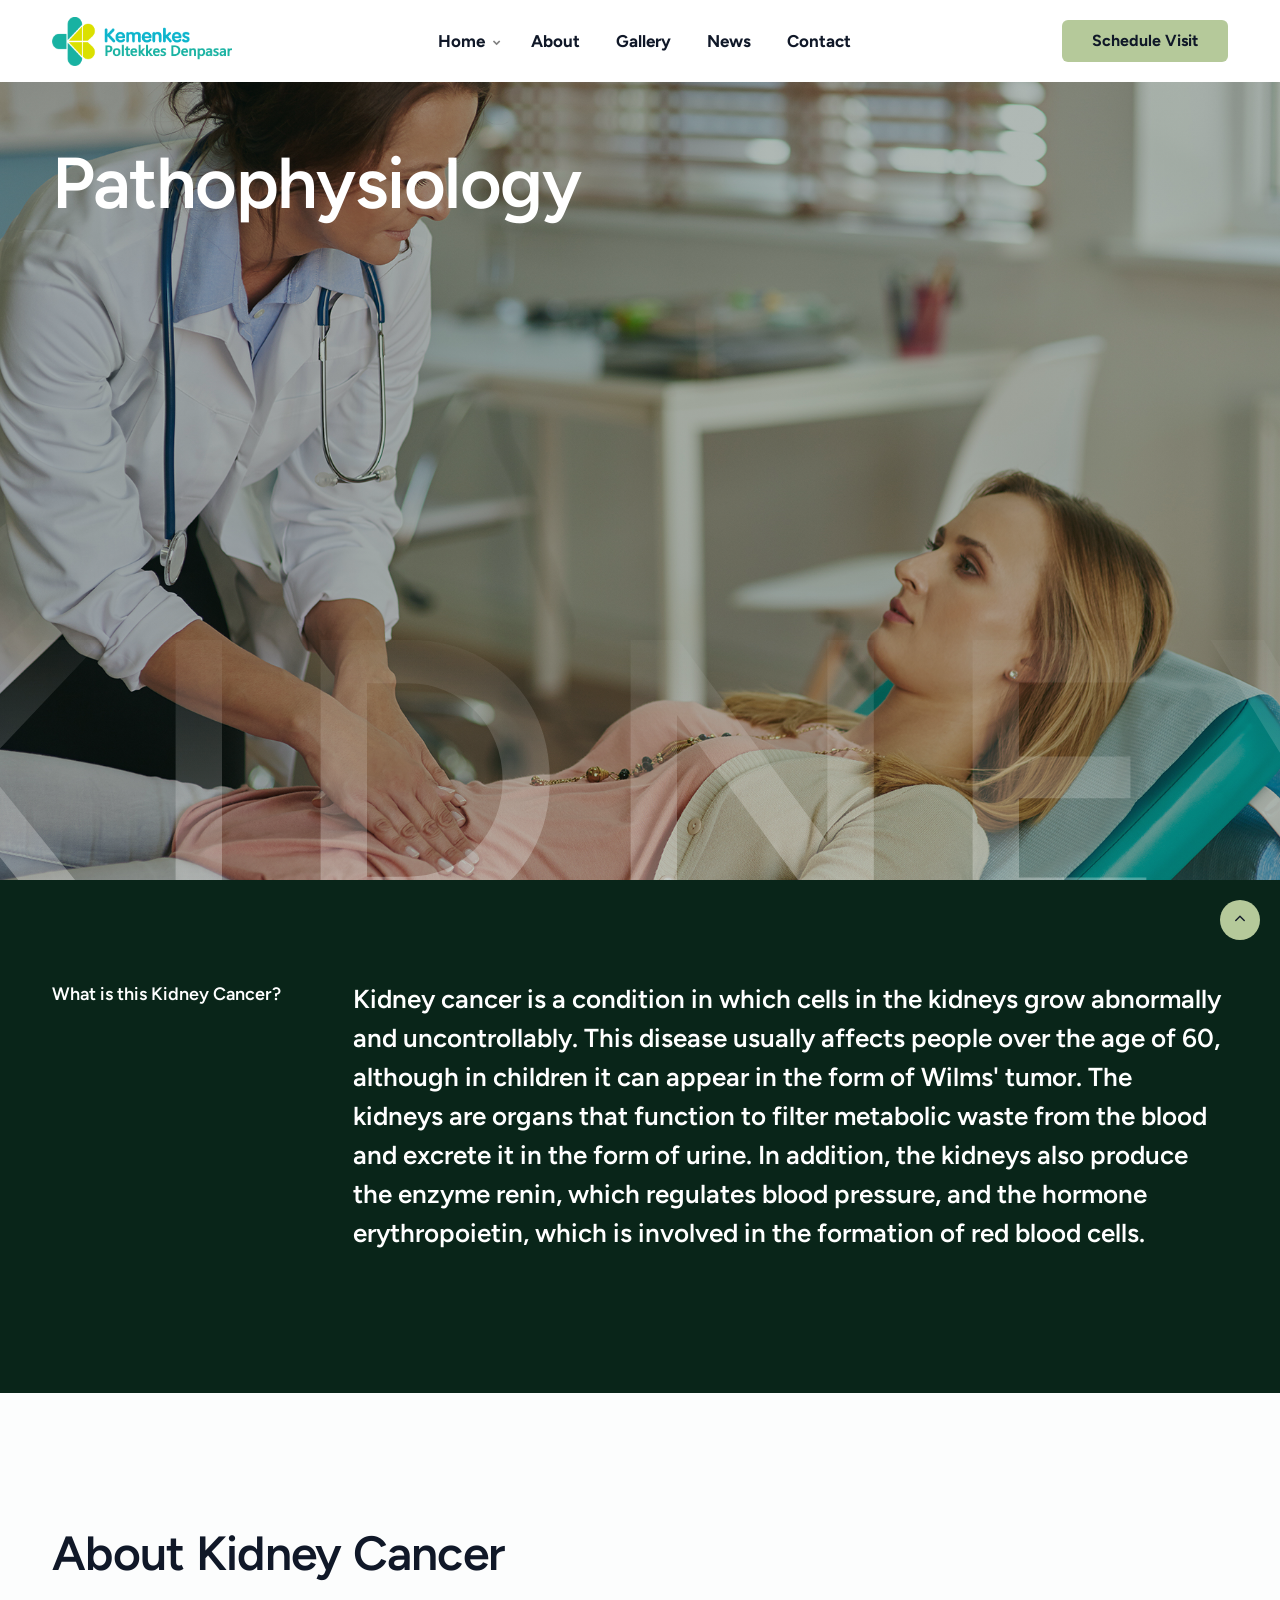
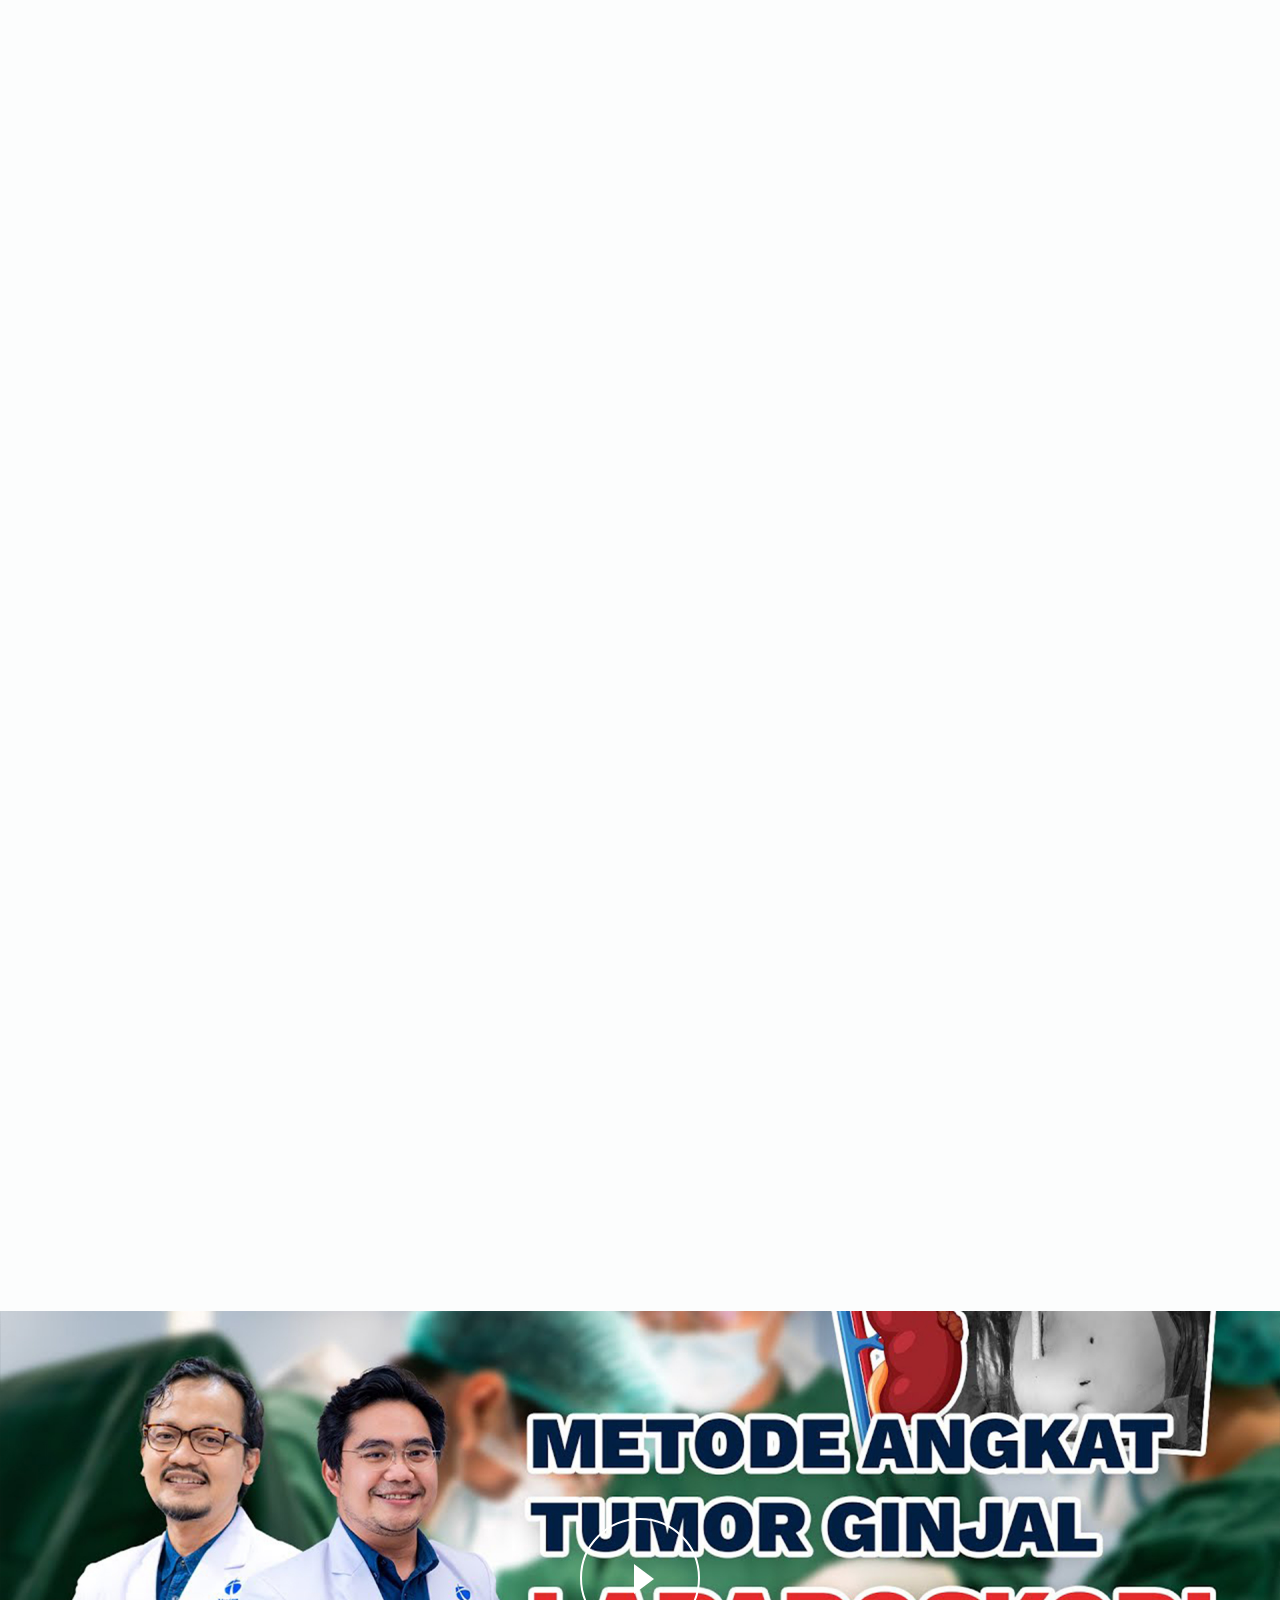
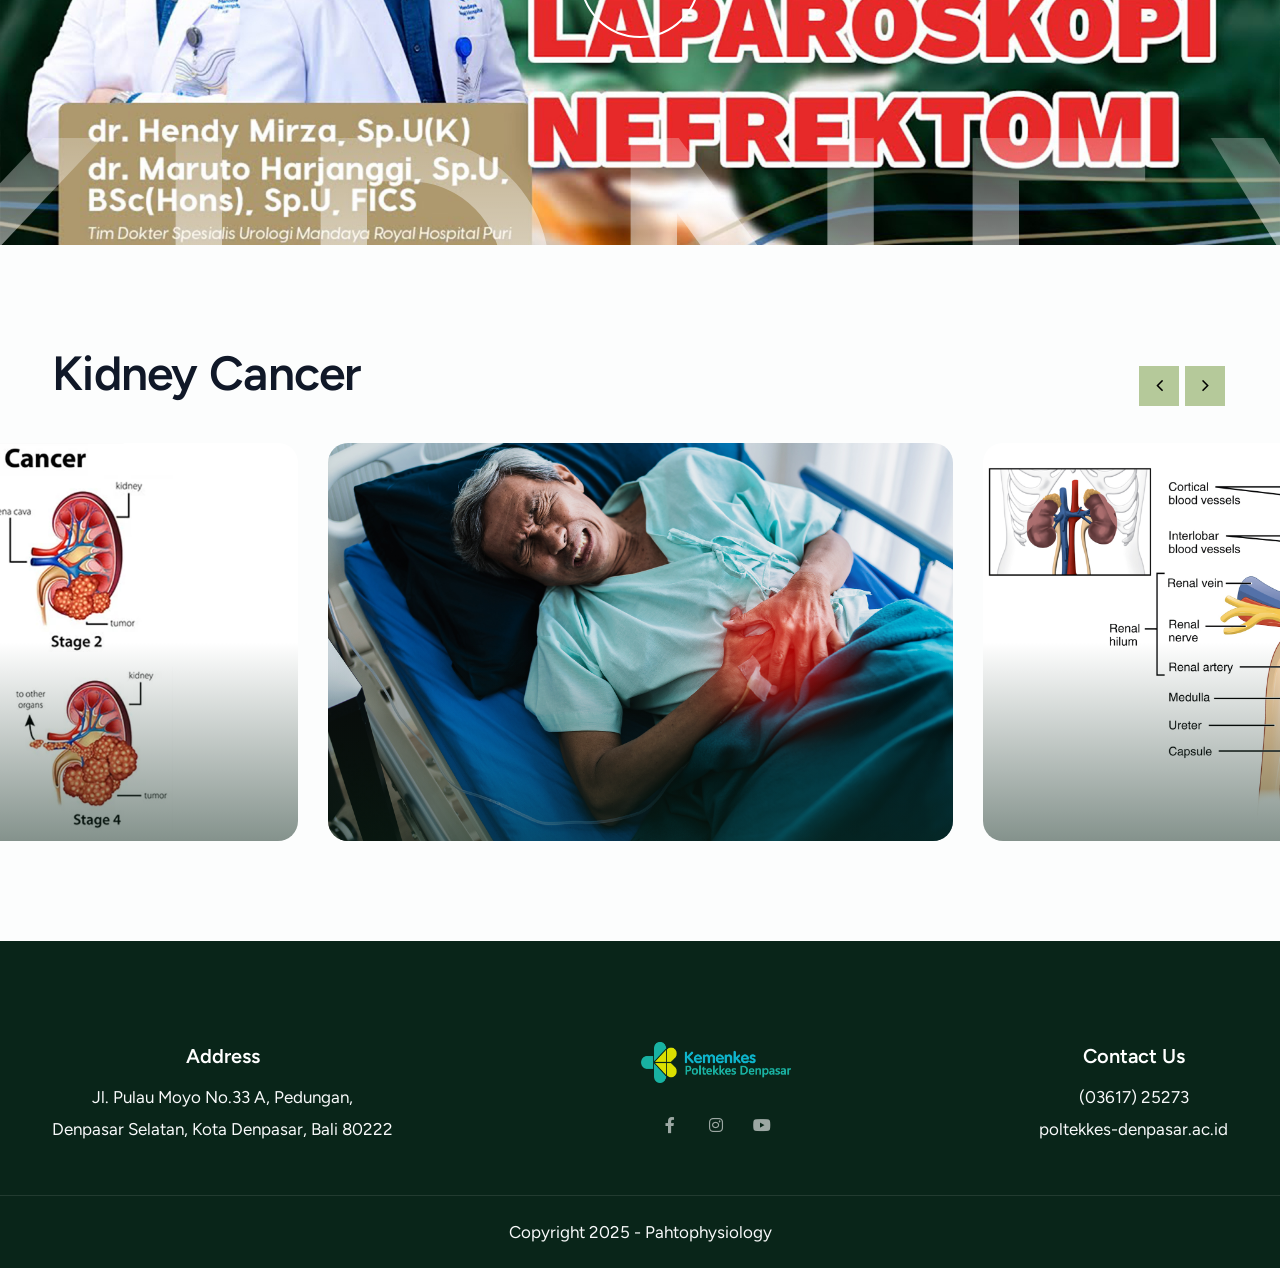
<file: index.html>
<!DOCTYPE html>
<html lang="en">

<head>
    <title>Khusnul Khotimah - Pahtophysiology</title>
    <link rel="icon" href="images/icon.webp" type="image/gif" sizes="16x16">
    <meta content="text/html;charset=utf-8" http-equiv="Content-Type">
    <meta content="width=device-width, initial-scale=1.0" name="viewport" >
    <meta content="" name="description" >
    <meta content="" name="keywords" >
    <meta content="" name="author" >
    <!-- CSS Files
    ================================================== -->
    <link href="css/bootstrap.min.css" rel="stylesheet" type="text/css" id="bootstrap">
    <link href="css/plugins.css" rel="stylesheet" type="text/css" >
    <link href="css/swiper.css" rel="stylesheet" type="text/css" >
    <link href="css/style.css" rel="stylesheet" type="text/css" >
    <link href="css/coloring.css" rel="stylesheet" type="text/css" >
    <link href="css/swiper-custom-1.css" rel="stylesheet" type="text/css" >
    <link href="css/colors/scheme-01.css" id="colors" rel="stylesheet" type="text/css" >
    <link href="css/datepicker.css" rel="stylesheet" type="text/css" >
</head>

<body>

    <header class="header-light">
        <div class="container">
            <div class="row">
                <div class="col-md-12">
                    <div class="de-flex">
                        <div class="de-flex-col">
                            <!-- logo begin -->
                            <div id="logo">
                                <a href="index.html">
                                    <img class="logo-main" src="images/logo.png" alt="" >
                                    <img class="logo-scroll" src="images/logo.png" alt="" >
                                    <img class="logo-mobile" src="images/logo.png" alt="" >
                                </a>
                            </div>
                            <!-- logo close -->
                        </div>

                        <div class="de-flex-col">
                            <div class="de-flex-col header-col-mid">
                                <ul id="mainmenu">
                                    <li><a class="menu-item" href="index.html">Home</a>
                                        <ul class="mega">
                                            <li>
                                            
                                            </li>
                                        </ul>
                                    </li>
                                    <li><a class="menu-item" href="about.html">About</a></li>
                                    <li><a class="menu-item" href="gallery.html">Gallery</a></li>
                                    <li><a class="menu-item" href="news.html">News</a></li>
                                    <li><a class="menu-item" href="contact.html">Contact</a></li>
                                </ul>
                            </div>
                        </div>

                        <div class="de-flex-col">
                            <div class="menu_side_area">
                                <a href="contact.html" class="btn-main fx-slide"><span>Schedule Visit</span></a>
                                <span id="menu-btn"></span>
                            </div>
                        </div>
                    </div>
                </div>
            </div>
        </div>
    </header>
    
    <main>
        <a href="#" id="back-to-top"></a>
        <!-- page preloader begin -->
        <div id="de-loader"></div>
        <!-- page preloader close -->

        <section class="bg-dark-1 text-light no-top no-bottom relative overflow-hidden mt-80 mt-sm-50">
            <div class="mh-800">
                <div class="abs w-100 py-5 mt-3 z-3">
                    <div class="container">
                        <div class="row g-4 justify-content-between">
                            <div class="col-md-7">
                                <h1 class="fs-72 fs-xs-10vw lh-1-1 split">Pathophysiology</h1>
                            </div>
                            <div class="col-md-3 xs-hide">
                                <div class="mt-4 text-md-end wow fadeIn" data-wow-delay=".5s">
                                    
                                    </div>
                                </div>
                            </div>
                        </div>
                    </div>
                </div>
                <div class="abs bottom-0 w-100 py-5 mt-3 z-3">
                    <div class="container">
                        <div class="row justify-content-end align-items-end">
                            <div class="col-lg-6">
                                <h5 class="mb-lg-0 mb-sm-5 wow fadeIn" data-wow-delay=".5s"></h5>
                            </div>
                            <div class="col-lg-6">        
                                        
                                        </div>
                                        
                                    </div>
                                </div>
                            </div>
                        </div>
                    </div>
                </div>
                <div class="wm abs-center z-2 fw-600 text-uppercase">
                    K i d n e y
                </div>
                <div class="swiper wow scaleIn">
                    <div class="swiper-wrapper">
                        <div class="swiper-slide">
                            <div class="swiper-inner" data-bgimage="url(images/slider/1.jpg) center">
                                <div class="sw-overlay op-4"></div>
                                <div class="gradient-edge-left z-2"></div>
                            </div>
                        </div>
                        <div class="swiper-slide">
                            <div class="swiper-inner" data-bgimage="url(images/slider/2.jpg) center">
                                <div class="sw-overlay op-4"></div>
                                <div class="gradient-edge-left z-2"></div>
                            </div>
                        </div>
                    </div>
                </div>
            </div>
        </section>


        <section class="bg-dark-1 text-light">
            <div class="container">
                <div class="row g-4">
                    <div class="col-lg-3">
                        <h5 class="wow fadeInUp">What is this Kidney Cancer?</h5>
                    </div>
                    <div class="col-lg-9">
                        <h3 class="wow fadeInUp" data-wow-delay=".2s">Kidney cancer is a condition in which cells in the kidneys grow abnormally and uncontrollably. This disease usually affects people over the age of 60, although in children it can appear in the form of Wilms' tumor.

The kidneys are organs that function to filter metabolic waste from the blood and excrete it in the form of urine. In addition, the kidneys also produce the enzyme renin, which regulates blood pressure, and the hormone erythropoietin, which is involved in the formation of red blood cells.</h3>
                        <div class="spacer-single"></div>
                        <div class="row g-3 wow fadeInUp">
                            <div class="col-md-3 col-6">
                                <div class="relative wow fadeInUp" data-wow-delay=".4s">
                                    <div class="d-flex align-items-center">
                                        
                                    </div>
                                </div>
                            </div>

                            <div class="col-md-3 col-6">
                                <div class="relative wow fadeInUp" data-wow-delay=".6s">
                                    <div class="d-flex align-items-center">
                                        
                                    </div>
                                </div>
                            </div>

                            <div class="col-md-3 col-6">
                                <div class="relative wow fadeInUp" data-wow-delay=".8s">
                                    <div class="d-flex align-items-center">
                                        
                                    </div>
                                </div>
                            </div>

                            <div class="col-md-3 col-6">
                                <div class="relative wow fadeInUp" data-wow-delay="1s">
                                    <div class="d-flex align-items-center">
                                        
                                    </div>
                                </div>
                            </div>

                        </div>
                    </div>
                </div>
            </div>
        </section>

         <section id="section-facilities">
             <div class="container">
                 <div class="row g-4 align-items-end justify-content-between mb-4">
                     <div class="col-lg-8">
                         <div class="h-100 relative">
                             <div class="subtitle wow fadeInUp"></div>
                             <h2 class="mb-0 wow fadeInUp" data-wow-delay=".2s">About Kidney Cancer</h2>
                         </div>
                     </div>
                     <div class="col-lg-4 text-lg-end">

                     </div>                                            
                 </div>

                 <div class="row g-4">

                     <div class="col-lg-6 wow fadeInUp">
                         <div class="hover overflow-hidden">
                             <div class="row g-0 align-items-center">
                                 <div class="col-sm-6 wow fadeInLeft">
                                    <img src="images/misc/s2.jpg" class="w-100 rounded-1" alt="">
                                 </div>
                                 <div class="col-sm-6 wow fadeInRight">
                                     <div class="p-40">
                                         <h3>Types of Kidney Cancer</h3>
                                         <p class="mb-0">Based on its characteristics, kidney cancer can be divided into several types, namely:

Renal cell carcinoma <br>
Urothelial carcinoma <br>
Sarcoma <br>
Wilm’s tumor.</p>
                                     </div>
                                 </div>
                             </div>
                         </div>
                     </div>

                     <div class="col-lg-6 wow fadeInUp">
                         <div class="hover overflow-hidden">
                             <div class="row g-0 align-items-center">
                                 <div class="col-sm-6 wow fadeInLeft">
                                    <img src="images/misc/s3.jpg" class="w-100 rounded-1" alt="">
                                 </div>
                                 <div class="col-sm-6 wow fadeInRight">
                                     <div class="p-40">
                                         <h3>Kidney Cancer Symptoms</h3>
                                         <p class="mb-0">If it has reached an advanced stage, the symptoms of kidney cancer that may appear are:

A lump around the waist or abdomen
Pain around the lower back and waist
Persistent fever
Excessive sweating, especially at night
Unexplained weight loss</p>
                                     </div>
                                 </div>
                             </div>
                         </div>
                     </div>

                     <div class="col-lg-6 wow fadeInUp">
                         <div class="hover overflow-hidden">
                             <div class="row g-0 align-items-center">
                                 <div class="col-sm-6 wow fadeInRight">
                                     <div class="p-40">
                                         <h3>Kidney Cancer Diagnosis</h3>
                                         <p class="mb-0"> These additional tests include:

Blood tests, to measure the number of red blood cells, check kidney function, and tumor markers
Urine tests, to detect infection or blood in the urine
Imaging with ultrasound, CT scan, or MRI, to see the condition of the kidneys in more detail
Kidney biopsy, to detect cancer cells by taking and examining a sample of kidney tissue</p>
                                     </div>
                                 </div>

                                 <div class="col-sm-6 wow fadeInLeft">
                                    <img src="images/misc/s4.jpg" class="w-100 rounded-1" alt="">
                                 </div>
                             </div>
                         </div>
                     </div>

                     <div class="col-lg-6 wow fadeInUp">
                         <div class="hover overflow-hidden">
                             <div class="row g-0 align-items-center">
                                 <div class="col-sm-6 wow fadeInRight">
                                     <div class="p-40">
                                         <h3>Kidney Cancer Prevention</h3>
                                         <p class="mb-0">Some efforts that can be made include:

Quitting smoking
Keeping blood pressure normal
Maintaining an ideal weight
Increasing the consumption of fruits and vegetables</p>
                                     </div>
                                 </div>
                                 <div class="col-sm-6 wow fadeInLeft">
                                    <img src="images/misc/s5.jpg" class="w-100 rounded-1" alt="">
                                 </div>
                             </div>
                         </div>
                     </div>

                 </div>
             </div>
         </section>
       

        <section class="bg-dark-1 relative overflow-hidden p-0" aria-label="section">
            <div class="container-fluid">
                <div class="row relative">
                    <div class="col-lg-12">
                        <a class="d-block hover popup-youtube overflow-hidden" href="https://www.youtube.com/watch?v=WiymIQBDby0">
                            <div class="relative overflow-hidden">
                                <div class="absolute start-0 w-100 abs-middle fs-36 text-white text-center z-2">
                                    <div class="player circle wow scaleIn"><span></span></div>
                                </div> 
                                <div class="absolute w-100 h-100 top-0 bg-dark hover-op-05"></div>
                                <img src="images/background/1.jpg" class="w-100 hover-scale-1-1" alt="">



                                <div class="wm abs-center z-2 fw-600 text-uppercase bottom-0">
                                    K i d n e y
                                </div>
                            </div>
                        </a>
                    </div>
                </div>
            </div>
        </section>

        

        <section id="section-gallery" class="overflow-hidden">
            <div class="container">
                <div class="row mb-3 g-4 align-items-center justify-content-between">
                    <div class="col-lg-6 wow fadeIn" data-wow-delay=".2s">
                        <div class="uptitle id-color wow fadeInUp"></div>
                        <h2 class="wow fadeInUp">Kidney Cancer</h2>
                    </div>
                    <div class="col-lg-6">
                        <div class="relative">
                            <div class="de-custom-nav dark d-flex flex-end" data-target="#services-carousel">
                                <div class="d-prev"></div>
                                <div class="d-next"></div>
                            </div>
                        </div>
                    </div>
                </div>
            </div>
            <div class="container-fluid">
                <div class="row">
                    <div class="col-lg-12">
                        <div id="services-carousel" class="owl-2-cols-center owl-carousel owl-theme wow fadeInUp">
                            <!-- item begin -->
                            <div class="item">
                                <a href="images/gallery/gambar7.jpg" class="image-popup d-block hover">
                                    <div class="relative overflow-hidden rounded-1">
                                        <div class="absolute start-0 w-100 hover-op-1 p-5 abs-middle z-2 text-center text-white z-3">
photo
                                        </div>
                                        <div class="absolute start-0 w-100 h-100 overlay-black-5 hover-op-1 z-2"></div>
                                        <img src="images/gallery/gambar7.jpg" class="w-100 hover-scale-1-2" alt="">
                                        <div class="abs z-2 bottom-0 mb-3 w-100 text-center hover-op-0">
                                            <h4 class="text-light mb-3"></h4>
                                        </div>
                                        <div class="gradient-edge-bottom abs w-100 h-50 op-5 bottom-0"></div>
                                    </div>
                                </a>
                            </div>
                            <!-- item end -->
                            <!-- item begin -->
                            <div class="item">
                                <a href="images/gallery/gambar8.jpg" class="image-popup d-block hover">
                                    <div class="relative overflow-hidden rounded-1">
                                        <div class="absolute start-0 w-100 hover-op-1 p-5 abs-middle z-2 text-center text-white z-3">
                                           photo
                                        </div>
                                        <div class="absolute start-0 w-100 h-100 overlay-black-5 hover-op-1 z-2"></div>
                                        <img src="images/gallery/gambar8.jpg" class="w-100 hover-scale-1-2" alt="">
                                        <div class="abs z-2 bottom-0 mb-3 w-100 text-center hover-op-0">
                                            <h4 class="text-light mb-3"></h4>
                                        </div>
                                        <div class="gradient-edge-bottom abs w-100 h-50 op-5 bottom-0"></div>
                                    </div>
                                </a>
                            </div>
                            <!-- item end -->
                            <!-- item begin -->
                            <div class="item">
                                <a href="images/gallery/gambar1.jpg" class="image-popup d-block hover">
                                    <div class="relative overflow-hidden rounded-1">
                                        <div class="absolute start-0 w-100 hover-op-1 p-5 abs-middle z-2 text-center text-white z-3">
                                            photo
                                        </div>
                                        <div class="absolute start-0 w-100 h-100 overlay-black-5 hover-op-1 z-2"></div>
                                        <img src="images/gallery/gambar1.jpg" class="w-100 hover-scale-1-2" alt="">
                                        <div class="abs z-2 bottom-0 mb-3 w-100 text-center hover-op-0">
                                            <h4 class="text-light mb-3"></h4>
                                        </div>
                                        <div class="gradient-edge-bottom abs w-100 h-50 op-5 bottom-0"></div>
                                    </div>
                                </a>
                            </div>
                            <!-- item end -->
                            <!-- item begin -->
                            <div class="item">
                                <a href="images/gallery/gambar9.jpg" class="image-popup d-block hover">
                                    <div class="relative overflow-hidden rounded-1">
                                        <div class="absolute start-0 w-100 hover-op-1 p-5 abs-middle z-2 text-center text-white z-3">
                                            photo
                                        </div>
                                        <div class="absolute start-0 w-100 h-100 overlay-black-5 hover-op-1 z-2"></div>
                                        <img src="images/gallery/gambar9.jpg" class="w-100 hover-scale-1-2" alt="">
                                        <div class="abs z-2 bottom-0 mb-3 w-100 text-center hover-op-0">
                                            <h4 class="text-light mb-3"></h4>
                                        </div>
                                        <div class="gradient-edge-bottom abs w-100 h-50 op-5 bottom-0"></div>
                                    </div>
                                </a>
                            </div>
                            <!-- item end -->
                            <!-- item begin -->
                            <div class="item">
                                <a href="images/gallery/gambar6.jpg" class="image-popup d-block hover">
                                    <div class="relative overflow-hidden rounded-1">
                                        <div class="absolute start-0 w-100 hover-op-1 p-5 abs-middle z-2 text-center text-white z-3">
                                            photo
                                        </div>
                                        <div class="absolute start-0 w-100 h-100 overlay-black-5 hover-op-1 z-2"></div>
                                        <img src="images/gallery/gambar6.jpg" class="w-100 hover-scale-1-2" alt="">
                                        <div class="abs z-2 bottom-0 mb-3 w-100 text-center hover-op-0">
                                            <h4 class="text-light mb-3"></h4>
                                        </div>
                                        <div class="gradient-edge-bottom abs w-100 h-50 op-5 bottom-0"></div>
                                    </div>
                                </a>
                            </div>
                            <!-- item end -->
                        </div>
                    </div>
                </div>
            </div>
        </section>
        
    </main>

    <footer class="text-light section-dark">
        <div class="container">
            <div class="row g-4 align-items-center">
                <div class="col-md-12">
                    <div class="d-lg-flex align-items-center justify-content-between text-center">
                        <div>
                            <h3 class="fs-20">Address</h3>
                            Jl. Pulau Moyo No.33 A, Pedungan,<br>
                            Denpasar Selatan, Kota Denpasar, Bali 80222
                        </div>
                        <div>
                            <img src="images/logo.png" class="w-150px" alt=""><br>
                            <div class="social-icons mb-sm-30 mt-4">
                                <a href="https://www.facebook.com/profile.php?id=100083326157590"><i class="fa-brands fa-facebook-f"></i></a>
                                <a href="https://www.instagram.com/polkesdenpasar/"><i class="fa-brands fa-instagram"></i></a>
                                <a href="https://www.youtube.com/@bempoltekkeskemenkesdenpas1448"><i class="fa-brands fa-youtube"></i></a>
                            </div>

                        </div>
                        <div>
                            <h3 class="fs-20">Contact Us</h3>
                            (03617) 25273<br>
                            poltekkes-denpasar.ac.id
                        </div>
                    </div>
                </div>                    
            </div>
        </div>
        <div class="subfooter">
            <div class="container">
                <div class="row">
                    <div class="col-md-12 text-center">
                        Copyright 2025 - Pahtophysiology
                    </div>
                </div>
            </div>
        </div>
    </footer>    

    <!-- Javascript Files
    ================================================== -->
    <script src="js/vendors.js"></script>
    <script src="js/designesia.js"></script>
    <script src="js/custom-marquee.js"></script>
    <script src="js/custom-datepicker.js"></script>
    <script src="js/validation-visit.js"></script>

    <!-- swiper slider -->
    <script src="js/swiper.js"></script>
    <script src="js/custom-swiper-1.js"></script>


</body>

</html>
</file>
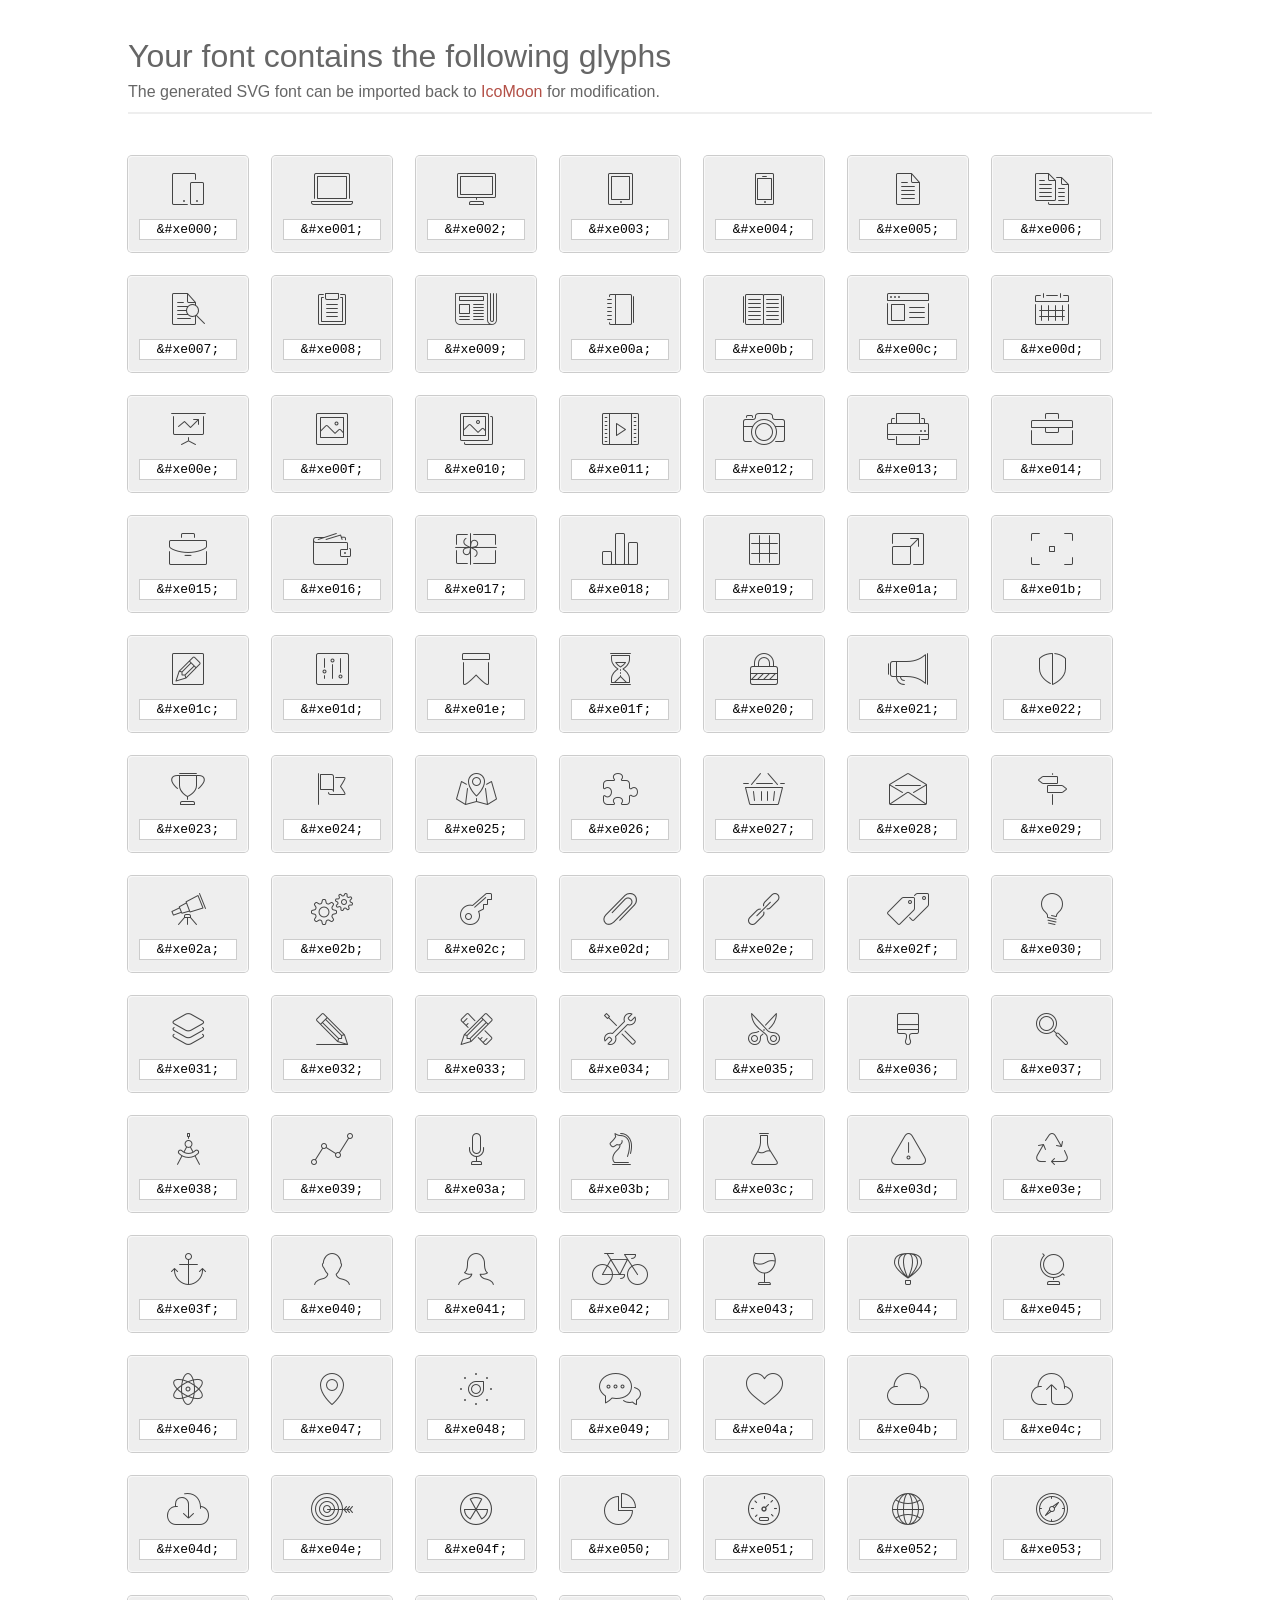
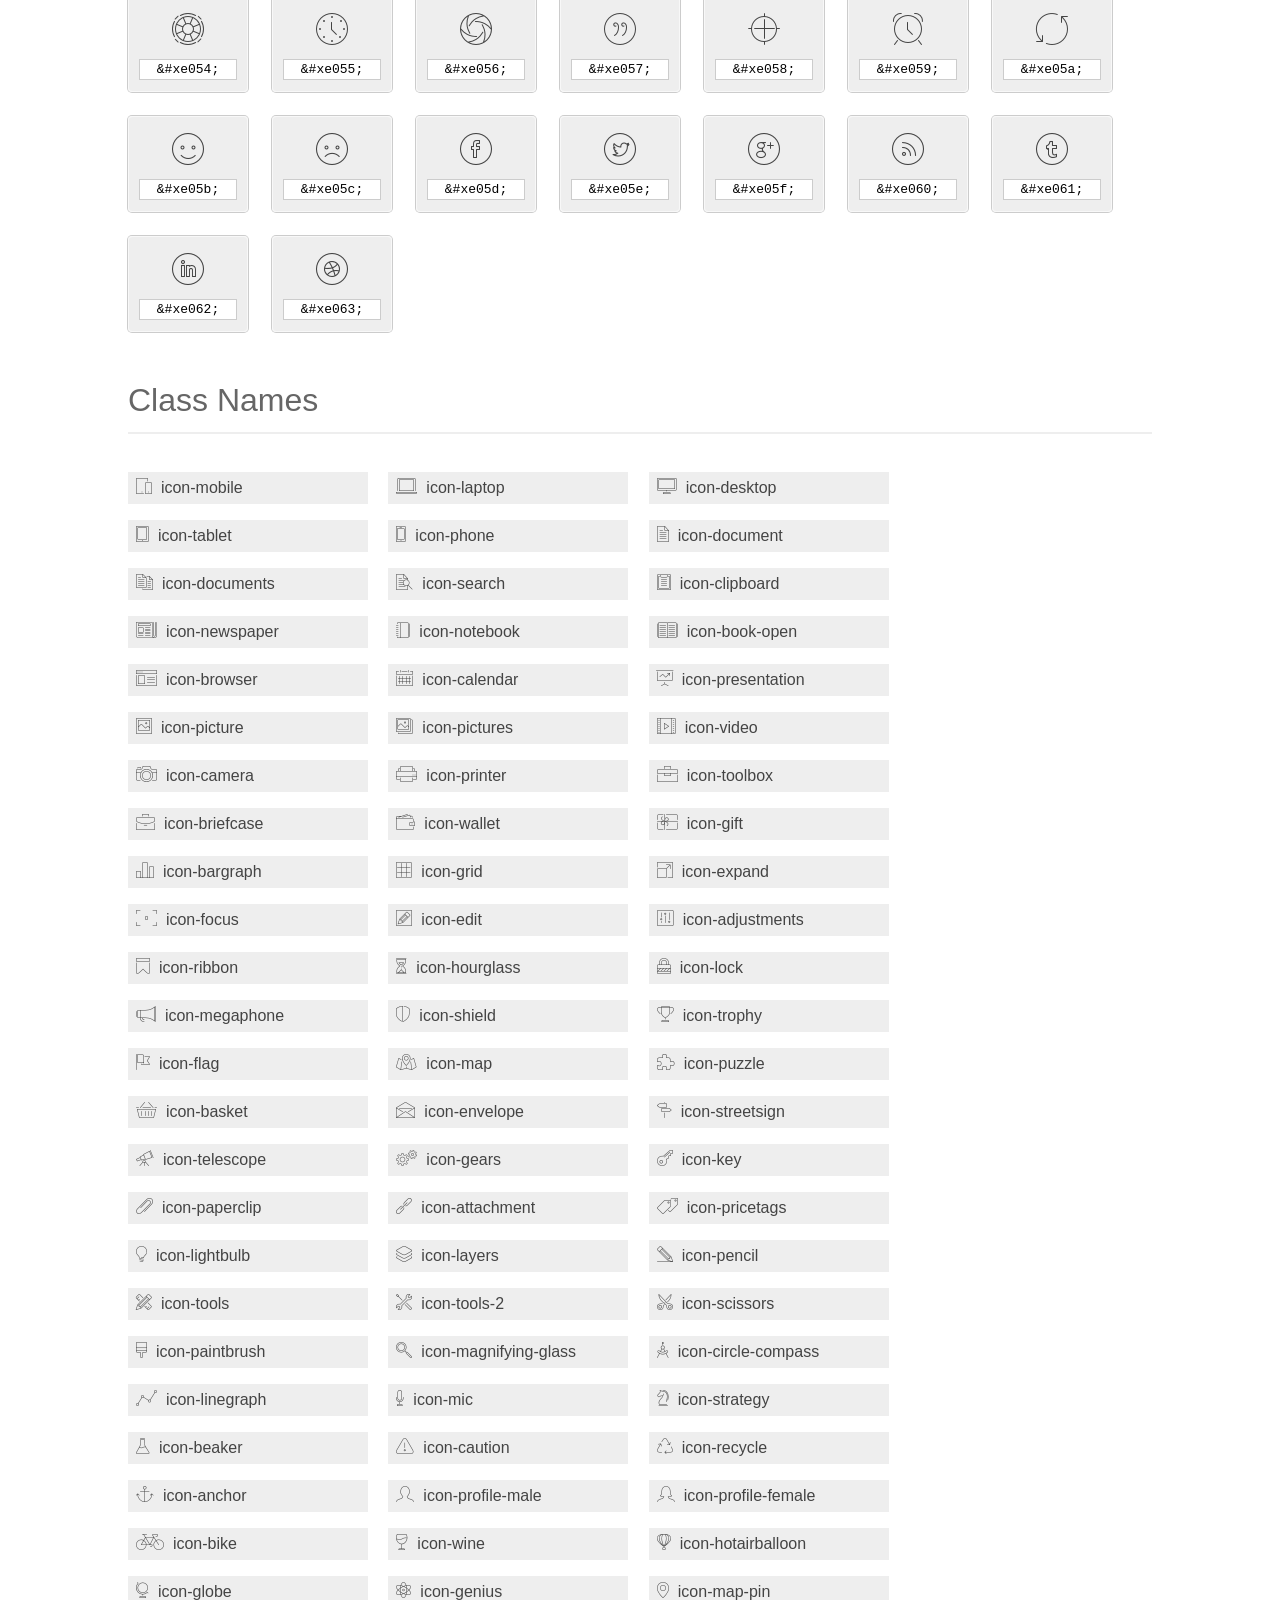
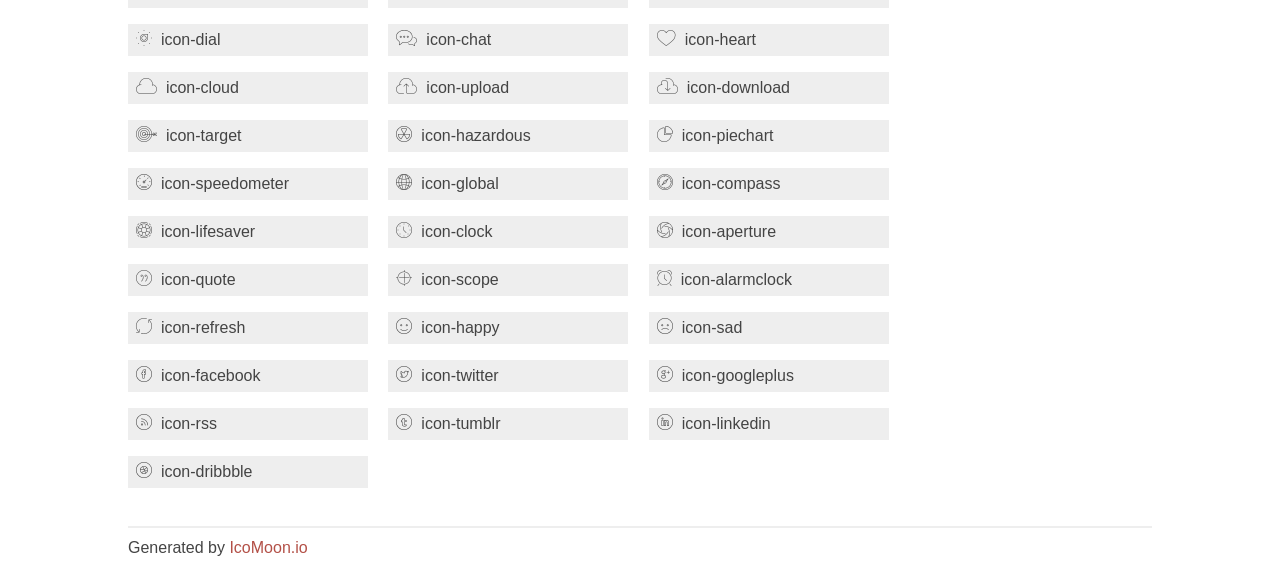
<file: fonts/et-line-font/index.html>
<!doctype html>
<html>
<head>
<title>Your Font/Glyphs</title>
<link rel="stylesheet" href="style.css" >
<!--[if lte IE 7]><script src="lte-ie7.js"></script><![endif]-->
<style>
	section, header, footer {display: block;}
	body {
		font-family: sans-serif;
		color: #444;
		line-height: 1.5;
		font-size: 1em;
	}
	* {
		-moz-box-sizing: border-box;
		-webkit-box-sizing: border-box;
		box-sizing: border-box;
		margin: 0;
		padding: 0;
	}
	.glyph {
		font-size: 16px;
		float: left;
		text-align: center;
		background: #eee;
		padding: .75em;
		margin: .75em 1.5em .75em 0;
		width: 7.5em;
		border-radius: .25em;
		box-shadow: inset 0 0 0 1px #f8f8f8, 0 0 0 1px #CCC;
	}
	.glyph input {
		font-family: consolas, monospace;
		font-size: 13px;
		width: 100%;
		text-align: center;
		border: 0;
		box-shadow: 0 0 0 1px #ccc;
		padding: .125em;
	}
	.w-main {
		width: 80%;
	}
	.centered {
		margin-left: auto;
		margin-right: auto;
	}
	.fs1 {
		font-size: 2em;
	}
	header {
		margin: 2em 0;
		padding-bottom: .5em;
		color: #666;
		box-shadow: 0 2px #eee;
	}
	header h1 {
		font-size: 2em;
		font-weight: normal;
	}
	.clearfix:before, .clearfix:after { content: ""; display: table; }
	.clearfix:after, .clear { clear: both; }
	footer {
		margin-top: 2em;
		padding: .5em 0;
		box-shadow: 0 -2px #eee;
	}
	a, a:visited {
		color: #B35047;
		text-decoration: none;
	}
	a:hover, a:focus {color: #000;}
	.box1 {
		font-size: 16px;
		display: inline-block;
		width: 15em;
		padding: .25em .5em;
		background: #eee;
		margin: .5em 1em .5em 0;
	}
</style>
</head>
<body>
	<div class="w-main centered">
	<section class="mtm clearfix" id="glyphs">
	<header>
		<h1>Your font contains the following glyphs</h1>
		<p>The generated SVG font can be imported back to <a href="http://icomoon.io/app">IcoMoon</a> for modification.</p>
	</header>
	<div class="glyph">
		<div class="fs1" aria-hidden="true" data-icon="&#xe000;"></div>
		<input type="text" readonly="readonly" value="&amp;#xe000;" >
	</div>
	<div class="glyph">
		<div class="fs1" aria-hidden="true" data-icon="&#xe001;"></div>
		<input type="text" readonly="readonly" value="&amp;#xe001;" >
	</div>
	<div class="glyph">
		<div class="fs1" aria-hidden="true" data-icon="&#xe002;"></div>
		<input type="text" readonly="readonly" value="&amp;#xe002;" >
	</div>
	<div class="glyph">
		<div class="fs1" aria-hidden="true" data-icon="&#xe003;"></div>
		<input type="text" readonly="readonly" value="&amp;#xe003;" >
	</div>
	<div class="glyph">
		<div class="fs1" aria-hidden="true" data-icon="&#xe004;"></div>
		<input type="text" readonly="readonly" value="&amp;#xe004;" >
	</div>
	<div class="glyph">
		<div class="fs1" aria-hidden="true" data-icon="&#xe005;"></div>
		<input type="text" readonly="readonly" value="&amp;#xe005;" >
	</div>
	<div class="glyph">
		<div class="fs1" aria-hidden="true" data-icon="&#xe006;"></div>
		<input type="text" readonly="readonly" value="&amp;#xe006;" >
	</div>
	<div class="glyph">
		<div class="fs1" aria-hidden="true" data-icon="&#xe007;"></div>
		<input type="text" readonly="readonly" value="&amp;#xe007;" >
	</div>
	<div class="glyph">
		<div class="fs1" aria-hidden="true" data-icon="&#xe008;"></div>
		<input type="text" readonly="readonly" value="&amp;#xe008;" >
	</div>
	<div class="glyph">
		<div class="fs1" aria-hidden="true" data-icon="&#xe009;"></div>
		<input type="text" readonly="readonly" value="&amp;#xe009;" >
	</div>
	<div class="glyph">
		<div class="fs1" aria-hidden="true" data-icon="&#xe00a;"></div>
		<input type="text" readonly="readonly" value="&amp;#xe00a;" >
	</div>
	<div class="glyph">
		<div class="fs1" aria-hidden="true" data-icon="&#xe00b;"></div>
		<input type="text" readonly="readonly" value="&amp;#xe00b;" >
	</div>
	<div class="glyph">
		<div class="fs1" aria-hidden="true" data-icon="&#xe00c;"></div>
		<input type="text" readonly="readonly" value="&amp;#xe00c;" >
	</div>
	<div class="glyph">
		<div class="fs1" aria-hidden="true" data-icon="&#xe00d;"></div>
		<input type="text" readonly="readonly" value="&amp;#xe00d;" >
	</div>
	<div class="glyph">
		<div class="fs1" aria-hidden="true" data-icon="&#xe00e;"></div>
		<input type="text" readonly="readonly" value="&amp;#xe00e;" >
	</div>
	<div class="glyph">
		<div class="fs1" aria-hidden="true" data-icon="&#xe00f;"></div>
		<input type="text" readonly="readonly" value="&amp;#xe00f;" >
	</div>
	<div class="glyph">
		<div class="fs1" aria-hidden="true" data-icon="&#xe010;"></div>
		<input type="text" readonly="readonly" value="&amp;#xe010;" >
	</div>
	<div class="glyph">
		<div class="fs1" aria-hidden="true" data-icon="&#xe011;"></div>
		<input type="text" readonly="readonly" value="&amp;#xe011;" >
	</div>
	<div class="glyph">
		<div class="fs1" aria-hidden="true" data-icon="&#xe012;"></div>
		<input type="text" readonly="readonly" value="&amp;#xe012;" >
	</div>
	<div class="glyph">
		<div class="fs1" aria-hidden="true" data-icon="&#xe013;"></div>
		<input type="text" readonly="readonly" value="&amp;#xe013;" >
	</div>
	<div class="glyph">
		<div class="fs1" aria-hidden="true" data-icon="&#xe014;"></div>
		<input type="text" readonly="readonly" value="&amp;#xe014;" >
	</div>
	<div class="glyph">
		<div class="fs1" aria-hidden="true" data-icon="&#xe015;"></div>
		<input type="text" readonly="readonly" value="&amp;#xe015;" >
	</div>
	<div class="glyph">
		<div class="fs1" aria-hidden="true" data-icon="&#xe016;"></div>
		<input type="text" readonly="readonly" value="&amp;#xe016;" >
	</div>
	<div class="glyph">
		<div class="fs1" aria-hidden="true" data-icon="&#xe017;"></div>
		<input type="text" readonly="readonly" value="&amp;#xe017;" >
	</div>
	<div class="glyph">
		<div class="fs1" aria-hidden="true" data-icon="&#xe018;"></div>
		<input type="text" readonly="readonly" value="&amp;#xe018;" >
	</div>
	<div class="glyph">
		<div class="fs1" aria-hidden="true" data-icon="&#xe019;"></div>
		<input type="text" readonly="readonly" value="&amp;#xe019;" >
	</div>
	<div class="glyph">
		<div class="fs1" aria-hidden="true" data-icon="&#xe01a;"></div>
		<input type="text" readonly="readonly" value="&amp;#xe01a;" >
	</div>
	<div class="glyph">
		<div class="fs1" aria-hidden="true" data-icon="&#xe01b;"></div>
		<input type="text" readonly="readonly" value="&amp;#xe01b;" >
	</div>
	<div class="glyph">
		<div class="fs1" aria-hidden="true" data-icon="&#xe01c;"></div>
		<input type="text" readonly="readonly" value="&amp;#xe01c;" >
	</div>
	<div class="glyph">
		<div class="fs1" aria-hidden="true" data-icon="&#xe01d;"></div>
		<input type="text" readonly="readonly" value="&amp;#xe01d;" >
	</div>
	<div class="glyph">
		<div class="fs1" aria-hidden="true" data-icon="&#xe01e;"></div>
		<input type="text" readonly="readonly" value="&amp;#xe01e;" >
	</div>
	<div class="glyph">
		<div class="fs1" aria-hidden="true" data-icon="&#xe01f;"></div>
		<input type="text" readonly="readonly" value="&amp;#xe01f;" >
	</div>
	<div class="glyph">
		<div class="fs1" aria-hidden="true" data-icon="&#xe020;"></div>
		<input type="text" readonly="readonly" value="&amp;#xe020;" >
	</div>
	<div class="glyph">
		<div class="fs1" aria-hidden="true" data-icon="&#xe021;"></div>
		<input type="text" readonly="readonly" value="&amp;#xe021;" >
	</div>
	<div class="glyph">
		<div class="fs1" aria-hidden="true" data-icon="&#xe022;"></div>
		<input type="text" readonly="readonly" value="&amp;#xe022;" >
	</div>
	<div class="glyph">
		<div class="fs1" aria-hidden="true" data-icon="&#xe023;"></div>
		<input type="text" readonly="readonly" value="&amp;#xe023;" >
	</div>
	<div class="glyph">
		<div class="fs1" aria-hidden="true" data-icon="&#xe024;"></div>
		<input type="text" readonly="readonly" value="&amp;#xe024;" >
	</div>
	<div class="glyph">
		<div class="fs1" aria-hidden="true" data-icon="&#xe025;"></div>
		<input type="text" readonly="readonly" value="&amp;#xe025;" >
	</div>
	<div class="glyph">
		<div class="fs1" aria-hidden="true" data-icon="&#xe026;"></div>
		<input type="text" readonly="readonly" value="&amp;#xe026;" >
	</div>
	<div class="glyph">
		<div class="fs1" aria-hidden="true" data-icon="&#xe027;"></div>
		<input type="text" readonly="readonly" value="&amp;#xe027;" >
	</div>
	<div class="glyph">
		<div class="fs1" aria-hidden="true" data-icon="&#xe028;"></div>
		<input type="text" readonly="readonly" value="&amp;#xe028;" >
	</div>
	<div class="glyph">
		<div class="fs1" aria-hidden="true" data-icon="&#xe029;"></div>
		<input type="text" readonly="readonly" value="&amp;#xe029;" >
	</div>
	<div class="glyph">
		<div class="fs1" aria-hidden="true" data-icon="&#xe02a;"></div>
		<input type="text" readonly="readonly" value="&amp;#xe02a;" >
	</div>
	<div class="glyph">
		<div class="fs1" aria-hidden="true" data-icon="&#xe02b;"></div>
		<input type="text" readonly="readonly" value="&amp;#xe02b;" >
	</div>
	<div class="glyph">
		<div class="fs1" aria-hidden="true" data-icon="&#xe02c;"></div>
		<input type="text" readonly="readonly" value="&amp;#xe02c;" >
	</div>
	<div class="glyph">
		<div class="fs1" aria-hidden="true" data-icon="&#xe02d;"></div>
		<input type="text" readonly="readonly" value="&amp;#xe02d;" >
	</div>
	<div class="glyph">
		<div class="fs1" aria-hidden="true" data-icon="&#xe02e;"></div>
		<input type="text" readonly="readonly" value="&amp;#xe02e;" >
	</div>
	<div class="glyph">
		<div class="fs1" aria-hidden="true" data-icon="&#xe02f;"></div>
		<input type="text" readonly="readonly" value="&amp;#xe02f;" >
	</div>
	<div class="glyph">
		<div class="fs1" aria-hidden="true" data-icon="&#xe030;"></div>
		<input type="text" readonly="readonly" value="&amp;#xe030;" >
	</div>
	<div class="glyph">
		<div class="fs1" aria-hidden="true" data-icon="&#xe031;"></div>
		<input type="text" readonly="readonly" value="&amp;#xe031;" >
	</div>
	<div class="glyph">
		<div class="fs1" aria-hidden="true" data-icon="&#xe032;"></div>
		<input type="text" readonly="readonly" value="&amp;#xe032;" >
	</div>
	<div class="glyph">
		<div class="fs1" aria-hidden="true" data-icon="&#xe033;"></div>
		<input type="text" readonly="readonly" value="&amp;#xe033;" >
	</div>
	<div class="glyph">
		<div class="fs1" aria-hidden="true" data-icon="&#xe034;"></div>
		<input type="text" readonly="readonly" value="&amp;#xe034;" >
	</div>
	<div class="glyph">
		<div class="fs1" aria-hidden="true" data-icon="&#xe035;"></div>
		<input type="text" readonly="readonly" value="&amp;#xe035;" >
	</div>
	<div class="glyph">
		<div class="fs1" aria-hidden="true" data-icon="&#xe036;"></div>
		<input type="text" readonly="readonly" value="&amp;#xe036;" >
	</div>
	<div class="glyph">
		<div class="fs1" aria-hidden="true" data-icon="&#xe037;"></div>
		<input type="text" readonly="readonly" value="&amp;#xe037;" >
	</div>
	<div class="glyph">
		<div class="fs1" aria-hidden="true" data-icon="&#xe038;"></div>
		<input type="text" readonly="readonly" value="&amp;#xe038;" >
	</div>
	<div class="glyph">
		<div class="fs1" aria-hidden="true" data-icon="&#xe039;"></div>
		<input type="text" readonly="readonly" value="&amp;#xe039;" >
	</div>
	<div class="glyph">
		<div class="fs1" aria-hidden="true" data-icon="&#xe03a;"></div>
		<input type="text" readonly="readonly" value="&amp;#xe03a;" >
	</div>
	<div class="glyph">
		<div class="fs1" aria-hidden="true" data-icon="&#xe03b;"></div>
		<input type="text" readonly="readonly" value="&amp;#xe03b;" >
	</div>
	<div class="glyph">
		<div class="fs1" aria-hidden="true" data-icon="&#xe03c;"></div>
		<input type="text" readonly="readonly" value="&amp;#xe03c;" >
	</div>
	<div class="glyph">
		<div class="fs1" aria-hidden="true" data-icon="&#xe03d;"></div>
		<input type="text" readonly="readonly" value="&amp;#xe03d;" >
	</div>
	<div class="glyph">
		<div class="fs1" aria-hidden="true" data-icon="&#xe03e;"></div>
		<input type="text" readonly="readonly" value="&amp;#xe03e;" >
	</div>
	<div class="glyph">
		<div class="fs1" aria-hidden="true" data-icon="&#xe03f;"></div>
		<input type="text" readonly="readonly" value="&amp;#xe03f;" >
	</div>
	<div class="glyph">
		<div class="fs1" aria-hidden="true" data-icon="&#xe040;"></div>
		<input type="text" readonly="readonly" value="&amp;#xe040;" >
	</div>
	<div class="glyph">
		<div class="fs1" aria-hidden="true" data-icon="&#xe041;"></div>
		<input type="text" readonly="readonly" value="&amp;#xe041;" >
	</div>
	<div class="glyph">
		<div class="fs1" aria-hidden="true" data-icon="&#xe042;"></div>
		<input type="text" readonly="readonly" value="&amp;#xe042;" >
	</div>
	<div class="glyph">
		<div class="fs1" aria-hidden="true" data-icon="&#xe043;"></div>
		<input type="text" readonly="readonly" value="&amp;#xe043;" >
	</div>
	<div class="glyph">
		<div class="fs1" aria-hidden="true" data-icon="&#xe044;"></div>
		<input type="text" readonly="readonly" value="&amp;#xe044;" >
	</div>
	<div class="glyph">
		<div class="fs1" aria-hidden="true" data-icon="&#xe045;"></div>
		<input type="text" readonly="readonly" value="&amp;#xe045;" >
	</div>
	<div class="glyph">
		<div class="fs1" aria-hidden="true" data-icon="&#xe046;"></div>
		<input type="text" readonly="readonly" value="&amp;#xe046;" >
	</div>
	<div class="glyph">
		<div class="fs1" aria-hidden="true" data-icon="&#xe047;"></div>
		<input type="text" readonly="readonly" value="&amp;#xe047;" >
	</div>
	<div class="glyph">
		<div class="fs1" aria-hidden="true" data-icon="&#xe048;"></div>
		<input type="text" readonly="readonly" value="&amp;#xe048;" >
	</div>
	<div class="glyph">
		<div class="fs1" aria-hidden="true" data-icon="&#xe049;"></div>
		<input type="text" readonly="readonly" value="&amp;#xe049;" >
	</div>
	<div class="glyph">
		<div class="fs1" aria-hidden="true" data-icon="&#xe04a;"></div>
		<input type="text" readonly="readonly" value="&amp;#xe04a;" >
	</div>
	<div class="glyph">
		<div class="fs1" aria-hidden="true" data-icon="&#xe04b;"></div>
		<input type="text" readonly="readonly" value="&amp;#xe04b;" >
	</div>
	<div class="glyph">
		<div class="fs1" aria-hidden="true" data-icon="&#xe04c;"></div>
		<input type="text" readonly="readonly" value="&amp;#xe04c;" >
	</div>
	<div class="glyph">
		<div class="fs1" aria-hidden="true" data-icon="&#xe04d;"></div>
		<input type="text" readonly="readonly" value="&amp;#xe04d;" >
	</div>
	<div class="glyph">
		<div class="fs1" aria-hidden="true" data-icon="&#xe04e;"></div>
		<input type="text" readonly="readonly" value="&amp;#xe04e;" >
	</div>
	<div class="glyph">
		<div class="fs1" aria-hidden="true" data-icon="&#xe04f;"></div>
		<input type="text" readonly="readonly" value="&amp;#xe04f;" >
	</div>
	<div class="glyph">
		<div class="fs1" aria-hidden="true" data-icon="&#xe050;"></div>
		<input type="text" readonly="readonly" value="&amp;#xe050;" >
	</div>
	<div class="glyph">
		<div class="fs1" aria-hidden="true" data-icon="&#xe051;"></div>
		<input type="text" readonly="readonly" value="&amp;#xe051;" >
	</div>
	<div class="glyph">
		<div class="fs1" aria-hidden="true" data-icon="&#xe052;"></div>
		<input type="text" readonly="readonly" value="&amp;#xe052;" >
	</div>
	<div class="glyph">
		<div class="fs1" aria-hidden="true" data-icon="&#xe053;"></div>
		<input type="text" readonly="readonly" value="&amp;#xe053;" >
	</div>
	<div class="glyph">
		<div class="fs1" aria-hidden="true" data-icon="&#xe054;"></div>
		<input type="text" readonly="readonly" value="&amp;#xe054;" >
	</div>
	<div class="glyph">
		<div class="fs1" aria-hidden="true" data-icon="&#xe055;"></div>
		<input type="text" readonly="readonly" value="&amp;#xe055;" >
	</div>
	<div class="glyph">
		<div class="fs1" aria-hidden="true" data-icon="&#xe056;"></div>
		<input type="text" readonly="readonly" value="&amp;#xe056;" >
	</div>
	<div class="glyph">
		<div class="fs1" aria-hidden="true" data-icon="&#xe057;"></div>
		<input type="text" readonly="readonly" value="&amp;#xe057;" >
	</div>
	<div class="glyph">
		<div class="fs1" aria-hidden="true" data-icon="&#xe058;"></div>
		<input type="text" readonly="readonly" value="&amp;#xe058;" >
	</div>
	<div class="glyph">
		<div class="fs1" aria-hidden="true" data-icon="&#xe059;"></div>
		<input type="text" readonly="readonly" value="&amp;#xe059;" >
	</div>
	<div class="glyph">
		<div class="fs1" aria-hidden="true" data-icon="&#xe05a;"></div>
		<input type="text" readonly="readonly" value="&amp;#xe05a;" >
	</div>
	<div class="glyph">
		<div class="fs1" aria-hidden="true" data-icon="&#xe05b;"></div>
		<input type="text" readonly="readonly" value="&amp;#xe05b;" >
	</div>
	<div class="glyph">
		<div class="fs1" aria-hidden="true" data-icon="&#xe05c;"></div>
		<input type="text" readonly="readonly" value="&amp;#xe05c;" >
	</div>
	<div class="glyph">
		<div class="fs1" aria-hidden="true" data-icon="&#xe05d;"></div>
		<input type="text" readonly="readonly" value="&amp;#xe05d;" >
	</div>
	<div class="glyph">
		<div class="fs1" aria-hidden="true" data-icon="&#xe05e;"></div>
		<input type="text" readonly="readonly" value="&amp;#xe05e;" >
	</div>
	<div class="glyph">
		<div class="fs1" aria-hidden="true" data-icon="&#xe05f;"></div>
		<input type="text" readonly="readonly" value="&amp;#xe05f;" >
	</div>
	<div class="glyph">
		<div class="fs1" aria-hidden="true" data-icon="&#xe060;"></div>
		<input type="text" readonly="readonly" value="&amp;#xe060;" >
	</div>
	<div class="glyph">
		<div class="fs1" aria-hidden="true" data-icon="&#xe061;"></div>
		<input type="text" readonly="readonly" value="&amp;#xe061;" >
	</div>
	<div class="glyph">
		<div class="fs1" aria-hidden="true" data-icon="&#xe062;"></div>
		<input type="text" readonly="readonly" value="&amp;#xe062;" >
	</div>
	<div class="glyph">
		<div class="fs1" aria-hidden="true" data-icon="&#xe063;"></div>
		<input type="text" readonly="readonly" value="&amp;#xe063;" >
	</div>
	</section>
	<div class="clear"></div>
	<section class="mtm clearfix" id="glyphs">
	<header>
		<h1>Class Names</h1>
	</header>
	<span class="box1">
		<span aria-hidden="true" class="icon-mobile"></span>
		&nbsp;icon-mobile
	</span>
	<span class="box1">
		<span aria-hidden="true" class="icon-laptop"></span>
		&nbsp;icon-laptop
	</span>
	<span class="box1">
		<span aria-hidden="true" class="icon-desktop"></span>
		&nbsp;icon-desktop
	</span>
	<span class="box1">
		<span aria-hidden="true" class="icon-tablet"></span>
		&nbsp;icon-tablet
	</span>
	<span class="box1">
		<span aria-hidden="true" class="icon-phone"></span>
		&nbsp;icon-phone
	</span>
	<span class="box1">
		<span aria-hidden="true" class="icon-document"></span>
		&nbsp;icon-document
	</span>
	<span class="box1">
		<span aria-hidden="true" class="icon-documents"></span>
		&nbsp;icon-documents
	</span>
	<span class="box1">
		<span aria-hidden="true" class="icon-search"></span>
		&nbsp;icon-search
	</span>
	<span class="box1">
		<span aria-hidden="true" class="icon-clipboard"></span>
		&nbsp;icon-clipboard
	</span>
	<span class="box1">
		<span aria-hidden="true" class="icon-newspaper"></span>
		&nbsp;icon-newspaper
	</span>
	<span class="box1">
		<span aria-hidden="true" class="icon-notebook"></span>
		&nbsp;icon-notebook
	</span>
	<span class="box1">
		<span aria-hidden="true" class="icon-book-open"></span>
		&nbsp;icon-book-open
	</span>
	<span class="box1">
		<span aria-hidden="true" class="icon-browser"></span>
		&nbsp;icon-browser
	</span>
	<span class="box1">
		<span aria-hidden="true" class="icon-calendar"></span>
		&nbsp;icon-calendar
	</span>
	<span class="box1">
		<span aria-hidden="true" class="icon-presentation"></span>
		&nbsp;icon-presentation
	</span>
	<span class="box1">
		<span aria-hidden="true" class="icon-picture"></span>
		&nbsp;icon-picture
	</span>
	<span class="box1">
		<span aria-hidden="true" class="icon-pictures"></span>
		&nbsp;icon-pictures
	</span>
	<span class="box1">
		<span aria-hidden="true" class="icon-video"></span>
		&nbsp;icon-video
	</span>
	<span class="box1">
		<span aria-hidden="true" class="icon-camera"></span>
		&nbsp;icon-camera
	</span>
	<span class="box1">
		<span aria-hidden="true" class="icon-printer"></span>
		&nbsp;icon-printer
	</span>
	<span class="box1">
		<span aria-hidden="true" class="icon-toolbox"></span>
		&nbsp;icon-toolbox
	</span>
	<span class="box1">
		<span aria-hidden="true" class="icon-briefcase"></span>
		&nbsp;icon-briefcase
	</span>
	<span class="box1">
		<span aria-hidden="true" class="icon-wallet"></span>
		&nbsp;icon-wallet
	</span>
	<span class="box1">
		<span aria-hidden="true" class="icon-gift"></span>
		&nbsp;icon-gift
	</span>
	<span class="box1">
		<span aria-hidden="true" class="icon-bargraph"></span>
		&nbsp;icon-bargraph
	</span>
	<span class="box1">
		<span aria-hidden="true" class="icon-grid"></span>
		&nbsp;icon-grid
	</span>
	<span class="box1">
		<span aria-hidden="true" class="icon-expand"></span>
		&nbsp;icon-expand
	</span>
	<span class="box1">
		<span aria-hidden="true" class="icon-focus"></span>
		&nbsp;icon-focus
	</span>
	<span class="box1">
		<span aria-hidden="true" class="icon-edit"></span>
		&nbsp;icon-edit
	</span>
	<span class="box1">
		<span aria-hidden="true" class="icon-adjustments"></span>
		&nbsp;icon-adjustments
	</span>
	<span class="box1">
		<span aria-hidden="true" class="icon-ribbon"></span>
		&nbsp;icon-ribbon
	</span>
	<span class="box1">
		<span aria-hidden="true" class="icon-hourglass"></span>
		&nbsp;icon-hourglass
	</span>
	<span class="box1">
		<span aria-hidden="true" class="icon-lock"></span>
		&nbsp;icon-lock
	</span>
	<span class="box1">
		<span aria-hidden="true" class="icon-megaphone"></span>
		&nbsp;icon-megaphone
	</span>
	<span class="box1">
		<span aria-hidden="true" class="icon-shield"></span>
		&nbsp;icon-shield
	</span>
	<span class="box1">
		<span aria-hidden="true" class="icon-trophy"></span>
		&nbsp;icon-trophy
	</span>
	<span class="box1">
		<span aria-hidden="true" class="icon-flag"></span>
		&nbsp;icon-flag
	</span>
	<span class="box1">
		<span aria-hidden="true" class="icon-map"></span>
		&nbsp;icon-map
	</span>
	<span class="box1">
		<span aria-hidden="true" class="icon-puzzle"></span>
		&nbsp;icon-puzzle
	</span>
	<span class="box1">
		<span aria-hidden="true" class="icon-basket"></span>
		&nbsp;icon-basket
	</span>
	<span class="box1">
		<span aria-hidden="true" class="icon-envelope"></span>
		&nbsp;icon-envelope
	</span>
	<span class="box1">
		<span aria-hidden="true" class="icon-streetsign"></span>
		&nbsp;icon-streetsign
	</span>
	<span class="box1">
		<span aria-hidden="true" class="icon-telescope"></span>
		&nbsp;icon-telescope
	</span>
	<span class="box1">
		<span aria-hidden="true" class="icon-gears"></span>
		&nbsp;icon-gears
	</span>
	<span class="box1">
		<span aria-hidden="true" class="icon-key"></span>
		&nbsp;icon-key
	</span>
	<span class="box1">
		<span aria-hidden="true" class="icon-paperclip"></span>
		&nbsp;icon-paperclip
	</span>
	<span class="box1">
		<span aria-hidden="true" class="icon-attachment"></span>
		&nbsp;icon-attachment
	</span>
	<span class="box1">
		<span aria-hidden="true" class="icon-pricetags"></span>
		&nbsp;icon-pricetags
	</span>
	<span class="box1">
		<span aria-hidden="true" class="icon-lightbulb"></span>
		&nbsp;icon-lightbulb
	</span>
	<span class="box1">
		<span aria-hidden="true" class="icon-layers"></span>
		&nbsp;icon-layers
	</span>
	<span class="box1">
		<span aria-hidden="true" class="icon-pencil"></span>
		&nbsp;icon-pencil
	</span>
	<span class="box1">
		<span aria-hidden="true" class="icon-tools"></span>
		&nbsp;icon-tools
	</span>
	<span class="box1">
		<span aria-hidden="true" class="icon-tools-2"></span>
		&nbsp;icon-tools-2
	</span>
	<span class="box1">
		<span aria-hidden="true" class="icon-scissors"></span>
		&nbsp;icon-scissors
	</span>
	<span class="box1">
		<span aria-hidden="true" class="icon-paintbrush"></span>
		&nbsp;icon-paintbrush
	</span>
	<span class="box1">
		<span aria-hidden="true" class="icon-magnifying-glass"></span>
		&nbsp;icon-magnifying-glass
	</span>
	<span class="box1">
		<span aria-hidden="true" class="icon-circle-compass"></span>
		&nbsp;icon-circle-compass
	</span>
	<span class="box1">
		<span aria-hidden="true" class="icon-linegraph"></span>
		&nbsp;icon-linegraph
	</span>
	<span class="box1">
		<span aria-hidden="true" class="icon-mic"></span>
		&nbsp;icon-mic
	</span>
	<span class="box1">
		<span aria-hidden="true" class="icon-strategy"></span>
		&nbsp;icon-strategy
	</span>
	<span class="box1">
		<span aria-hidden="true" class="icon-beaker"></span>
		&nbsp;icon-beaker
	</span>
	<span class="box1">
		<span aria-hidden="true" class="icon-caution"></span>
		&nbsp;icon-caution
	</span>
	<span class="box1">
		<span aria-hidden="true" class="icon-recycle"></span>
		&nbsp;icon-recycle
	</span>
	<span class="box1">
		<span aria-hidden="true" class="icon-anchor"></span>
		&nbsp;icon-anchor
	</span>
	<span class="box1">
		<span aria-hidden="true" class="icon-profile-male"></span>
		&nbsp;icon-profile-male
	</span>
	<span class="box1">
		<span aria-hidden="true" class="icon-profile-female"></span>
		&nbsp;icon-profile-female
	</span>
	<span class="box1">
		<span aria-hidden="true" class="icon-bike"></span>
		&nbsp;icon-bike
	</span>
	<span class="box1">
		<span aria-hidden="true" class="icon-wine"></span>
		&nbsp;icon-wine
	</span>
	<span class="box1">
		<span aria-hidden="true" class="icon-hotairballoon"></span>
		&nbsp;icon-hotairballoon
	</span>
	<span class="box1">
		<span aria-hidden="true" class="icon-globe"></span>
		&nbsp;icon-globe
	</span>
	<span class="box1">
		<span aria-hidden="true" class="icon-genius"></span>
		&nbsp;icon-genius
	</span>
	<span class="box1">
		<span aria-hidden="true" class="icon-map-pin"></span>
		&nbsp;icon-map-pin
	</span>
	<span class="box1">
		<span aria-hidden="true" class="icon-dial"></span>
		&nbsp;icon-dial
	</span>
	<span class="box1">
		<span aria-hidden="true" class="icon-chat"></span>
		&nbsp;icon-chat
	</span>
	<span class="box1">
		<span aria-hidden="true" class="icon-heart"></span>
		&nbsp;icon-heart
	</span>
	<span class="box1">
		<span aria-hidden="true" class="icon-cloud"></span>
		&nbsp;icon-cloud
	</span>
	<span class="box1">
		<span aria-hidden="true" class="icon-upload"></span>
		&nbsp;icon-upload
	</span>
	<span class="box1">
		<span aria-hidden="true" class="icon-download"></span>
		&nbsp;icon-download
	</span>
	<span class="box1">
		<span aria-hidden="true" class="icon-target"></span>
		&nbsp;icon-target
	</span>
	<span class="box1">
		<span aria-hidden="true" class="icon-hazardous"></span>
		&nbsp;icon-hazardous
	</span>
	<span class="box1">
		<span aria-hidden="true" class="icon-piechart"></span>
		&nbsp;icon-piechart
	</span>
	<span class="box1">
		<span aria-hidden="true" class="icon-speedometer"></span>
		&nbsp;icon-speedometer
	</span>
	<span class="box1">
		<span aria-hidden="true" class="icon-global"></span>
		&nbsp;icon-global
	</span>
	<span class="box1">
		<span aria-hidden="true" class="icon-compass"></span>
		&nbsp;icon-compass
	</span>
	<span class="box1">
		<span aria-hidden="true" class="icon-lifesaver"></span>
		&nbsp;icon-lifesaver
	</span>
	<span class="box1">
		<span aria-hidden="true" class="icon-clock"></span>
		&nbsp;icon-clock
	</span>
	<span class="box1">
		<span aria-hidden="true" class="icon-aperture"></span>
		&nbsp;icon-aperture
	</span>
	<span class="box1">
		<span aria-hidden="true" class="icon-quote"></span>
		&nbsp;icon-quote
	</span>
	<span class="box1">
		<span aria-hidden="true" class="icon-scope"></span>
		&nbsp;icon-scope
	</span>
	<span class="box1">
		<span aria-hidden="true" class="icon-alarmclock"></span>
		&nbsp;icon-alarmclock
	</span>
	<span class="box1">
		<span aria-hidden="true" class="icon-refresh"></span>
		&nbsp;icon-refresh
	</span>
	<span class="box1">
		<span aria-hidden="true" class="icon-happy"></span>
		&nbsp;icon-happy
	</span>
	<span class="box1">
		<span aria-hidden="true" class="icon-sad"></span>
		&nbsp;icon-sad
	</span>
	<span class="box1">
		<span aria-hidden="true" class="icon-facebook"></span>
		&nbsp;icon-facebook
	</span>
	<span class="box1">
		<span aria-hidden="true" class="icon-twitter"></span>
		&nbsp;icon-twitter
	</span>
	<span class="box1">
		<span aria-hidden="true" class="icon-googleplus"></span>
		&nbsp;icon-googleplus
	</span>
	<span class="box1">
		<span aria-hidden="true" class="icon-rss"></span>
		&nbsp;icon-rss
	</span>
	<span class="box1">
		<span aria-hidden="true" class="icon-tumblr"></span>
		&nbsp;icon-tumblr
	</span>
	<span class="box1">
		<span aria-hidden="true" class="icon-linkedin"></span>
		&nbsp;icon-linkedin
	</span>
	<span class="box1">
		<span aria-hidden="true" class="icon-dribbble"></span>
		&nbsp;icon-dribbble
	</span>
	</section>
	<footer>
		<p>Generated by <a href="http://icomoon.io">IcoMoon.io</a></p>
	</footer>
	</div>
	<script>
	document.getElementById("glyphs").addEventListener("click", function(e) {
		var target = e.target;
		if (target.tagName === "INPUT") {
			target.select();
		}
	});
	</script>
</body>
</html>
</file>
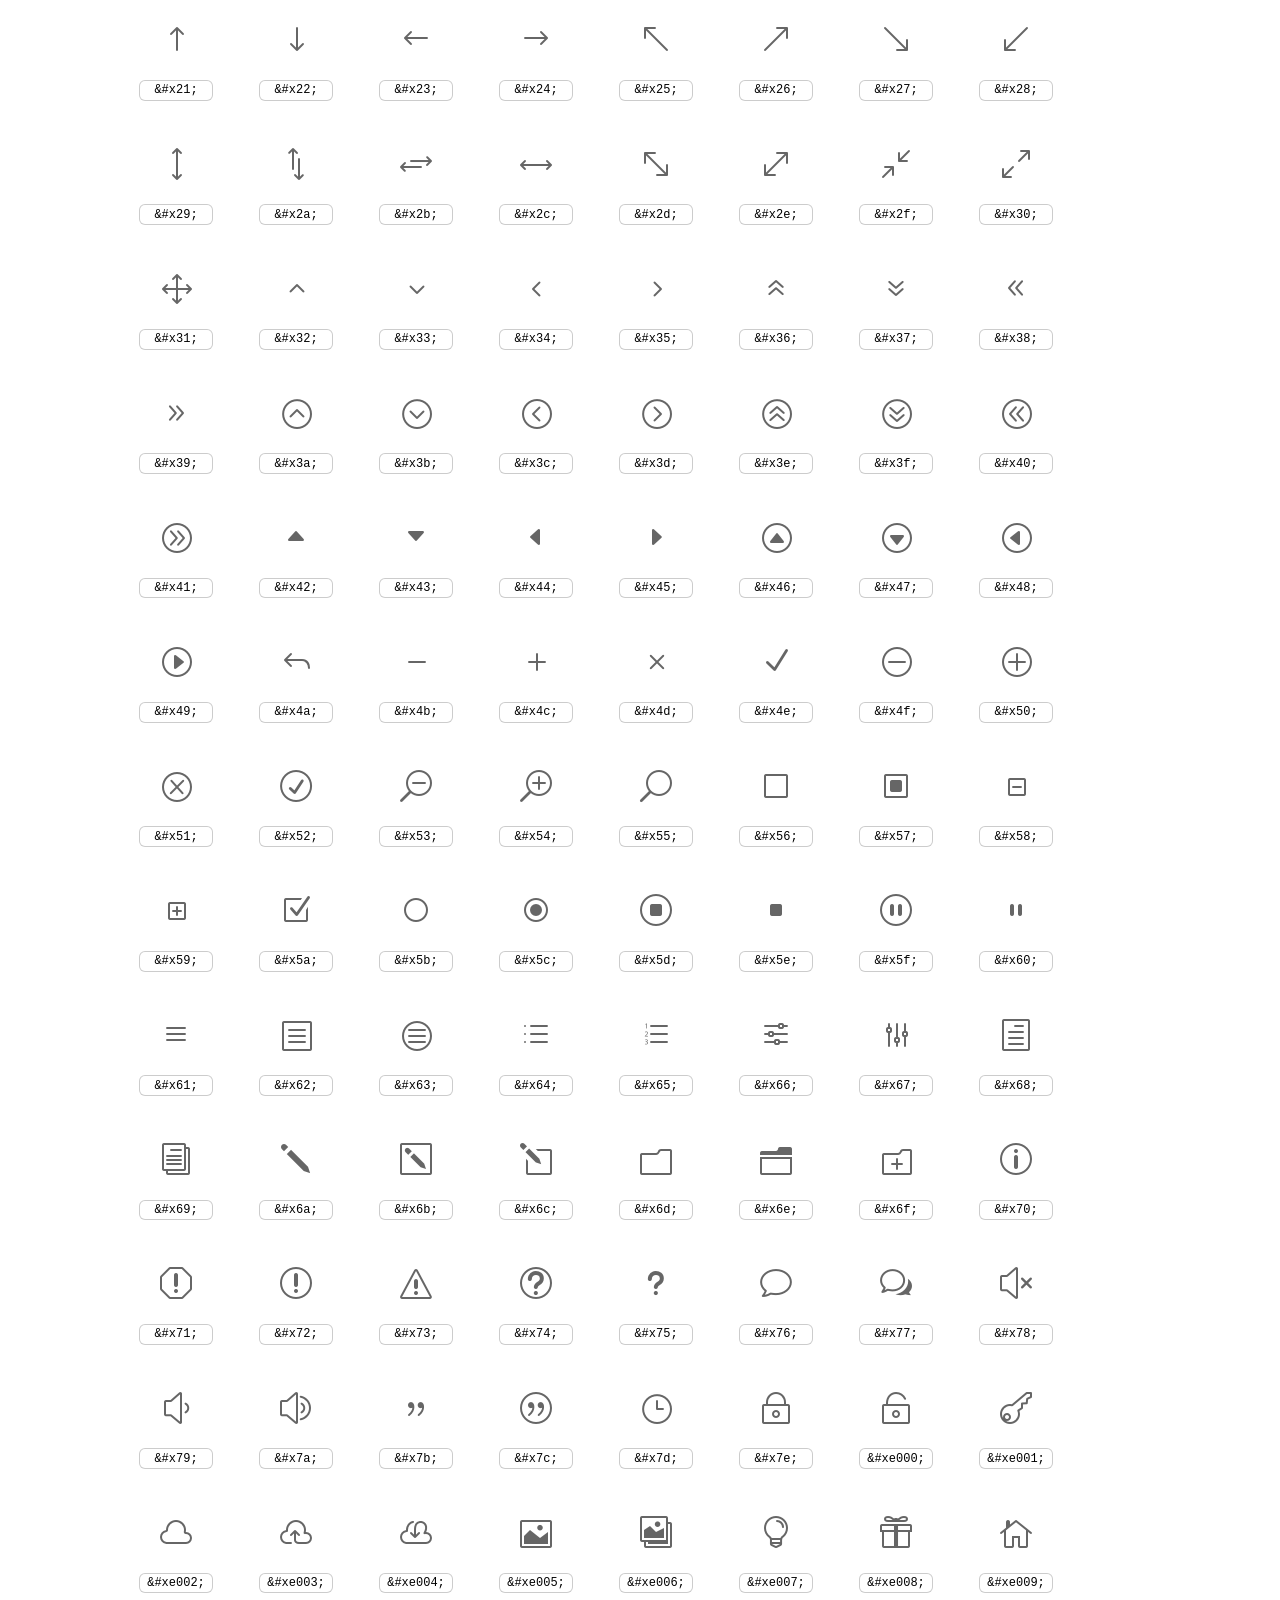
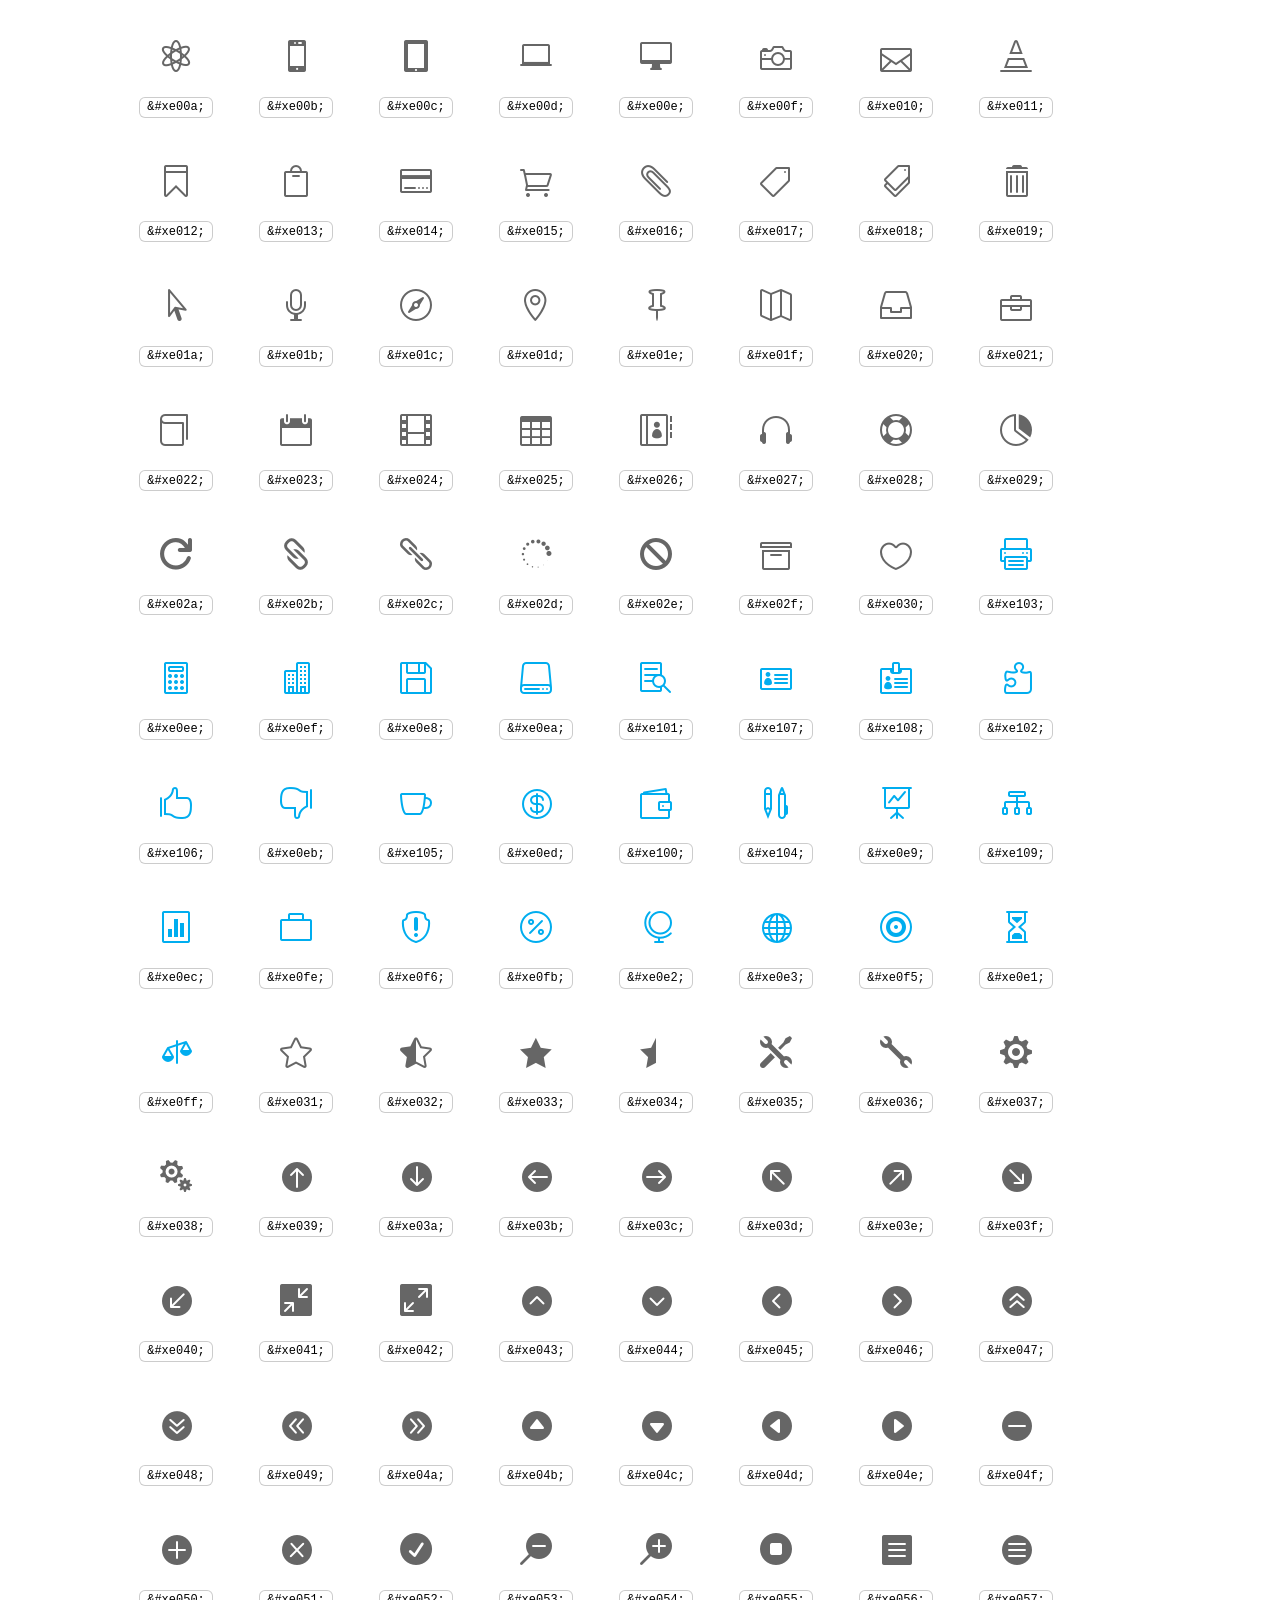
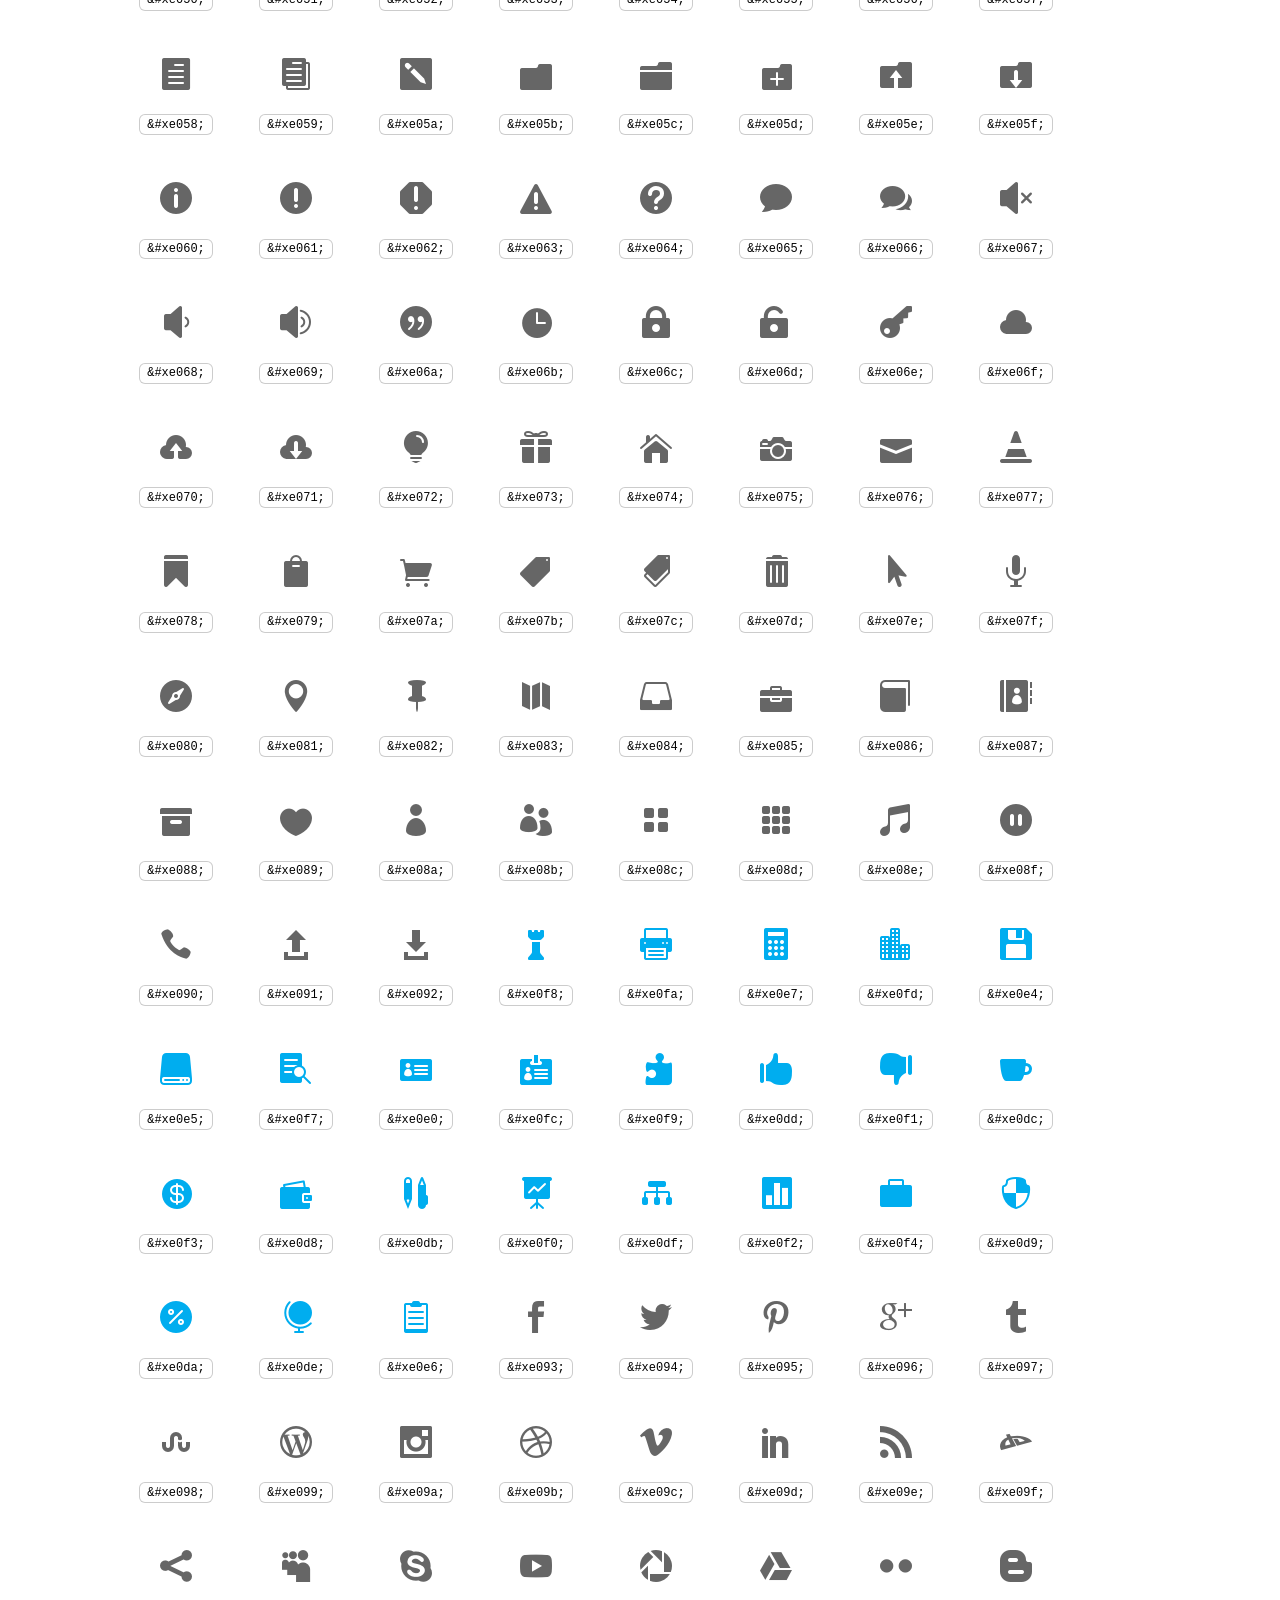
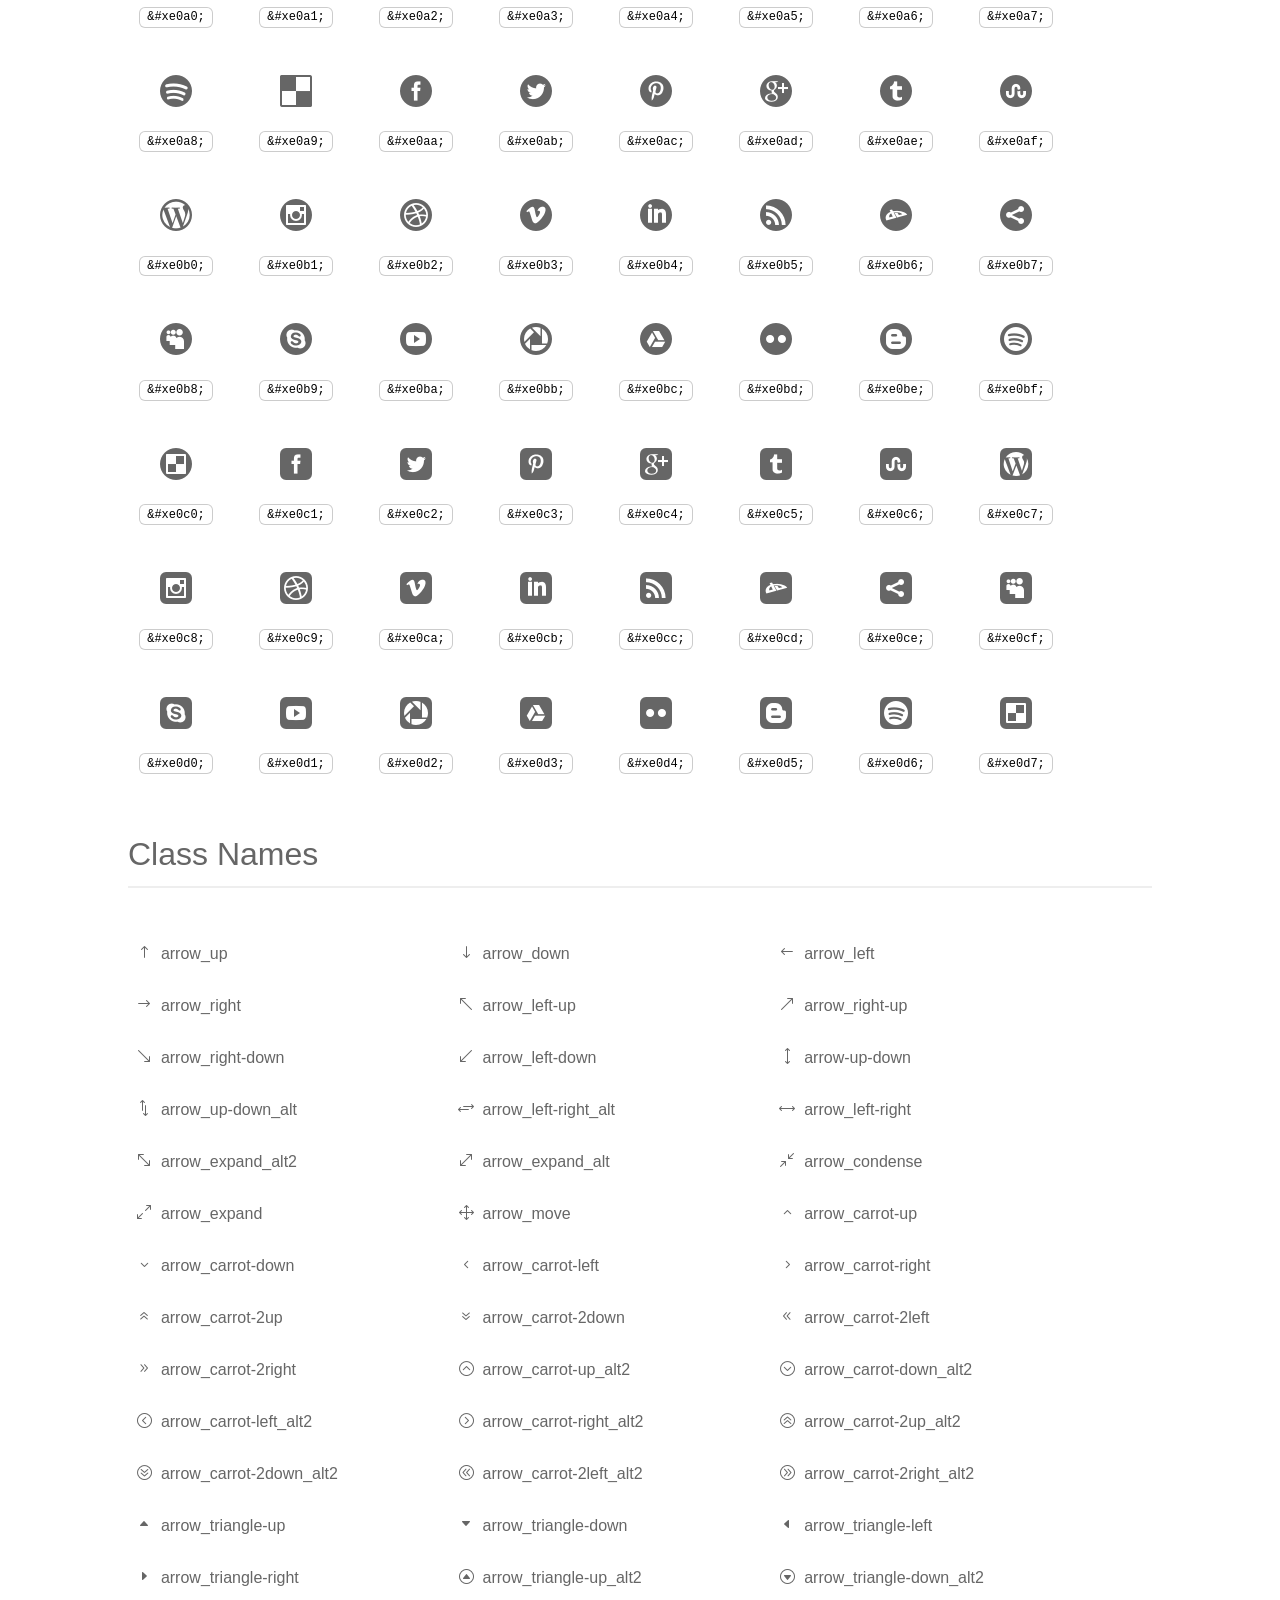
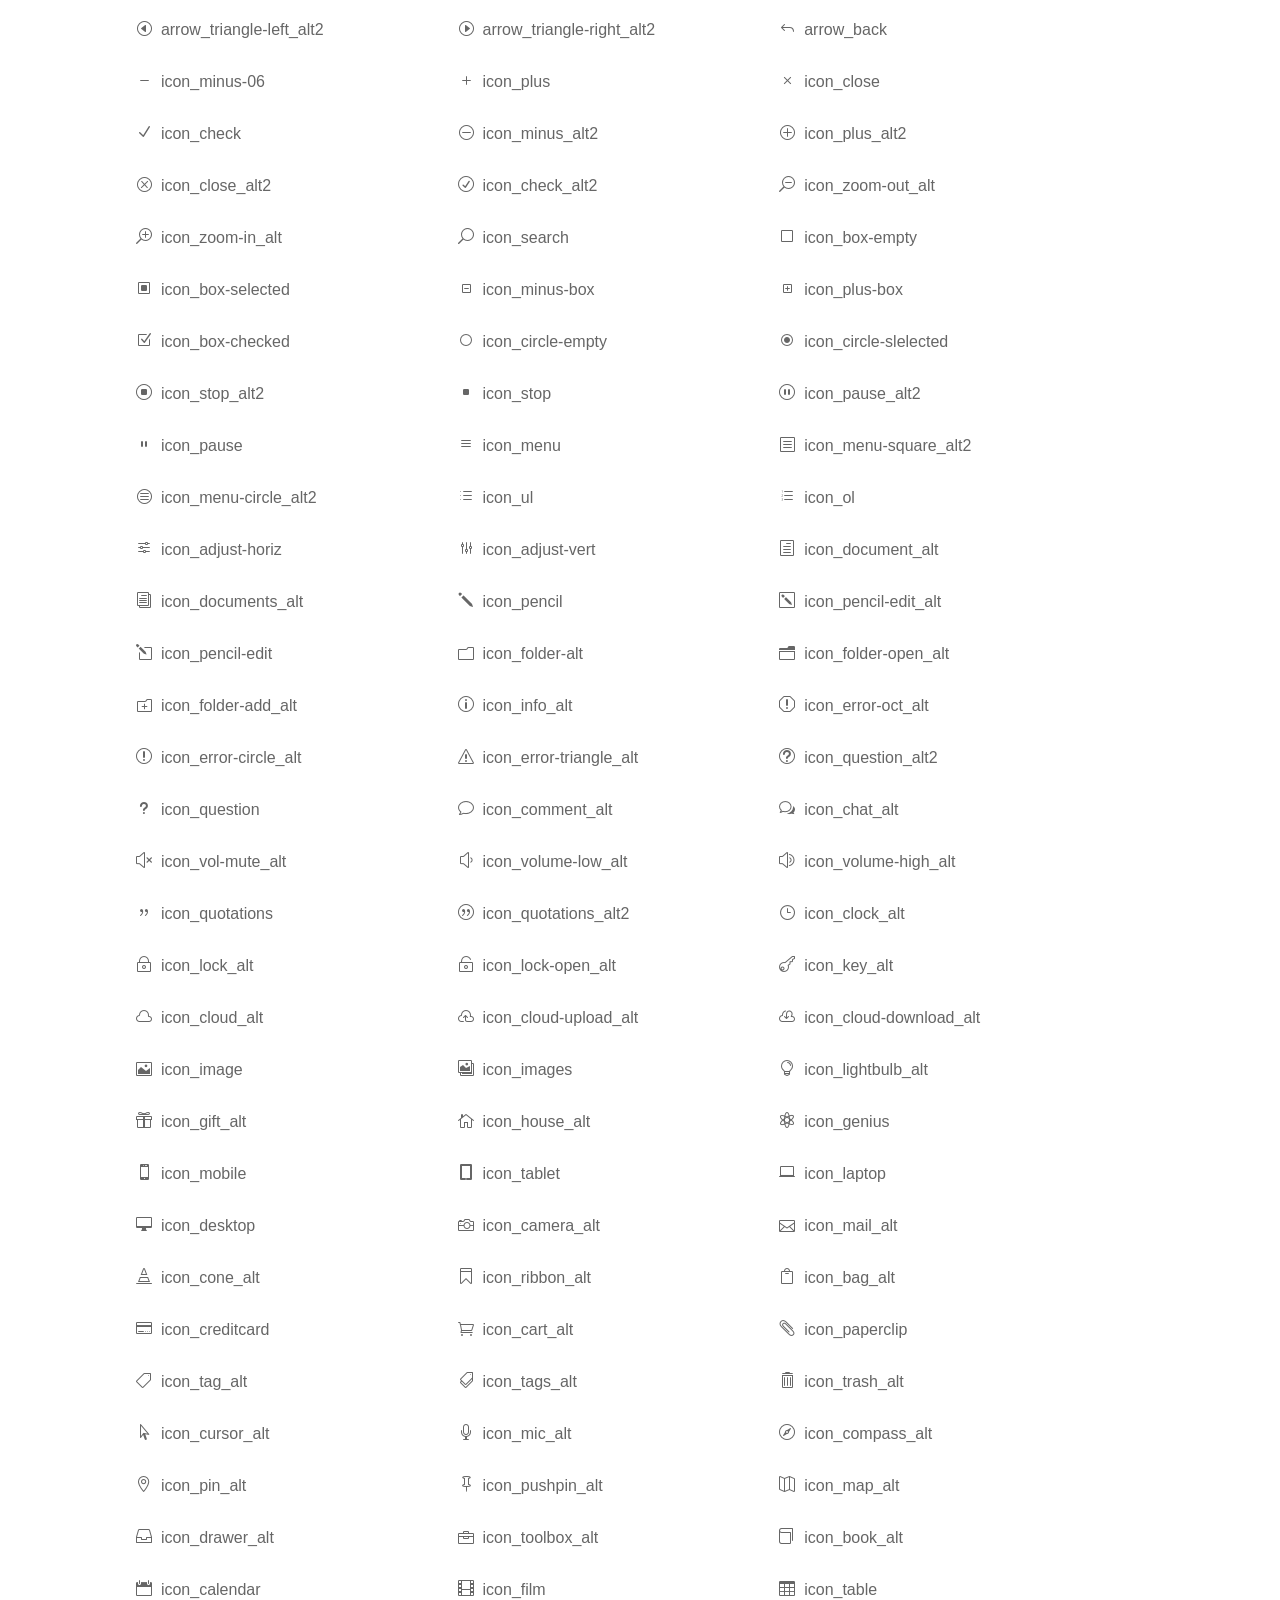
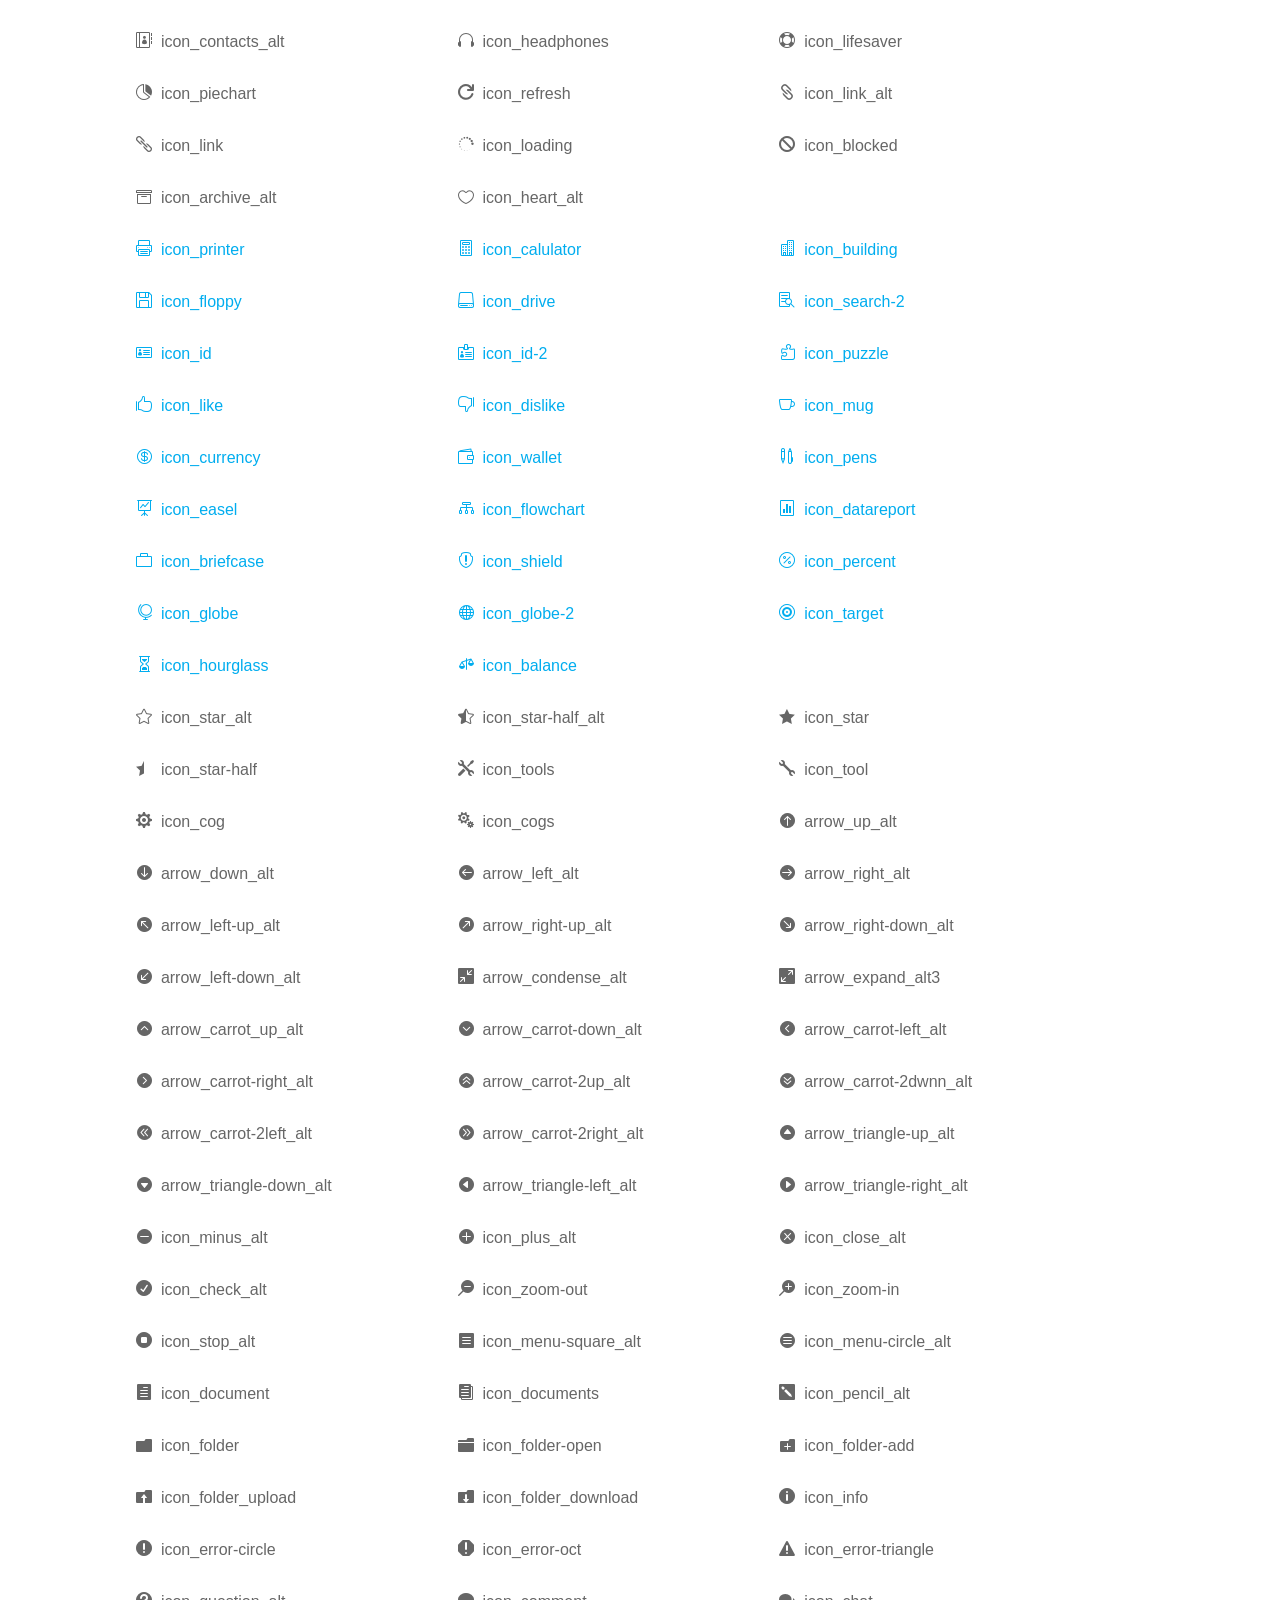
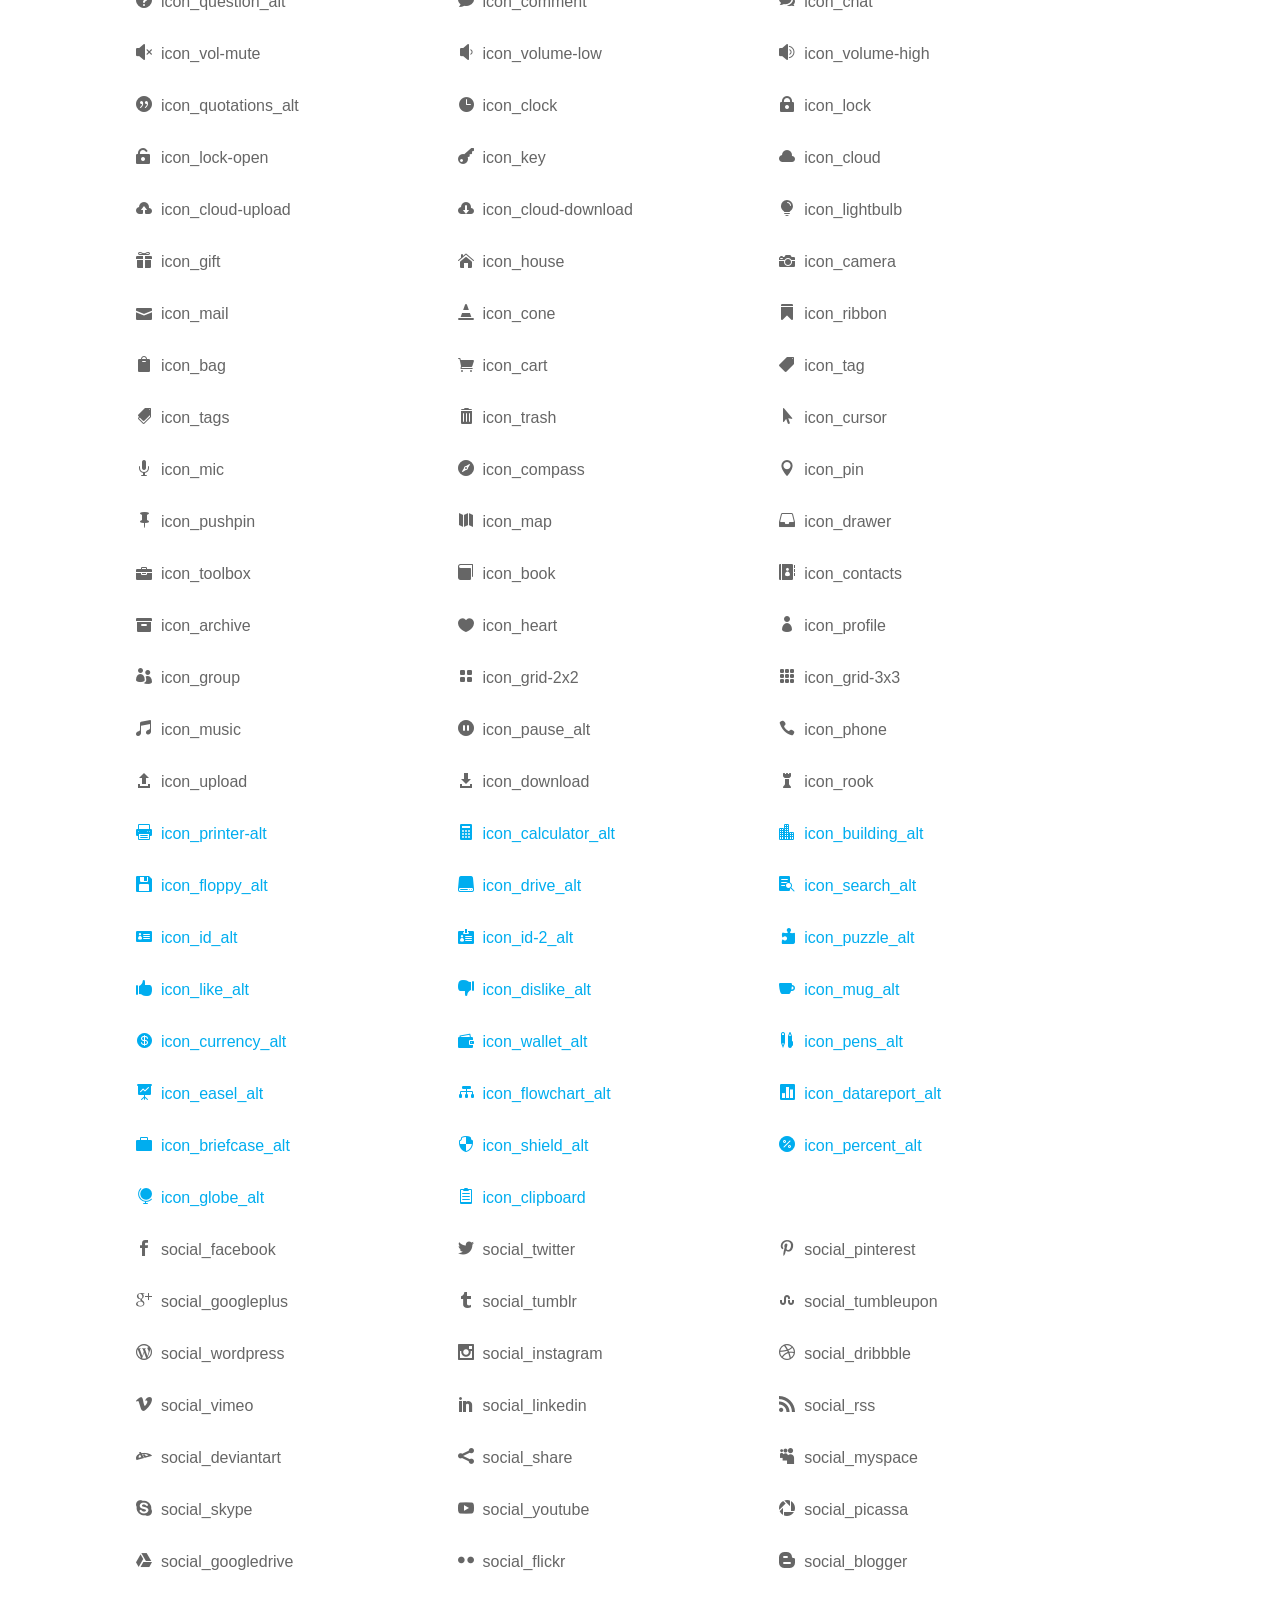
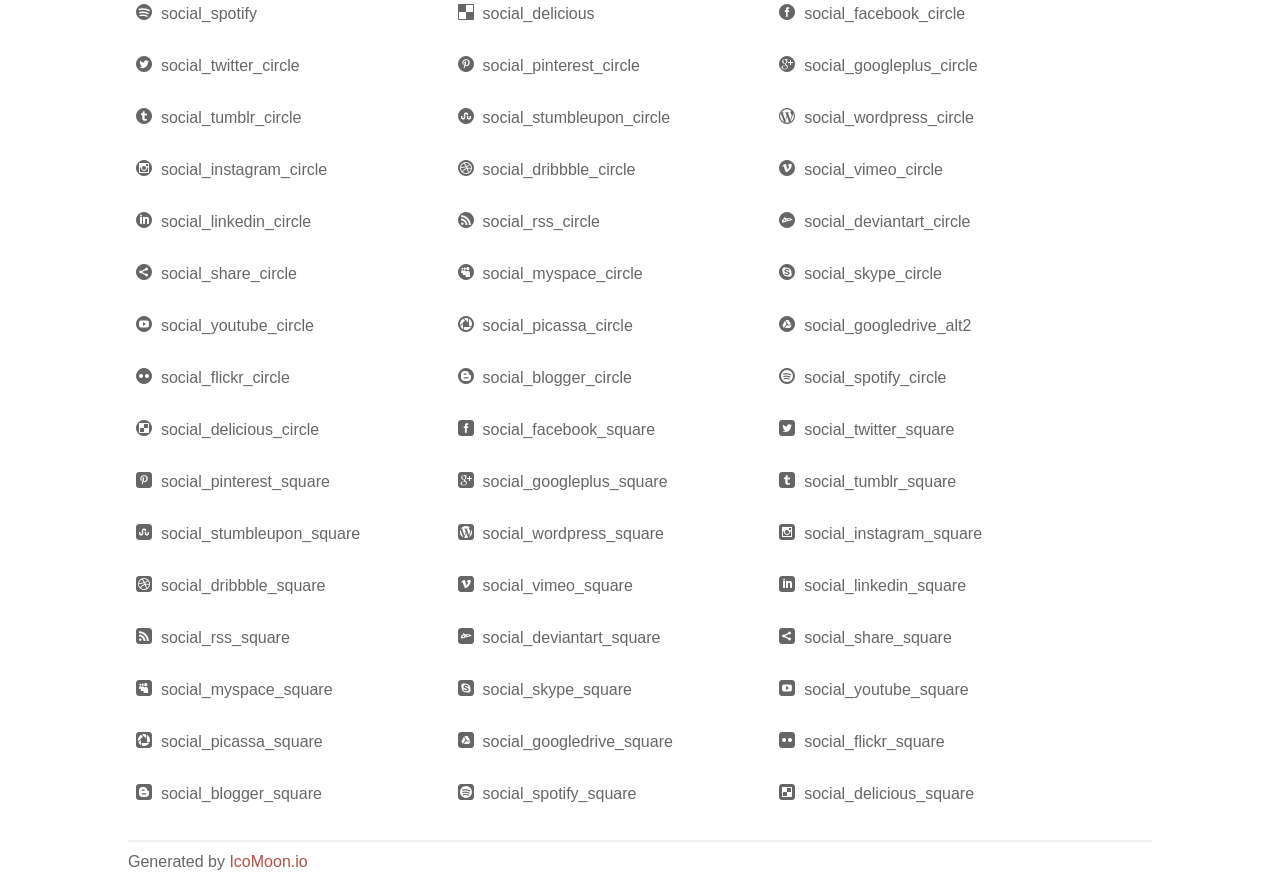
<file: fonts/elegant_font/HTML_CSS/index.html>
<!doctype html>
<html>
<head>
<title>Your Font/Glyphs</title>
<link rel="stylesheet" href="style.css" >
<!--[if lte IE 7]><script src="lte-ie7.js"></script><![endif]-->
<style>
	section, header, footer {display: block;}
	body {
		font-family: sans-serif;
		color: #666;
		line-height: 1.5;
		font-size: 1em;
	}
	* {
		-moz-box-sizing: border-box;
		-webkit-box-sizing: border-box;
		box-sizing: border-box;
		margin: 0;
		padding: 0;
	}
	.glyph {
		float: left;
		text-align: center;
		padding: .75em;
		margin: .4em 1.5em .75em 0;
		width: 6em;
		text-shadow: none;
	}
	
	.glyph input {
		font-family: consolas, monospace;
		font-size: 12px;
		width: 100%;
		text-align: center;
		border: 0;
		box-shadow: 0 0 0 1px #ccc;
		padding: .2em;
                -moz-border-radius: 5px;
                -webkit-border-radius: 5px;
	}
	
	

	.new {
		color:#00adef !important;
	}

	
	.w-main {
		width: 80%;
	}
	.centered {
		margin-left: auto;
		margin-right: auto;
	}
	.fs1 {
		font-size: 2em;
	}
	header {
		margin: 2em 0;
		padding-bottom: .5em;
		color: #666;
		box-shadow: 0 2px #eee;
	}
	header h1 {
		font-size: 2em;
		font-weight: normal;
	}
	.clearfix:before, .clearfix:after { content: ""; display: table; }
	.clearfix:after, .clear { clear: both; }
	footer {
		margin-top: 2em;
		padding: .5em 0;
		box-shadow: 0 -2px #eee;
	}
	a, a:visited {
		color: #B35047;
		text-decoration: none;
	}
	a:hover, a:focus {color: #000;}
	
	.box1 {
		font-size: 16px;
		display: inline-block;
		width: 30%;
		padding: .25em .5em;
		margin: 20px 10px 0 0;
	}
</style>
</head>
<body>
	<div class="w-main centered">
	<section class="mtm clearfix" id="glyphs">
	<div class="glyph">
		<div class="fs1" aria-hidden="true" data-icon="&#x21;"></div>
		<input type="text" readonly value="&amp;#x21;" >
	</div>
	<div class="glyph">
		<div class="fs1" aria-hidden="true" data-icon="&#x22;"></div>
		<input type="text" readonly value="&amp;#x22;" >
	</div>
	<div class="glyph">
		<div class="fs1" aria-hidden="true" data-icon="&#x23;"></div>
		<input type="text" readonly value="&amp;#x23;" >
	</div>
	<div class="glyph">
		<div class="fs1" aria-hidden="true" data-icon="&#x24;"></div>
		<input type="text" readonly value="&amp;#x24;" >
	</div>
	<div class="glyph">
		<div class="fs1" aria-hidden="true" data-icon="&#x25;"></div>
		<input type="text" readonly value="&amp;#x25;" >
	</div>
	<div class="glyph">
		<div class="fs1" aria-hidden="true" data-icon="&#x26;"></div>
		<input type="text" readonly value="&amp;#x26;" >
	</div>
	<div class="glyph">
		<div class="fs1" aria-hidden="true" data-icon="&#x27;"></div>
		<input type="text" readonly value="&amp;#x27;" >
	</div>
	<div class="glyph">
		<div class="fs1" aria-hidden="true" data-icon="&#x28;"></div>
		<input type="text" readonly value="&amp;#x28;" >
	</div>
	<div class="glyph">
		<div class="fs1" aria-hidden="true" data-icon="&#x29;"></div>
		<input type="text" readonly value="&amp;#x29;" >
	</div>
	<div class="glyph">
		<div class="fs1" aria-hidden="true" data-icon="&#x2a;"></div>
		<input type="text" readonly value="&amp;#x2a;" >
	</div>
	<div class="glyph">
		<div class="fs1" aria-hidden="true" data-icon="&#x2b;"></div>
		<input type="text" readonly value="&amp;#x2b;" >
	</div>
	<div class="glyph">
		<div class="fs1" aria-hidden="true" data-icon="&#x2c;"></div>
		<input type="text" readonly value="&amp;#x2c;" >
	</div>
	<div class="glyph">
		<div class="fs1" aria-hidden="true" data-icon="&#x2d;"></div>
		<input type="text" readonly value="&amp;#x2d;" >
	</div>
	<div class="glyph">
		<div class="fs1" aria-hidden="true" data-icon="&#x2e;"></div>
		<input type="text" readonly value="&amp;#x2e;" >
	</div>
	<div class="glyph">
		<div class="fs1" aria-hidden="true" data-icon="&#x2f;"></div>
		<input type="text" readonly value="&amp;#x2f;" >
	</div>
	<div class="glyph">
		<div class="fs1" aria-hidden="true" data-icon="&#x30;"></div>
		<input type="text" readonly value="&amp;#x30;" >
	</div>
	<div class="glyph">
		<div class="fs1" aria-hidden="true" data-icon="&#x31;"></div>
		<input type="text" readonly value="&amp;#x31;" >
	</div>
	<div class="glyph">
		<div class="fs1" aria-hidden="true" data-icon="&#x32;"></div>
		<input type="text" readonly value="&amp;#x32;" >
	</div>
	<div class="glyph">
		<div class="fs1" aria-hidden="true" data-icon="&#x33;"></div>
		<input type="text" readonly value="&amp;#x33;" >
	</div>
	<div class="glyph">
		<div class="fs1" aria-hidden="true" data-icon="&#x34;"></div>
		<input type="text" readonly value="&amp;#x34;" >
	</div>
	<div class="glyph">
		<div class="fs1" aria-hidden="true" data-icon="&#x35;"></div>
		<input type="text" readonly value="&amp;#x35;" >
	</div>
	<div class="glyph">
		<div class="fs1" aria-hidden="true" data-icon="&#x36;"></div>
		<input type="text" readonly value="&amp;#x36;" >
	</div>
	<div class="glyph">
		<div class="fs1" aria-hidden="true" data-icon="&#x37;"></div>
		<input type="text" readonly value="&amp;#x37;" >
	</div>
	<div class="glyph">
		<div class="fs1" aria-hidden="true" data-icon="&#x38;"></div>
		<input type="text" readonly value="&amp;#x38;" >
	</div>
	<div class="glyph">
		<div class="fs1" aria-hidden="true" data-icon="&#x39;"></div>
		<input type="text" readonly value="&amp;#x39;" >
	</div>
	<div class="glyph">
		<div class="fs1" aria-hidden="true" data-icon="&#x3a;"></div>
		<input type="text" readonly value="&amp;#x3a;" >
	</div>
	<div class="glyph">
		<div class="fs1" aria-hidden="true" data-icon="&#x3b;"></div>
		<input type="text" readonly value="&amp;#x3b;" >
	</div>
	<div class="glyph">
		<div class="fs1" aria-hidden="true" data-icon="&#x3c;"></div>
		<input type="text" readonly value="&amp;#x3c;" >
	</div>
	<div class="glyph">
		<div class="fs1" aria-hidden="true" data-icon="&#x3d;"></div>
		<input type="text" readonly value="&amp;#x3d;" >
	</div>
	<div class="glyph">
		<div class="fs1" aria-hidden="true" data-icon="&#x3e;"></div>
		<input type="text" readonly value="&amp;#x3e;" >
	</div>
	<div class="glyph">
		<div class="fs1" aria-hidden="true" data-icon="&#x3f;"></div>
		<input type="text" readonly value="&amp;#x3f;" >
	</div>
	<div class="glyph">
		<div class="fs1" aria-hidden="true" data-icon="&#x40;"></div>
		<input type="text" readonly value="&amp;#x40;" >
	</div>
	<div class="glyph">
		<div class="fs1" aria-hidden="true" data-icon="&#x41;"></div>
		<input type="text" readonly value="&amp;#x41;" >
	</div>
	<div class="glyph">
		<div class="fs1" aria-hidden="true" data-icon="&#x42;"></div>
		<input type="text" readonly value="&amp;#x42;" >
	</div>
	<div class="glyph">
		<div class="fs1" aria-hidden="true" data-icon="&#x43;"></div>
		<input type="text" readonly value="&amp;#x43;" >
	</div>
	<div class="glyph">
		<div class="fs1" aria-hidden="true" data-icon="&#x44;"></div>
		<input type="text" readonly value="&amp;#x44;" >
	</div>
	<div class="glyph">
		<div class="fs1" aria-hidden="true" data-icon="&#x45;"></div>
		<input type="text" readonly value="&amp;#x45;" >
	</div>
	<div class="glyph">
		<div class="fs1" aria-hidden="true" data-icon="&#x46;"></div>
		<input type="text" readonly value="&amp;#x46;" >
	</div>
	<div class="glyph">
		<div class="fs1" aria-hidden="true" data-icon="&#x47;"></div>
		<input type="text" readonly value="&amp;#x47;" >
	</div>
	<div class="glyph">
		<div class="fs1" aria-hidden="true" data-icon="&#x48;"></div>
		<input type="text" readonly value="&amp;#x48;" >
	</div>
	<div class="glyph">
		<div class="fs1" aria-hidden="true" data-icon="&#x49;"></div>
		<input type="text" readonly value="&amp;#x49;" >
	</div>
	<div class="glyph">
		<div class="fs1" aria-hidden="true" data-icon="&#x4a;"></div>
		<input type="text" readonly value="&amp;#x4a;" >
	</div>
	<div class="glyph">
		<div class="fs1" aria-hidden="true" data-icon="&#x4b;"></div>
		<input type="text" readonly value="&amp;#x4b;" >
	</div>
	<div class="glyph">
		<div class="fs1" aria-hidden="true" data-icon="&#x4c;"></div>
		<input type="text" readonly value="&amp;#x4c;" >
	</div>
	<div class="glyph">
		<div class="fs1" aria-hidden="true" data-icon="&#x4d;"></div>
		<input type="text" readonly value="&amp;#x4d;" >
	</div>
	<div class="glyph">
		<div class="fs1" aria-hidden="true" data-icon="&#x4e;"></div>
		<input type="text" readonly value="&amp;#x4e;" >
	</div>
	<div class="glyph">
		<div class="fs1" aria-hidden="true" data-icon="&#x4f;"></div>
		<input type="text" readonly value="&amp;#x4f;" >
	</div>
	<div class="glyph">
		<div class="fs1" aria-hidden="true" data-icon="&#x50;"></div>
		<input type="text" readonly value="&amp;#x50;" >
	</div>
	<div class="glyph">
		<div class="fs1" aria-hidden="true" data-icon="&#x51;"></div>
		<input type="text" readonly value="&amp;#x51;" >
	</div>
	<div class="glyph">
		<div class="fs1" aria-hidden="true" data-icon="&#x52;"></div>
		<input type="text" readonly value="&amp;#x52;" >
	</div>
	<div class="glyph">
		<div class="fs1" aria-hidden="true" data-icon="&#x53;"></div>
		<input type="text" readonly value="&amp;#x53;" >
	</div>
	<div class="glyph">
		<div class="fs1" aria-hidden="true" data-icon="&#x54;"></div>
		<input type="text" readonly value="&amp;#x54;" >
	</div>
	<div class="glyph">
		<div class="fs1" aria-hidden="true" data-icon="&#x55;"></div>
		<input type="text" readonly value="&amp;#x55;" >
	</div>
	<div class="glyph">
		<div class="fs1" aria-hidden="true" data-icon="&#x56;"></div>
		<input type="text" readonly value="&amp;#x56;" >
	</div>
	<div class="glyph">
		<div class="fs1" aria-hidden="true" data-icon="&#x57;"></div>
		<input type="text" readonly value="&amp;#x57;" >
	</div>
	<div class="glyph">
		<div class="fs1" aria-hidden="true" data-icon="&#x58;"></div>
		<input type="text" readonly value="&amp;#x58;" >
	</div>
	<div class="glyph">
		<div class="fs1" aria-hidden="true" data-icon="&#x59;"></div>
		<input type="text" readonly value="&amp;#x59;" >
	</div>
	<div class="glyph">
		<div class="fs1" aria-hidden="true" data-icon="&#x5a;"></div>
		<input type="text" readonly value="&amp;#x5a;" >
	</div>
	<div class="glyph">
		<div class="fs1" aria-hidden="true" data-icon="&#x5b;"></div>
		<input type="text" readonly value="&amp;#x5b;" >
	</div>
	<div class="glyph">
		<div class="fs1" aria-hidden="true" data-icon="&#x5c;"></div>
		<input type="text" readonly value="&amp;#x5c;" >
	</div>
	<div class="glyph">
		<div class="fs1" aria-hidden="true" data-icon="&#x5d;"></div>
		<input type="text" readonly value="&amp;#x5d;" >
	</div>
	<div class="glyph">
		<div class="fs1" aria-hidden="true" data-icon="&#x5e;"></div>
		<input type="text" readonly value="&amp;#x5e;" >
	</div>
	<div class="glyph">
		<div class="fs1" aria-hidden="true" data-icon="&#x5f;"></div>
		<input type="text" readonly value="&amp;#x5f;" >
	</div>
	<div class="glyph">
		<div class="fs1" aria-hidden="true" data-icon="&#x60;"></div>
		<input type="text" readonly value="&amp;#x60;" >
	</div>
	<div class="glyph">
		<div class="fs1" aria-hidden="true" data-icon="&#x61;"></div>
		<input type="text" readonly value="&amp;#x61;" >
	</div>
	<div class="glyph">
		<div class="fs1" aria-hidden="true" data-icon="&#x62;"></div>
		<input type="text" readonly value="&amp;#x62;" >
	</div>
	<div class="glyph">
		<div class="fs1" aria-hidden="true" data-icon="&#x63;"></div>
		<input type="text" readonly value="&amp;#x63;" >
	</div>
	<div class="glyph">
		<div class="fs1" aria-hidden="true" data-icon="&#x64;"></div>
		<input type="text" readonly value="&amp;#x64;" >
	</div>
	<div class="glyph">
		<div class="fs1" aria-hidden="true" data-icon="&#x65;"></div>
		<input type="text" readonly value="&amp;#x65;" >
	</div>
	<div class="glyph">
		<div class="fs1" aria-hidden="true" data-icon="&#x66;"></div>
		<input type="text" readonly value="&amp;#x66;" >
	</div>
	<div class="glyph">
		<div class="fs1" aria-hidden="true" data-icon="&#x67;"></div>
		<input type="text" readonly value="&amp;#x67;" >
	</div>
	<div class="glyph">
		<div class="fs1" aria-hidden="true" data-icon="&#x68;"></div>
		<input type="text" readonly value="&amp;#x68;" >
	</div>
	<div class="glyph">
		<div class="fs1" aria-hidden="true" data-icon="&#x69;"></div>
		<input type="text" readonly value="&amp;#x69;" >
	</div>
	<div class="glyph">
		<div class="fs1" aria-hidden="true" data-icon="&#x6a;"></div>
		<input type="text" readonly value="&amp;#x6a;" >
	</div>
	<div class="glyph">
		<div class="fs1" aria-hidden="true" data-icon="&#x6b;"></div>
		<input type="text" readonly value="&amp;#x6b;" >
	</div>
	<div class="glyph">
		<div class="fs1" aria-hidden="true" data-icon="&#x6c;"></div>
		<input type="text" readonly value="&amp;#x6c;" >
	</div>
	<div class="glyph">
		<div class="fs1" aria-hidden="true" data-icon="&#x6d;"></div>
		<input type="text" readonly value="&amp;#x6d;" >
	</div>
	<div class="glyph">
		<div class="fs1" aria-hidden="true" data-icon="&#x6e;"></div>
		<input type="text" readonly value="&amp;#x6e;" >
	</div>
	<div class="glyph">
		<div class="fs1" aria-hidden="true" data-icon="&#x6f;"></div>
		<input type="text" readonly value="&amp;#x6f;" >
	</div>
	<div class="glyph">
		<div class="fs1" aria-hidden="true" data-icon="&#x70;"></div>
		<input type="text" readonly value="&amp;#x70;" >
	</div>
	<div class="glyph">
		<div class="fs1" aria-hidden="true" data-icon="&#x71;"></div>
		<input type="text" readonly value="&amp;#x71;" >
	</div>
	<div class="glyph">
		<div class="fs1" aria-hidden="true" data-icon="&#x72;"></div>
		<input type="text" readonly value="&amp;#x72;" >
	</div>
	<div class="glyph">
		<div class="fs1" aria-hidden="true" data-icon="&#x73;"></div>
		<input type="text" readonly value="&amp;#x73;" >
	</div>
	<div class="glyph">
		<div class="fs1" aria-hidden="true" data-icon="&#x74;"></div>
		<input type="text" readonly value="&amp;#x74;" >
	</div>
	<div class="glyph">
		<div class="fs1" aria-hidden="true" data-icon="&#x75;"></div>
		<input type="text" readonly value="&amp;#x75;" >
	</div>
	<div class="glyph">
		<div class="fs1" aria-hidden="true" data-icon="&#x76;"></div>
		<input type="text" readonly value="&amp;#x76;" >
	</div>
	<div class="glyph">
		<div class="fs1" aria-hidden="true" data-icon="&#x77;"></div>
		<input type="text" readonly value="&amp;#x77;" >
	</div>
	<div class="glyph">
		<div class="fs1" aria-hidden="true" data-icon="&#x78;"></div>
		<input type="text" readonly value="&amp;#x78;" >
	</div>
	<div class="glyph">
		<div class="fs1" aria-hidden="true" data-icon="&#x79;"></div>
		<input type="text" readonly value="&amp;#x79;" >
	</div>
	<div class="glyph">
		<div class="fs1" aria-hidden="true" data-icon="&#x7a;"></div>
		<input type="text" readonly value="&amp;#x7a;" >
	</div>
	<div class="glyph">
		<div class="fs1" aria-hidden="true" data-icon="&#x7b;"></div>
		<input type="text" readonly value="&amp;#x7b;" >
	</div>
	<div class="glyph">
		<div class="fs1" aria-hidden="true" data-icon="&#x7c;"></div>
		<input type="text" readonly value="&amp;#x7c;" >
	</div>
	<div class="glyph">
		<div class="fs1" aria-hidden="true" data-icon="&#x7d;"></div>
		<input type="text" readonly value="&amp;#x7d;" >
	</div>
	<div class="glyph">
		<div class="fs1" aria-hidden="true" data-icon="&#x7e;"></div>
		<input type="text" readonly value="&amp;#x7e;" >
	</div>
	<div class="glyph">
		<div class="fs1" aria-hidden="true" data-icon="&#xe000;"></div>
		<input type="text" readonly value="&amp;#xe000;" >
	</div>
	<div class="glyph">
		<div class="fs1" aria-hidden="true" data-icon="&#xe001;"></div>
		<input type="text" readonly value="&amp;#xe001;" >
	</div>
	<div class="glyph">
		<div class="fs1" aria-hidden="true" data-icon="&#xe002;"></div>
		<input type="text" readonly value="&amp;#xe002;" >
	</div>
	<div class="glyph">
		<div class="fs1" aria-hidden="true" data-icon="&#xe003;"></div>
		<input type="text" readonly value="&amp;#xe003;" >
	</div>
	<div class="glyph">
		<div class="fs1" aria-hidden="true" data-icon="&#xe004;"></div>
		<input type="text" readonly value="&amp;#xe004;" >
	</div>
	<div class="glyph">
		<div class="fs1" aria-hidden="true" data-icon="&#xe005;"></div>
		<input type="text" readonly value="&amp;#xe005;" >
	</div>
	<div class="glyph">
		<div class="fs1" aria-hidden="true" data-icon="&#xe006;"></div>
		<input type="text" readonly value="&amp;#xe006;" >
	</div>
	<div class="glyph">
		<div class="fs1" aria-hidden="true" data-icon="&#xe007;"></div>
		<input type="text" readonly value="&amp;#xe007;" >
	</div>
	<div class="glyph">
		<div class="fs1" aria-hidden="true" data-icon="&#xe008;"></div>
		<input type="text" readonly value="&amp;#xe008;" >
	</div>
	<div class="glyph">
		<div class="fs1" aria-hidden="true" data-icon="&#xe009;"></div>
		<input type="text" readonly value="&amp;#xe009;" >
	</div>
	<div class="glyph">
		<div class="fs1" aria-hidden="true" data-icon="&#xe00a;"></div>
		<input type="text" readonly value="&amp;#xe00a;" >
	</div>
	<div class="glyph">
		<div class="fs1" aria-hidden="true" data-icon="&#xe00b;"></div>
		<input type="text" readonly value="&amp;#xe00b;" >
	</div>
	<div class="glyph">
		<div class="fs1" aria-hidden="true" data-icon="&#xe00c;"></div>
		<input type="text" readonly value="&amp;#xe00c;" >
	</div>
	<div class="glyph">
		<div class="fs1" aria-hidden="true" data-icon="&#xe00d;"></div>
		<input type="text" readonly value="&amp;#xe00d;" >
	</div>
	<div class="glyph">
		<div class="fs1" aria-hidden="true" data-icon="&#xe00e;"></div>
		<input type="text" readonly value="&amp;#xe00e;" >
	</div>
	<div class="glyph">
		<div class="fs1" aria-hidden="true" data-icon="&#xe00f;"></div>
		<input type="text" readonly value="&amp;#xe00f;" >
	</div>
	<div class="glyph">
		<div class="fs1" aria-hidden="true" data-icon="&#xe010;"></div>
		<input type="text" readonly value="&amp;#xe010;" >
	</div>
	<div class="glyph">
		<div class="fs1" aria-hidden="true" data-icon="&#xe011;"></div>
		<input type="text" readonly value="&amp;#xe011;" >
	</div>
	<div class="glyph">
		<div class="fs1" aria-hidden="true" data-icon="&#xe012;"></div>
		<input type="text" readonly value="&amp;#xe012;" >
	</div>
	<div class="glyph">
		<div class="fs1" aria-hidden="true" data-icon="&#xe013;"></div>
		<input type="text" readonly value="&amp;#xe013;" >
	</div>
	<div class="glyph">
		<div class="fs1" aria-hidden="true" data-icon="&#xe014;"></div>
		<input type="text" readonly value="&amp;#xe014;" >
	</div>
	<div class="glyph">
		<div class="fs1" aria-hidden="true" data-icon="&#xe015;"></div>
		<input type="text" readonly value="&amp;#xe015;" >
	</div>
	<div class="glyph">
		<div class="fs1" aria-hidden="true" data-icon="&#xe016;"></div>
		<input type="text" readonly value="&amp;#xe016;" >
	</div>
	<div class="glyph">
		<div class="fs1" aria-hidden="true" data-icon="&#xe017;"></div>
		<input type="text" readonly value="&amp;#xe017;" >
	</div>
	<div class="glyph">
		<div class="fs1" aria-hidden="true" data-icon="&#xe018;"></div>
		<input type="text" readonly value="&amp;#xe018;" >
	</div>
	<div class="glyph">
		<div class="fs1" aria-hidden="true" data-icon="&#xe019;"></div>
		<input type="text" readonly value="&amp;#xe019;" >
	</div>
	<div class="glyph">
		<div class="fs1" aria-hidden="true" data-icon="&#xe01a;"></div>
		<input type="text" readonly value="&amp;#xe01a;" >
	</div>
	<div class="glyph">
		<div class="fs1" aria-hidden="true" data-icon="&#xe01b;"></div>
		<input type="text" readonly value="&amp;#xe01b;" >
	</div>
	<div class="glyph">
		<div class="fs1" aria-hidden="true" data-icon="&#xe01c;"></div>
		<input type="text" readonly value="&amp;#xe01c;" >
	</div>
	<div class="glyph">
		<div class="fs1" aria-hidden="true" data-icon="&#xe01d;"></div>
		<input type="text" readonly value="&amp;#xe01d;" >
	</div>
	<div class="glyph">
		<div class="fs1" aria-hidden="true" data-icon="&#xe01e;"></div>
		<input type="text" readonly value="&amp;#xe01e;" >
	</div>
	<div class="glyph">
		<div class="fs1" aria-hidden="true" data-icon="&#xe01f;"></div>
		<input type="text" readonly value="&amp;#xe01f;" >
	</div>
	<div class="glyph">
		<div class="fs1" aria-hidden="true" data-icon="&#xe020;"></div>
		<input type="text" readonly value="&amp;#xe020;" >
	</div>
	<div class="glyph">
		<div class="fs1" aria-hidden="true" data-icon="&#xe021;"></div>
		<input type="text" readonly value="&amp;#xe021;" >
	</div>
	<div class="glyph">
		<div class="fs1" aria-hidden="true" data-icon="&#xe022;"></div>
		<input type="text" readonly value="&amp;#xe022;" >
	</div>
	<div class="glyph">
		<div class="fs1" aria-hidden="true" data-icon="&#xe023;"></div>
		<input type="text" readonly value="&amp;#xe023;" >
	</div>
	<div class="glyph">
		<div class="fs1" aria-hidden="true" data-icon="&#xe024;"></div>
		<input type="text" readonly value="&amp;#xe024;" >
	</div>
	<div class="glyph">
		<div class="fs1" aria-hidden="true" data-icon="&#xe025;"></div>
		<input type="text" readonly value="&amp;#xe025;" >
	</div>
	<div class="glyph">
		<div class="fs1" aria-hidden="true" data-icon="&#xe026;"></div>
		<input type="text" readonly value="&amp;#xe026;" >
	</div>
	<div class="glyph">
		<div class="fs1" aria-hidden="true" data-icon="&#xe027;"></div>
		<input type="text" readonly value="&amp;#xe027;" >
	</div>
	<div class="glyph">
		<div class="fs1" aria-hidden="true" data-icon="&#xe028;"></div>
		<input type="text" readonly value="&amp;#xe028;" >
	</div>
	<div class="glyph">
		<div class="fs1" aria-hidden="true" data-icon="&#xe029;"></div>
		<input type="text" readonly value="&amp;#xe029;" >
	</div>
	<div class="glyph">
		<div class="fs1" aria-hidden="true" data-icon="&#xe02a;"></div>
		<input type="text" readonly value="&amp;#xe02a;" >
	</div>
	<div class="glyph">
		<div class="fs1" aria-hidden="true" data-icon="&#xe02b;"></div>
		<input type="text" readonly value="&amp;#xe02b;" >
	</div>
	<div class="glyph">
		<div class="fs1" aria-hidden="true" data-icon="&#xe02c;"></div>
		<input type="text" readonly value="&amp;#xe02c;" >
	</div>
	<div class="glyph">
		<div class="fs1" aria-hidden="true" data-icon="&#xe02d;"></div>
		<input type="text" readonly value="&amp;#xe02d;" >
	</div>
	<div class="glyph">
		<div class="fs1" aria-hidden="true" data-icon="&#xe02e;"></div>
		<input type="text" readonly value="&amp;#xe02e;" >
	</div>
	<div class="glyph">
		<div class="fs1" aria-hidden="true" data-icon="&#xe02f;"></div>
		<input type="text" readonly value="&amp;#xe02f;" >
	</div>
	<div class="glyph">
		<div class="fs1" aria-hidden="true" data-icon="&#xe030;"></div>
		<input type="text" readonly value="&amp;#xe030;" >
	</div>
    
    <div class="new">
    
    <div class="glyph">
		<div class="fs1" aria-hidden="true" data-icon="&#xe103;"></div>
		<input type="text" readonly value="&amp;#xe103;" >
	</div>
	<div class="glyph">
		<div class="fs1" aria-hidden="true" data-icon="&#xe0ee;"></div>
		<input type="text" readonly value="&amp;#xe0ee;" >
	</div>
	<div class="glyph">
		<div class="fs1" aria-hidden="true" data-icon="&#xe0ef;"></div>
		<input type="text" readonly value="&amp;#xe0ef;" >
	</div>
	<div class="glyph">
		<div class="fs1" aria-hidden="true" data-icon="&#xe0e8;"></div>
		<input type="text" readonly value="&amp;#xe0e8;" >
	</div>
	<div class="glyph">
		<div class="fs1" aria-hidden="true" data-icon="&#xe0ea;"></div>
		<input type="text" readonly value="&amp;#xe0ea;" >
	</div>
	<div class="glyph">
		<div class="fs1" aria-hidden="true" data-icon="&#xe101;"></div>
		<input type="text" readonly value="&amp;#xe101;" >
	</div>
	<div class="glyph">
		<div class="fs1" aria-hidden="true" data-icon="&#xe107;"></div>
		<input type="text" readonly value="&amp;#xe107;" >
	</div>
	<div class="glyph">
		<div class="fs1" aria-hidden="true" data-icon="&#xe108;"></div>
		<input type="text" readonly value="&amp;#xe108;" >
	</div>
	<div class="glyph">
		<div class="fs1" aria-hidden="true" data-icon="&#xe102;"></div>
		<input type="text" readonly value="&amp;#xe102;" >
	</div>
	<div class="glyph">
		<div class="fs1" aria-hidden="true" data-icon="&#xe106;"></div>
		<input type="text" readonly value="&amp;#xe106;" >
	</div>
	<div class="glyph">
		<div class="fs1" aria-hidden="true" data-icon="&#xe0eb;"></div>
		<input type="text" readonly value="&amp;#xe0eb;" >
	</div>
	<div class="glyph">
		<div class="fs1" aria-hidden="true" data-icon="&#xe105;"></div>
		<input type="text" readonly value="&amp;#xe105;" >
	</div>
	<div class="glyph">
		<div class="fs1" aria-hidden="true" data-icon="&#xe0ed;"></div>
		<input type="text" readonly value="&amp;#xe0ed;" >
	</div>
	<div class="glyph">
		<div class="fs1" aria-hidden="true" data-icon="&#xe100;"></div>
		<input type="text" readonly value="&amp;#xe100;" >
	</div>
	<div class="glyph">
		<div class="fs1" aria-hidden="true" data-icon="&#xe104;"></div>
		<input type="text" readonly value="&amp;#xe104;" >
	</div>
	<div class="glyph">
		<div class="fs1" aria-hidden="true" data-icon="&#xe0e9;"></div>
		<input type="text" readonly value="&amp;#xe0e9;" >
	</div>
	<div class="glyph">
		<div class="fs1" aria-hidden="true" data-icon="&#xe109;"></div>
		<input type="text" readonly value="&amp;#xe109;" >
	</div>
	<div class="glyph">
		<div class="fs1" aria-hidden="true" data-icon="&#xe0ec;"></div>
		<input type="text" readonly value="&amp;#xe0ec;" >
	</div>
	<div class="glyph">
		<div class="fs1" aria-hidden="true" data-icon="&#xe0fe;"></div>
		<input type="text" readonly value="&amp;#xe0fe;" >
	</div>
	<div class="glyph">
		<div class="fs1" aria-hidden="true" data-icon="&#xe0f6;"></div>
		<input type="text" readonly value="&amp;#xe0f6;" >
	</div>
	<div class="glyph">
		<div class="fs1" aria-hidden="true" data-icon="&#xe0fb;"></div>
		<input type="text" readonly value="&amp;#xe0fb;" >
	</div>
	<div class="glyph">
		<div class="fs1" aria-hidden="true" data-icon="&#xe0e2;"></div>
		<input type="text" readonly value="&amp;#xe0e2;" >
	</div>
	<div class="glyph">
		<div class="fs1" aria-hidden="true" data-icon="&#xe0e3;"></div>
		<input type="text" readonly value="&amp;#xe0e3;" >
	</div>
	<div class="glyph">
		<div class="fs1" aria-hidden="true" data-icon="&#xe0f5;"></div>
		<input type="text" readonly value="&amp;#xe0f5;" >
	</div>
	<div class="glyph">
		<div class="fs1" aria-hidden="true" data-icon="&#xe0e1;"></div>
		<input type="text" readonly value="&amp;#xe0e1;" >
	</div>
	<div class="glyph">
		<div class="fs1" aria-hidden="true" data-icon="&#xe0ff;"></div>
		<input type="text" readonly value="&amp;#xe0ff;" >
	</div>
    
    </div>
    
	<div class="glyph">
		<div class="fs1" aria-hidden="true" data-icon="&#xe031;"></div>
		<input type="text" readonly value="&amp;#xe031;" >
	</div>
	<div class="glyph">
		<div class="fs1" aria-hidden="true" data-icon="&#xe032;"></div>
		<input type="text" readonly value="&amp;#xe032;" >
	</div>
	<div class="glyph">
		<div class="fs1" aria-hidden="true" data-icon="&#xe033;"></div>
		<input type="text" readonly value="&amp;#xe033;" >
	</div>
	<div class="glyph">
		<div class="fs1" aria-hidden="true" data-icon="&#xe034;"></div>
		<input type="text" readonly value="&amp;#xe034;" >
	</div>
	<div class="glyph">
		<div class="fs1" aria-hidden="true" data-icon="&#xe035;"></div>
		<input type="text" readonly value="&amp;#xe035;" >
	</div>
	<div class="glyph">
		<div class="fs1" aria-hidden="true" data-icon="&#xe036;"></div>
		<input type="text" readonly value="&amp;#xe036;" >
	</div>
	<div class="glyph">
		<div class="fs1" aria-hidden="true" data-icon="&#xe037;"></div>
		<input type="text" readonly value="&amp;#xe037;" >
	</div>
	<div class="glyph">
		<div class="fs1" aria-hidden="true" data-icon="&#xe038;"></div>
		<input type="text" readonly value="&amp;#xe038;" >
	</div>
	<div class="glyph">
		<div class="fs1" aria-hidden="true" data-icon="&#xe039;"></div>
		<input type="text" readonly value="&amp;#xe039;" >
	</div>
	<div class="glyph">
		<div class="fs1" aria-hidden="true" data-icon="&#xe03a;"></div>
		<input type="text" readonly value="&amp;#xe03a;" >
	</div>
	<div class="glyph">
		<div class="fs1" aria-hidden="true" data-icon="&#xe03b;"></div>
		<input type="text" readonly value="&amp;#xe03b;" >
	</div>
	<div class="glyph">
		<div class="fs1" aria-hidden="true" data-icon="&#xe03c;"></div>
		<input type="text" readonly value="&amp;#xe03c;" >
	</div>
	<div class="glyph">
		<div class="fs1" aria-hidden="true" data-icon="&#xe03d;"></div>
		<input type="text" readonly value="&amp;#xe03d;" >
	</div>
	<div class="glyph">
		<div class="fs1" aria-hidden="true" data-icon="&#xe03e;"></div>
		<input type="text" readonly value="&amp;#xe03e;" >
	</div>
	<div class="glyph">
		<div class="fs1" aria-hidden="true" data-icon="&#xe03f;"></div>
		<input type="text" readonly value="&amp;#xe03f;" >
	</div>
	<div class="glyph">
		<div class="fs1" aria-hidden="true" data-icon="&#xe040;"></div>
		<input type="text" readonly value="&amp;#xe040;" >
	</div>
	<div class="glyph">
		<div class="fs1" aria-hidden="true" data-icon="&#xe041;"></div>
		<input type="text" readonly value="&amp;#xe041;" >
	</div>
	<div class="glyph">
		<div class="fs1" aria-hidden="true" data-icon="&#xe042;"></div>
		<input type="text" readonly value="&amp;#xe042;" >
	</div>
	<div class="glyph">
		<div class="fs1" aria-hidden="true" data-icon="&#xe043;"></div>
		<input type="text" readonly value="&amp;#xe043;" >
	</div>
	<div class="glyph">
		<div class="fs1" aria-hidden="true" data-icon="&#xe044;"></div>
		<input type="text" readonly value="&amp;#xe044;" >
	</div>
	<div class="glyph">
		<div class="fs1" aria-hidden="true" data-icon="&#xe045;"></div>
		<input type="text" readonly value="&amp;#xe045;" >
	</div>
	<div class="glyph">
		<div class="fs1" aria-hidden="true" data-icon="&#xe046;"></div>
		<input type="text" readonly value="&amp;#xe046;" >
	</div>
	<div class="glyph">
		<div class="fs1" aria-hidden="true" data-icon="&#xe047;"></div>
		<input type="text" readonly value="&amp;#xe047;" >
	</div>
	<div class="glyph">
		<div class="fs1" aria-hidden="true" data-icon="&#xe048;"></div>
		<input type="text" readonly value="&amp;#xe048;" >
	</div>
	<div class="glyph">
		<div class="fs1" aria-hidden="true" data-icon="&#xe049;"></div>
		<input type="text" readonly value="&amp;#xe049;" >
	</div>
	<div class="glyph">
		<div class="fs1" aria-hidden="true" data-icon="&#xe04a;"></div>
		<input type="text" readonly value="&amp;#xe04a;" >
	</div>
	<div class="glyph">
		<div class="fs1" aria-hidden="true" data-icon="&#xe04b;"></div>
		<input type="text" readonly value="&amp;#xe04b;" >
	</div>
	<div class="glyph">
		<div class="fs1" aria-hidden="true" data-icon="&#xe04c;"></div>
		<input type="text" readonly value="&amp;#xe04c;" >
	</div>
	<div class="glyph">
		<div class="fs1" aria-hidden="true" data-icon="&#xe04d;"></div>
		<input type="text" readonly value="&amp;#xe04d;" >
	</div>
	<div class="glyph">
		<div class="fs1" aria-hidden="true" data-icon="&#xe04e;"></div>
		<input type="text" readonly value="&amp;#xe04e;" >
	</div>
	<div class="glyph">
		<div class="fs1" aria-hidden="true" data-icon="&#xe04f;"></div>
		<input type="text" readonly value="&amp;#xe04f;" >
	</div>
	<div class="glyph">
		<div class="fs1" aria-hidden="true" data-icon="&#xe050;"></div>
		<input type="text" readonly value="&amp;#xe050;" >
	</div>
	<div class="glyph">
		<div class="fs1" aria-hidden="true" data-icon="&#xe051;"></div>
		<input type="text" readonly value="&amp;#xe051;" >
	</div>
	<div class="glyph">
		<div class="fs1" aria-hidden="true" data-icon="&#xe052;"></div>
		<input type="text" readonly value="&amp;#xe052;" >
	</div>
	<div class="glyph">
		<div class="fs1" aria-hidden="true" data-icon="&#xe053;"></div>
		<input type="text" readonly value="&amp;#xe053;" >
	</div>
	<div class="glyph">
		<div class="fs1" aria-hidden="true" data-icon="&#xe054;"></div>
		<input type="text" readonly value="&amp;#xe054;" >
	</div>
	<div class="glyph">
		<div class="fs1" aria-hidden="true" data-icon="&#xe055;"></div>
		<input type="text" readonly value="&amp;#xe055;" >
	</div>
	<div class="glyph">
		<div class="fs1" aria-hidden="true" data-icon="&#xe056;"></div>
		<input type="text" readonly value="&amp;#xe056;" >
	</div>
	<div class="glyph">
		<div class="fs1" aria-hidden="true" data-icon="&#xe057;"></div>
		<input type="text" readonly value="&amp;#xe057;" >
	</div>
	<div class="glyph">
		<div class="fs1" aria-hidden="true" data-icon="&#xe058;"></div>
		<input type="text" readonly value="&amp;#xe058;" >
	</div>
	<div class="glyph">
		<div class="fs1" aria-hidden="true" data-icon="&#xe059;"></div>
		<input type="text" readonly value="&amp;#xe059;" >
	</div>
	<div class="glyph">
		<div class="fs1" aria-hidden="true" data-icon="&#xe05a;"></div>
		<input type="text" readonly value="&amp;#xe05a;" >
	</div>
	<div class="glyph">
		<div class="fs1" aria-hidden="true" data-icon="&#xe05b;"></div>
		<input type="text" readonly value="&amp;#xe05b;" >
	</div>
	<div class="glyph">
		<div class="fs1" aria-hidden="true" data-icon="&#xe05c;"></div>
		<input type="text" readonly value="&amp;#xe05c;" >
	</div>
	<div class="glyph">
		<div class="fs1" aria-hidden="true" data-icon="&#xe05d;"></div>
		<input type="text" readonly value="&amp;#xe05d;" >
	</div>
	<div class="glyph">
		<div class="fs1" aria-hidden="true" data-icon="&#xe05e;"></div>
		<input type="text" readonly value="&amp;#xe05e;" >
	</div>
	<div class="glyph">
		<div class="fs1" aria-hidden="true" data-icon="&#xe05f;"></div>
		<input type="text" readonly value="&amp;#xe05f;" >
	</div>
	<div class="glyph">
		<div class="fs1" aria-hidden="true" data-icon="&#xe060;"></div>
		<input type="text" readonly value="&amp;#xe060;" >
	</div>
	<div class="glyph">
		<div class="fs1" aria-hidden="true" data-icon="&#xe061;"></div>
		<input type="text" readonly value="&amp;#xe061;" >
	</div>
	<div class="glyph">
		<div class="fs1" aria-hidden="true" data-icon="&#xe062;"></div>
		<input type="text" readonly value="&amp;#xe062;" >
	</div>
	<div class="glyph">
		<div class="fs1" aria-hidden="true" data-icon="&#xe063;"></div>
		<input type="text" readonly value="&amp;#xe063;" >
	</div>
	<div class="glyph">
		<div class="fs1" aria-hidden="true" data-icon="&#xe064;"></div>
		<input type="text" readonly value="&amp;#xe064;" >
	</div>
	<div class="glyph">
		<div class="fs1" aria-hidden="true" data-icon="&#xe065;"></div>
		<input type="text" readonly value="&amp;#xe065;" >
	</div>
	<div class="glyph">
		<div class="fs1" aria-hidden="true" data-icon="&#xe066;"></div>
		<input type="text" readonly value="&amp;#xe066;" >
	</div>
	<div class="glyph">
		<div class="fs1" aria-hidden="true" data-icon="&#xe067;"></div>
		<input type="text" readonly value="&amp;#xe067;" >
	</div>
	<div class="glyph">
		<div class="fs1" aria-hidden="true" data-icon="&#xe068;"></div>
		<input type="text" readonly value="&amp;#xe068;" >
	</div>
	<div class="glyph">
		<div class="fs1" aria-hidden="true" data-icon="&#xe069;"></div>
		<input type="text" readonly value="&amp;#xe069;" >
	</div>
	<div class="glyph">
		<div class="fs1" aria-hidden="true" data-icon="&#xe06a;"></div>
		<input type="text" readonly value="&amp;#xe06a;" >
	</div>
	<div class="glyph">
		<div class="fs1" aria-hidden="true" data-icon="&#xe06b;"></div>
		<input type="text" readonly value="&amp;#xe06b;" >
	</div>
	<div class="glyph">
		<div class="fs1" aria-hidden="true" data-icon="&#xe06c;"></div>
		<input type="text" readonly value="&amp;#xe06c;" >
	</div>
	<div class="glyph">
		<div class="fs1" aria-hidden="true" data-icon="&#xe06d;"></div>
		<input type="text" readonly value="&amp;#xe06d;" >
	</div>
	<div class="glyph">
		<div class="fs1" aria-hidden="true" data-icon="&#xe06e;"></div>
		<input type="text" readonly value="&amp;#xe06e;" >
	</div>
	<div class="glyph">
		<div class="fs1" aria-hidden="true" data-icon="&#xe06f;"></div>
		<input type="text" readonly value="&amp;#xe06f;" >
	</div>
	<div class="glyph">
		<div class="fs1" aria-hidden="true" data-icon="&#xe070;"></div>
		<input type="text" readonly value="&amp;#xe070;" >
	</div>
	<div class="glyph">
		<div class="fs1" aria-hidden="true" data-icon="&#xe071;"></div>
		<input type="text" readonly value="&amp;#xe071;" >
	</div>
	<div class="glyph">
		<div class="fs1" aria-hidden="true" data-icon="&#xe072;"></div>
		<input type="text" readonly value="&amp;#xe072;" >
	</div>
	<div class="glyph">
		<div class="fs1" aria-hidden="true" data-icon="&#xe073;"></div>
		<input type="text" readonly value="&amp;#xe073;" >
	</div>
	<div class="glyph">
		<div class="fs1" aria-hidden="true" data-icon="&#xe074;"></div>
		<input type="text" readonly value="&amp;#xe074;" >
	</div>
	<div class="glyph">
		<div class="fs1" aria-hidden="true" data-icon="&#xe075;"></div>
		<input type="text" readonly value="&amp;#xe075;" >
	</div>
	<div class="glyph">
		<div class="fs1" aria-hidden="true" data-icon="&#xe076;"></div>
		<input type="text" readonly value="&amp;#xe076;" >
	</div>
	<div class="glyph">
		<div class="fs1" aria-hidden="true" data-icon="&#xe077;"></div>
		<input type="text" readonly value="&amp;#xe077;" >
	</div>
	<div class="glyph">
		<div class="fs1" aria-hidden="true" data-icon="&#xe078;"></div>
		<input type="text" readonly value="&amp;#xe078;" >
	</div>
	<div class="glyph">
		<div class="fs1" aria-hidden="true" data-icon="&#xe079;"></div>
		<input type="text" readonly value="&amp;#xe079;" >
	</div>
	<div class="glyph">
		<div class="fs1" aria-hidden="true" data-icon="&#xe07a;"></div>
		<input type="text" readonly value="&amp;#xe07a;" >
	</div>
	<div class="glyph">
		<div class="fs1" aria-hidden="true" data-icon="&#xe07b;"></div>
		<input type="text" readonly value="&amp;#xe07b;" >
	</div>
	<div class="glyph">
		<div class="fs1" aria-hidden="true" data-icon="&#xe07c;"></div>
		<input type="text" readonly value="&amp;#xe07c;" >
	</div>
	<div class="glyph">
		<div class="fs1" aria-hidden="true" data-icon="&#xe07d;"></div>
		<input type="text" readonly value="&amp;#xe07d;" >
	</div>
	<div class="glyph">
		<div class="fs1" aria-hidden="true" data-icon="&#xe07e;"></div>
		<input type="text" readonly value="&amp;#xe07e;" >
	</div>
	<div class="glyph">
		<div class="fs1" aria-hidden="true" data-icon="&#xe07f;"></div>
		<input type="text" readonly value="&amp;#xe07f;" >
	</div>
	<div class="glyph">
		<div class="fs1" aria-hidden="true" data-icon="&#xe080;"></div>
		<input type="text" readonly value="&amp;#xe080;" >
	</div>
	<div class="glyph">
		<div class="fs1" aria-hidden="true" data-icon="&#xe081;"></div>
		<input type="text" readonly value="&amp;#xe081;" >
	</div>
	<div class="glyph">
		<div class="fs1" aria-hidden="true" data-icon="&#xe082;"></div>
		<input type="text" readonly value="&amp;#xe082;" >
	</div>
	<div class="glyph">
		<div class="fs1" aria-hidden="true" data-icon="&#xe083;"></div>
		<input type="text" readonly value="&amp;#xe083;" >
	</div>
	<div class="glyph">
		<div class="fs1" aria-hidden="true" data-icon="&#xe084;"></div>
		<input type="text" readonly value="&amp;#xe084;" >
	</div>
	<div class="glyph">
		<div class="fs1" aria-hidden="true" data-icon="&#xe085;"></div>
		<input type="text" readonly value="&amp;#xe085;" >
	</div>
	<div class="glyph">
		<div class="fs1" aria-hidden="true" data-icon="&#xe086;"></div>
		<input type="text" readonly value="&amp;#xe086;" >
	</div>
	<div class="glyph">
		<div class="fs1" aria-hidden="true" data-icon="&#xe087;"></div>
		<input type="text" readonly value="&amp;#xe087;" >
	</div>
	<div class="glyph">
		<div class="fs1" aria-hidden="true" data-icon="&#xe088;"></div>
		<input type="text" readonly value="&amp;#xe088;" >
	</div>
	<div class="glyph">
		<div class="fs1" aria-hidden="true" data-icon="&#xe089;"></div>
		<input type="text" readonly value="&amp;#xe089;" >
	</div>
	<div class="glyph">
		<div class="fs1" aria-hidden="true" data-icon="&#xe08a;"></div>
		<input type="text" readonly value="&amp;#xe08a;" >
	</div>
	<div class="glyph">
		<div class="fs1" aria-hidden="true" data-icon="&#xe08b;"></div>
		<input type="text" readonly value="&amp;#xe08b;" >
	</div>
	<div class="glyph">
		<div class="fs1" aria-hidden="true" data-icon="&#xe08c;"></div>
		<input type="text" readonly value="&amp;#xe08c;" >
	</div>
	<div class="glyph">
		<div class="fs1" aria-hidden="true" data-icon="&#xe08d;"></div>
		<input type="text" readonly value="&amp;#xe08d;" >
	</div>
	<div class="glyph">
		<div class="fs1" aria-hidden="true" data-icon="&#xe08e;"></div>
		<input type="text" readonly value="&amp;#xe08e;" >
	</div>
	<div class="glyph">
		<div class="fs1" aria-hidden="true" data-icon="&#xe08f;"></div>
		<input type="text" readonly value="&amp;#xe08f;" >
	</div>
	<div class="glyph">
		<div class="fs1" aria-hidden="true" data-icon="&#xe090;"></div>
		<input type="text" readonly value="&amp;#xe090;" >
	</div>
	<div class="glyph">
		<div class="fs1" aria-hidden="true" data-icon="&#xe091;"></div>
		<input type="text" readonly value="&amp;#xe091;" >
	</div>
	<div class="glyph">
		<div class="fs1" aria-hidden="true" data-icon="&#xe092;"></div>
		<input type="text" readonly value="&amp;#xe092;" >
	</div>
    
    <div class="new">
    
    <div class="glyph">
		<div class="fs1" aria-hidden="true" data-icon="&#xe0f8;"></div>
		<input type="text" readonly value="&amp;#xe0f8;" >
	</div>
	<div class="glyph">
		<div class="fs1" aria-hidden="true" data-icon="&#xe0fa;"></div>
		<input type="text" readonly value="&amp;#xe0fa;" >
	</div>
	<div class="glyph">
		<div class="fs1" aria-hidden="true" data-icon="&#xe0e7;"></div>
		<input type="text" readonly value="&amp;#xe0e7;" >
	</div>
	<div class="glyph">
		<div class="fs1" aria-hidden="true" data-icon="&#xe0fd;"></div>
		<input type="text" readonly value="&amp;#xe0fd;" >
	</div>
	<div class="glyph">
		<div class="fs1" aria-hidden="true" data-icon="&#xe0e4;"></div>
		<input type="text" readonly value="&amp;#xe0e4;" >
	</div>
	<div class="glyph">
		<div class="fs1" aria-hidden="true" data-icon="&#xe0e5;"></div>
		<input type="text" readonly value="&amp;#xe0e5;" >
	</div>
	<div class="glyph">
		<div class="fs1" aria-hidden="true" data-icon="&#xe0f7;"></div>
		<input type="text" readonly value="&amp;#xe0f7;" >
	</div>
	<div class="glyph">
		<div class="fs1" aria-hidden="true" data-icon="&#xe0e0;"></div>
		<input type="text" readonly value="&amp;#xe0e0;" >
	</div>
	<div class="glyph">
		<div class="fs1" aria-hidden="true" data-icon="&#xe0fc;"></div>
		<input type="text" readonly value="&amp;#xe0fc;" >
	</div>
	<div class="glyph">
		<div class="fs1" aria-hidden="true" data-icon="&#xe0f9;"></div>
		<input type="text" readonly value="&amp;#xe0f9;" >
	</div>
	<div class="glyph">
		<div class="fs1" aria-hidden="true" data-icon="&#xe0dd;"></div>
		<input type="text" readonly value="&amp;#xe0dd;" >
	</div>
	<div class="glyph">
		<div class="fs1" aria-hidden="true" data-icon="&#xe0f1;"></div>
		<input type="text" readonly value="&amp;#xe0f1;" >
	</div>
	<div class="glyph">
		<div class="fs1" aria-hidden="true" data-icon="&#xe0dc;"></div>
		<input type="text" readonly value="&amp;#xe0dc;" >
	</div>
	<div class="glyph">
		<div class="fs1" aria-hidden="true" data-icon="&#xe0f3;"></div>
		<input type="text" readonly value="&amp;#xe0f3;" >
	</div>
	<div class="glyph">
		<div class="fs1" aria-hidden="true" data-icon="&#xe0d8;"></div>
		<input type="text" readonly value="&amp;#xe0d8;" >
	</div>
	<div class="glyph">
		<div class="fs1" aria-hidden="true" data-icon="&#xe0db;"></div>
		<input type="text" readonly value="&amp;#xe0db;" >
	</div>
	<div class="glyph">
		<div class="fs1" aria-hidden="true" data-icon="&#xe0f0;"></div>
		<input type="text" readonly value="&amp;#xe0f0;" >
	</div>
	<div class="glyph">
		<div class="fs1" aria-hidden="true" data-icon="&#xe0df;"></div>
		<input type="text" readonly value="&amp;#xe0df;" >
	</div>
	<div class="glyph">
		<div class="fs1" aria-hidden="true" data-icon="&#xe0f2;"></div>
		<input type="text" readonly value="&amp;#xe0f2;" >
	</div>
	<div class="glyph">
		<div class="fs1" aria-hidden="true" data-icon="&#xe0f4;"></div>
		<input type="text" readonly value="&amp;#xe0f4;" >
	</div>
	<div class="glyph">
		<div class="fs1" aria-hidden="true" data-icon="&#xe0d9;"></div>
		<input type="text" readonly value="&amp;#xe0d9;" >
	</div>
	<div class="glyph">
		<div class="fs1" aria-hidden="true" data-icon="&#xe0da;"></div>
		<input type="text" readonly value="&amp;#xe0da;" >
	</div>
	<div class="glyph">
		<div class="fs1" aria-hidden="true" data-icon="&#xe0de;"></div>
		<input type="text" readonly value="&amp;#xe0de;" >
	</div>
	<div class="glyph">
		<div class="fs1" aria-hidden="true" data-icon="&#xe0e6;"></div>
		<input type="text" readonly value="&amp;#xe0e6;" >
	</div>
    
    </div>
    
	<div class="glyph">
		<div class="fs1" aria-hidden="true" data-icon="&#xe093;"></div>
		<input type="text" readonly value="&amp;#xe093;" >
	</div>
	<div class="glyph">
		<div class="fs1" aria-hidden="true" data-icon="&#xe094;"></div>
		<input type="text" readonly value="&amp;#xe094;" >
	</div>
	<div class="glyph">
		<div class="fs1" aria-hidden="true" data-icon="&#xe095;"></div>
		<input type="text" readonly value="&amp;#xe095;" >
	</div>
	<div class="glyph">
		<div class="fs1" aria-hidden="true" data-icon="&#xe096;"></div>
		<input type="text" readonly value="&amp;#xe096;" >
	</div>
	<div class="glyph">
		<div class="fs1" aria-hidden="true" data-icon="&#xe097;"></div>
		<input type="text" readonly value="&amp;#xe097;" >
	</div>
	<div class="glyph">
		<div class="fs1" aria-hidden="true" data-icon="&#xe098;"></div>
		<input type="text" readonly value="&amp;#xe098;" >
	</div>
	<div class="glyph">
		<div class="fs1" aria-hidden="true" data-icon="&#xe099;"></div>
		<input type="text" readonly value="&amp;#xe099;" >
	</div>
	<div class="glyph">
		<div class="fs1" aria-hidden="true" data-icon="&#xe09a;"></div>
		<input type="text" readonly value="&amp;#xe09a;" >
	</div>
	<div class="glyph">
		<div class="fs1" aria-hidden="true" data-icon="&#xe09b;"></div>
		<input type="text" readonly value="&amp;#xe09b;" >
	</div>
	<div class="glyph">
		<div class="fs1" aria-hidden="true" data-icon="&#xe09c;"></div>
		<input type="text" readonly value="&amp;#xe09c;" >
	</div>
	<div class="glyph">
		<div class="fs1" aria-hidden="true" data-icon="&#xe09d;"></div>
		<input type="text" readonly value="&amp;#xe09d;" >
	</div>
	<div class="glyph">
		<div class="fs1" aria-hidden="true" data-icon="&#xe09e;"></div>
		<input type="text" readonly value="&amp;#xe09e;" >
	</div>
	<div class="glyph">
		<div class="fs1" aria-hidden="true" data-icon="&#xe09f;"></div>
		<input type="text" readonly value="&amp;#xe09f;" >
	</div>
	<div class="glyph">
		<div class="fs1" aria-hidden="true" data-icon="&#xe0a0;"></div>
		<input type="text" readonly value="&amp;#xe0a0;" >
	</div>
	<div class="glyph">
		<div class="fs1" aria-hidden="true" data-icon="&#xe0a1;"></div>
		<input type="text" readonly value="&amp;#xe0a1;" >
	</div>
	<div class="glyph">
		<div class="fs1" aria-hidden="true" data-icon="&#xe0a2;"></div>
		<input type="text" readonly value="&amp;#xe0a2;" >
	</div>
	<div class="glyph">
		<div class="fs1" aria-hidden="true" data-icon="&#xe0a3;"></div>
		<input type="text" readonly value="&amp;#xe0a3;" >
	</div>
	<div class="glyph">
		<div class="fs1" aria-hidden="true" data-icon="&#xe0a4;"></div>
		<input type="text" readonly value="&amp;#xe0a4;" >
	</div>
	<div class="glyph">
		<div class="fs1" aria-hidden="true" data-icon="&#xe0a5;"></div>
		<input type="text" readonly value="&amp;#xe0a5;" >
	</div>
	<div class="glyph">
		<div class="fs1" aria-hidden="true" data-icon="&#xe0a6;"></div>
		<input type="text" readonly value="&amp;#xe0a6;" >
	</div>
	<div class="glyph">
		<div class="fs1" aria-hidden="true" data-icon="&#xe0a7;"></div>
		<input type="text" readonly value="&amp;#xe0a7;" >
	</div>
	<div class="glyph">
		<div class="fs1" aria-hidden="true" data-icon="&#xe0a8;"></div>
		<input type="text" readonly value="&amp;#xe0a8;" >
	</div>
	<div class="glyph">
		<div class="fs1" aria-hidden="true" data-icon="&#xe0a9;"></div>
		<input type="text" readonly value="&amp;#xe0a9;" >
	</div>
	<div class="glyph">
		<div class="fs1" aria-hidden="true" data-icon="&#xe0aa;"></div>
		<input type="text" readonly value="&amp;#xe0aa;" >
	</div>
	<div class="glyph">
		<div class="fs1" aria-hidden="true" data-icon="&#xe0ab;"></div>
		<input type="text" readonly value="&amp;#xe0ab;" >
	</div>
	<div class="glyph">
		<div class="fs1" aria-hidden="true" data-icon="&#xe0ac;"></div>
		<input type="text" readonly value="&amp;#xe0ac;" >
	</div>
	<div class="glyph">
		<div class="fs1" aria-hidden="true" data-icon="&#xe0ad;"></div>
		<input type="text" readonly value="&amp;#xe0ad;" >
	</div>
	<div class="glyph">
		<div class="fs1" aria-hidden="true" data-icon="&#xe0ae;"></div>
		<input type="text" readonly value="&amp;#xe0ae;" >
	</div>
	<div class="glyph">
		<div class="fs1" aria-hidden="true" data-icon="&#xe0af;"></div>
		<input type="text" readonly value="&amp;#xe0af;" >
	</div>
	<div class="glyph">
		<div class="fs1" aria-hidden="true" data-icon="&#xe0b0;"></div>
		<input type="text" readonly value="&amp;#xe0b0;" >
	</div>
	<div class="glyph">
		<div class="fs1" aria-hidden="true" data-icon="&#xe0b1;"></div>
		<input type="text" readonly value="&amp;#xe0b1;" >
	</div>
	<div class="glyph">
		<div class="fs1" aria-hidden="true" data-icon="&#xe0b2;"></div>
		<input type="text" readonly value="&amp;#xe0b2;" >
	</div>
	<div class="glyph">
		<div class="fs1" aria-hidden="true" data-icon="&#xe0b3;"></div>
		<input type="text" readonly value="&amp;#xe0b3;" >
	</div>
	<div class="glyph">
		<div class="fs1" aria-hidden="true" data-icon="&#xe0b4;"></div>
		<input type="text" readonly value="&amp;#xe0b4;" >
	</div>
	<div class="glyph">
		<div class="fs1" aria-hidden="true" data-icon="&#xe0b5;"></div>
		<input type="text" readonly value="&amp;#xe0b5;" >
	</div>
	<div class="glyph">
		<div class="fs1" aria-hidden="true" data-icon="&#xe0b6;"></div>
		<input type="text" readonly value="&amp;#xe0b6;" >
	</div>
	<div class="glyph">
		<div class="fs1" aria-hidden="true" data-icon="&#xe0b7;"></div>
		<input type="text" readonly value="&amp;#xe0b7;" >
	</div>
	<div class="glyph">
		<div class="fs1" aria-hidden="true" data-icon="&#xe0b8;"></div>
		<input type="text" readonly value="&amp;#xe0b8;" >
	</div>
	<div class="glyph">
		<div class="fs1" aria-hidden="true" data-icon="&#xe0b9;"></div>
		<input type="text" readonly value="&amp;#xe0b9;" >
	</div>
	<div class="glyph">
		<div class="fs1" aria-hidden="true" data-icon="&#xe0ba;"></div>
		<input type="text" readonly value="&amp;#xe0ba;" >
	</div>
	<div class="glyph">
		<div class="fs1" aria-hidden="true" data-icon="&#xe0bb;"></div>
		<input type="text" readonly value="&amp;#xe0bb;" >
	</div>
	<div class="glyph">
		<div class="fs1" aria-hidden="true" data-icon="&#xe0bc;"></div>
		<input type="text" readonly value="&amp;#xe0bc;" >
	</div>
	<div class="glyph">
		<div class="fs1" aria-hidden="true" data-icon="&#xe0bd;"></div>
		<input type="text" readonly value="&amp;#xe0bd;" >
	</div>
	<div class="glyph">
		<div class="fs1" aria-hidden="true" data-icon="&#xe0be;"></div>
		<input type="text" readonly value="&amp;#xe0be;" >
	</div>
	<div class="glyph">
		<div class="fs1" aria-hidden="true" data-icon="&#xe0bf;"></div>
		<input type="text" readonly value="&amp;#xe0bf;" >
	</div>
	<div class="glyph">
		<div class="fs1" aria-hidden="true" data-icon="&#xe0c0;"></div>
		<input type="text" readonly value="&amp;#xe0c0;" >
	</div>
	<div class="glyph">
		<div class="fs1" aria-hidden="true" data-icon="&#xe0c1;"></div>
		<input type="text" readonly value="&amp;#xe0c1;" >
	</div>
	<div class="glyph">
		<div class="fs1" aria-hidden="true" data-icon="&#xe0c2;"></div>
		<input type="text" readonly value="&amp;#xe0c2;" >
	</div>
	<div class="glyph">
		<div class="fs1" aria-hidden="true" data-icon="&#xe0c3;"></div>
		<input type="text" readonly value="&amp;#xe0c3;" >
	</div>
	<div class="glyph">
		<div class="fs1" aria-hidden="true" data-icon="&#xe0c4;"></div>
		<input type="text" readonly value="&amp;#xe0c4;" >
	</div>
	<div class="glyph">
		<div class="fs1" aria-hidden="true" data-icon="&#xe0c5;"></div>
		<input type="text" readonly value="&amp;#xe0c5;" >
	</div>
	<div class="glyph">
		<div class="fs1" aria-hidden="true" data-icon="&#xe0c6;"></div>
		<input type="text" readonly value="&amp;#xe0c6;" >
	</div>
	<div class="glyph">
		<div class="fs1" aria-hidden="true" data-icon="&#xe0c7;"></div>
		<input type="text" readonly value="&amp;#xe0c7;" >
	</div>
	<div class="glyph">
		<div class="fs1" aria-hidden="true" data-icon="&#xe0c8;"></div>
		<input type="text" readonly value="&amp;#xe0c8;" >
	</div>
	<div class="glyph">
		<div class="fs1" aria-hidden="true" data-icon="&#xe0c9;"></div>
		<input type="text" readonly value="&amp;#xe0c9;" >
	</div>
	<div class="glyph">
		<div class="fs1" aria-hidden="true" data-icon="&#xe0ca;"></div>
		<input type="text" readonly value="&amp;#xe0ca;" >
	</div>
	<div class="glyph">
		<div class="fs1" aria-hidden="true" data-icon="&#xe0cb;"></div>
		<input type="text" readonly value="&amp;#xe0cb;" >
	</div>
	<div class="glyph">
		<div class="fs1" aria-hidden="true" data-icon="&#xe0cc;"></div>
		<input type="text" readonly value="&amp;#xe0cc;" >
	</div>
	<div class="glyph">
		<div class="fs1" aria-hidden="true" data-icon="&#xe0cd;"></div>
		<input type="text" readonly value="&amp;#xe0cd;" >
	</div>
	<div class="glyph">
		<div class="fs1" aria-hidden="true" data-icon="&#xe0ce;"></div>
		<input type="text" readonly value="&amp;#xe0ce;" >
	</div>
	<div class="glyph">
		<div class="fs1" aria-hidden="true" data-icon="&#xe0cf;"></div>
		<input type="text" readonly value="&amp;#xe0cf;" >
	</div>
	<div class="glyph">
		<div class="fs1" aria-hidden="true" data-icon="&#xe0d0;"></div>
		<input type="text" readonly value="&amp;#xe0d0;" >
	</div>
	<div class="glyph">
		<div class="fs1" aria-hidden="true" data-icon="&#xe0d1;"></div>
		<input type="text" readonly value="&amp;#xe0d1;" >
	</div>
	<div class="glyph">
		<div class="fs1" aria-hidden="true" data-icon="&#xe0d2;"></div>
		<input type="text" readonly value="&amp;#xe0d2;" >
	</div>
	<div class="glyph">
		<div class="fs1" aria-hidden="true" data-icon="&#xe0d3;"></div>
		<input type="text" readonly value="&amp;#xe0d3;" >
	</div>    
	<div class="glyph">
		<div class="fs1" aria-hidden="true" data-icon="&#xe0d4;"></div>
		<input type="text" readonly value="&amp;#xe0d4;" >
	</div>
	<div class="glyph">
		<div class="fs1" aria-hidden="true" data-icon="&#xe0d5;"></div>
		<input type="text" readonly value="&amp;#xe0d5;" >
	</div>
	<div class="glyph">
		<div class="fs1" aria-hidden="true" data-icon="&#xe0d6;"></div>
		<input type="text" readonly value="&amp;#xe0d6;" >
	</div>
	<div class="glyph">
		<div class="fs1" aria-hidden="true" data-icon="&#xe0d7;"></div>
		<input type="text" readonly value="&amp;#xe0d7;" >
	</div>    
	</section>
	<div class="clear"></div>
	<section class="mtm clearfix" id="glyphs">
	<header>
		<h1>Class Names</h1>
	</header>
	<span class="box1">
		<span aria-hidden="true" class="arrow_up"></span>
		&nbsp;arrow_up
	</span>
	<span class="box1">
		<span aria-hidden="true" class="arrow_down"></span>
		&nbsp;arrow_down
	</span>
	<span class="box1">
		<span aria-hidden="true" class="arrow_left"></span>
		&nbsp;arrow_left
	</span>
	<span class="box1">
		<span aria-hidden="true" class="arrow_right"></span>
		&nbsp;arrow_right
	</span>
	<span class="box1">
		<span aria-hidden="true" class="arrow_left-up"></span>
		&nbsp;arrow_left-up
	</span>
	<span class="box1">
		<span aria-hidden="true" class="arrow_right-up"></span>
		&nbsp;arrow_right-up
	</span>
	<span class="box1">
		<span aria-hidden="true" class="arrow_right-down"></span>
		&nbsp;arrow_right-down
	</span>
	<span class="box1">
		<span aria-hidden="true" class="arrow_left-down"></span>
		&nbsp;arrow_left-down
	</span>
	<span class="box1">
		<span aria-hidden="true" class="arrow-up-down"></span>
		&nbsp;arrow-up-down
	</span>
	<span class="box1">
		<span aria-hidden="true" class="arrow_up-down_alt"></span>
		&nbsp;arrow_up-down_alt
	</span>
	<span class="box1">
		<span aria-hidden="true" class="arrow_left-right_alt"></span>
		&nbsp;arrow_left-right_alt
	</span>
	<span class="box1">
		<span aria-hidden="true" class="arrow_left-right"></span>
		&nbsp;arrow_left-right
	</span>
	<span class="box1">
		<span aria-hidden="true" class="arrow_expand_alt2"></span>
		&nbsp;arrow_expand_alt2
	</span>
	<span class="box1">
		<span aria-hidden="true" class="arrow_expand_alt"></span>
		&nbsp;arrow_expand_alt
	</span>
	<span class="box1">
		<span aria-hidden="true" class="arrow_condense"></span>
		&nbsp;arrow_condense
	</span>
	<span class="box1">
		<span aria-hidden="true" class="arrow_expand"></span>
		&nbsp;arrow_expand
	</span>
	<span class="box1">
		<span aria-hidden="true" class="arrow_move"></span>
		&nbsp;arrow_move
	</span>
	<span class="box1">
		<span aria-hidden="true" class="arrow_carrot-up"></span>
		&nbsp;arrow_carrot-up
	</span>
	<span class="box1">
		<span aria-hidden="true" class="arrow_carrot-down"></span>
		&nbsp;arrow_carrot-down
	</span>
	<span class="box1">
		<span aria-hidden="true" class="arrow_carrot-left"></span>
		&nbsp;arrow_carrot-left
	</span>
	<span class="box1">
		<span aria-hidden="true" class="arrow_carrot-right"></span>
		&nbsp;arrow_carrot-right
	</span>
	<span class="box1">
		<span aria-hidden="true" class="arrow_carrot-2up"></span>
		&nbsp;arrow_carrot-2up
	</span>
	<span class="box1">
		<span aria-hidden="true" class="arrow_carrot-2down"></span>
		&nbsp;arrow_carrot-2down
	</span>
	<span class="box1">
		<span aria-hidden="true" class="arrow_carrot-2left"></span>
		&nbsp;arrow_carrot-2left
	</span>
	<span class="box1">
		<span aria-hidden="true" class="arrow_carrot-2right"></span>
		&nbsp;arrow_carrot-2right
	</span>
	<span class="box1">
		<span aria-hidden="true" class="arrow_carrot-up_alt2"></span>
		&nbsp;arrow_carrot-up_alt2
	</span>
	<span class="box1">
		<span aria-hidden="true" class="arrow_carrot-down_alt2"></span>
		&nbsp;arrow_carrot-down_alt2
	</span>
	<span class="box1">
		<span aria-hidden="true" class="arrow_carrot-left_alt2"></span>
		&nbsp;arrow_carrot-left_alt2
	</span>
	<span class="box1">
		<span aria-hidden="true" class="arrow_carrot-right_alt2"></span>
		&nbsp;arrow_carrot-right_alt2
	</span>
	<span class="box1">
		<span aria-hidden="true" class="arrow_carrot-2up_alt2"></span>
		&nbsp;arrow_carrot-2up_alt2
	</span>
	<span class="box1">
		<span aria-hidden="true" class="arrow_carrot-2down_alt2"></span>
		&nbsp;arrow_carrot-2down_alt2
	</span>
	<span class="box1">
		<span aria-hidden="true" class="arrow_carrot-2left_alt2"></span>
		&nbsp;arrow_carrot-2left_alt2
	</span>
	<span class="box1">
		<span aria-hidden="true" class="arrow_carrot-2right_alt2"></span>
		&nbsp;arrow_carrot-2right_alt2
	</span>
	<span class="box1">
		<span aria-hidden="true" class="arrow_triangle-up"></span>
		&nbsp;arrow_triangle-up
	</span>
	<span class="box1">
		<span aria-hidden="true" class="arrow_triangle-down"></span>
		&nbsp;arrow_triangle-down
	</span>
	<span class="box1">
		<span aria-hidden="true" class="arrow_triangle-left"></span>
		&nbsp;arrow_triangle-left
	</span>
	<span class="box1">
		<span aria-hidden="true" class="arrow_triangle-right"></span>
		&nbsp;arrow_triangle-right
	</span>
	<span class="box1">
		<span aria-hidden="true" class="arrow_triangle-up_alt2"></span>
		&nbsp;arrow_triangle-up_alt2
	</span>
	<span class="box1">
		<span aria-hidden="true" class="arrow_triangle-down_alt2"></span>
		&nbsp;arrow_triangle-down_alt2
	</span>
	<span class="box1">
		<span aria-hidden="true" class="arrow_triangle-left_alt2"></span>
		&nbsp;arrow_triangle-left_alt2
	</span>
	<span class="box1">
		<span aria-hidden="true" class="arrow_triangle-right_alt2"></span>
		&nbsp;arrow_triangle-right_alt2
	</span>
	<span class="box1">
		<span aria-hidden="true" class="arrow_back"></span>
		&nbsp;arrow_back
	</span>
	<span class="box1">
		<span aria-hidden="true" class="icon_minus-06"></span>
		&nbsp;icon_minus-06
	</span>
	<span class="box1">
		<span aria-hidden="true" class="icon_plus"></span>
		&nbsp;icon_plus
	</span>
	<span class="box1">
		<span aria-hidden="true" class="icon_close"></span>
		&nbsp;icon_close
	</span>
	<span class="box1">
		<span aria-hidden="true" class="icon_check"></span>
		&nbsp;icon_check
	</span>
	<span class="box1">
		<span aria-hidden="true" class="icon_minus_alt2"></span>
		&nbsp;icon_minus_alt2
	</span>
	<span class="box1">
		<span aria-hidden="true" class="icon_plus_alt2"></span>
		&nbsp;icon_plus_alt2
	</span>
	<span class="box1">
		<span aria-hidden="true" class="icon_close_alt2"></span>
		&nbsp;icon_close_alt2
	</span>
	<span class="box1">
		<span aria-hidden="true" class="icon_check_alt2"></span>
		&nbsp;icon_check_alt2
	</span>
	<span class="box1">
		<span aria-hidden="true" class="icon_zoom-out_alt"></span>
		&nbsp;icon_zoom-out_alt
	</span>
	<span class="box1">
		<span aria-hidden="true" class="icon_zoom-in_alt"></span>
		&nbsp;icon_zoom-in_alt
	</span>
	<span class="box1">
		<span aria-hidden="true" class="icon_search"></span>
		&nbsp;icon_search
	</span>
	<span class="box1">
		<span aria-hidden="true" class="icon_box-empty"></span>
		&nbsp;icon_box-empty
	</span>
	<span class="box1">
		<span aria-hidden="true" class="icon_box-selected"></span>
		&nbsp;icon_box-selected
	</span>
	<span class="box1">
		<span aria-hidden="true" class="icon_minus-box"></span>
		&nbsp;icon_minus-box
	</span>
	<span class="box1">
		<span aria-hidden="true" class="icon_plus-box"></span>
		&nbsp;icon_plus-box
	</span>
	<span class="box1">
		<span aria-hidden="true" class="icon_box-checked"></span>
		&nbsp;icon_box-checked
	</span>
	<span class="box1">
		<span aria-hidden="true" class="icon_circle-empty"></span>
		&nbsp;icon_circle-empty
	</span>
	<span class="box1">
		<span aria-hidden="true" class="icon_circle-slelected"></span>
		&nbsp;icon_circle-slelected
	</span>
	<span class="box1">
		<span aria-hidden="true" class="icon_stop_alt2"></span>
		&nbsp;icon_stop_alt2
	</span>
	<span class="box1">
		<span aria-hidden="true" class="icon_stop"></span>
		&nbsp;icon_stop
	</span>
	<span class="box1">
		<span aria-hidden="true" class="icon_pause_alt2"></span>
		&nbsp;icon_pause_alt2
	</span>
	<span class="box1">
		<span aria-hidden="true" class="icon_pause"></span>
		&nbsp;icon_pause
	</span>
	<span class="box1">
		<span aria-hidden="true" class="icon_menu"></span>
		&nbsp;icon_menu
	</span>
	<span class="box1">
		<span aria-hidden="true" class="icon_menu-square_alt2"></span>
		&nbsp;icon_menu-square_alt2
	</span>
	<span class="box1">
		<span aria-hidden="true" class="icon_menu-circle_alt2"></span>
		&nbsp;icon_menu-circle_alt2
	</span>
	<span class="box1">
		<span aria-hidden="true" class="icon_ul"></span>
		&nbsp;icon_ul
	</span>
	<span class="box1">
		<span aria-hidden="true" class="icon_ol"></span>
		&nbsp;icon_ol
	</span>
	<span class="box1">
		<span aria-hidden="true" class="icon_adjust-horiz"></span>
		&nbsp;icon_adjust-horiz
	</span>
	<span class="box1">
		<span aria-hidden="true" class="icon_adjust-vert"></span>
		&nbsp;icon_adjust-vert
	</span>
	<span class="box1">
		<span aria-hidden="true" class="icon_document_alt"></span>
		&nbsp;icon_document_alt
	</span>
	<span class="box1">
		<span aria-hidden="true" class="icon_documents_alt"></span>
		&nbsp;icon_documents_alt
	</span>
	<span class="box1">
		<span aria-hidden="true" class="icon_pencil"></span>
		&nbsp;icon_pencil
	</span>
	<span class="box1">
		<span aria-hidden="true" class="icon_pencil-edit_alt"></span>
		&nbsp;icon_pencil-edit_alt
	</span>
	<span class="box1">
		<span aria-hidden="true" class="icon_pencil-edit"></span>
		&nbsp;icon_pencil-edit
	</span>
	<span class="box1">
		<span aria-hidden="true" class="icon_folder-alt"></span>
		&nbsp;icon_folder-alt
	</span>
	<span class="box1">
		<span aria-hidden="true" class="icon_folder-open_alt"></span>
		&nbsp;icon_folder-open_alt
	</span>
	<span class="box1">
		<span aria-hidden="true" class="icon_folder-add_alt"></span>
		&nbsp;icon_folder-add_alt
	</span>
	<span class="box1">
		<span aria-hidden="true" class="icon_info_alt"></span>
		&nbsp;icon_info_alt
	</span>
	<span class="box1">
		<span aria-hidden="true" class="icon_error-oct_alt"></span>
		&nbsp;icon_error-oct_alt
	</span>
	<span class="box1">
		<span aria-hidden="true" class="icon_error-circle_alt"></span>
		&nbsp;icon_error-circle_alt
	</span>
	<span class="box1">
		<span aria-hidden="true" class="icon_error-triangle_alt"></span>
		&nbsp;icon_error-triangle_alt
	</span>
	<span class="box1">
		<span aria-hidden="true" class="icon_question_alt2"></span>
		&nbsp;icon_question_alt2
	</span>
	<span class="box1">
		<span aria-hidden="true" class="icon_question"></span>
		&nbsp;icon_question
	</span>
	<span class="box1">
		<span aria-hidden="true" class="icon_comment_alt"></span>
		&nbsp;icon_comment_alt
	</span>
	<span class="box1">
		<span aria-hidden="true" class="icon_chat_alt"></span>
		&nbsp;icon_chat_alt
	</span>
	<span class="box1">
		<span aria-hidden="true" class="icon_vol-mute_alt"></span>
		&nbsp;icon_vol-mute_alt
	</span>
	<span class="box1">
		<span aria-hidden="true" class="icon_volume-low_alt"></span>
		&nbsp;icon_volume-low_alt
	</span>
	<span class="box1">
		<span aria-hidden="true" class="icon_volume-high_alt"></span>
		&nbsp;icon_volume-high_alt
	</span>
	<span class="box1">
		<span aria-hidden="true" class="icon_quotations"></span>
		&nbsp;icon_quotations
	</span>
	<span class="box1">
		<span aria-hidden="true" class="icon_quotations_alt2"></span>
		&nbsp;icon_quotations_alt2
	</span>
	<span class="box1">
		<span aria-hidden="true" class="icon_clock_alt"></span>
		&nbsp;icon_clock_alt
	</span>
	<span class="box1">
		<span aria-hidden="true" class="icon_lock_alt"></span>
		&nbsp;icon_lock_alt
	</span>
	<span class="box1">
		<span aria-hidden="true" class="icon_lock-open_alt"></span>
		&nbsp;icon_lock-open_alt
	</span>
	<span class="box1">
		<span aria-hidden="true" class="icon_key_alt"></span>
		&nbsp;icon_key_alt
	</span>
	<span class="box1">
		<span aria-hidden="true" class="icon_cloud_alt"></span>
		&nbsp;icon_cloud_alt
	</span>
	<span class="box1">
		<span aria-hidden="true" class="icon_cloud-upload_alt"></span>
		&nbsp;icon_cloud-upload_alt
	</span>
	<span class="box1">
		<span aria-hidden="true" class="icon_cloud-download_alt"></span>
		&nbsp;icon_cloud-download_alt
	</span>
	<span class="box1">
		<span aria-hidden="true" class="icon_image"></span>
		&nbsp;icon_image
	</span>
	<span class="box1">
		<span aria-hidden="true" class="icon_images"></span>
		&nbsp;icon_images
	</span>
	<span class="box1">
		<span aria-hidden="true" class="icon_lightbulb_alt"></span>
		&nbsp;icon_lightbulb_alt
	</span>
	<span class="box1">
		<span aria-hidden="true" class="icon_gift_alt"></span>
		&nbsp;icon_gift_alt
	</span>
	<span class="box1">
		<span aria-hidden="true" class="icon_house_alt"></span>
		&nbsp;icon_house_alt
	</span>
	<span class="box1">
		<span aria-hidden="true" class="icon_genius"></span>
		&nbsp;icon_genius
	</span>
	<span class="box1">
		<span aria-hidden="true" class="icon_mobile"></span>
		&nbsp;icon_mobile
	</span>
	<span class="box1">
		<span aria-hidden="true" class="icon_tablet"></span>
		&nbsp;icon_tablet
	</span>
	<span class="box1">
		<span aria-hidden="true" class="icon_laptop"></span>
		&nbsp;icon_laptop
	</span>
	<span class="box1">
		<span aria-hidden="true" class="icon_desktop"></span>
		&nbsp;icon_desktop
	</span>
	<span class="box1">
		<span aria-hidden="true" class="icon_camera_alt"></span>
		&nbsp;icon_camera_alt
	</span>
	<span class="box1">
		<span aria-hidden="true" class="icon_mail_alt"></span>
		&nbsp;icon_mail_alt
	</span>
	<span class="box1">
		<span aria-hidden="true" class="icon_cone_alt"></span>
		&nbsp;icon_cone_alt
	</span>
	<span class="box1">
		<span aria-hidden="true" class="icon_ribbon_alt"></span>
		&nbsp;icon_ribbon_alt
	</span>
	<span class="box1">
		<span aria-hidden="true" class="icon_bag_alt"></span>
		&nbsp;icon_bag_alt
	</span>
	<span class="box1">
		<span aria-hidden="true" class="icon_creditcard"></span>
		&nbsp;icon_creditcard
	</span>
	<span class="box1">
		<span aria-hidden="true" class="icon_cart_alt"></span>
		&nbsp;icon_cart_alt
	</span>
	<span class="box1">
		<span aria-hidden="true" class="icon_paperclip"></span>
		&nbsp;icon_paperclip
	</span>
	<span class="box1">
		<span aria-hidden="true" class="icon_tag_alt"></span>
		&nbsp;icon_tag_alt
	</span>
	<span class="box1">
		<span aria-hidden="true" class="icon_tags_alt"></span>
		&nbsp;icon_tags_alt
	</span>
	<span class="box1">
		<span aria-hidden="true" class="icon_trash_alt"></span>
		&nbsp;icon_trash_alt
	</span>
	<span class="box1">
		<span aria-hidden="true" class="icon_cursor_alt"></span>
		&nbsp;icon_cursor_alt
	</span>
	<span class="box1">
		<span aria-hidden="true" class="icon_mic_alt"></span>
		&nbsp;icon_mic_alt
	</span>
	<span class="box1">
		<span aria-hidden="true" class="icon_compass_alt"></span>
		&nbsp;icon_compass_alt
	</span>
	<span class="box1">
		<span aria-hidden="true" class="icon_pin_alt"></span>
		&nbsp;icon_pin_alt
	</span>
	<span class="box1">
		<span aria-hidden="true" class="icon_pushpin_alt"></span>
		&nbsp;icon_pushpin_alt
	</span>
	<span class="box1">
		<span aria-hidden="true" class="icon_map_alt"></span>
		&nbsp;icon_map_alt
	</span>
	<span class="box1">
		<span aria-hidden="true" class="icon_drawer_alt"></span>
		&nbsp;icon_drawer_alt
	</span>
	<span class="box1">
		<span aria-hidden="true" class="icon_toolbox_alt"></span>
		&nbsp;icon_toolbox_alt
	</span>
	<span class="box1">
		<span aria-hidden="true" class="icon_book_alt"></span>
		&nbsp;icon_book_alt
	</span>
	<span class="box1">
		<span aria-hidden="true" class="icon_calendar"></span>
		&nbsp;icon_calendar
	</span>
	<span class="box1">
		<span aria-hidden="true" class="icon_film"></span>
		&nbsp;icon_film
	</span>
	<span class="box1">
		<span aria-hidden="true" class="icon_table"></span>
		&nbsp;icon_table
	</span>
	<span class="box1">
		<span aria-hidden="true" class="icon_contacts_alt"></span>
		&nbsp;icon_contacts_alt
	</span>
	<span class="box1">
		<span aria-hidden="true" class="icon_headphones"></span>
		&nbsp;icon_headphones
	</span>
	<span class="box1">
		<span aria-hidden="true" class="icon_lifesaver"></span>
		&nbsp;icon_lifesaver
	</span>
	<span class="box1">
		<span aria-hidden="true" class="icon_piechart"></span>
		&nbsp;icon_piechart
	</span>
	<span class="box1">
		<span aria-hidden="true" class="icon_refresh"></span>
		&nbsp;icon_refresh
	</span>
	<span class="box1">
		<span aria-hidden="true" class="icon_link_alt"></span>
		&nbsp;icon_link_alt
	</span>
	<span class="box1">
		<span aria-hidden="true" class="icon_link"></span>
		&nbsp;icon_link
	</span>
	<span class="box1">
		<span aria-hidden="true" class="icon_loading"></span>
		&nbsp;icon_loading
	</span>
	<span class="box1">
		<span aria-hidden="true" class="icon_blocked"></span>
		&nbsp;icon_blocked
	</span>
	<span class="box1">
		<span aria-hidden="true" class="icon_archive_alt"></span>
		&nbsp;icon_archive_alt
	</span>
	<span class="box1">
		<span aria-hidden="true" class="icon_heart_alt"></span>
		&nbsp;icon_heart_alt
	</span>
    
    <div class="new">
    
    <span class="box1">
		<span aria-hidden="true" class="icon_printer"></span>
		&nbsp;icon_printer
	</span>
	<span class="box1">
		<span aria-hidden="true" class="icon_calulator"></span>
		&nbsp;icon_calulator
	</span>
	<span class="box1">
		<span aria-hidden="true" class="icon_building"></span>
		&nbsp;icon_building
	</span>
	<span class="box1">
		<span aria-hidden="true" class="icon_floppy"></span>
		&nbsp;icon_floppy
	</span>
	<span class="box1">
		<span aria-hidden="true" class="icon_drive"></span>
		&nbsp;icon_drive
	</span>
	<span class="box1">
		<span aria-hidden="true" class="icon_search-2"></span>
		&nbsp;icon_search-2
	</span>
	<span class="box1">
		<span aria-hidden="true" class="icon_id"></span>
		&nbsp;icon_id
	</span>
	<span class="box1">
		<span aria-hidden="true" class="icon_id-2"></span>
		&nbsp;icon_id-2
	</span>
	<span class="box1">
		<span aria-hidden="true" class="icon_puzzle"></span>
		&nbsp;icon_puzzle
	</span>
	<span class="box1">
		<span aria-hidden="true" class="icon_like"></span>
		&nbsp;icon_like
	</span>
	<span class="box1">
		<span aria-hidden="true" class="icon_dislike"></span>
		&nbsp;icon_dislike
	</span>
	<span class="box1">
		<span aria-hidden="true" class="icon_mug"></span>
		&nbsp;icon_mug
	</span>
	<span class="box1">
		<span aria-hidden="true" class="icon_currency"></span>
		&nbsp;icon_currency
	</span>
	<span class="box1">
		<span aria-hidden="true" class="icon_wallet"></span>
		&nbsp;icon_wallet
	</span>
	<span class="box1">
		<span aria-hidden="true" class="icon_pens"></span>
		&nbsp;icon_pens
	</span>
	<span class="box1">
		<span aria-hidden="true" class="icon_easel"></span>
		&nbsp;icon_easel
	</span>
	<span class="box1">
		<span aria-hidden="true" class="icon_flowchart"></span>
		&nbsp;icon_flowchart
	</span>
	<span class="box1">
		<span aria-hidden="true" class="icon_datareport"></span>
		&nbsp;icon_datareport
	</span>
	<span class="box1">
		<span aria-hidden="true" class="icon_briefcase"></span>
		&nbsp;icon_briefcase
	</span>
	<span class="box1">
		<span aria-hidden="true" class="icon_shield"></span>
		&nbsp;icon_shield
	</span>
	<span class="box1">
		<span aria-hidden="true" class="icon_percent"></span>
		&nbsp;icon_percent
	</span>
	<span class="box1">
		<span aria-hidden="true" class="icon_globe"></span>
		&nbsp;icon_globe
	</span>
	<span class="box1">
		<span aria-hidden="true" class="icon_globe-2"></span>
		&nbsp;icon_globe-2
	</span>
	<span class="box1">
		<span aria-hidden="true" class="icon_target"></span>
		&nbsp;icon_target
	</span>
	<span class="box1">
		<span aria-hidden="true" class="icon_hourglass"></span>
		&nbsp;icon_hourglass
	</span>
	<span class="box1">
		<span aria-hidden="true" class="icon_balance"></span>
		&nbsp;icon_balance
	</span>
    
    </div>
    
	<span class="box1">
		<span aria-hidden="true" class="icon_star_alt"></span>
		&nbsp;icon_star_alt
	</span>
	<span class="box1">
		<span aria-hidden="true" class="icon_star-half_alt"></span>
		&nbsp;icon_star-half_alt
	</span>
	<span class="box1">
		<span aria-hidden="true" class="icon_star"></span>
		&nbsp;icon_star
	</span>
	<span class="box1">
		<span aria-hidden="true" class="icon_star-half"></span>
		&nbsp;icon_star-half
	</span>
	<span class="box1">
		<span aria-hidden="true" class="icon_tools"></span>
		&nbsp;icon_tools
	</span>
	<span class="box1">
		<span aria-hidden="true" class="icon_tool"></span>
		&nbsp;icon_tool
	</span>
	<span class="box1">
		<span aria-hidden="true" class="icon_cog"></span>
		&nbsp;icon_cog
	</span>
	<span class="box1">
		<span aria-hidden="true" class="icon_cogs"></span>
		&nbsp;icon_cogs
	</span>
	<span class="box1">
		<span aria-hidden="true" class="arrow_up_alt"></span>
		&nbsp;arrow_up_alt
	</span>
	<span class="box1">
		<span aria-hidden="true" class="arrow_down_alt"></span>
		&nbsp;arrow_down_alt
	</span>
	<span class="box1">
		<span aria-hidden="true" class="arrow_left_alt"></span>
		&nbsp;arrow_left_alt
	</span>
	<span class="box1">
		<span aria-hidden="true" class="arrow_right_alt"></span>
		&nbsp;arrow_right_alt
	</span>
	<span class="box1">
		<span aria-hidden="true" class="arrow_left-up_alt"></span>
		&nbsp;arrow_left-up_alt
	</span>
	<span class="box1">
		<span aria-hidden="true" class="arrow_right-up_alt"></span>
		&nbsp;arrow_right-up_alt
	</span>
	<span class="box1">
		<span aria-hidden="true" class="arrow_right-down_alt"></span>
		&nbsp;arrow_right-down_alt
	</span>
	<span class="box1">
		<span aria-hidden="true" class="arrow_left-down_alt"></span>
		&nbsp;arrow_left-down_alt
	</span>
	<span class="box1">
		<span aria-hidden="true" class="arrow_condense_alt"></span>
		&nbsp;arrow_condense_alt
	</span>
	<span class="box1">
		<span aria-hidden="true" class="arrow_expand_alt3"></span>
		&nbsp;arrow_expand_alt3
	</span>
	<span class="box1">
		<span aria-hidden="true" class="arrow_carrot_up_alt"></span>
		&nbsp;arrow_carrot_up_alt
	</span>
	<span class="box1">
		<span aria-hidden="true" class="arrow_carrot-down_alt"></span>
		&nbsp;arrow_carrot-down_alt
	</span>
	<span class="box1">
		<span aria-hidden="true" class="arrow_carrot-left_alt"></span>
		&nbsp;arrow_carrot-left_alt
	</span>
	<span class="box1">
		<span aria-hidden="true" class="arrow_carrot-right_alt"></span>
		&nbsp;arrow_carrot-right_alt
	</span>
	<span class="box1">
		<span aria-hidden="true" class="arrow_carrot-2up_alt"></span>
		&nbsp;arrow_carrot-2up_alt
	</span>
	<span class="box1">
		<span aria-hidden="true" class="arrow_carrot-2dwnn_alt"></span>
		&nbsp;arrow_carrot-2dwnn_alt
	</span>
	<span class="box1">
		<span aria-hidden="true" class="arrow_carrot-2left_alt"></span>
		&nbsp;arrow_carrot-2left_alt
	</span>
	<span class="box1">
		<span aria-hidden="true" class="arrow_carrot-2right_alt"></span>
		&nbsp;arrow_carrot-2right_alt
	</span>
	<span class="box1">
		<span aria-hidden="true" class="arrow_triangle-up_alt"></span>
		&nbsp;arrow_triangle-up_alt
	</span>
	<span class="box1">
		<span aria-hidden="true" class="arrow_triangle-down_alt"></span>
		&nbsp;arrow_triangle-down_alt
	</span>
	<span class="box1">
		<span aria-hidden="true" class="arrow_triangle-left_alt"></span>
		&nbsp;arrow_triangle-left_alt
	</span>
	<span class="box1">
		<span aria-hidden="true" class="arrow_triangle-right_alt"></span>
		&nbsp;arrow_triangle-right_alt
	</span>
	<span class="box1">
		<span aria-hidden="true" class="icon_minus_alt"></span>
		&nbsp;icon_minus_alt
	</span>
	<span class="box1">
		<span aria-hidden="true" class="icon_plus_alt"></span>
		&nbsp;icon_plus_alt
	</span>
	<span class="box1">
		<span aria-hidden="true" class="icon_close_alt"></span>
		&nbsp;icon_close_alt
	</span>
	<span class="box1">
		<span aria-hidden="true" class="icon_check_alt"></span>
		&nbsp;icon_check_alt
	</span>
	<span class="box1">
		<span aria-hidden="true" class="icon_zoom-out"></span>
		&nbsp;icon_zoom-out
	</span>
	<span class="box1">
		<span aria-hidden="true" class="icon_zoom-in"></span>
		&nbsp;icon_zoom-in
	</span>
	<span class="box1">
		<span aria-hidden="true" class="icon_stop_alt"></span>
		&nbsp;icon_stop_alt
	</span>
	<span class="box1">
		<span aria-hidden="true" class="icon_menu-square_alt"></span>
		&nbsp;icon_menu-square_alt
	</span>
	<span class="box1">
		<span aria-hidden="true" class="icon_menu-circle_alt"></span>
		&nbsp;icon_menu-circle_alt
	</span>
	<span class="box1">
		<span aria-hidden="true" class="icon_document"></span>
		&nbsp;icon_document
	</span>
	<span class="box1">
		<span aria-hidden="true" class="icon_documents"></span>
		&nbsp;icon_documents
	</span>
	<span class="box1">
		<span aria-hidden="true" class="icon_pencil_alt"></span>
		&nbsp;icon_pencil_alt
	</span>
	<span class="box1">
		<span aria-hidden="true" class="icon_folder"></span>
		&nbsp;icon_folder
	</span>
	<span class="box1">
		<span aria-hidden="true" class="icon_folder-open"></span>
		&nbsp;icon_folder-open
	</span>
	<span class="box1">
		<span aria-hidden="true" class="icon_folder-add"></span>
		&nbsp;icon_folder-add
	</span>
	<span class="box1">
		<span aria-hidden="true" class="icon_folder_upload"></span>
		&nbsp;icon_folder_upload
	</span>
	<span class="box1">
		<span aria-hidden="true" class="icon_folder_download"></span>
		&nbsp;icon_folder_download
	</span>
	<span class="box1">
		<span aria-hidden="true" class="icon_info"></span>
		&nbsp;icon_info
	</span>
	<span class="box1">
		<span aria-hidden="true" class="icon_error-circle"></span>
		&nbsp;icon_error-circle
	</span>
	<span class="box1">
		<span aria-hidden="true" class="icon_error-oct"></span>
		&nbsp;icon_error-oct
	</span>
	<span class="box1">
		<span aria-hidden="true" class="icon_error-triangle"></span>
		&nbsp;icon_error-triangle
	</span>
	<span class="box1">
		<span aria-hidden="true" class="icon_question_alt"></span>
		&nbsp;icon_question_alt
	</span>
	<span class="box1">
		<span aria-hidden="true" class="icon_comment"></span>
		&nbsp;icon_comment
	</span>
	<span class="box1">
		<span aria-hidden="true" class="icon_chat"></span>
		&nbsp;icon_chat
	</span>
	<span class="box1">
		<span aria-hidden="true" class="icon_vol-mute"></span>
		&nbsp;icon_vol-mute
	</span>
	<span class="box1">
		<span aria-hidden="true" class="icon_volume-low"></span>
		&nbsp;icon_volume-low
	</span>
	<span class="box1">
		<span aria-hidden="true" class="icon_volume-high"></span>
		&nbsp;icon_volume-high
	</span>
	<span class="box1">
		<span aria-hidden="true" class="icon_quotations_alt"></span>
		&nbsp;icon_quotations_alt
	</span>
	<span class="box1">
		<span aria-hidden="true" class="icon_clock"></span>
		&nbsp;icon_clock
	</span>
	<span class="box1">
		<span aria-hidden="true" class="icon_lock"></span>
		&nbsp;icon_lock
	</span>
	<span class="box1">
		<span aria-hidden="true" class="icon_lock-open"></span>
		&nbsp;icon_lock-open
	</span>
	<span class="box1">
		<span aria-hidden="true" class="icon_key"></span>
		&nbsp;icon_key
	</span>
	<span class="box1">
		<span aria-hidden="true" class="icon_cloud"></span>
		&nbsp;icon_cloud
	</span>
	<span class="box1">
		<span aria-hidden="true" class="icon_cloud-upload"></span>
		&nbsp;icon_cloud-upload
	</span>
	<span class="box1">
		<span aria-hidden="true" class="icon_cloud-download"></span>
		&nbsp;icon_cloud-download
	</span>
	<span class="box1">
		<span aria-hidden="true" class="icon_lightbulb"></span>
		&nbsp;icon_lightbulb
	</span>
	<span class="box1">
		<span aria-hidden="true" class="icon_gift"></span>
		&nbsp;icon_gift
	</span>
	<span class="box1">
		<span aria-hidden="true" class="icon_house"></span>
		&nbsp;icon_house
	</span>
	<span class="box1">
		<span aria-hidden="true" class="icon_camera"></span>
		&nbsp;icon_camera
	</span>
	<span class="box1">
		<span aria-hidden="true" class="icon_mail"></span>
		&nbsp;icon_mail
	</span>
	<span class="box1">
		<span aria-hidden="true" class="icon_cone"></span>
		&nbsp;icon_cone
	</span>
	<span class="box1">
		<span aria-hidden="true" class="icon_ribbon"></span>
		&nbsp;icon_ribbon
	</span>
	<span class="box1">
		<span aria-hidden="true" class="icon_bag"></span>
		&nbsp;icon_bag
	</span>
	<span class="box1">
		<span aria-hidden="true" class="icon_cart"></span>
		&nbsp;icon_cart
	</span>
	<span class="box1">
		<span aria-hidden="true" class="icon_tag"></span>
		&nbsp;icon_tag
	</span>
	<span class="box1">
		<span aria-hidden="true" class="icon_tags"></span>
		&nbsp;icon_tags
	</span>
	<span class="box1">
		<span aria-hidden="true" class="icon_trash"></span>
		&nbsp;icon_trash
	</span>
	<span class="box1">
		<span aria-hidden="true" class="icon_cursor"></span>
		&nbsp;icon_cursor
	</span>
	<span class="box1">
		<span aria-hidden="true" class="icon_mic"></span>
		&nbsp;icon_mic
	</span>
	<span class="box1">
		<span aria-hidden="true" class="icon_compass"></span>
		&nbsp;icon_compass
	</span>
	<span class="box1">
		<span aria-hidden="true" class="icon_pin"></span>
		&nbsp;icon_pin
	</span>
	<span class="box1">
		<span aria-hidden="true" class="icon_pushpin"></span>
		&nbsp;icon_pushpin
	</span>
	<span class="box1">
		<span aria-hidden="true" class="icon_map"></span>
		&nbsp;icon_map
	</span>
	<span class="box1">
		<span aria-hidden="true" class="icon_drawer"></span>
		&nbsp;icon_drawer
	</span>
	<span class="box1">
		<span aria-hidden="true" class="icon_toolbox"></span>
		&nbsp;icon_toolbox
	</span>
	<span class="box1">
		<span aria-hidden="true" class="icon_book"></span>
		&nbsp;icon_book
	</span>
	<span class="box1">
		<span aria-hidden="true" class="icon_contacts"></span>
		&nbsp;icon_contacts
	</span>
	<span class="box1">
		<span aria-hidden="true" class="icon_archive"></span>
		&nbsp;icon_archive
	</span>
	<span class="box1">
		<span aria-hidden="true" class="icon_heart"></span>
		&nbsp;icon_heart
	</span>
	<span class="box1">
		<span aria-hidden="true" class="icon_profile"></span>
		&nbsp;icon_profile
	</span>
	<span class="box1">
		<span aria-hidden="true" class="icon_group"></span>
		&nbsp;icon_group
	</span>
	<span class="box1">
		<span aria-hidden="true" class="icon_grid-2x2"></span>
		&nbsp;icon_grid-2x2
	</span>
	<span class="box1">
		<span aria-hidden="true" class="icon_grid-3x3"></span>
		&nbsp;icon_grid-3x3
	</span>
	<span class="box1">
		<span aria-hidden="true" class="icon_music"></span>
		&nbsp;icon_music
	</span>
	<span class="box1">
		<span aria-hidden="true" class="icon_pause_alt"></span>
		&nbsp;icon_pause_alt
	</span>
	<span class="box1">
		<span aria-hidden="true" class="icon_phone"></span>
		&nbsp;icon_phone
	</span>
	<span class="box1">
		<span aria-hidden="true" class="icon_upload"></span>
		&nbsp;icon_upload
	</span>
	<span class="box1">
		<span aria-hidden="true" class="icon_download"></span>
		&nbsp;icon_download
	</span>
    <span class="box1">
		<span aria-hidden="true" class="icon_rook"></span>
		&nbsp;icon_rook
	</span>
    
    <div class="new">
    
	<span class="box1">
		<span aria-hidden="true" class="icon_printer-alt"></span>
		&nbsp;icon_printer-alt
	</span>
	<span class="box1">
		<span aria-hidden="true" class="icon_calculator_alt"></span>
		&nbsp;icon_calculator_alt
	</span>
	<span class="box1">
		<span aria-hidden="true" class="icon_building_alt"></span>
		&nbsp;icon_building_alt
	</span>
	<span class="box1">
		<span aria-hidden="true" class="icon_floppy_alt"></span>
		&nbsp;icon_floppy_alt
	</span>
	<span class="box1">
		<span aria-hidden="true" class="icon_drive_alt"></span>
		&nbsp;icon_drive_alt
	</span>
	<span class="box1">
		<span aria-hidden="true" class="icon_search_alt"></span>
		&nbsp;icon_search_alt
	</span>
	<span class="box1">
		<span aria-hidden="true" class="icon_id_alt"></span>
		&nbsp;icon_id_alt
	</span>
	<span class="box1">
		<span aria-hidden="true" class="icon_id-2_alt"></span>
		&nbsp;icon_id-2_alt
	</span>
	<span class="box1">
		<span aria-hidden="true" class="icon_puzzle_alt"></span>
		&nbsp;icon_puzzle_alt
	</span>
	<span class="box1">
		<span aria-hidden="true" class="icon_like_alt"></span>
		&nbsp;icon_like_alt
	</span>
	<span class="box1">
		<span aria-hidden="true" class="icon_dislike_alt"></span>
		&nbsp;icon_dislike_alt
	</span>
	<span class="box1">
		<span aria-hidden="true" class="icon_mug_alt"></span>
		&nbsp;icon_mug_alt
	</span>
	<span class="box1">
		<span aria-hidden="true" class="icon_currency_alt"></span>
		&nbsp;icon_currency_alt
	</span>
	<span class="box1">
		<span aria-hidden="true" class="icon_wallet_alt"></span>
		&nbsp;icon_wallet_alt
	</span>
	<span class="box1">
		<span aria-hidden="true" class="icon_pens_alt"></span>
		&nbsp;icon_pens_alt
	</span>
	<span class="box1">
		<span aria-hidden="true" class="icon_easel_alt"></span>
		&nbsp;icon_easel_alt
	</span>
	<span class="box1">
		<span aria-hidden="true" class="icon_flowchart_alt"></span>
		&nbsp;icon_flowchart_alt
	</span>
	<span class="box1">
		<span aria-hidden="true" class="icon_datareport_alt"></span>
		&nbsp;icon_datareport_alt
	</span>
	<span class="box1">
		<span aria-hidden="true" class="icon_briefcase_alt"></span>
		&nbsp;icon_briefcase_alt
	</span>
	<span class="box1">
		<span aria-hidden="true" class="icon_shield_alt"></span>
		&nbsp;icon_shield_alt
	</span>
	<span class="box1">
		<span aria-hidden="true" class="icon_percent_alt"></span>
		&nbsp;icon_percent_alt
	</span>
	<span class="box1">
		<span aria-hidden="true" class="icon_globe_alt"></span>
		&nbsp;icon_globe_alt
	</span>
	<span class="box1">
		<span aria-hidden="true" class="icon_clipboard"></span>
		&nbsp;icon_clipboard
	</span>
    
    </div>
    
	<span class="box1">
		<span aria-hidden="true" class="social_facebook"></span>
		&nbsp;social_facebook
	</span>
	<span class="box1">
		<span aria-hidden="true" class="social_twitter"></span>
		&nbsp;social_twitter
	</span>
	<span class="box1">
		<span aria-hidden="true" class="social_pinterest"></span>
		&nbsp;social_pinterest
	</span>
	<span class="box1">
		<span aria-hidden="true" class="social_googleplus"></span>
		&nbsp;social_googleplus
	</span>
	<span class="box1">
		<span aria-hidden="true" class="social_tumblr"></span>
		&nbsp;social_tumblr
	</span>
	<span class="box1">
		<span aria-hidden="true" class="social_tumbleupon"></span>
		&nbsp;social_tumbleupon
	</span>
	<span class="box1">
		<span aria-hidden="true" class="social_wordpress"></span>
		&nbsp;social_wordpress
	</span>
	<span class="box1">
		<span aria-hidden="true" class="social_instagram"></span>
		&nbsp;social_instagram
	</span>
	<span class="box1">
		<span aria-hidden="true" class="social_dribbble"></span>
		&nbsp;social_dribbble
	</span>
	<span class="box1">
		<span aria-hidden="true" class="social_vimeo"></span>
		&nbsp;social_vimeo
	</span>
	<span class="box1">
		<span aria-hidden="true" class="social_linkedin"></span>
		&nbsp;social_linkedin
	</span>
	<span class="box1">
		<span aria-hidden="true" class="social_rss"></span>
		&nbsp;social_rss
	</span>
	<span class="box1">
		<span aria-hidden="true" class="social_deviantart"></span>
		&nbsp;social_deviantart
	</span>
	<span class="box1">
		<span aria-hidden="true" class="social_share"></span>
		&nbsp;social_share
	</span>
	<span class="box1">
		<span aria-hidden="true" class="social_myspace"></span>
		&nbsp;social_myspace
	</span>
	<span class="box1">
		<span aria-hidden="true" class="social_skype"></span>
		&nbsp;social_skype
	</span>
	<span class="box1">
		<span aria-hidden="true" class="social_youtube"></span>
		&nbsp;social_youtube
	</span>
	<span class="box1">
		<span aria-hidden="true" class="social_picassa"></span>
		&nbsp;social_picassa
	</span>
	<span class="box1">
		<span aria-hidden="true" class="social_googledrive"></span>
		&nbsp;social_googledrive
	</span>
	<span class="box1">
		<span aria-hidden="true" class="social_flickr"></span>
		&nbsp;social_flickr
	</span>
	<span class="box1">
		<span aria-hidden="true" class="social_blogger"></span>
		&nbsp;social_blogger
	</span>
	<span class="box1">
		<span aria-hidden="true" class="social_spotify"></span>
		&nbsp;social_spotify
	</span>
	<span class="box1">
		<span aria-hidden="true" class="social_delicious"></span>
		&nbsp;social_delicious
	</span>
	<span class="box1">
		<span aria-hidden="true" class="social_facebook_circle"></span>
		&nbsp;social_facebook_circle
	</span>
	<span class="box1">
		<span aria-hidden="true" class="social_twitter_circle"></span>
		&nbsp;social_twitter_circle
	</span>
	<span class="box1">
		<span aria-hidden="true" class="social_pinterest_circle"></span>
		&nbsp;social_pinterest_circle
	</span>
	<span class="box1">
		<span aria-hidden="true" class="social_googleplus_circle"></span>
		&nbsp;social_googleplus_circle
	</span>
	<span class="box1">
		<span aria-hidden="true" class="social_tumblr_circle"></span>
		&nbsp;social_tumblr_circle
	</span>
	<span class="box1">
		<span aria-hidden="true" class="social_stumbleupon_circle"></span>
		&nbsp;social_stumbleupon_circle
	</span>
	<span class="box1">
		<span aria-hidden="true" class="social_wordpress_circle"></span>
		&nbsp;social_wordpress_circle
	</span>
	<span class="box1">
		<span aria-hidden="true" class="social_instagram_circle"></span>
		&nbsp;social_instagram_circle
	</span>
	<span class="box1">
		<span aria-hidden="true" class="social_dribbble_circle"></span>
		&nbsp;social_dribbble_circle
	</span>
	<span class="box1">
		<span aria-hidden="true" class="social_vimeo_circle"></span>
		&nbsp;social_vimeo_circle
	</span>
	<span class="box1">
		<span aria-hidden="true" class="social_linkedin_circle"></span>
		&nbsp;social_linkedin_circle
	</span>
	<span class="box1">
		<span aria-hidden="true" class="social_rss_circle"></span>
		&nbsp;social_rss_circle
	</span>
	<span class="box1">
		<span aria-hidden="true" class="social_deviantart_circle"></span>
		&nbsp;social_deviantart_circle
	</span>
	<span class="box1">
		<span aria-hidden="true" class="social_share_circle"></span>
		&nbsp;social_share_circle
	</span>
	<span class="box1">
		<span aria-hidden="true" class="social_myspace_circle"></span>
		&nbsp;social_myspace_circle
	</span>
	<span class="box1">
		<span aria-hidden="true" class="social_skype_circle"></span>
		&nbsp;social_skype_circle
	</span>
	<span class="box1">
		<span aria-hidden="true" class="social_youtube_circle"></span>
		&nbsp;social_youtube_circle
	</span>
	<span class="box1">
		<span aria-hidden="true" class="social_picassa_circle"></span>
		&nbsp;social_picassa_circle
	</span>
	<span class="box1">
		<span aria-hidden="true" class="social_googledrive_alt2"></span>
		&nbsp;social_googledrive_alt2
	</span>
	<span class="box1">
		<span aria-hidden="true" class="social_flickr_circle"></span>
		&nbsp;social_flickr_circle
	</span>
	<span class="box1">
		<span aria-hidden="true" class="social_blogger_circle"></span>
		&nbsp;social_blogger_circle
	</span>
	<span class="box1">
		<span aria-hidden="true" class="social_spotify_circle"></span>
		&nbsp;social_spotify_circle
	</span>
	<span class="box1">
		<span aria-hidden="true" class="social_delicious_circle"></span>
		&nbsp;social_delicious_circle
	</span>
	<span class="box1">
		<span aria-hidden="true" class="social_facebook_square"></span>
		&nbsp;social_facebook_square
	</span>
	<span class="box1">
		<span aria-hidden="true" class="social_twitter_square"></span>
		&nbsp;social_twitter_square
	</span>
	<span class="box1">
		<span aria-hidden="true" class="social_pinterest_square"></span>
		&nbsp;social_pinterest_square
	</span>
	<span class="box1">
		<span aria-hidden="true" class="social_googleplus_square"></span>
		&nbsp;social_googleplus_square
	</span>
	<span class="box1">
		<span aria-hidden="true" class="social_tumblr_square"></span>
		&nbsp;social_tumblr_square
	</span>
	<span class="box1">
		<span aria-hidden="true" class="social_stumbleupon_square"></span>
		&nbsp;social_stumbleupon_square
	</span>
	<span class="box1">
		<span aria-hidden="true" class="social_wordpress_square"></span>
		&nbsp;social_wordpress_square
	</span>
	<span class="box1">
		<span aria-hidden="true" class="social_instagram_square"></span>
		&nbsp;social_instagram_square
	</span>
	<span class="box1">
		<span aria-hidden="true" class="social_dribbble_square"></span>
		&nbsp;social_dribbble_square
	</span>
	<span class="box1">
		<span aria-hidden="true" class="social_vimeo_square"></span>
		&nbsp;social_vimeo_square
	</span>
	<span class="box1">
		<span aria-hidden="true" class="social_linkedin_square"></span>
		&nbsp;social_linkedin_square
	</span>
	<span class="box1">
		<span aria-hidden="true" class="social_rss_square"></span>
		&nbsp;social_rss_square
	</span>
	<span class="box1">
		<span aria-hidden="true" class="social_deviantart_square"></span>
		&nbsp;social_deviantart_square
	</span>
	<span class="box1">
		<span aria-hidden="true" class="social_share_square"></span>
		&nbsp;social_share_square
	</span>
	<span class="box1">
		<span aria-hidden="true" class="social_myspace_square"></span>
		&nbsp;social_myspace_square
	</span>
	<span class="box1">
		<span aria-hidden="true" class="social_skype_square"></span>
		&nbsp;social_skype_square
	</span>
	<span class="box1">
		<span aria-hidden="true" class="social_youtube_square"></span>
		&nbsp;social_youtube_square
	</span>
	<span class="box1">
		<span aria-hidden="true" class="social_picassa_square"></span>
		&nbsp;social_picassa_square
	</span>
	<span class="box1">
		<span aria-hidden="true" class="social_googledrive_square"></span>
		&nbsp;social_googledrive_square
	</span>
	<span class="box1">
		<span aria-hidden="true" class="social_flickr_square"></span>
		&nbsp;social_flickr_square
	</span>
	<span class="box1">
		<span aria-hidden="true" class="social_blogger_square"></span>
		&nbsp;social_blogger_square
	</span>
	<span class="box1">
		<span aria-hidden="true" class="social_spotify_square"></span>
		&nbsp;social_spotify_square
	</span>
	<span class="box1">
		<span aria-hidden="true" class="social_delicious_square"></span>
		&nbsp;social_delicious_square
	</span>
	</section>
	<footer>
		<p>Generated by <a href="http://icomoon.io">IcoMoon.io</a></p>
	</footer>
	</div>
	<script>
	document.getElementById("glyphs").addEventListener("click", function(e) {
		var target = e.target;
		if (target.tagName === "INPUT") {
			target.select();
		}
	});
	</script>
</body>
</html>
</file>
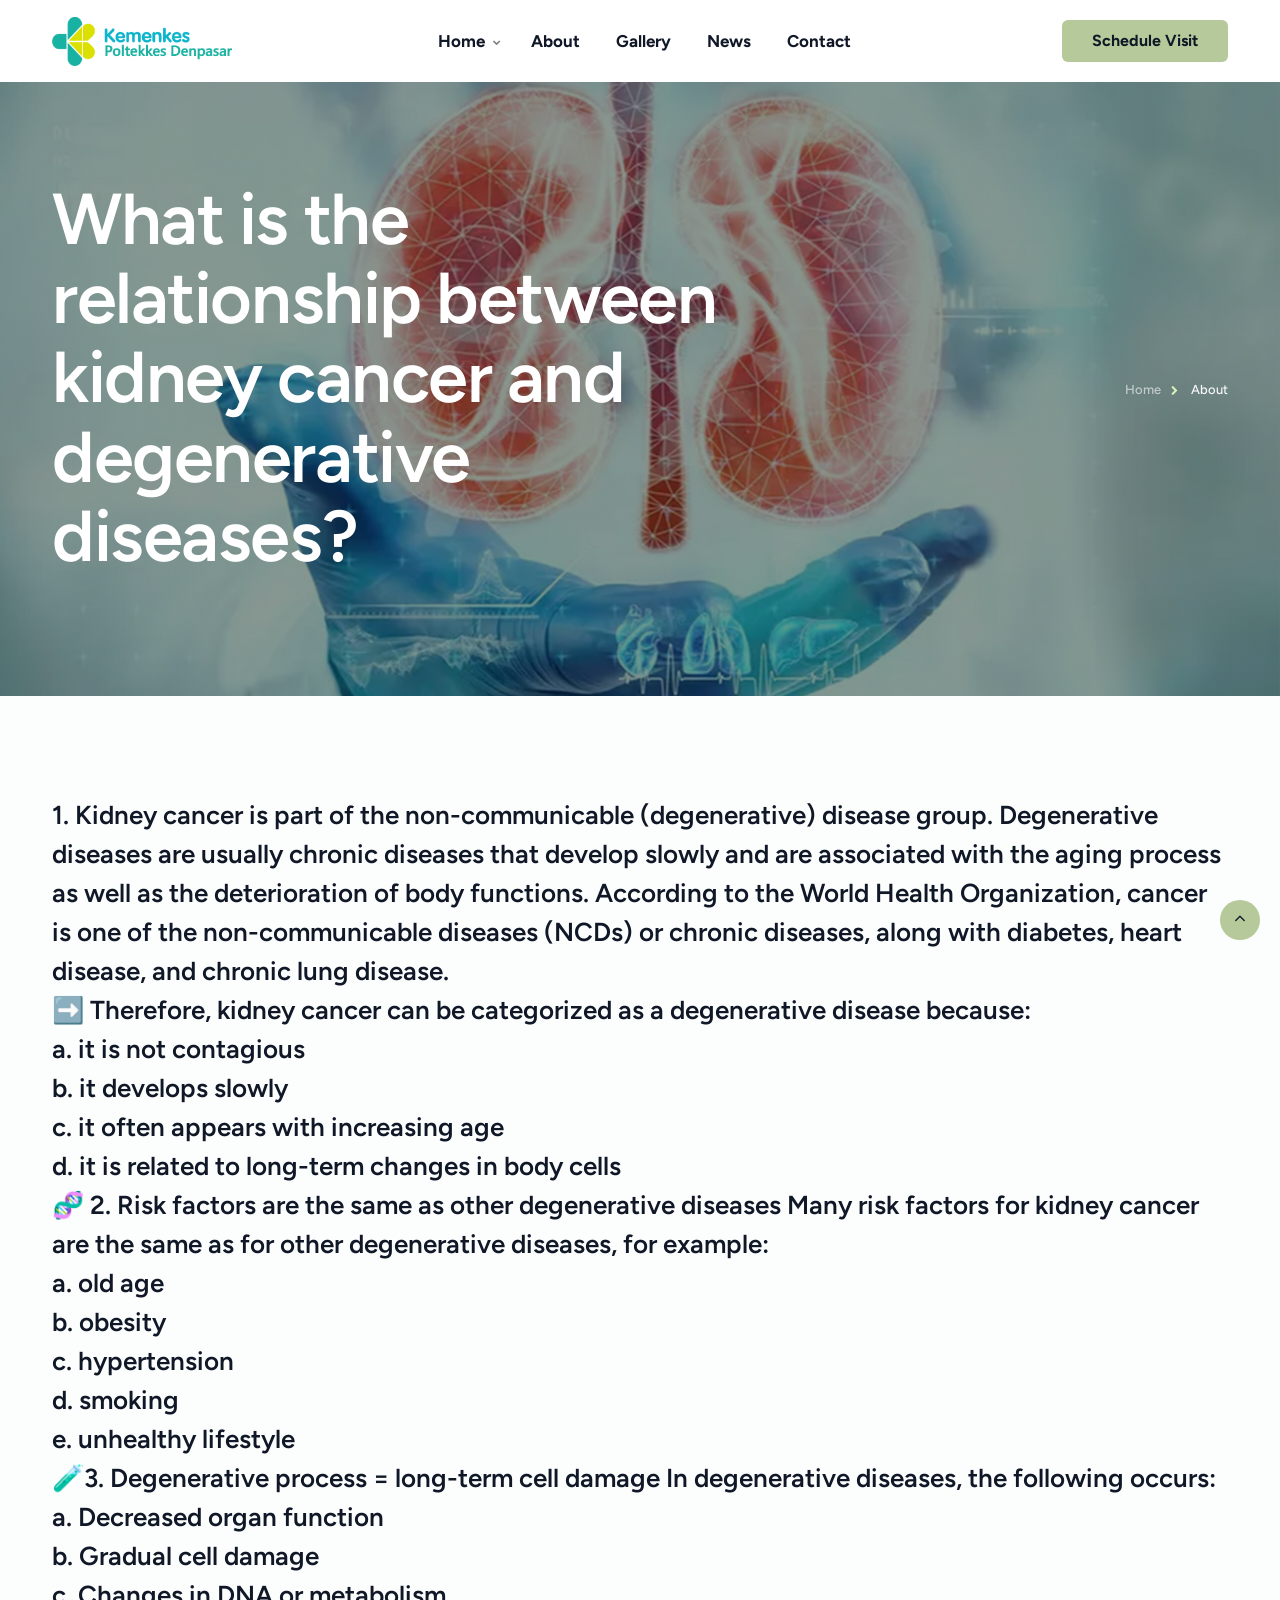
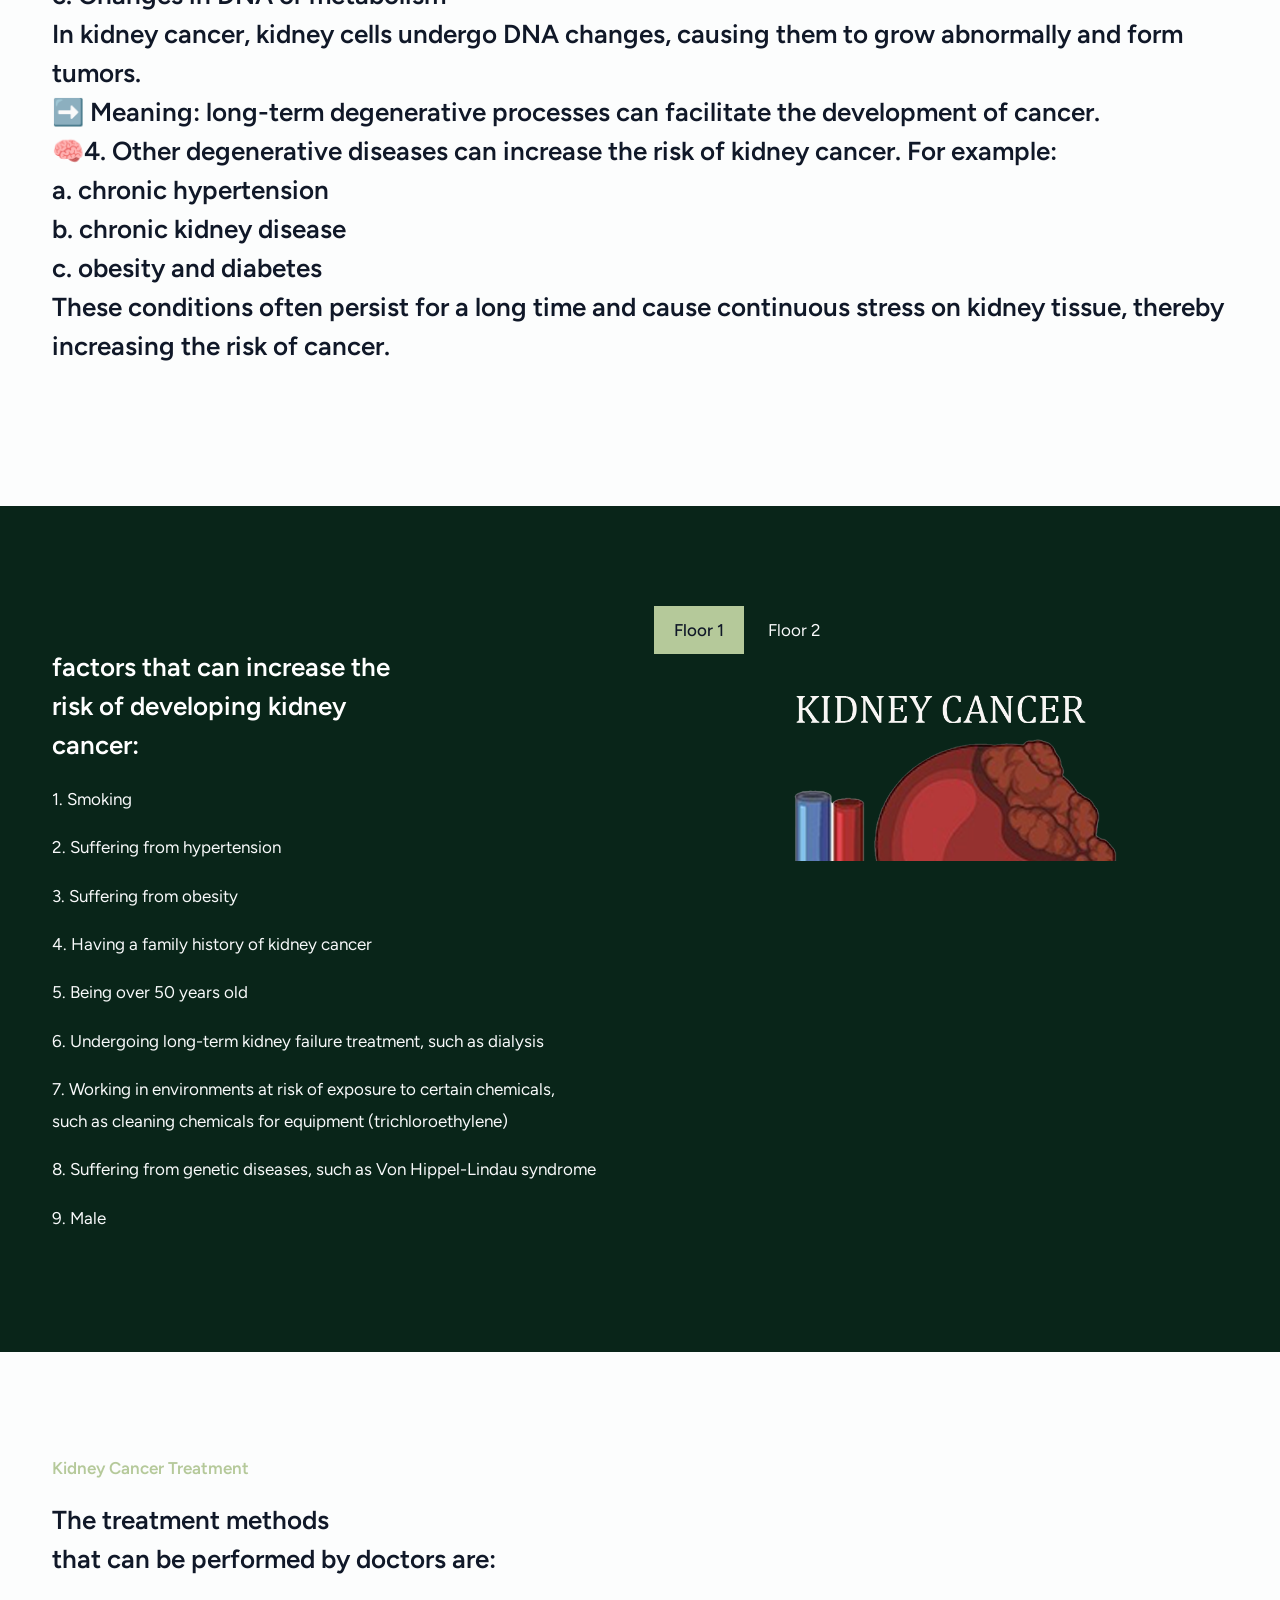
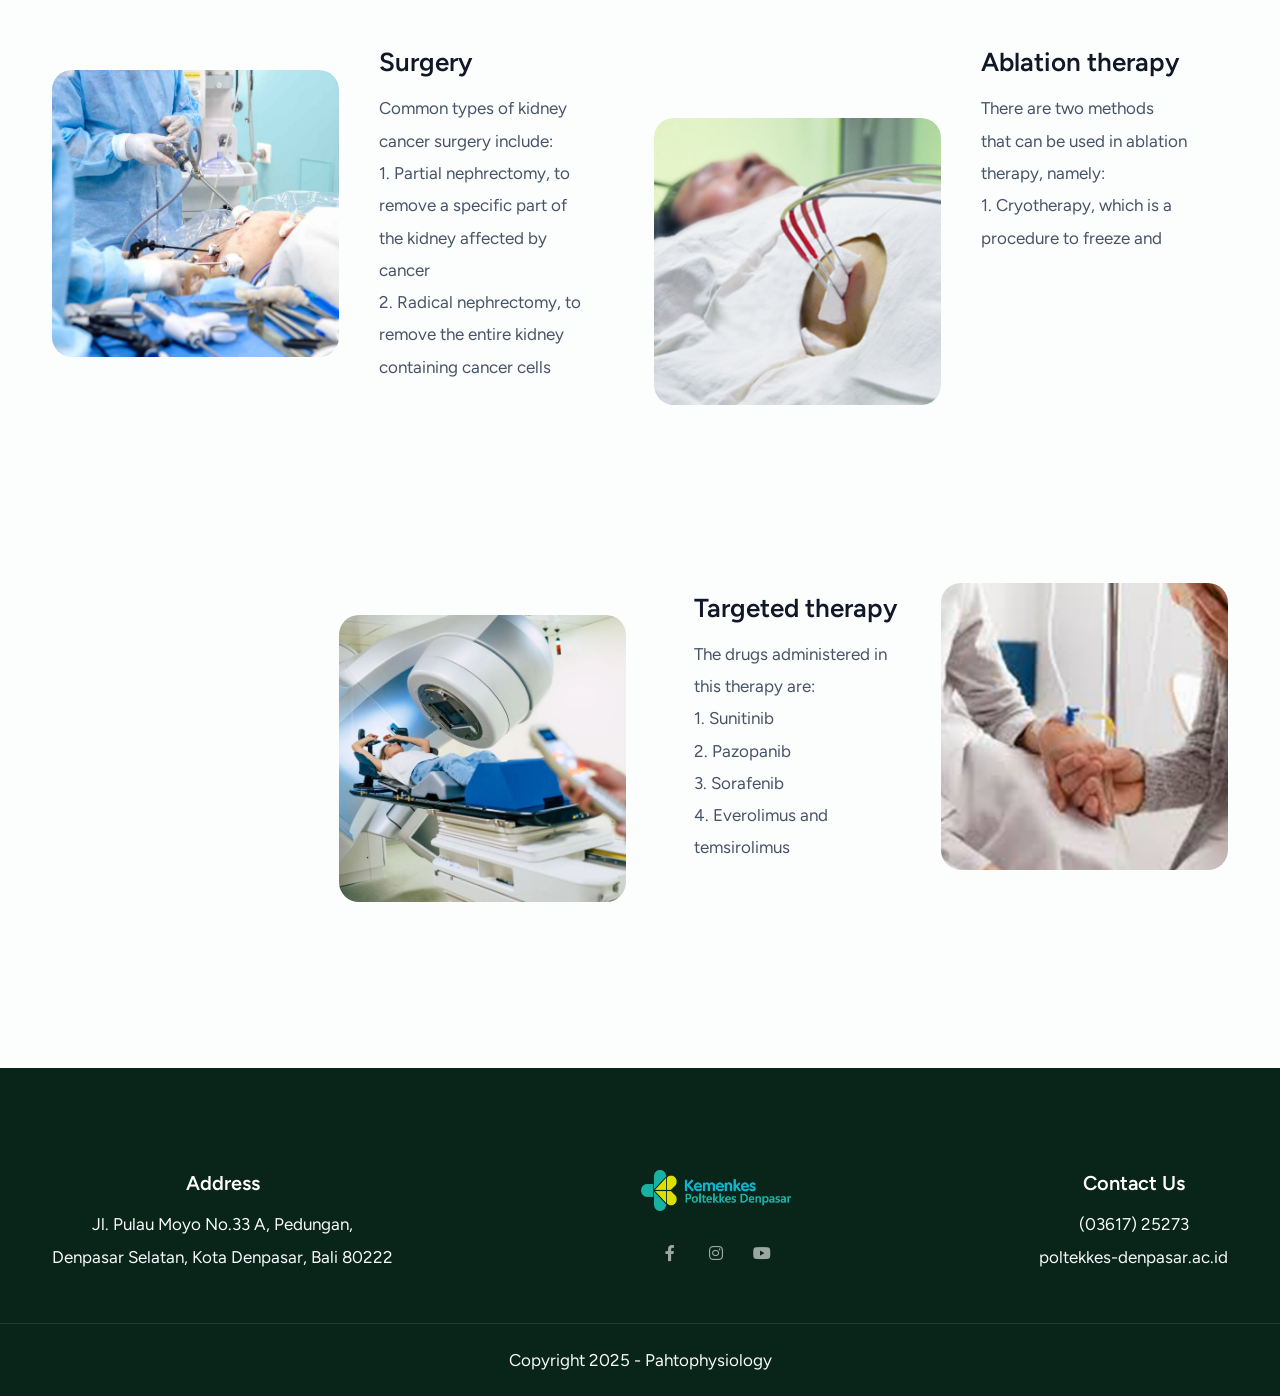
<file: about.html>
<!DOCTYPE html>
<html lang="en">

<head>
    <title>Khusnul Khotimah - Pahtophysiology</title>
    <link rel="icon" href="images/icon.webp" type="image/gif" sizes="16x16">
    <meta content="text/html;charset=utf-8" http-equiv="Content-Type">
    <meta content="width=device-width, initial-scale=1.0" name="viewport" >
    <meta content="" name="description" >
    <meta content="" name="keywords" >
    <meta content="" name="author" >
    <!-- CSS Files
    ================================================== -->
    <link href="css/bootstrap.min.css" rel="stylesheet" type="text/css" id="bootstrap">
    <link href="css/plugins.css" rel="stylesheet" type="text/css" >
    <link href="css/swiper.css" rel="stylesheet" type="text/css" >
    <link href="css/style.css" rel="stylesheet" type="text/css" >
    <link href="css/coloring.css" rel="stylesheet" type="text/css" >
    <link href="css/swiper-custom-1.css" rel="stylesheet" type="text/css" >
    <link href="css/colors/scheme-01.css" id="colors" rel="stylesheet" type="text/css" >
</head>

<body>

    <header class="header-light">
        <div class="container">
            <div class="row">
                <div class="col-md-12">
                    <div class="de-flex">
                        <div class="de-flex-col">
                            <!-- logo begin -->
                            <div id="logo">
                                <a href="index.html">
                                    <img class="logo-main" src="images/logo.png" alt="" >
                                    <img class="logo-scroll" src="images/logo.png" alt="" >
                                    <img class="logo-mobile" src="images/logo.png" alt="" >
                                </a>
                            </div>
                            <!-- logo close -->
                        </div>

                        <div class="de-flex-col">
                            <div class="de-flex-col header-col-mid">
                                <ul id="mainmenu">
                                    <li><a class="menu-item" href="index.html">Home</a>
                                        <ul class="mega">
                                            <li>
                                                
                                            </li>
                                        </ul>
                                    </li>
                                    <li><a class="menu-item" href="about.html">About</a></li>
                                    <li><a class="menu-item" href="gallery.html">Gallery</a></li>
                                    <li><a class="menu-item" href="news.html">News</a></li>
                                    <li><a class="menu-item" href="contact.html">Contact</a></li>
                                </ul>
                            </div>
                        </div>

                        <div class="de-flex-col">
                            <div class="menu_side_area">
                                <a href="contact.html" class="btn-main fx-slide"><span>Schedule Visit</span></a>
                                <span id="menu-btn"></span>
                            </div>
                        </div>
                    </div>
                </div>
            </div>
        </div>
    </header>
    
    <main>
        <a href="#" id="back-to-top"></a>
        <!-- page preloader begin -->
        <div id="de-loader"></div>
        <!-- page preloader close -->

        <section class="jarallax text-light relative overflow-hidden mt-80 mt-sm-50">
            <img src="images/slider/15.jpg" class="jarallax-img" alt="">
            <div class="container relative z-2">
                <div class="row g-4 justify-content-between align-items-center">
                    <div class="col-md-7">
                        <h1 class="fs-72 fs-xs-10vw lh-1-1 split">What is the relationship between kidney cancer and degenerative diseases?</h1>
                    </div>
                    <div class="col-md-5 text-md-end">
                        <ul class="crumb text-light">
                            <li><a href="index.html">Home</a></li>
                            <li class="active">About</li>
                        </ul>
                    </div>
                </div>
            </div>
            <div class="sw-overlay op-6"></div>
        </section>


        <section>
            <div class="container">
                <div class="row g-4">
                    <div class="col-lg-12">
                        <h3 class="wow fadeInUp" data-wow-delay=".2s">1. Kidney cancer is part of the non-communicable (degenerative) disease group.
Degenerative diseases are usually chronic diseases that develop slowly and are associated with the aging process as well as the deterioration of body functions.
According to the World Health Organization, cancer is one of the non-communicable diseases (NCDs) or chronic diseases, along with diabetes, heart disease, and chronic lung disease. <br>
➡️ Therefore, kidney cancer can be categorized as a degenerative disease because: <br>
 a. it is not contagious <br>
 b. it develops slowly <br>
 c. it often appears with increasing age <br>
 d. it is related to long-term changes in body cells <br>

🧬 2. Risk factors are the same as other degenerative diseases
Many risk factors for kidney cancer are the same as for other degenerative diseases, for example: <br>
 a. old age <br>
 b. obesity <br>
 c. hypertension <br>
 d. smoking <br>
 e. unhealthy lifestyle <br>

🧪3. Degenerative process = long-term cell damage
In degenerative diseases, the following occurs: <br>
 a. Decreased organ function <br>
 b. Gradual cell damage <br>
 c. Changes in DNA or metabolism <br>
In kidney cancer, kidney cells undergo DNA changes, causing them to grow abnormally and form tumors. <br>
➡️ Meaning: long-term degenerative processes can facilitate the development of cancer. <br>


🧠4. Other degenerative diseases can increase the risk of kidney cancer.
For example: <br>
 a. chronic hypertension <br>
 b. chronic kidney disease <br>
 c. obesity and diabetes <br>
These conditions often persist for a long time and cause continuous stress on kidney tissue, thereby increasing the risk of cancer.</h3>
                        <div class="spacer-single"></div>
                        <div class="row g-3 wow fadeInUp">
                            <div class="col-lg-2 col-md-4 col-6">
                                <div class="relative wow fadeInUp" data-wow-delay=".4s">
                                    <div class="text-center">
                                        
                                    </div>
                                </div>
                            </div>

                        </div>
                    </div>
                </div>
            </div>
        </section>

        <section id="section-floorplan" class="bg-dark-1 text-light">
            <div class="container">
                <div class="row g-4 align-items-center justify-content-between">
                    <div class="col-lg-4">
                        <div class="pe-lg-3">
                            <div class="subtitle wow fadeInUp" data-wow-delay=".2s"></div>
                            <h3 class="wow fadeInUp" data-wow-delay=".4s">factors that can increase the risk of developing kidney cancer:</h3>
                            <div class="relative wow fadeInUp" data-wow-delay=".6s">
                                <div class="d-flex py-2">
                                    <div class="w-60">1. Smoking</div>
                                    <div class="w-40 fw-600 text-end"></div>
                                </div>
                                <div class="d-flex py-2">
                                    <div class="w-60">2. Suffering from hypertension</div>
                                    <div class="w-40 fw-600 text-end"></div>
                                </div>
                                <div class="d-flex py-2">
                                    <div class="w-60">3. Suffering from obesity
</div>
                                    <div class="w-40 fw-600 text-end"></div>
                                </div>
                                <div class="d-flex py-2">
                                    <div class="w-60">4. Having a family history of kidney cancer</div>
                                    <div class="w-40 fw-600 text-end"></div>
                                </div>
                                <div class="d-flex py-2">
                                    <div class="w-60">5. Being over 50 years old</div>
                                    <div class="w-40 fw-600 text-end"></div>
                                </div>
                                <div class="d-flex py-2">
                                    <div class="w-60">6. Undergoing long-term kidney failure treatment, such as dialysis</div>
                                    <div class="w-40 fw-600 text-end"></div>
                                </div>
                                <div class="d-flex py-2">
                                    <div class="w-60">7. Working in environments at risk of exposure to certain chemicals, <br> such as cleaning chemicals for equipment (trichloroethylene)</div>
                                    <div class="w-40 fw-600 text-end"></div>
                                </div>
                                <div class="d-flex py-2">
                                    <div class="w-60">8. Suffering from genetic diseases, such as Von Hippel-Lindau syndrome</div>
                                    <div class="w-40 fw-600 text-end"></div>
                                </div>
                                <div class="d-flex py-2">
                                    <div class="w-60">9. Male</div>
                                    <div class="w-40 fw-600 text-end"></div>
                                </div>
                            </div>
                        </div>
                    </div>
                    <div class="col-lg-6">
                        <div class="de-tab wow fadeInUp" data-wow-delay=".8s">
                            <ul class="d-tab-nav mb-4">
                                <li class="active-tab">Floor 1</li>
                                <li>Floor 2</li>
                            </ul>
                            <ul class="d-tab-content">
                                <li>
                                    <img src="images/gallery/gnj1.png" class="w-100 " alt="">
                                </li>
                                <li>
                                    <img src="images/gallery/gnj 2.png" class="w-100 " alt="">
                                </li>
                            </ul>
                        </div>
                    </div>
                </div>
            </div>
        </section>

         <section id="section-facilities">
             <div class="container">
                 <div class="row g-4 align-items-end justify-content-between mb-4">
                     <div class="col-lg-8">
                         <div class="h-100 relative">
                             <div class="subtitle wow fadeInUp">Kidney Cancer Treatment</div>
                             <h3 class="mb-0 wow fadeInUp" data-wow-delay=".2s">The treatment methods <br> that can be performed by doctors are:</h3>
                         </div>
                     </div>
                 </div>

                 <div class="row g-4">

                     <div class="col-lg-6 wow fadeInUp">
                         <div class="hover overflow-hidden">
                             <div class="row g-0 align-items-center">
                                 <div class="col-sm-6 wow fadeInLeft">
                                    <img src="images/misc/s6.jpg" class="w-100 rounded-1" alt="">
                                 </div>
                                 <div class="col-sm-6 wow fadeInRight">
                                     <div class="p-40">
                                         <h3>Surgery</h3>
                                         <p class="mb-0">
Common types of kidney cancer surgery include:<br>
1. Partial nephrectomy, to remove a specific part of the kidney affected by cancer<br>
2. Radical nephrectomy, to remove the entire kidney containing cancer cells</p>
                                     </div>
                                 </div>
                             </div>
                         </div>
                     </div>

                     <div class="col-lg-6 wow fadeInUp">
                         <div class="hover overflow-hidden">
                             <div class="row g-0 align-items-center">
                                 <div class="col-sm-6 wow fadeInLeft">
                                    <img src="images/misc/s7.jpg" class="w-100 rounded-1" alt="">
                                 </div>
                                 <div class="col-sm-6 wow fadeInRight">
                                     <div class="p-40">
                                         <h3>Ablation therapy</h3>
                                         <p class="mb-0">
There are two methods that can be used in ablation therapy, namely: <br>
1. Cryotherapy, which is a procedure to freeze and destroy cancer cells using liquid nitrogen <br>
2. Radiofrequency ablation, which is a therapy performed using high-energy sound waves to destroy tumors</p>
                                     </div>
                                 </div>
                             </div>
                         </div>
                     </div>

                     <div class="col-lg-6 wow fadeInUp">
                         <div class="hover overflow-hidden">
                             <div class="row g-0 align-items-center">
                                 <div class="col-sm-6 wow fadeInRight">
                                     <div class="p-40">
                                         <h3>Radiotherapy</h3>
                                         <p class="mb-0">
Radiotherapy is cancer treatment using high-dose X-rays. In kidney cancer, radiation is directed from outside the body to slow its spread and relieve symptoms. Side effects can include fatigue, diarrhea, and skin changes.
                                     </div>
                                 </div>

                                 <div class="col-sm-6 wow fadeInLeft">
                                    <img src="images/misc/s9.jpg" class="w-100 rounded-1" alt="">
                                 </div>
                             </div>
                         </div>
                     </div>

                     <div class="col-lg-6 wow fadeInUp">
                         <div class="hover overflow-hidden">
                             <div class="row g-0 align-items-center">
                                 <div class="col-sm-6 wow fadeInRight">
                                     <div class="p-40">
                                         <h3>Targeted therapy</h3>
                                         <p class="mb-0">
The drugs administered in this therapy are:<br>
1. Sunitinib<br>
2. Pazopanib<br>
3. Sorafenib<br>
4. Everolimus and temsirolimus</p>
                                     </div>
                                 </div>
                                 <div class="col-sm-6 wow fadeInLeft">
                                    <img src="images/misc/s10.jpg" class="w-100 rounded-1" alt="">
                                 </div>
                             </div>
                         </div>
                     </div>

                 </div>
             </div>
         </section>

    </main>

    <footer class="text-light section-dark">
        <div class="container">
            <div class="row g-4 align-items-center">
                <div class="col-md-12">
                    <div class="d-lg-flex align-items-center justify-content-between text-center">
                        <div>
                            <h3 class="fs-20">Address</h3>
                            Jl. Pulau Moyo No.33 A, Pedungan,<br>
                            Denpasar Selatan, Kota Denpasar, Bali 80222
                        </div>
                        <div>
                            <img src="images/logo.png" class="w-150px" alt=""><br>
                            <div class="social-icons mb-sm-30 mt-4">
                                <a href="https://www.facebook.com/profile.php?id=100083326157590"><i class="fa-brands fa-facebook-f"></i></a>
                                <a href="https://www.instagram.com/polkesdenpasar/"><i class="fa-brands fa-instagram"></i></a>
                                <a href="https://www.youtube.com/@bempoltekkeskemenkesdenpas1448"><i class="fa-brands fa-youtube"></i></a>
                            </div>

                        </div>
                        <div>
                            <h3 class="fs-20">Contact Us</h3>
                            (03617) 25273<br>
                            poltekkes-denpasar.ac.id
                        </div>
                    </div>
                </div>                    
            </div>
        </div>
        <div class="subfooter">
            <div class="container">
                <div class="row">
                    <div class="col-md-12 text-center">
                        Copyright 2025 - Pahtophysiology
                    </div>
                </div>
            </div>
        </div>
    </footer>    

    <!-- Javascript Files
    ================================================== -->
    <script src="js/vendors.js"></script>
    <script src="js/designesia.js"></script>
    

</body>

</html>
</file>
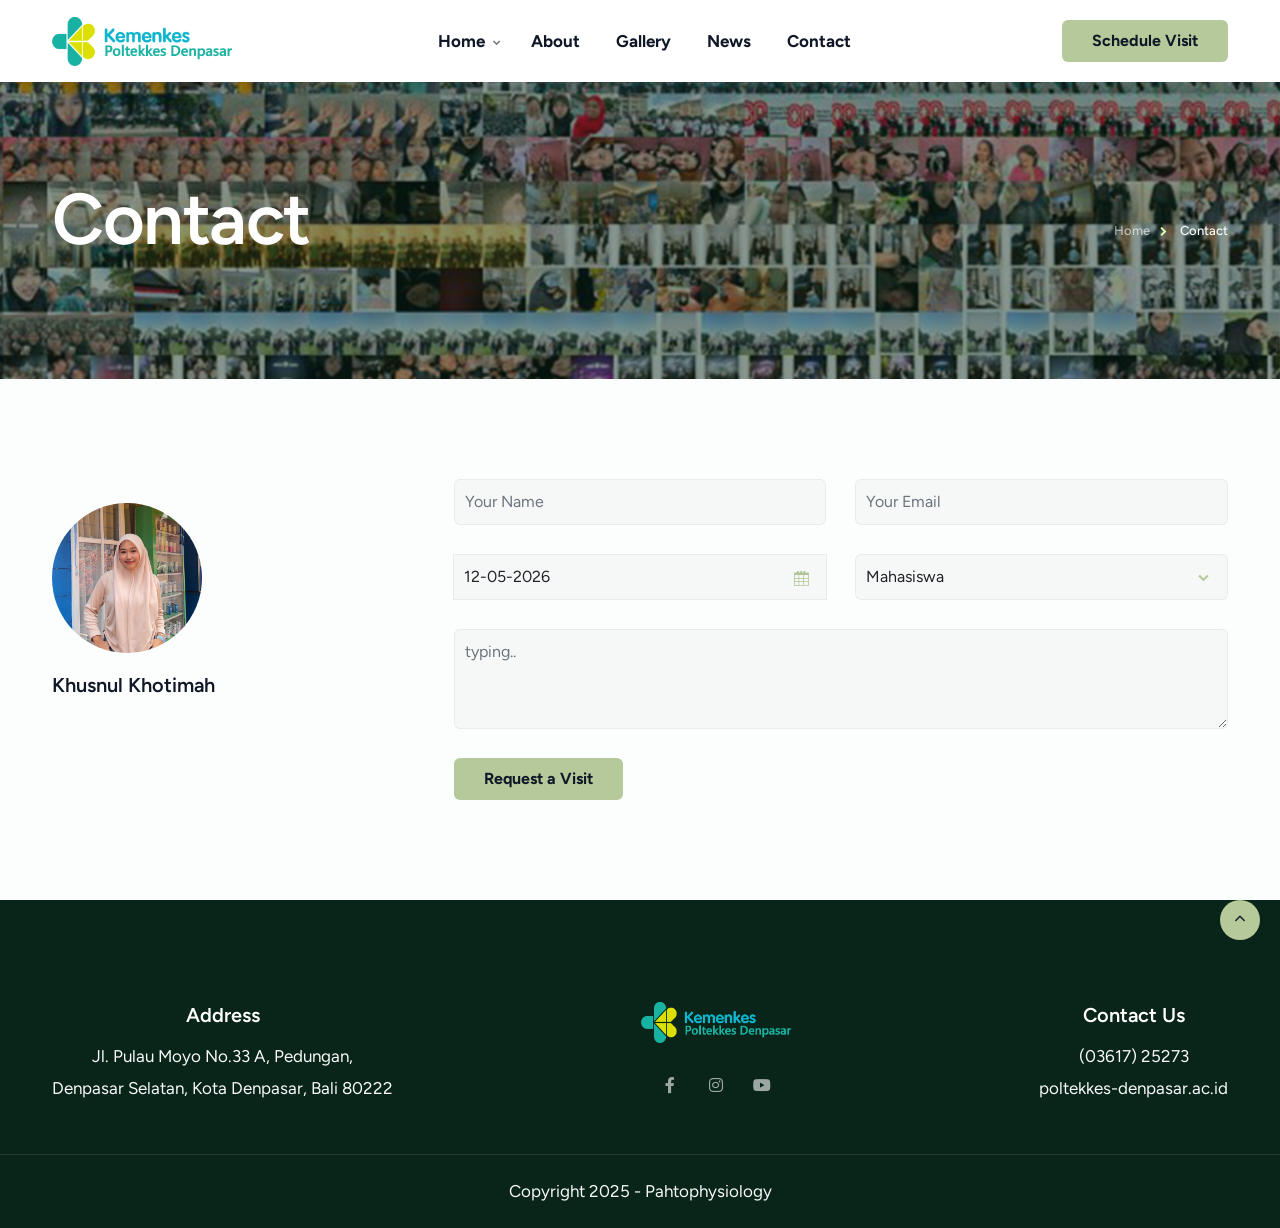
<file: contact.html>
<!DOCTYPE html>
<html lang="en">

<head>
    <title>Khusnul Khotimah - Pahtophysiology</title>
    <link rel="icon" href="images/icon.webp" type="image/gif" sizes="16x16">
    <meta content="text/html;charset=utf-8" http-equiv="Content-Type">
    <meta content="width=device-width, initial-scale=1.0" name="viewport" >
    <meta content="" name="description" >
    <meta content="" name="keywords" >
    <meta content="" name="author" >
    <!-- CSS Files
    ================================================== -->
    <link href="css/bootstrap.min.css" rel="stylesheet" type="text/css" id="bootstrap">
    <link href="css/plugins.css" rel="stylesheet" type="text/css" >
    <link href="css/swiper.css" rel="stylesheet" type="text/css" >
    <link href="css/style.css" rel="stylesheet" type="text/css" >
    <link href="css/coloring.css" rel="stylesheet" type="text/css" >
    <link href="css/swiper-custom-1.css" rel="stylesheet" type="text/css" >
    <link href="css/colors/scheme-01.css" id="colors" rel="stylesheet" type="text/css" >
    <link href="css/datepicker.css" rel="stylesheet" type="text/css" >
</head>

<body>

    <header class="header-light">
        <div class="container">
            <div class="row">
                <div class="col-md-12">
                    <div class="de-flex">
                        <div class="de-flex-col">
                            <!-- logo begin -->
                            <div id="logo">
                                <a href="index.html">
                                    <img class="logo-main" src="images/logo.png" alt="" >
                                    <img class="logo-scroll" src="images/logo.png" alt="" >
                                    <img class="logo-mobile" src="images/logo.png" alt="" >
                                </a>
                            </div>
                            <!-- logo close -->
                        </div>

                        <div class="de-flex-col">
                            <div class="de-flex-col header-col-mid">
                                <ul id="mainmenu">
                                    <li><a class="menu-item" href="index.html">Home</a>
                                        <ul class="mega">
                                            <li>
                                               
                                            </li>
                                        </ul>
                                    </li>
                                    <li><a class="menu-item" href="about.html">About</a></li>
                                    <li><a class="menu-item" href="gallery.html">Gallery</a></li>
                                    <li><a class="menu-item" href="news.html">News</a></li>
                                    <li><a class="menu-item" href="contact.html">Contact</a></li>
                                </ul>
                            </div>
                        </div>

                        <div class="de-flex-col">
                            <div class="menu_side_area">
                                <a href="contact.html" class="btn-main fx-slide"><span>Schedule Visit</span></a>
                                <span id="menu-btn"></span>
                            </div>
                        </div>
                    </div>
                </div>
            </div>
        </div>
    </header>
    
    <main>
        <a href="#" id="back-to-top"></a>
        <!-- page preloader begin -->
        <div id="de-loader"></div>
        <!-- page preloader close -->

        <section class="jarallax text-light relative overflow-hidden mt-80 mt-sm-50">
            <img src="images/slider/MAYYY.jpg" class="jarallax-img" alt="">
            <div class="container relative z-2">
                <div class="row g-4 justify-content-between align-items-center">
                    <div class="col-md-7">
                        <h1 class="fs-72 fs-xs-10vw lh-1-1 split">Contact</h1>
                    </div>
                    <div class="col-md-5 text-md-end">
                        <ul class="crumb text-light">
                            <li><a href="index.html">Home</a></li>
                            <li class="active">Contact</li>
                        </ul>
                    </div>
                </div>
            </div>
            <div class="sw-overlay op-6"></div>
        </section>

        <section id="section-contact">
            <div class="container">
                <div class="row g-4 justify-content-center">
                    <div class="col-lg-4">
                        <p class="wow fadeInUp" data-wow-delay=".5s"></p>
                        <div class="mt-4 wow fadeInUp" data-wow-delay=".6s">
                            <img src="images/team/Ema.jpg   " class="w-150px circle" alt="">
                            <div class="mt-3">
                                <h4 class="mb-0">Khusnul Khotimah</h4>
                                <div class="fw-500 id-color"></div>
                            </div>
                        </div>
                    </div>
                    <div class="col-lg-8 wow fadeInUp" data-wow-delay=".8s">
                        <form name="contactForm" id="contact_form" method="post" action="visit.php">
                            <div class="row g-4">
                                <div class="col-md-6">
                                    <input type="text" name="name" id="name" class="form-control" placeholder="Your Name" required>
                                </div>
                                <div class="col-md-6">
                                    <input type="text" name="email" id="email" class="form-control" placeholder="Your Email" required>
                                </div>
                                <div class="col-md-6">
                                    <div id="date" class="relative input-group date" data-date-format="mm-dd-yyyy">
                                        <i class="absolute top-0 end-0 id-color pt-3 pe-3 icofont-calendar"></i>
                                        <input class="form-control" name="date" type="text">
                                        <span class="input-group-addon"><i class="glyphicon glyphicon-calendar"></i></span>
                                    </div>
                                </div>
                                <div class="col-md-6">
                                    <div class="relative">
                                        <select name="time" id="time" class="form-control">
                                            <option value="Mahasiswa">Mahasiswa</option>
                                           <option value="Dosen">Dosen</option>
                                        </select>
                                        <i class="absolute top-0 end-0 id-color pt-3 pe-3 icofont-simple-down"></i>
                                    </div>
                                </div>
                                <div class="col-md-12">
                                    <textarea name="message" id="message" class="form-control h-100px" placeholder="typing.." required></textarea>
                                </div>
                                <div class="col-md-12">
                                    <div id='submit'>
                                        <input type='submit' id='send_message' value='Request a Visit' class="btn-main">
                                    </div>
                                </div>
                            </div>
                        </form>
                        <div id="success_message" class="bg-color mt-4 p-40 rounded-3 shadow-sm">
                          <h4 class="mb-2"></h4>
                          <p class="mb-0">
                            <strong><span id="user_name"></span></strong> 
                            
                          </p>
                        </div>

                    </div>
                </div>
            </div>
        </section>        

    </main>

  <footer class="text-light section-dark">
        <div class="container">
            <div class="row g-4 align-items-center">
                <div class="col-md-12">
                    <div class="d-lg-flex align-items-center justify-content-between text-center">
                        <div>
                            <h3 class="fs-20">Address</h3>
                            Jl. Pulau Moyo No.33 A, Pedungan,<br>
                            Denpasar Selatan, Kota Denpasar, Bali 80222
                        </div>
                        <div>
                            <img src="images/logo.png" class="w-150px" alt=""><br>
                            <div class="social-icons mb-sm-30 mt-4">
                                <a href="https://www.facebook.com/profile.php?id=100083326157590"><i class="fa-brands fa-facebook-f"></i></a>
                                <a href="https://www.instagram.com/polkesdenpasar/"><i class="fa-brands fa-instagram"></i></a>
                                <a href="https://www.youtube.com/@bempoltekkeskemenkesdenpas1448"><i class="fa-brands fa-youtube"></i></a>
                            </div>

                        </div>
                        <div>
                            <h3 class="fs-20">Contact Us</h3>
                            (03617) 25273<br>
                            poltekkes-denpasar.ac.id
                        </div>
                    </div>
                </div>                    
            </div>
        </div>
        <div class="subfooter">
            <div class="container">
                <div class="row">
                    <div class="col-md-12 text-center">
                        Copyright 2025 - Pahtophysiology
                    </div>
                </div>
            </div>
        </div>
    </footer>     

    <!-- Javascript Files
    ================================================== -->
    <script src="js/vendors.js"></script>
    <script src="js/designesia.js"></script>
    <script src="js/custom-datepicker.js"></script>
    <script src="js/validation-visit.js"></script>


</body>

</html>
</file>
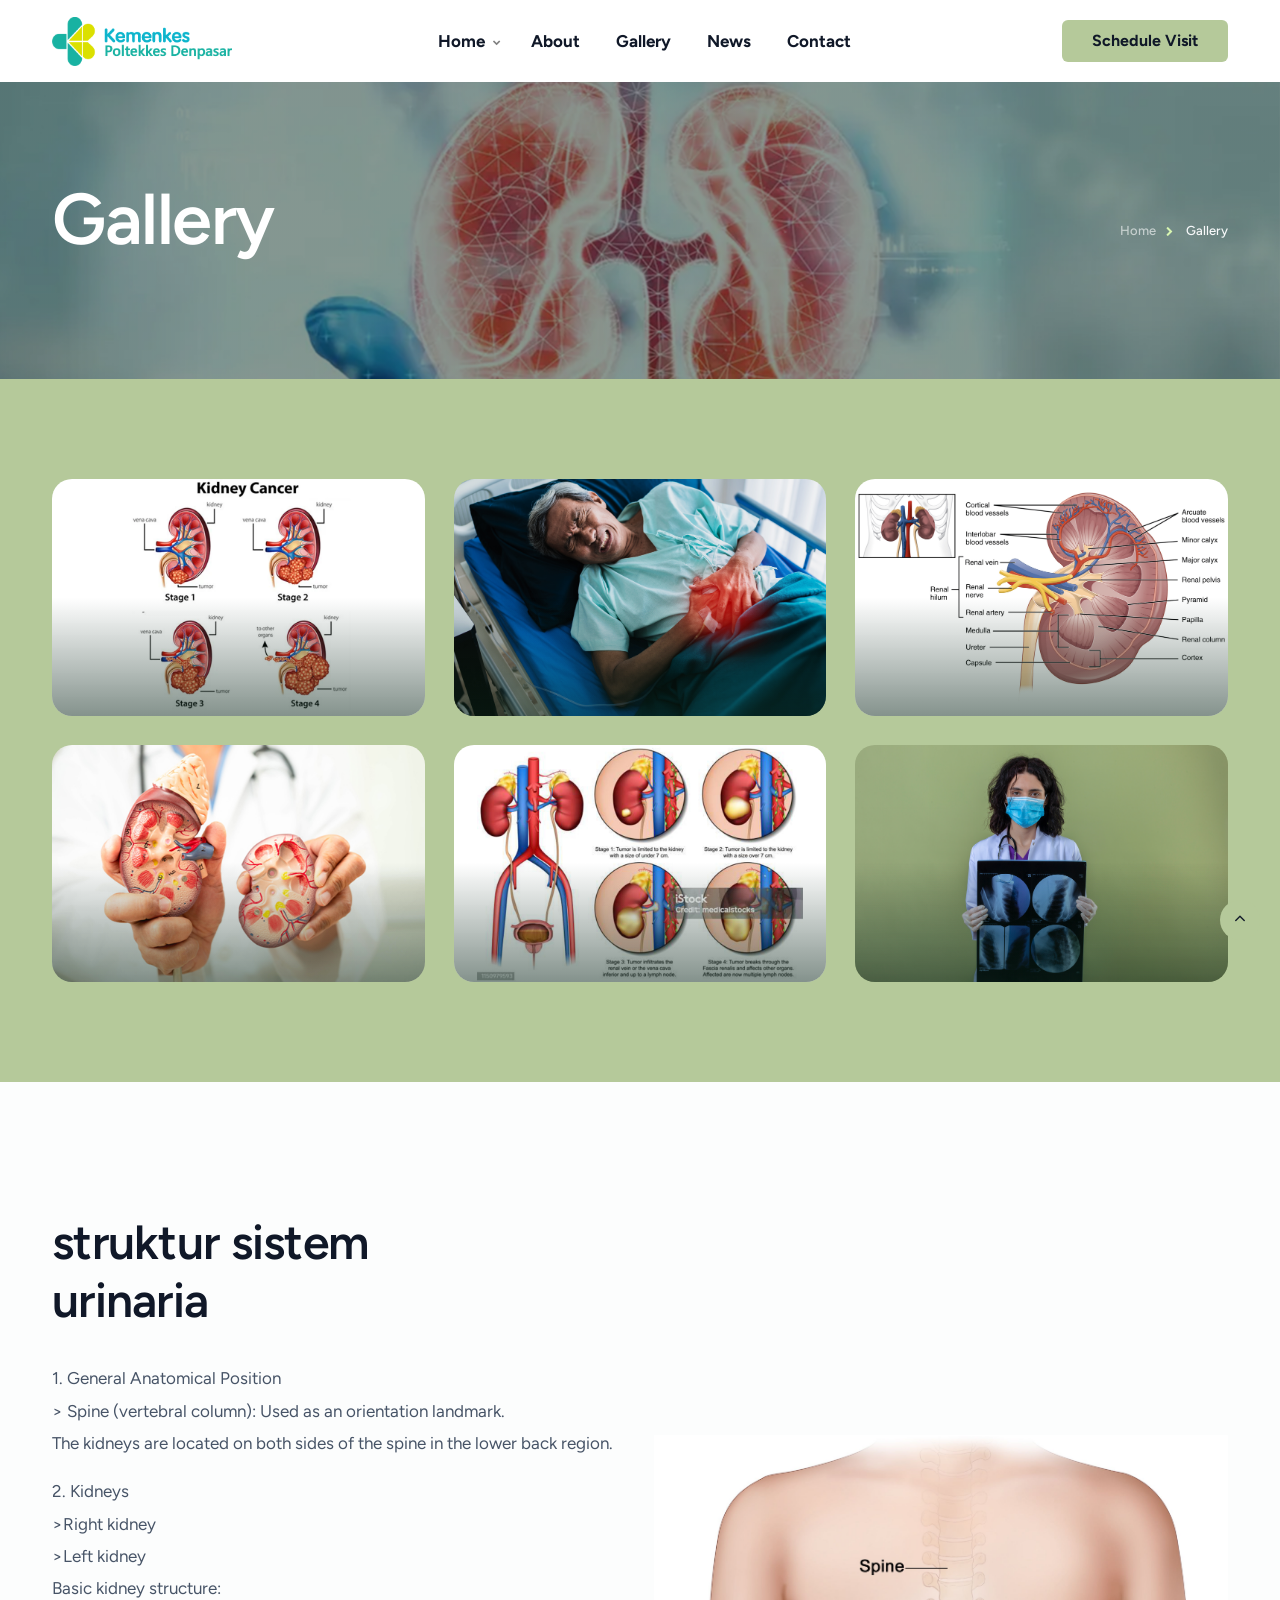
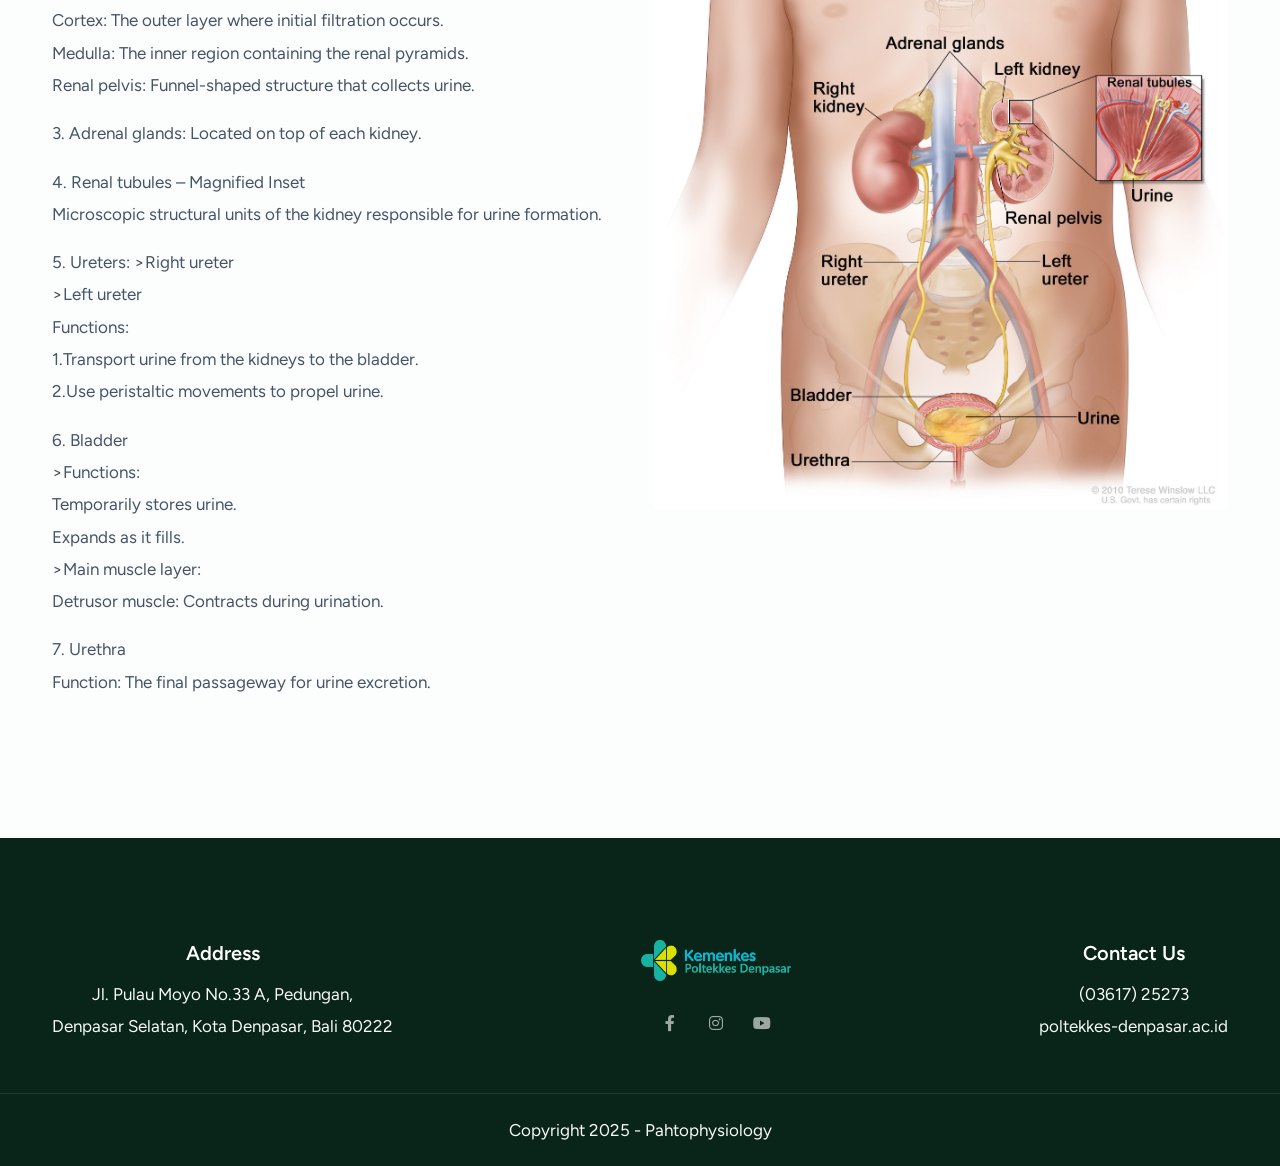
<file: gallery.html>
<!DOCTYPE html>
<html lang="en">

<head>
    <title>Khusnul Khotimah - Pahtophysiology</title>
    <link rel="icon" href="images/icon.webp" type="image/gif" sizes="16x16">
    <meta content="text/html;charset=utf-8" http-equiv="Content-Type">
    <meta content="width=device-width, initial-scale=1.0" name="viewport" >
    <meta content="" name="description" >
    <meta content="" name="keywords" >
    <meta content="" name="author" >
    <!-- CSS Files
    ================================================== -->
    <link href="css/bootstrap.min.css" rel="stylesheet" type="text/css" id="bootstrap">
    <link href="css/plugins.css" rel="stylesheet" type="text/css" >
    <link href="css/swiper.css" rel="stylesheet" type="text/css" >
    <link href="css/style.css" rel="stylesheet" type="text/css" >
    <link href="css/coloring.css" rel="stylesheet" type="text/css" >
    <link href="css/swiper-custom-1.css" rel="stylesheet" type="text/css" >
    <link href="css/colors/scheme-01.css" id="colors" rel="stylesheet" type="text/css" >
</head>

<body>

    <header class="header-light">
        <div class="container">
            <div class="row">
                <div class="col-md-12">
                    <div class="de-flex">
                        <div class="de-flex-col">
                            <!-- logo begin -->
                            <div id="logo">
                                <a href="index.html">
                                    <img class="logo-main" src="images/logo.png" alt="" >
                                    <img class="logo-scroll" src="images/logo.png" alt="" >
                                    <img class="logo-mobile" src="images/logo.png" alt="" >
                                </a>
                            </div>
                            <!-- logo close -->
                        </div>

                        <div class="de-flex-col">
                            <div class="de-flex-col header-col-mid">
                                <ul id="mainmenu">
                                    <li><a class="menu-item" href="index.html">Home</a>
                                        <ul class="mega">
                                            <li>
                                                
                                            </li>
                                        </ul>
                                    </li>
                                    <li><a class="menu-item" href="about.html">About</a></li>
                                    <li><a class="menu-item" href="gallery.html">Gallery</a></li>
                                    <li><a class="menu-item" href="news.html">News</a></li>
                                    <li><a class="menu-item" href="contact.html">Contact</a></li>
                                </ul>
                            </div>
                        </div>

                        <div class="de-flex-col">
                            <div class="menu_side_area">
                                <a href="contact.html" class="btn-main fx-slide"><span>Schedule Visit</span></a>
                                <span id="menu-btn"></span>
                            </div>
                        </div>
                    </div>
                </div>
            </div>
        </div>
    </header>
    
    <main>
        <a href="#" id="back-to-top"></a>
        <!-- page preloader begin -->
        <div id="de-loader"></div>
        <!-- page preloader close -->

        <section class="jarallax text-light relative overflow-hidden mt-80 mt-sm-50">
            <img src="images/slider/15.jpg  " class="jarallax-img" alt="">
            <div class="container relative z-2">
                <div class="row g-4 justify-content-between align-items-center">
                    <div class="col-md-7">
                        <h1 class="fs-72 fs-xs-10vw lh-1-1 split">Gallery</h1>
                    </div>
                    <div class="col-md-5 text-md-end">
                        <ul class="crumb text-light">
                            <li><a href="index.html">Home</a></li>
                            <li class="active">Gallery</li>
                        </ul>
                    </div>
                </div>
            </div>
            <div class="sw-overlay op-6"></div>
        </section>


        <section id="section-gallery" class="bg-color">
            <div class="container">
                <div class="row g-4">
                    <!-- item begin -->
                    <div class="col-md-4">
                        <a href="images/gallery/gambar6.jpg" class="image-popup d-block hover">
                            <div class="relative overflow-hidden rounded-1">
                                <div class="absolute start-0 w-100 hover-op-1 p-5 abs-middle z-2 text-center text-white z-3">
                                    photo
                                </div>
                                <div class="absolute start-0 w-100 h-100 overlay-black-5 hover-op-1 z-2"></div>
                                <img src="images/gallery/gambar6.jpg" class="w-100 hover-scale-1-2" alt="">
                                <div class="abs z-2 bottom-0 mb-3 w-100 text-center hover-op-0">
                                    <h4 class="text-light mb-3"></h4>
                                </div>
                                <div class="gradient-edge-bottom abs w-100 h-50 op-5 bottom-0"></div>
                            </div>
                        </a>
                    </div>
                    <!-- item end -->
                    <!-- item begin -->
                    <div class="col-md-4">
                        <a href="images/gallery/gambar7.jpg" class="image-popup d-block hover">
                            <div class="relative overflow-hidden rounded-1">
                                <div class="absolute start-0 w-100 hover-op-1 p-5 abs-middle z-2 text-center text-white z-3">
                                    photo
                                </div>
                                <div class="absolute start-0 w-100 h-100 overlay-black-5 hover-op-1 z-2"></div>
                                <img src="images/gallery/gambar7.jpg" class="w-100 hover-scale-1-2" alt="">
                                <div class="abs z-2 bottom-0 mb-3 w-100 text-center hover-op-0">
                                    <h4 class="text-light mb-3"></h4>
                                </div>
                                <div class="gradient-edge-bottom abs w-100 h-50 op-5 bottom-0"></div>
                            </div>
                        </a>
                    </div>
                    <!-- item end -->
                    <!-- item begin -->
                    <div class="col-md-4">
                        <a href="images/gallery/gambar8.jpg" class="image-popup d-block hover">
                            <div class="relative overflow-hidden rounded-1">
                                <div class="absolute start-0 w-100 hover-op-1 p-5 abs-middle z-2 text-center text-white z-3">
                                    photo
                                </div>
                                <div class="absolute start-0 w-100 h-100 overlay-black-5 hover-op-1 z-2"></div>
                                <img src="images/gallery/gambar8.jpg" class="w-100 hover-scale-1-2" alt="">
                                <div class="abs z-2 bottom-0 mb-3 w-100 text-center hover-op-0">
                                    <h4 class="text-light mb-3"></h4>
                                </div>
                                <div class="gradient-edge-bottom abs w-100 h-50 op-5 bottom-0"></div>
                            </div>
                        </a>
                    </div>
                    <!-- item end -->
                    <!-- item begin -->
                    <div class="col-md-4">
                        <a href="images/gallery/gambar1.jpg" class="image-popup d-block hover">
                            <div class="relative overflow-hidden rounded-1">
                                <div class="absolute start-0 w-100 hover-op-1 p-5 abs-middle z-2 text-center text-white z-3">
                                    photo
                                </div>
                                <div class="absolute start-0 w-100 h-100 overlay-black-5 hover-op-1 z-2"></div>
                                <img src="images/gallery/gambar1.jpg" class="w-100 hover-scale-1-2" alt="">
                                <div class="abs z-2 bottom-0 mb-3 w-100 text-center hover-op-0">
                                    <h4 class="text-light mb-3"></h4>
                                </div>
                                <div class="gradient-edge-bottom abs w-100 h-50 op-5 bottom-0"></div>
                            </div>
                        </a>
                    </div>
                    <!-- item end -->
                    <!-- item begin -->
                    <div class="col-md-4">
                        <a href="images/gallery/gambar5.jpg" class="image-popup d-block hover">
                            <div class="relative overflow-hidden rounded-1">
                                <div class="absolute start-0 w-100 hover-op-1 p-5 abs-middle z-2 text-center text-white z-3">
                                    photo
                                </div>
                                <div class="absolute start-0 w-100 h-100 overlay-black-5 hover-op-1 z-2"></div>
                                <img src="images/gallery/gambar5.jpg" class="w-100 hover-scale-1-2" alt="">
                                <div class="abs z-2 bottom-0 mb-3 w-100 text-center hover-op-0">
                                    <h4 class="text-light mb-3"></h4>
                                </div>
                                <div class="gradient-edge-bottom abs w-100 h-50 op-5 bottom-0"></div>
                            </div>
                        </a>
                    </div>
                    <!-- item end -->
                    <!-- item begin -->
                    <div class="col-md-4">
                        <a href="images/gallery/gambar9.jpg" class="image-popup d-block hover">
                            <div class="relative overflow-hidden rounded-1">
                                <div class="absolute start-0 w-100 hover-op-1 p-5 abs-middle z-2 text-center text-white z-3">
                                    photo
                                </div>
                                <div class="absolute start-0 w-100 h-100 overlay-black-5 hover-op-1 z-2"></div>
                                <img src="images/gallery/gambar9.jpg" class="w-100 hover-scale-1-2" alt="">
                                <div class="abs z-2 bottom-0 mb-3 w-100 text-center hover-op-0">
                                    <h4 class="text-light mb-3"></h4>
                                </div>
                                <div class="gradient-edge-bottom abs w-100 h-50 op-5 bottom-0"></div>
                            </div>
                        </a>
                    </div>
                    <!-- item end -->
                </div>
            </div>
        </section>

        <section>
            <div class="container">
                <div class="row g-4 align-items-center justify-content-between">
                    <div class="col-lg-4">
                           <div class="pe-lg-3">
                            <div class="subtitle wow fadeInUp" data-wow-delay=".2s"></div>
                            <h2 class="wow fadeInUp" data-wow-delay=".4s">struktur sistem urinaria</h2>
                            <div class="relative wow fadeInUp" data-wow-delay=".6s">
                                <div class="d-flex py-2">
                                    <div class="w-60">1. General Anatomical Position<br>
> Spine (vertebral column): Used as an orientation landmark. <br> The kidneys are located on both sides of the spine in the lower back region.</div>
                                    <div class="w-40 fw-600 text-end"></div>
                                </div>
                                <div class="d-flex py-2">
                                    <div class="w-60">2. Kidneys<br>
>Right kidney <br>
>Left kidney <br> Basic kidney structure:<br>
Cortex: The outer layer where initial filtration occurs.<br>
Medulla: The inner region containing the renal pyramids.<br>
Renal pelvis: Funnel-shaped structure that collects urine.</div>
                                    <div class="w-40 fw-600 text-end"></div>
                                </div>
                                <div class="d-flex py-2">
                                    <div class="w-60">3. Adrenal glands:
Located on top of each kidney.
</div>
                                    <div class="w-40 fw-600 text-end"></div>
                                </div>
                                <div class="d-flex py-2">
                                    <div class="w-60">4. Renal tubules  – Magnified Inset<br>
Microscopic structural units of the kidney responsible for urine formation.</div>
                                    <div class="w-40 fw-600 text-end"></div>
                                </div>
                                <div class="d-flex py-2">
                                    <div class="w-60">5. Ureters:
>Right ureter <br>
>Left ureter <br>
Functions:<br>
1.Transport urine from the kidneys to the bladder.<br>
2.Use peristaltic movements to propel urine.</div>
                                    <div class="w-40 fw-600 text-end"></div>
                                </div>
                                <div class="d-flex py-2">
                                    <div class="w-60">6. Bladder<br>
>Functions:<br>
Temporarily stores urine.<br>
Expands as it fills.<br>
>Main muscle layer:<br>
Detrusor muscle: Contracts during urination.</div>
                                    <div class="w-40 fw-600 text-end"></div>
                                </div>
                                <div class="d-flex py-2">
                                    <div class="w-60">7. Urethra<br> 
Function:
The final passageway for urine excretion.
</div>
                                    <div class="w-40 fw-600 text-end"></div>
                                </div>
                                <div class="d-flex py-2">
                                    <div class="w-60"></div>
                                    <div class="w-40 fw-600 text-end"></div>
                                </div>
                                <div class="d-flex py-2">
                                    <div class="w-60"></div>
                                    <div class="w-40 fw-600 text-end"></div>
                                </div>
                            </div>
                        </div>
                    </div>
                    <div class="col-lg-6">
                        <div class="de-tab wow fadeInUp" data-wow-delay=".8s">
                            <ul class="d-tab-nav mb-4">
                                
                                
                            </ul>
                            <ul class="d-tab-content">
                                <li>
                                    <img src="images/misc/floorplan.jpeg" class="w-100 " alt="">
                                </li>
                                <li>
                                    <img src="images/misc/floorplan.jpeg" class="w-100 " alt="">
                                </li>
                            </ul>
                        </div>
                    </div>
                </div>
            </div>
        </section>
        

    </main>

    <footer class="text-light section-dark">
        <div class="container">
            <div class="row g-4 align-items-center">
                <div class="col-md-12">
                    <div class="d-lg-flex align-items-center justify-content-between text-center">
                        <div>
                            <h3 class="fs-20">Address</h3>
                            Jl. Pulau Moyo No.33 A, Pedungan,<br>
                            Denpasar Selatan, Kota Denpasar, Bali 80222
                        </div>
                        <div>
                            <img src="images/logo.png" class="w-150px" alt=""><br>
                            <div class="social-icons mb-sm-30 mt-4">
                                <a href="https://www.facebook.com/profile.php?id=100083326157590"><i class="fa-brands fa-facebook-f"></i></a>
                                <a href="https://www.instagram.com/polkesdenpasar/"><i class="fa-brands fa-instagram"></i></a>
                                <a href="https://www.youtube.com/@bempoltekkeskemenkesdenpas1448"><i class="fa-brands fa-youtube"></i></a>
                            </div>

                        </div>
                        <div>
                            <h3 class="fs-20">Contact Us</h3>
                            (03617) 25273<br>
                            poltekkes-denpasar.ac.id
                        </div>
                    </div>
                </div>                    
            </div>
        </div>
        <div class="subfooter">
            <div class="container">
                <div class="row">
                    <div class="col-md-12 text-center">
                        Copyright 2025 - Pahtophysiology
                    </div>
                </div>
            </div>
        </div>
    </footer>    

    <!-- Javascript Files
    ================================================== -->
    <script src="js/vendors.js"></script>
    <script src="js/designesia.js"></script>
    

</body>

</html>
</file>
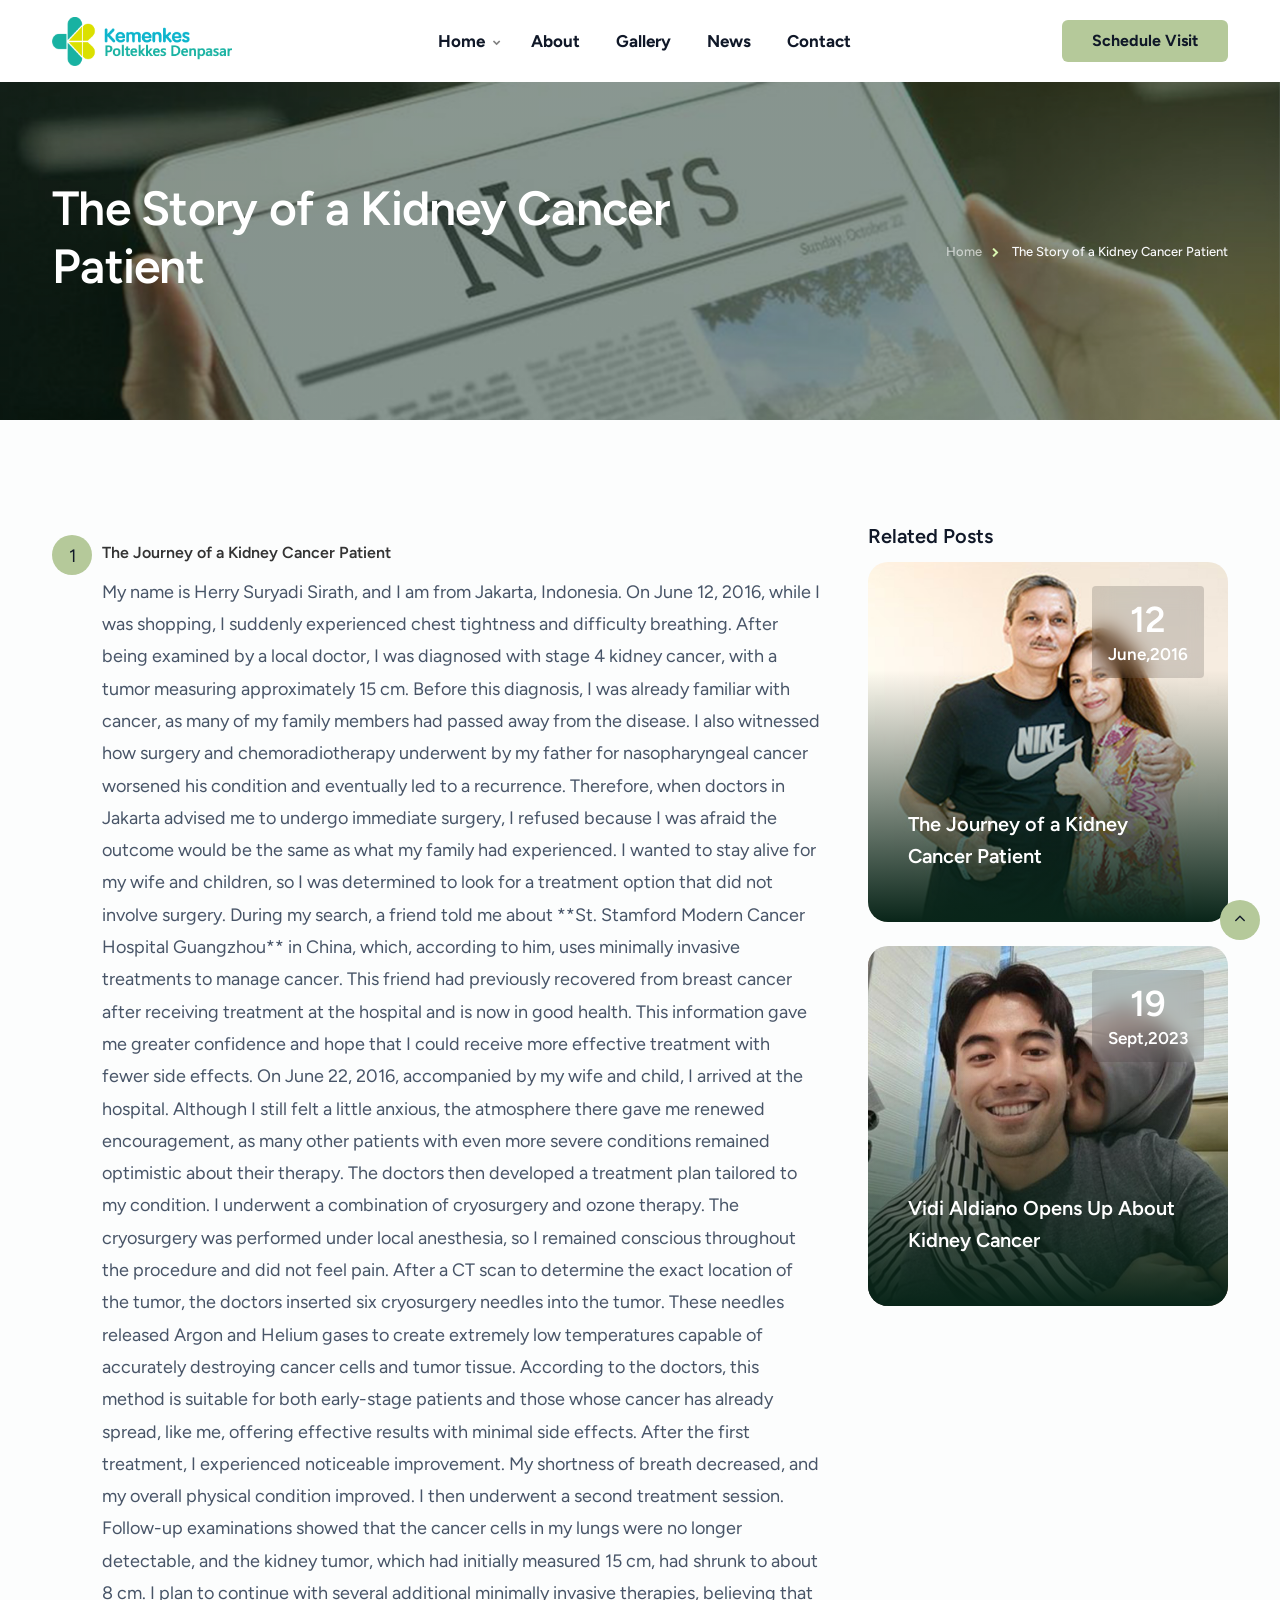
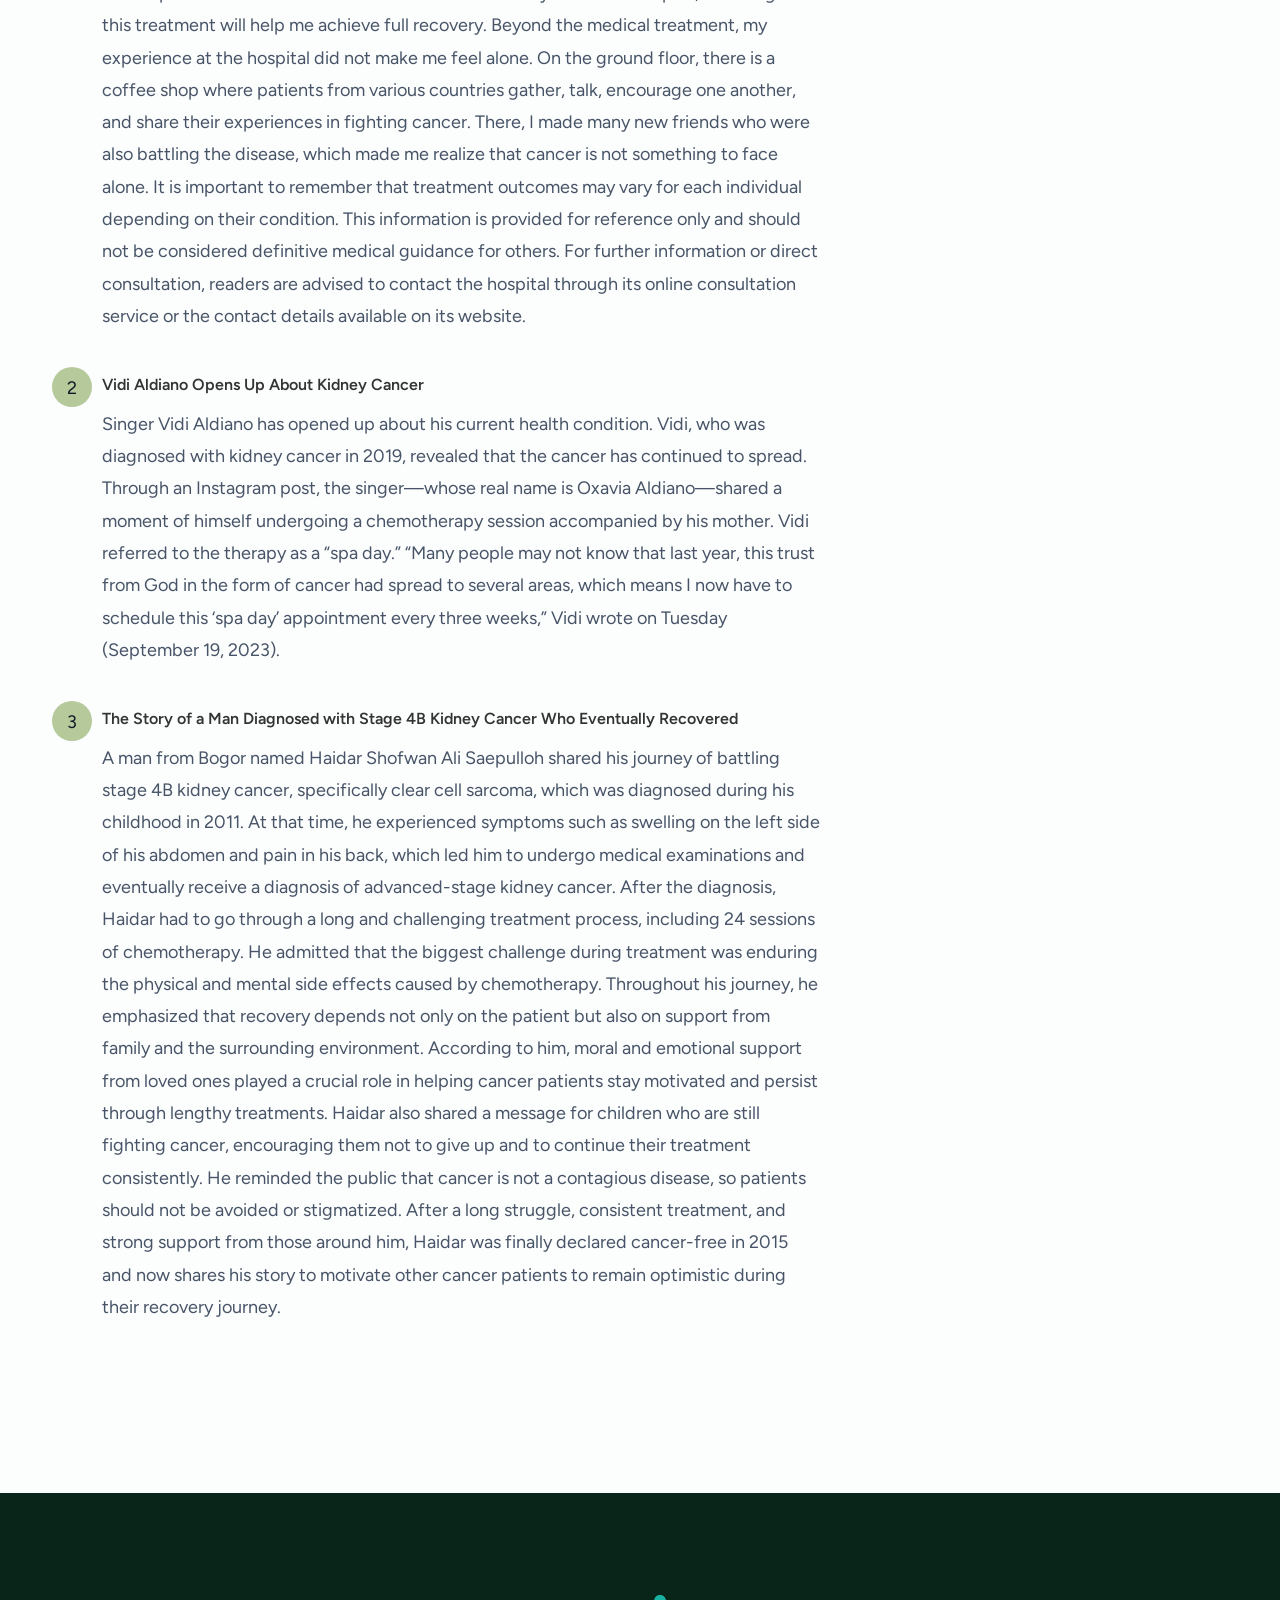
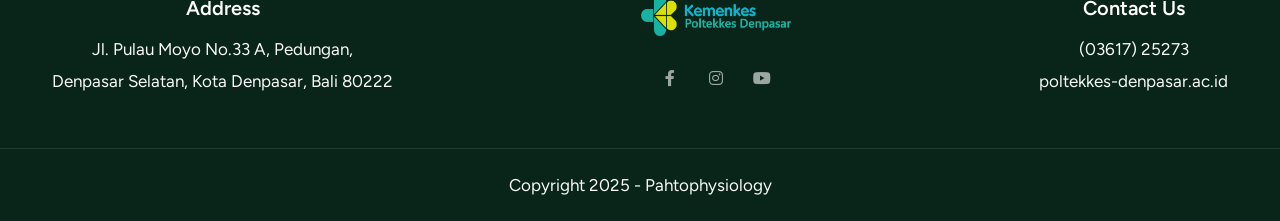
<file: news-single.html>
<!DOCTYPE html>
<html lang="en">

<head>
    <title>Khusnul Khotimah - Pahtophysiology</title>
    <link rel="icon" href="images/icon.webp" type="image/gif" sizes="16x16">
    <meta content="text/html;charset=utf-8" http-equiv="Content-Type">
    <meta content="width=device-width, initial-scale=1.0" name="viewport" >
    <meta content="" name="description" >
    <meta content="" name="keywords" >
    <meta content="" name="author" >
    <!-- CSS Files
    ================================================== -->
    <link href="css/bootstrap.min.css" rel="stylesheet" type="text/css" id="bootstrap">
    <link href="css/plugins.css" rel="stylesheet" type="text/css" >
    <link href="css/swiper.css" rel="stylesheet" type="text/css" >
    <link href="css/style.css" rel="stylesheet" type="text/css" >
    <link href="css/coloring.css" rel="stylesheet" type="text/css" >
    <link href="css/swiper-custom-1.css" rel="stylesheet" type="text/css" >
    <link href="css/colors/scheme-01.css" id="colors" rel="stylesheet" type="text/css" >
</head>

<body>

    <header class="header-light">
        <div class="container">
            <div class="row">
                <div class="col-md-12">
                    <div class="de-flex">
                        <div class="de-flex-col">
                            <!-- logo begin -->
                            <div id="logo">
                                <a href="index.html">
                                   <img class="logo-main" src="images/logo.png" alt="" >
                                    <img class="logo-scroll" src="images/logo.png" alt="" >
                                    <img class="logo-mobile" src="images/logo.png" alt="" >
                                </a>
                            </div>
                            <!-- logo close -->
                        </div>

                        <div class="de-flex-col">
                            <div class="de-flex-col header-col-mid">
                                <ul id="mainmenu">
                                    <li><a class="menu-item" href="index.html">Home</a>
                                        <ul class="mega">
                                            <li>
                                               
                                            </li>
                                        </ul>
                                    </li>
                                    <li><a class="menu-item" href="about.html">About</a></li>
                                    <li><a class="menu-item" href="gallery.html">Gallery</a></li>
                                    <li><a class="menu-item" href="news.html">News</a></li>
                                    <li><a class="menu-item" href="contact.html">Contact</a></li>
                                </ul>
                            </div>
                        </div>

                        <div class="de-flex-col">
                            <div class="menu_side_area">
                                <a href="contact.html" class="btn-main fx-slide"><span>Schedule Visit</span></a>
                                <span id="menu-btn"></span>
                            </div>
                        </div>
                    </div>
                </div>
            </div>
        </div>
    </header>
    
    <main>
        <a href="#" id="back-to-top"></a>
        <!-- page preloader begin -->
        <div id="de-loader"></div>
        <!-- page preloader close -->

        <section class="jarallax text-light relative overflow-hidden mt-80 mt-sm-50">
            <img src="images/slider/AAA.jpg" class="jarallax-img" alt="">
            <div class="container relative z-2">
                <div class="row g-4 justify-content-between align-items-center">
                    <div class="col-md-7">
                        <h2 class="split">The Story of a Kidney Cancer Patient</h2>
                    </div>
                    <div class="col-md-5 text-md-end">
                        <ul class="crumb text-light">
                            <li><a href="index.html">Home</a></li>
                            <li class="active">The Story of a Kidney Cancer Patient</li>
                        </ul>
                    </div>
                </div>
            </div>
            <div class="sw-overlay op-6"></div>
        </section>

        <section>
            <div class="container">
                <div class="row gx-5">
                    <div class="col-lg-8">
                        <div class="blog-read">

                            <p>
                                
                            </p>

                            <ol class="ol-style-1">
                              <li>
                                <h4>The Journey of a Kidney Cancer Patient
</h4>
                                <p>
                               My name is Herry Suryadi Sirath, and I am from Jakarta, Indonesia. On June 12, 2016, while I was shopping, I suddenly experienced chest tightness and difficulty breathing. After being examined by a local doctor, I was diagnosed with stage 4 kidney cancer, with a tumor measuring approximately 15 cm.
Before this diagnosis, I was already familiar with cancer, as many of my family members had passed away from the disease. I also witnessed how surgery and chemoradiotherapy underwent by my father for nasopharyngeal cancer worsened his condition and eventually led to a recurrence. Therefore, when doctors in Jakarta advised me to undergo immediate surgery, I refused because I was afraid the outcome would be the same as what my family had experienced. I wanted to stay alive for my wife and children, so I was determined to look for a treatment option that did not involve surgery.
During my search, a friend told me about **St. Stamford Modern Cancer Hospital Guangzhou** in China, which, according to him, uses minimally invasive treatments to manage cancer. This friend had previously recovered from breast cancer after receiving treatment at the hospital and is now in good health. This information gave me greater confidence and hope that I could receive more effective treatment with fewer side effects.
On June 22, 2016, accompanied by my wife and child, I arrived at the hospital. Although I still felt a little anxious, the atmosphere there gave me renewed encouragement, as many other patients with even more severe conditions remained optimistic about their therapy.
The doctors then developed a treatment plan tailored to my condition. I underwent a combination of cryosurgery and ozone therapy. The cryosurgery was performed under local anesthesia, so I remained conscious throughout the procedure and did not feel pain. After a CT scan to determine the exact location of the tumor, the doctors inserted six cryosurgery needles into the tumor. These needles released Argon and Helium gases to create extremely low temperatures capable of accurately destroying cancer cells and tumor tissue. According to the doctors, this method is suitable for both early-stage patients and those whose cancer has already spread, like me, offering effective results with minimal side effects.
After the first treatment, I experienced noticeable improvement. My shortness of breath decreased, and my overall physical condition improved. I then underwent a second treatment session. Follow-up examinations showed that the cancer cells in my lungs were no longer detectable, and the kidney tumor, which had initially measured 15 cm, had shrunk to about 8 cm. I plan to continue with several additional minimally invasive therapies, believing that this treatment will help me achieve full recovery.
Beyond the medical treatment, my experience at the hospital did not make me feel alone. On the ground floor, there is a coffee shop where patients from various countries gather, talk, encourage one another, and share their experiences in fighting cancer. There, I made many new friends who were also battling the disease, which made me realize that cancer is not something to face alone.
It is important to remember that treatment outcomes may vary for each individual depending on their condition. This information is provided for reference only and should not be considered definitive medical guidance for others. For further information or direct consultation, readers are advised to contact the hospital through its online consultation service or the contact details available on its website.

                              </li>

                              <li>
                                <h4>Vidi Aldiano Opens Up About Kidney Cancer
</h4>
                                <p>
                             Singer Vidi Aldiano has opened up about his current health condition. Vidi, who was diagnosed with kidney cancer in 2019, revealed that the cancer has continued to spread.
Through an Instagram post, the singer—whose real name is Oxavia Aldiano—shared a moment of himself undergoing a chemotherapy session accompanied by his mother. Vidi referred to the therapy as a “spa day.”
“Many people may not know that last year, this trust from God in the form of cancer had spread to several areas, which means I now have to schedule this ‘spa day’ appointment every three weeks,” Vidi wrote on Tuesday (September 19, 2023).
                              </li>

                              <li>
                                <h4>The Story of a Man Diagnosed with Stage 4B Kidney Cancer Who Eventually Recovered</h4>
                                <p>
                                  A man from Bogor named Haidar Shofwan Ali Saepulloh shared his journey of battling stage 4B kidney cancer, specifically clear cell sarcoma, which was diagnosed during his childhood in 2011. At that time, he experienced symptoms such as swelling on the left side of his abdomen and pain in his back, which led him to undergo medical examinations and eventually receive a diagnosis of advanced-stage kidney cancer. After the diagnosis, Haidar had to go through a long and challenging treatment process, including 24 sessions of chemotherapy. He admitted that the biggest challenge during treatment was enduring the physical and mental side effects caused by chemotherapy. Throughout his journey, he emphasized that recovery depends not only on the patient but also on support from family and the surrounding environment. According to him, moral and emotional support from loved ones played a crucial role in helping cancer patients stay motivated and persist through lengthy treatments. Haidar also shared a message for children who are still fighting cancer, encouraging them not to give up and to continue their treatment consistently. He reminded the public that cancer is not a contagious disease, so patients should not be avoided or stigmatized. After a long struggle, consistent treatment, and strong support from those around him, Haidar was finally declared cancer-free in 2015 and now shares his story to motivate other cancer patients to remain optimistic during their recovery journey.
                                </p>
                              </li>

                              
                        

                        </div>

                        <div class="spacer-single"></div>

                        



                    </div>

                    <div class="col-lg-4">
                        <div class="widget widget-post">
                            <h4>Related Posts</h4>
                            <div class="blog-related-post">
                                <div class="mb-4">
                                    <a href="blog-single.html" class="d-block hover relative rounded-20 overflow-hidden text-light">
                                        <div class="relative">
                                            <div class="abs end-0 z-2 bg-blur rounded-2 text-white p-3 pb-2 m-4 text-center fw-600">
                                                <h4 class="fs-36 mb-0 lh-1">12</h4>
                                                <span>June,2016</span>
                                            </div>
                                        </div>                        
                                        <img src="images/misc/brt 111.jpg" class="w-100 hover-scale-1-1" alt="">
                                        <div class="absolute start-0 bottom-0 p-40 z-2">
                                            <h4>The Journey of a Kidney Cancer Patient</h4>
                                        </div>
                                        <div class="gradient-edge-bottom h-70"></div>
                                    </a>
                                </div>

                                <div>
                                    <a href="blog-single.html" class="d-block hover relative rounded-20 overflow-hidden text-light">
                                        <div class="relative">
                                            <div class="abs end-0 z-2 bg-blur rounded-2 text-white p-3 pb-2 m-4 text-center fw-600">
                                                <h4 class="fs-36 mb-0 lh-1">19</h4>
                                                <span>Sept,2023</span>
                                            </div>
                                        </div>                        
                                        <img src="images/misc/brt 22.jpg" class="w-100 hover-scale-1-1" alt="">
                                        <div class="absolute start-0 bottom-0 p-40 z-2">
                                            <h4>Vidi Aldiano Opens Up About Kidney Cancer</h4>
                                        </div>
                                        <div class="gradient-edge-bottom h-70"></div>
                                    </a>
                                </div>
                            </div>    


                        </div>
                        



                    </div>
                </div>
            </div>
        </section>
        

    </main>

    <footer class="text-light section-dark">
        <div class="container">
            <div class="row g-4 align-items-center">
                <div class="col-md-12">
                    <div class="d-lg-flex align-items-center justify-content-between text-center">
                        <div>
                            <h3 class="fs-20">Address</h3>
                            Jl. Pulau Moyo No.33 A, Pedungan,<br>
                            Denpasar Selatan, Kota Denpasar, Bali 80222
                        </div>
                        <div>
                            <img src="images/logo.png" class="w-150px" alt=""><br>
                            <div class="social-icons mb-sm-30 mt-4">
                                <a href="https://www.facebook.com/profile.php?id=100083326157590"><i class="fa-brands fa-facebook-f"></i></a>
                                <a href="https://www.instagram.com/polkesdenpasar/"><i class="fa-brands fa-instagram"></i></a>
                                <a href="https://www.youtube.com/@bempoltekkeskemenkesdenpas1448"><i class="fa-brands fa-youtube"></i></a>
                            </div>

                        </div>
                        <div>
                            <h3 class="fs-20">Contact Us</h3>
                            (03617) 25273<br>
                            poltekkes-denpasar.ac.id
                        </div>
                    </div>
                </div>                    
            </div>
        </div>
        <div class="subfooter">
            <div class="container">
                <div class="row">
                    <div class="col-md-12 text-center">
                        Copyright 2025 - Pahtophysiology
                    </div>
                </div>
            </div>
        </div>
    </footer>     

    <!-- Javascript Files
    ================================================== -->
    <script src="js/vendors.js"></script>
    <script src="js/designesia.js"></script>
    

</body>

</html>
</file>
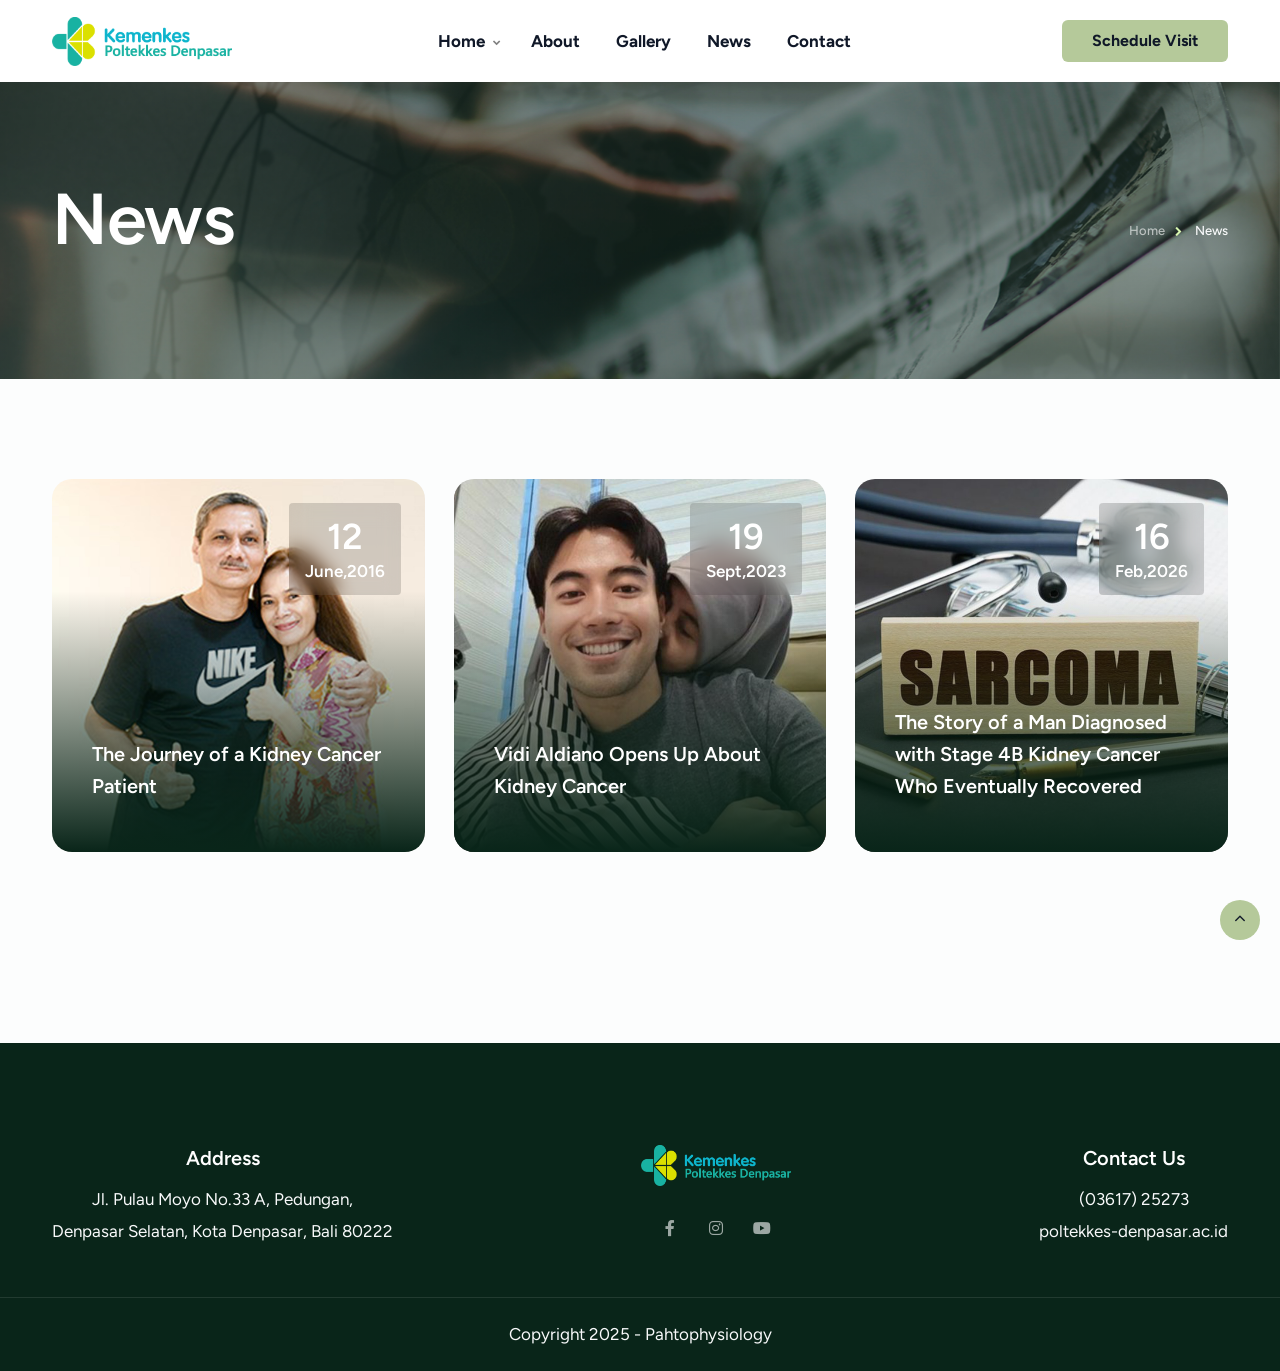
<file: news.html>
<!DOCTYPE html>
<html lang="en">

<head>
    <title>Khusnul Khotimah - Pahtophysiology</title>
    <link rel="icon" href="images/icon.webp" type="image/gif" sizes="16x16">
    <meta content="text/html;charset=utf-8" http-equiv="Content-Type">
    <meta content="width=device-width, initial-scale=1.0" name="viewport" >
    <meta content="" name="description" >
    <meta content="" name="keywords" >
    <meta content="" name="author" >
    <!-- CSS Files
    ================================================== -->
    <link href="css/bootstrap.min.css" rel="stylesheet" type="text/css" id="bootstrap">
    <link href="css/plugins.css" rel="stylesheet" type="text/css" >
    <link href="css/swiper.css" rel="stylesheet" type="text/css" >
    <link href="css/style.css" rel="stylesheet" type="text/css" >
    <link href="css/coloring.css" rel="stylesheet" type="text/css" >
    <link href="css/swiper-custom-1.css" rel="stylesheet" type="text/css" >
    <link href="css/colors/scheme-01.css" id="colors" rel="stylesheet" type="text/css" >
</head>

<body>

    <header class="header-light">
        <div class="container">
            <div class="row">
                <div class="col-md-12">
                    <div class="de-flex">
                        <div class="de-flex-col">
                            <!-- logo begin -->
                            <div id="logo">
                                <a href="index.html">
                                   <img class="logo-main" src="images/logo.png" alt="" >
                                    <img class="logo-scroll" src="images/logo.png" alt="" >
                                    <img class="logo-mobile" src="images/logo.png" alt="" >
                                </a>
                            </div>
                            <!-- logo close -->
                        </div>

                        <div class="de-flex-col">
                            <div class="de-flex-col header-col-mid">
                                <ul id="mainmenu">
                                    <li><a class="menu-item" href="index.html">Home</a>
                                        <ul class="mega">
                                            <li>
                                            </li>
                                        </ul>
                                    </li>
                                    <li><a class="menu-item" href="about.html">About</a></li>
                                    <li><a class="menu-item" href="gallery.html">Gallery</a></li>
                                    <li><a class="menu-item" href="news.html">News</a></li>
                                    <li><a class="menu-item" href="contact.html">Contact</a></li>
                                </ul>
                            </div>
                        </div>

                        <div class="de-flex-col">
                            <div class="menu_side_area">
                                <a href="contact.html" class="btn-main fx-slide"><span>Schedule Visit</span></a>
                                <span id="menu-btn"></span>
                            </div>
                        </div>
                    </div>
                </div>
            </div>
        </div>
    </header>
    
    <main>
        <a href="#" id="back-to-top"></a>
        <!-- page preloader begin -->
        <div id="de-loader"></div>
        <!-- page preloader close -->

        <section class="jarallax text-light relative overflow-hidden mt-80 mt-sm-50">
            <img src="images/slider/YYY.jpg" class="jarallax-img" alt="">
            <div class="container relative z-2">
                <div class="row g-4 justify-content-between align-items-center">
                    <div class="col-md-7">
                        <h1 class="fs-72 fs-xs-10vw lh-1-1 split">News</h1>
                    </div>
                    <div class="col-md-5 text-md-end">
                        <ul class="crumb text-light">
                            <li><a href="index.html">Home</a></li>
                            <li class="active">News</li>
                        </ul>
                    </div>
                </div>
            </div>
            <div class="sw-overlay op-6"></div>
        </section>

        <section>
            <div class="container">
                <div class="row g-4">

                    <div class="col-lg-4">
                        <a href="news-single.html" class="d-block hover relative rounded-20 overflow-hidden text-light">
                            <div class="relative">
                                <div class="abs end-0 z-2 bg-blur rounded-2 text-white p-3 pb-2 m-4 text-center fw-600">
                                    <h4 class="fs-36 mb-0 lh-1">12</h4>
                                    <span>June,2016</span>
                                </div>
                            </div>
                            <img src="images/misc/brt 111.jpg" class="w-100 hover-scale-1-1" alt="">
                            <div class="absolute start-0 bottom-0 p-40 z-2">
                                <h4>The Journey of a Kidney Cancer Patient</h4>
                            </div>
                            <div class="gradient-edge-bottom h-70"></div>
                        </a>
                    </div>

                    <div class="col-lg-4">
                        <a href="news-single.html" class="d-block hover relative rounded-20 overflow-hidden text-light">
                            <div class="relative">
                                <div class="abs end-0 z-2 bg-blur rounded-2 text-white p-3 pb-2 m-4 text-center fw-600">
                                    <h4 class="fs-36 mb-0 lh-1">19</h4>
                                    <span>Sept,2023</span>
                                </div>
                            </div>
                            <img src="images/misc/brt 22.jpg" class="w-100 hover-scale-1-1" alt="">
                            <div class="absolute start-0 bottom-0 p-40 z-2">
                                <h4>Vidi Aldiano Opens Up About Kidney Cancer</h4>
                            </div>
                            <div class="gradient-edge-bottom h-70"></div>
                        </a>
                    </div>

                    <div class="col-lg-4">
                        <a href="news-single.html" class="d-block hover relative rounded-20 overflow-hidden text-light">
                            <div class="relative">
                                <div class="abs end-0 z-2 bg-blur rounded-2 text-white p-3 pb-2 m-4 text-center fw-600">
                                    <h4 class="fs-36 mb-0 lh-1">16</h4>
                                    <span>Feb,2026</span>
                                </div>
                            </div>
                            <img src="images/misc/brt 333.jpg" class="w-100 hover-scale-1-1" alt="">
                            <div class="absolute start-0 bottom-0 p-40 z-2">
                                <h4>The Story of a Man Diagnosed with Stage 4B Kidney Cancer Who Eventually Recovered</h4>
                            </div>
                            <div class="gradient-edge-bottom h-70"></div>
                        </a>
                    </div>

                    

                    <!-- pagination begin -->
                    <div class="col-lg-12 pt-4 text-center">
                        <div class="d-inline-block">
                            <nav aria-label="Page navigation example">
                                <ul class="pagination">
                                    <li class="page-item">
                                        <a class="page-link" href="#" aria-label="Previous">
                                        </a>
                                    </li>
                                    
                                        
                                            
                                        </a>
                                    </li>
                                </ul>
                            </nav>
                        </div>
                    </div>
                    <!-- pagination end -->

                </div>
            </div>
        </section>
        

    </main>

    <footer class="text-light section-dark">
        <div class="container">
            <div class="row g-4 align-items-center">
                <div class="col-md-12">
                    <div class="d-lg-flex align-items-center justify-content-between text-center">
                        <div>
                            <h3 class="fs-20">Address</h3>
                            Jl. Pulau Moyo No.33 A, Pedungan,<br>
                            Denpasar Selatan, Kota Denpasar, Bali 80222
                        </div>
                        <div>
                            <img src="images/logo.png" class="w-150px" alt=""><br>
                            <div class="social-icons mb-sm-30 mt-4">
                                <a href="https://www.facebook.com/profile.php?id=100083326157590"><i class="fa-brands fa-facebook-f"></i></a>
                                <a href="https://www.instagram.com/polkesdenpasar/"><i class="fa-brands fa-instagram"></i></a>
                                <a href="https://www.youtube.com/@bempoltekkeskemenkesdenpas1448"><i class="fa-brands fa-youtube"></i></a>
                            </div>

                        </div>
                        <div>
                            <h3 class="fs-20">Contact Us</h3>
                            (03617) 25273<br>
                            poltekkes-denpasar.ac.id
                        </div>
                    </div>
                </div>                    
            </div>
        </div>
        <div class="subfooter">
            <div class="container">
                <div class="row">
                    <div class="col-md-12 text-center">
                        Copyright 2025 - Pahtophysiology
                    </div>
                </div>
            </div>
        </div>
    </footer>    

    <!-- Javascript Files
    ================================================== -->
    <script src="js/vendors.js"></script>
    <script src="js/designesia.js"></script>
    

</body>

</html>
</file>
<file: css/plugins.css>
@charset "UTF-8";
/*!
 * animate.css -http://daneden.me/animate
 * Version - 3.5.1
 * Licensed under the MIT license - http://opensource.org/licenses/MIT
 *
 * Copyright (c) 2016 Daniel Eden
 */
 .animated{-webkit-animation-duration:.8s;animation-duration:.8s;-webkit-animation-fill-mode:both;animation-fill-mode:both}.animated.infinite{-webkit-animation-iteration-count:infinite;animation-iteration-count:infinite}.animated.hinge{-webkit-animation-duration:2s;animation-duration:2s}.animated.flipOutX,.animated.flipOutY,.animated.bounceIn,.animated.bounceOut{-webkit-animation-duration:.75s;animation-duration:.75s}@-webkit-keyframes bounce{from,20%,53%,80%,to{-webkit-animation-timing-function:cubic-bezier(.215,.61,.355,1);animation-timing-function:cubic-bezier(.215,.61,.355,1);-webkit-transform:translate3d(0,0,0);transform:translate3d(0,0,0)}40%,43%{-webkit-animation-timing-function:cubic-bezier(.755,.05,.855,.06);animation-timing-function:cubic-bezier(.755,.05,.855,.06);-webkit-transform:translate3d(0,-30px,0);transform:translate3d(0,-30px,0)}70%{-webkit-animation-timing-function:cubic-bezier(.755,.05,.855,.06);animation-timing-function:cubic-bezier(.755,.05,.855,.06);-webkit-transform:translate3d(0,-15px,0);transform:translate3d(0,-15px,0)}90%{-webkit-transform:translate3d(0,-4px,0);transform:translate3d(0,-4px,0)}}@keyframes bounce{from,20%,53%,80%,to{-webkit-animation-timing-function:cubic-bezier(.215,.61,.355,1);animation-timing-function:cubic-bezier(.215,.61,.355,1);-webkit-transform:translate3d(0,0,0);transform:translate3d(0,0,0)}40%,43%{-webkit-animation-timing-function:cubic-bezier(.755,.05,.855,.06);animation-timing-function:cubic-bezier(.755,.05,.855,.06);-webkit-transform:translate3d(0,-30px,0);transform:translate3d(0,-30px,0)}70%{-webkit-animation-timing-function:cubic-bezier(.755,.05,.855,.06);animation-timing-function:cubic-bezier(.755,.05,.855,.06);-webkit-transform:translate3d(0,-15px,0);transform:translate3d(0,-15px,0)}90%{-webkit-transform:translate3d(0,-4px,0);transform:translate3d(0,-4px,0)}}.bounce{-webkit-animation-name:bounce;animation-name:bounce;-webkit-transform-origin:center bottom;transform-origin:center bottom}@-webkit-keyframes flash{from,50%,to{opacity:1}25%,75%{opacity:0}}@keyframes flash{from,50%,to{opacity:1}25%,75%{opacity:0}}.flash{-webkit-animation-name:flash;animation-name:flash}@-webkit-keyframes pulse{from{-webkit-transform:scale3d(1,1,1);transform:scale3d(1,1,1)}50%{-webkit-transform:scale3d(1.05,1.05,1.05);transform:scale3d(1.05,1.05,1.05)}to{-webkit-transform:scale3d(1,1,1);transform:scale3d(1,1,1)}}@keyframes pulse{from{-webkit-transform:scale3d(1,1,1);transform:scale3d(1,1,1)}50%{-webkit-transform:scale3d(1.05,1.05,1.05);transform:scale3d(1.05,1.05,1.05)}to{-webkit-transform:scale3d(1,1,1);transform:scale3d(1,1,1)}}.pulse{-webkit-animation-name:pulse;animation-name:pulse}@-webkit-keyframes rubberBand{from{-webkit-transform:scale3d(1,1,1);transform:scale3d(1,1,1)}30%{-webkit-transform:scale3d(1.25,.75,1);transform:scale3d(1.25,.75,1)}40%{-webkit-transform:scale3d(.75,1.25,1);transform:scale3d(.75,1.25,1)}50%{-webkit-transform:scale3d(1.15,.85,1);transform:scale3d(1.15,.85,1)}65%{-webkit-transform:scale3d(.95,1.05,1);transform:scale3d(.95,1.05,1)}75%{-webkit-transform:scale3d(1.05,.95,1);transform:scale3d(1.05,.95,1)}to{-webkit-transform:scale3d(1,1,1);transform:scale3d(1,1,1)}}@keyframes rubberBand{from{-webkit-transform:scale3d(1,1,1);transform:scale3d(1,1,1)}30%{-webkit-transform:scale3d(1.25,.75,1);transform:scale3d(1.25,.75,1)}40%{-webkit-transform:scale3d(.75,1.25,1);transform:scale3d(.75,1.25,1)}50%{-webkit-transform:scale3d(1.15,.85,1);transform:scale3d(1.15,.85,1)}65%{-webkit-transform:scale3d(.95,1.05,1);transform:scale3d(.95,1.05,1)}75%{-webkit-transform:scale3d(1.05,.95,1);transform:scale3d(1.05,.95,1)}to{-webkit-transform:scale3d(1,1,1);transform:scale3d(1,1,1)}}.rubberBand{-webkit-animation-name:rubberBand;animation-name:rubberBand}@-webkit-keyframes shake{from,to{-webkit-transform:translate3d(0,0,0);transform:translate3d(0,0,0)}10%,30%,50%,70%,90%{-webkit-transform:translate3d(-10px,0,0);transform:translate3d(-10px,0,0)}20%,40%,60%,80%{-webkit-transform:translate3d(10px,0,0);transform:translate3d(10px,0,0)}}@keyframes shake{from,to{-webkit-transform:translate3d(0,0,0);transform:translate3d(0,0,0)}10%,30%,50%,70%,90%{-webkit-transform:translate3d(-10px,0,0);transform:translate3d(-10px,0,0)}20%,40%,60%,80%{-webkit-transform:translate3d(10px,0,0);transform:translate3d(10px,0,0)}}.shake{-webkit-animation-name:shake;animation-name:shake}@-webkit-keyframes headShake{0%{-webkit-transform:translateX(0);transform:translateX(0)}6.5%{-webkit-transform:translateX(-6px) rotateY(-9deg);transform:translateX(-6px) rotateY(-9deg)}18.5%{-webkit-transform:translateX(5px) rotateY(7deg);transform:translateX(5px) rotateY(7deg)}31.5%{-webkit-transform:translateX(-3px) rotateY(-5deg);transform:translateX(-3px) rotateY(-5deg)}43.5%{-webkit-transform:translateX(2px) rotateY(3deg);transform:translateX(2px) rotateY(3deg)}50%{-webkit-transform:translateX(0);transform:translateX(0)}}@keyframes headShake{0%{-webkit-transform:translateX(0);transform:translateX(0)}6.5%{-webkit-transform:translateX(-6px) rotateY(-9deg);transform:translateX(-6px) rotateY(-9deg)}18.5%{-webkit-transform:translateX(5px) rotateY(7deg);transform:translateX(5px) rotateY(7deg)}31.5%{-webkit-transform:translateX(-3px) rotateY(-5deg);transform:translateX(-3px) rotateY(-5deg)}43.5%{-webkit-transform:translateX(2px) rotateY(3deg);transform:translateX(2px) rotateY(3deg)}50%{-webkit-transform:translateX(0);transform:translateX(0)}}.headShake{-webkit-animation-timing-function:ease-in-out;animation-timing-function:ease-in-out;-webkit-animation-name:headShake;animation-name:headShake}@-webkit-keyframes swing{20%{-webkit-transform:rotate3d(0,0,1,15deg);transform:rotate3d(0,0,1,15deg)}40%{-webkit-transform:rotate3d(0,0,1,-10deg);transform:rotate3d(0,0,1,-10deg)}60%{-webkit-transform:rotate3d(0,0,1,5deg);transform:rotate3d(0,0,1,5deg)}80%{-webkit-transform:rotate3d(0,0,1,-5deg);transform:rotate3d(0,0,1,-5deg)}to{-webkit-transform:rotate3d(0,0,1,0deg);transform:rotate3d(0,0,1,0deg)}}@keyframes swing{20%{-webkit-transform:rotate3d(0,0,1,15deg);transform:rotate3d(0,0,1,15deg)}40%{-webkit-transform:rotate3d(0,0,1,-10deg);transform:rotate3d(0,0,1,-10deg)}60%{-webkit-transform:rotate3d(0,0,1,5deg);transform:rotate3d(0,0,1,5deg)}80%{-webkit-transform:rotate3d(0,0,1,-5deg);transform:rotate3d(0,0,1,-5deg)}to{-webkit-transform:rotate3d(0,0,1,0deg);transform:rotate3d(0,0,1,0deg)}}.swing{-webkit-transform-origin:top center;transform-origin:top center;-webkit-animation-name:swing;animation-name:swing}@-webkit-keyframes tada{from{-webkit-transform:scale3d(1,1,1);transform:scale3d(1,1,1)}10%,20%{-webkit-transform:scale3d(.9,.9,.9) rotate3d(0,0,1,-3deg);transform:scale3d(.9,.9,.9) rotate3d(0,0,1,-3deg)}30%,50%,70%,90%{-webkit-transform:scale3d(1.1,1.1,1.1) rotate3d(0,0,1,3deg);transform:scale3d(1.1,1.1,1.1) rotate3d(0,0,1,3deg)}40%,60%,80%{-webkit-transform:scale3d(1.1,1.1,1.1) rotate3d(0,0,1,-3deg);transform:scale3d(1.1,1.1,1.1) rotate3d(0,0,1,-3deg)}to{-webkit-transform:scale3d(1,1,1);transform:scale3d(1,1,1)}}@keyframes tada{from{-webkit-transform:scale3d(1,1,1);transform:scale3d(1,1,1)}10%,20%{-webkit-transform:scale3d(.9,.9,.9) rotate3d(0,0,1,-3deg);transform:scale3d(.9,.9,.9) rotate3d(0,0,1,-3deg)}30%,50%,70%,90%{-webkit-transform:scale3d(1.1,1.1,1.1) rotate3d(0,0,1,3deg);transform:scale3d(1.1,1.1,1.1) rotate3d(0,0,1,3deg)}40%,60%,80%{-webkit-transform:scale3d(1.1,1.1,1.1) rotate3d(0,0,1,-3deg);transform:scale3d(1.1,1.1,1.1) rotate3d(0,0,1,-3deg)}to{-webkit-transform:scale3d(1,1,1);transform:scale3d(1,1,1)}}.tada{-webkit-animation-name:tada;animation-name:tada}@-webkit-keyframes wobble{from{-webkit-transform:none;transform:none}15%{-webkit-transform:translate3d(-25%,0,0) rotate3d(0,0,1,-5deg);transform:translate3d(-25%,0,0) rotate3d(0,0,1,-5deg)}30%{-webkit-transform:translate3d(20%,0,0) rotate3d(0,0,1,3deg);transform:translate3d(20%,0,0) rotate3d(0,0,1,3deg)}45%{-webkit-transform:translate3d(-15%,0,0) rotate3d(0,0,1,-3deg);transform:translate3d(-15%,0,0) rotate3d(0,0,1,-3deg)}60%{-webkit-transform:translate3d(10%,0,0) rotate3d(0,0,1,2deg);transform:translate3d(10%,0,0) rotate3d(0,0,1,2deg)}75%{-webkit-transform:translate3d(-5%,0,0) rotate3d(0,0,1,-1deg);transform:translate3d(-5%,0,0) rotate3d(0,0,1,-1deg)}to{-webkit-transform:none;transform:none}}@keyframes wobble{from{-webkit-transform:none;transform:none}15%{-webkit-transform:translate3d(-25%,0,0) rotate3d(0,0,1,-5deg);transform:translate3d(-25%,0,0) rotate3d(0,0,1,-5deg)}30%{-webkit-transform:translate3d(20%,0,0) rotate3d(0,0,1,3deg);transform:translate3d(20%,0,0) rotate3d(0,0,1,3deg)}45%{-webkit-transform:translate3d(-15%,0,0) rotate3d(0,0,1,-3deg);transform:translate3d(-15%,0,0) rotate3d(0,0,1,-3deg)}60%{-webkit-transform:translate3d(10%,0,0) rotate3d(0,0,1,2deg);transform:translate3d(10%,0,0) rotate3d(0,0,1,2deg)}75%{-webkit-transform:translate3d(-5%,0,0) rotate3d(0,0,1,-1deg);transform:translate3d(-5%,0,0) rotate3d(0,0,1,-1deg)}to{-webkit-transform:none;transform:none}}.wobble{-webkit-animation-name:wobble;animation-name:wobble}@-webkit-keyframes jello{from,11.1%,to{-webkit-transform:none;transform:none}22.2%{-webkit-transform:skewX(-12.5deg) skewY(-12.5deg);transform:skewX(-12.5deg) skewY(-12.5deg)}33.3%{-webkit-transform:skewX(6.25deg) skewY(6.25deg);transform:skewX(6.25deg) skewY(6.25deg)}44.4%{-webkit-transform:skewX(-3.125deg) skewY(-3.125deg);transform:skewX(-3.125deg) skewY(-3.125deg)}55.5%{-webkit-transform:skewX(1.5625deg) skewY(1.5625deg);transform:skewX(1.5625deg) skewY(1.5625deg)}66.6%{-webkit-transform:skewX(-0.78125deg) skewY(-0.78125deg);transform:skewX(-0.78125deg) skewY(-0.78125deg)}77.7%{-webkit-transform:skewX(0.390625deg) skewY(0.390625deg);transform:skewX(0.390625deg) skewY(0.390625deg)}88.8%{-webkit-transform:skewX(-0.1953125deg) skewY(-0.1953125deg);transform:skewX(-0.1953125deg) skewY(-0.1953125deg)}}@keyframes jello{from,11.1%,to{-webkit-transform:none;transform:none}22.2%{-webkit-transform:skewX(-12.5deg) skewY(-12.5deg);transform:skewX(-12.5deg) skewY(-12.5deg)}33.3%{-webkit-transform:skewX(6.25deg) skewY(6.25deg);transform:skewX(6.25deg) skewY(6.25deg)}44.4%{-webkit-transform:skewX(-3.125deg) skewY(-3.125deg);transform:skewX(-3.125deg) skewY(-3.125deg)}55.5%{-webkit-transform:skewX(1.5625deg) skewY(1.5625deg);transform:skewX(1.5625deg) skewY(1.5625deg)}66.6%{-webkit-transform:skewX(-0.78125deg) skewY(-0.78125deg);transform:skewX(-0.78125deg) skewY(-0.78125deg)}77.7%{-webkit-transform:skewX(0.390625deg) skewY(0.390625deg);transform:skewX(0.390625deg) skewY(0.390625deg)}88.8%{-webkit-transform:skewX(-0.1953125deg) skewY(-0.1953125deg);transform:skewX(-0.1953125deg) skewY(-0.1953125deg)}}.jello{-webkit-animation-name:jello;animation-name:jello;-webkit-transform-origin:center;transform-origin:center}@-webkit-keyframes bounceIn{from,20%,40%,60%,80%,to{-webkit-animation-timing-function:cubic-bezier(.215,.61,.355,1);animation-timing-function:cubic-bezier(.215,.61,.355,1)}0%{opacity:0;-webkit-transform:scale3d(.3,.3,.3);transform:scale3d(.3,.3,.3)}20%{-webkit-transform:scale3d(1.1,1.1,1.1);transform:scale3d(1.1,1.1,1.1)}40%{-webkit-transform:scale3d(.9,.9,.9);transform:scale3d(.9,.9,.9)}60%{opacity:1;-webkit-transform:scale3d(1.03,1.03,1.03);transform:scale3d(1.03,1.03,1.03)}80%{-webkit-transform:scale3d(.97,.97,.97);transform:scale3d(.97,.97,.97)}to{opacity:1;-webkit-transform:scale3d(1,1,1);transform:scale3d(1,1,1)}}@keyframes bounceIn{from,20%,40%,60%,80%,to{-webkit-animation-timing-function:cubic-bezier(.215,.61,.355,1);animation-timing-function:cubic-bezier(.215,.61,.355,1)}0%{opacity:0;-webkit-transform:scale3d(.3,.3,.3);transform:scale3d(.3,.3,.3)}20%{-webkit-transform:scale3d(1.1,1.1,1.1);transform:scale3d(1.1,1.1,1.1)}40%{-webkit-transform:scale3d(.9,.9,.9);transform:scale3d(.9,.9,.9)}60%{opacity:1;-webkit-transform:scale3d(1.03,1.03,1.03);transform:scale3d(1.03,1.03,1.03)}80%{-webkit-transform:scale3d(.97,.97,.97);transform:scale3d(.97,.97,.97)}to{opacity:1;-webkit-transform:scale3d(1,1,1);transform:scale3d(1,1,1)}}.bounceIn{-webkit-animation-name:bounceIn;animation-name:bounceIn}@-webkit-keyframes bounceInDown{from,60%,75%,90%,to{-webkit-animation-timing-function:cubic-bezier(.215,.61,.355,1);animation-timing-function:cubic-bezier(.215,.61,.355,1)}0%{opacity:0;-webkit-transform:translate3d(0,-3000px,0);transform:translate3d(0,-3000px,0)}60%{opacity:1;-webkit-transform:translate3d(0,25px,0);transform:translate3d(0,25px,0)}75%{-webkit-transform:translate3d(0,-10px,0);transform:translate3d(0,-10px,0)}90%{-webkit-transform:translate3d(0,5px,0);transform:translate3d(0,5px,0)}to{-webkit-transform:none;transform:none}}@keyframes bounceInDown{from,60%,75%,90%,to{-webkit-animation-timing-function:cubic-bezier(.215,.61,.355,1);animation-timing-function:cubic-bezier(.215,.61,.355,1)}0%{opacity:0;-webkit-transform:translate3d(0,-3000px,0);transform:translate3d(0,-3000px,0)}60%{opacity:1;-webkit-transform:translate3d(0,25px,0);transform:translate3d(0,25px,0)}75%{-webkit-transform:translate3d(0,-10px,0);transform:translate3d(0,-10px,0)}90%{-webkit-transform:translate3d(0,5px,0);transform:translate3d(0,5px,0)}to{-webkit-transform:none;transform:none}}.bounceInDown{-webkit-animation-name:bounceInDown;animation-name:bounceInDown}@-webkit-keyframes bounceInLeft{from,60%,75%,90%,to{-webkit-animation-timing-function:cubic-bezier(.215,.61,.355,1);animation-timing-function:cubic-bezier(.215,.61,.355,1)}0%{opacity:0;-webkit-transform:translate3d(-3000px,0,0);transform:translate3d(-3000px,0,0)}60%{opacity:1;-webkit-transform:translate3d(25px,0,0);transform:translate3d(25px,0,0)}75%{-webkit-transform:translate3d(-10px,0,0);transform:translate3d(-10px,0,0)}90%{-webkit-transform:translate3d(5px,0,0);transform:translate3d(5px,0,0)}to{-webkit-transform:none;transform:none}}@keyframes bounceInLeft{from,60%,75%,90%,to{-webkit-animation-timing-function:cubic-bezier(.215,.61,.355,1);animation-timing-function:cubic-bezier(.215,.61,.355,1)}0%{opacity:0;-webkit-transform:translate3d(-3000px,0,0);transform:translate3d(-3000px,0,0)}60%{opacity:1;-webkit-transform:translate3d(25px,0,0);transform:translate3d(25px,0,0)}75%{-webkit-transform:translate3d(-10px,0,0);transform:translate3d(-10px,0,0)}90%{-webkit-transform:translate3d(5px,0,0);transform:translate3d(5px,0,0)}to{-webkit-transform:none;transform:none}}.bounceInLeft{-webkit-animation-name:bounceInLeft;animation-name:bounceInLeft}@-webkit-keyframes bounceInRight{from,60%,75%,90%,to{-webkit-animation-timing-function:cubic-bezier(.215,.61,.355,1);animation-timing-function:cubic-bezier(.215,.61,.355,1)}from{opacity:0;-webkit-transform:translate3d(3000px,0,0);transform:translate3d(3000px,0,0)}60%{opacity:1;-webkit-transform:translate3d(-25px,0,0);transform:translate3d(-25px,0,0)}75%{-webkit-transform:translate3d(10px,0,0);transform:translate3d(10px,0,0)}90%{-webkit-transform:translate3d(-5px,0,0);transform:translate3d(-5px,0,0)}to{-webkit-transform:none;transform:none}}@keyframes bounceInRight{from,60%,75%,90%,to{-webkit-animation-timing-function:cubic-bezier(.215,.61,.355,1);animation-timing-function:cubic-bezier(.215,.61,.355,1)}from{opacity:0;-webkit-transform:translate3d(3000px,0,0);transform:translate3d(3000px,0,0)}60%{opacity:1;-webkit-transform:translate3d(-25px,0,0);transform:translate3d(-25px,0,0)}75%{-webkit-transform:translate3d(10px,0,0);transform:translate3d(10px,0,0)}90%{-webkit-transform:translate3d(-5px,0,0);transform:translate3d(-5px,0,0)}to{-webkit-transform:none;transform:none}}.bounceInRight{-webkit-animation-name:bounceInRight;animation-name:bounceInRight}@-webkit-keyframes bounceInUp{from,60%,75%,90%,to{-webkit-animation-timing-function:cubic-bezier(.215,.61,.355,1);animation-timing-function:cubic-bezier(.215,.61,.355,1)}from{opacity:0;-webkit-transform:translate3d(0,3000px,0);transform:translate3d(0,3000px,0)}60%{opacity:1;-webkit-transform:translate3d(0,-20px,0);transform:translate3d(0,-20px,0)}75%{-webkit-transform:translate3d(0,10px,0);transform:translate3d(0,10px,0)}90%{-webkit-transform:translate3d(0,-5px,0);transform:translate3d(0,-5px,0)}to{-webkit-transform:translate3d(0,0,0);transform:translate3d(0,0,0)}}@keyframes bounceInUp{from,60%,75%,90%,to{-webkit-animation-timing-function:cubic-bezier(.215,.61,.355,1);animation-timing-function:cubic-bezier(.215,.61,.355,1)}from{opacity:0;-webkit-transform:translate3d(0,3000px,0);transform:translate3d(0,3000px,0)}60%{opacity:1;-webkit-transform:translate3d(0,-20px,0);transform:translate3d(0,-20px,0)}75%{-webkit-transform:translate3d(0,10px,0);transform:translate3d(0,10px,0)}90%{-webkit-transform:translate3d(0,-5px,0);transform:translate3d(0,-5px,0)}to{-webkit-transform:translate3d(0,0,0);transform:translate3d(0,0,0)}}.bounceInUp{-webkit-animation-name:bounceInUp;animation-name:bounceInUp}@-webkit-keyframes bounceOut{20%{-webkit-transform:scale3d(.9,.9,.9);transform:scale3d(.9,.9,.9)}50%,55%{opacity:1;-webkit-transform:scale3d(1.1,1.1,1.1);transform:scale3d(1.1,1.1,1.1)}to{opacity:0;-webkit-transform:scale3d(.3,.3,.3);transform:scale3d(.3,.3,.3)}}@keyframes bounceOut{20%{-webkit-transform:scale3d(.9,.9,.9);transform:scale3d(.9,.9,.9)}50%,55%{opacity:1;-webkit-transform:scale3d(1.1,1.1,1.1);transform:scale3d(1.1,1.1,1.1)}to{opacity:0;-webkit-transform:scale3d(.3,.3,.3);transform:scale3d(.3,.3,.3)}}.bounceOut{-webkit-animation-name:bounceOut;animation-name:bounceOut}@-webkit-keyframes bounceOutDown{20%{-webkit-transform:translate3d(0,10px,0);transform:translate3d(0,10px,0)}40%,45%{opacity:1;-webkit-transform:translate3d(0,-20px,0);transform:translate3d(0,-20px,0)}to{opacity:0;-webkit-transform:translate3d(0,2000px,0);transform:translate3d(0,2000px,0)}}@keyframes bounceOutDown{20%{-webkit-transform:translate3d(0,10px,0);transform:translate3d(0,10px,0)}40%,45%{opacity:1;-webkit-transform:translate3d(0,-20px,0);transform:translate3d(0,-20px,0)}to{opacity:0;-webkit-transform:translate3d(0,2000px,0);transform:translate3d(0,2000px,0)}}.bounceOutDown{-webkit-animation-name:bounceOutDown;animation-name:bounceOutDown}@-webkit-keyframes bounceOutLeft{20%{opacity:1;-webkit-transform:translate3d(20px,0,0);transform:translate3d(20px,0,0)}to{opacity:0;-webkit-transform:translate3d(-2000px,0,0);transform:translate3d(-2000px,0,0)}}@keyframes bounceOutLeft{20%{opacity:1;-webkit-transform:translate3d(20px,0,0);transform:translate3d(20px,0,0)}to{opacity:0;-webkit-transform:translate3d(-2000px,0,0);transform:translate3d(-2000px,0,0)}}.bounceOutLeft{-webkit-animation-name:bounceOutLeft;animation-name:bounceOutLeft}@-webkit-keyframes bounceOutRight{20%{opacity:1;-webkit-transform:translate3d(-20px,0,0);transform:translate3d(-20px,0,0)}to{opacity:0;-webkit-transform:translate3d(2000px,0,0);transform:translate3d(2000px,0,0)}}@keyframes bounceOutRight{20%{opacity:1;-webkit-transform:translate3d(-20px,0,0);transform:translate3d(-20px,0,0)}to{opacity:0;-webkit-transform:translate3d(2000px,0,0);transform:translate3d(2000px,0,0)}}.bounceOutRight{-webkit-animation-name:bounceOutRight;animation-name:bounceOutRight}@-webkit-keyframes bounceOutUp{20%{-webkit-transform:translate3d(0,-10px,0);transform:translate3d(0,-10px,0)}40%,45%{opacity:1;-webkit-transform:translate3d(0,20px,0);transform:translate3d(0,20px,0)}to{opacity:0;-webkit-transform:translate3d(0,-2000px,0);transform:translate3d(0,-2000px,0)}}@keyframes bounceOutUp{20%{-webkit-transform:translate3d(0,-10px,0);transform:translate3d(0,-10px,0)}40%,45%{opacity:1;-webkit-transform:translate3d(0,20px,0);transform:translate3d(0,20px,0)}to{opacity:0;-webkit-transform:translate3d(0,-2000px,0);transform:translate3d(0,-2000px,0)}}.bounceOutUp{-webkit-animation-name:bounceOutUp;animation-name:bounceOutUp}@-webkit-keyframes fadeIn{from{opacity:0}to{opacity:1}}@keyframes fadeIn{from{opacity:0}to{opacity:1}}.fadeIn{-webkit-animation-name:fadeIn;animation-name:fadeIn}@-webkit-keyframes fadeInDown{from{opacity:0;-webkit-transform:translate3d(0,-30%,0);transform:translate3d(0,-30%,0)}to{opacity:1;-webkit-transform:none;transform:none}}@keyframes fadeInDown{from{opacity:0;-webkit-transform:translate3d(0,-30%,0);transform:translate3d(0,-30%,0)}to{opacity:1;-webkit-transform:none;transform:none}}.fadeInDown{-webkit-animation-name:fadeInDown;animation-name:fadeInDown}@-webkit-keyframes fadeInDownBig{from{opacity:0;-webkit-transform:translate3d(0,-2000px,0);transform:translate3d(0,-2000px,0)}to{opacity:1;-webkit-transform:none;transform:none}}@keyframes fadeInDownBig{from{opacity:0;-webkit-transform:translate3d(0,-2000px,0);transform:translate3d(0,-2000px,0)}to{opacity:1;-webkit-transform:none;transform:none}}.fadeInDownBig{-webkit-animation-name:fadeInDownBig;animation-name:fadeInDownBig}@-webkit-keyframes fadeInLeft{from{opacity:0;-webkit-transform:translate3d(-10%,0,0);transform:translate3d(-10%,0,0)}to{opacity:1;-webkit-transform:none;transform:none}}@keyframes fadeInLeft{from{opacity:0;-webkit-transform:translate3d(-10%,0,0);transform:translate3d(-10%,0,0)}to{opacity:1;-webkit-transform:none;transform:none}}.fadeInLeft{-webkit-animation-name:fadeInLeft;animation-name:fadeInLeft}@-webkit-keyframes fadeInLeftBig{from{opacity:0;-webkit-transform:translate3d(-2000px,0,0);transform:translate3d(-2000px,0,0)}to{opacity:1;-webkit-transform:none;transform:none}}@keyframes fadeInLeftBig{from{opacity:0;-webkit-transform:translate3d(-2000px,0,0);transform:translate3d(-2000px,0,0)}to{opacity:1;-webkit-transform:none;transform:none}}.fadeInLeftBig{-webkit-animation-name:fadeInLeftBig;animation-name:fadeInLeftBig}@-webkit-keyframes fadeInRight{from{opacity:0;-webkit-transform:translate3d(10%,0,0);transform:translate3d(10%,0,0)}to{opacity:1;-webkit-transform:none;transform:none}}@keyframes fadeInRight{from{opacity:0;-webkit-transform:translate3d(10%,0,0);transform:translate3d(10%,0,0)}to{opacity:1;-webkit-transform:none;transform:none}}.fadeInRight{-webkit-animation-name:fadeInRight;animation-name:fadeInRight}@-webkit-keyframes fadeInRightBig{from{opacity:0;-webkit-transform:translate3d(2000px,0,0);transform:translate3d(2000px,0,0)}to{opacity:1;-webkit-transform:none;transform:none}}@keyframes fadeInRightBig{from{opacity:0;-webkit-transform:translate3d(2000px,0,0);transform:translate3d(2000px,0,0)}to{opacity:1;-webkit-transform:none;transform:none}}.fadeInRightBig{-webkit-animation-name:fadeInRightBig;animation-name:fadeInRightBig}@-webkit-keyframes fadeInUp{from{opacity:0;-webkit-transform:translate3d(0,30%,0);transform:translate3d(0,30%,0)}to{opacity:1;-webkit-transform:none;transform:none}}@keyframes fadeInUp{from{opacity:0;-webkit-transform:translate3d(0,30%,0);transform:translate3d(0,30%,0)}to{opacity:1;-webkit-transform:none;transform:none}}.fadeInUp{-webkit-animation-name:fadeInUp;animation-name:fadeInUp}@-webkit-keyframes fadeInUpBig{from{opacity:0;-webkit-transform:translate3d(0,2000px,0);transform:translate3d(0,2000px,0)}to{opacity:1;-webkit-transform:none;transform:none}}@keyframes fadeInUpBig{from{opacity:0;-webkit-transform:translate3d(0,2000px,0);transform:translate3d(0,2000px,0)}to{opacity:1;-webkit-transform:none;transform:none}}.fadeInUpBig{-webkit-animation-name:fadeInUpBig;animation-name:fadeInUpBig}@-webkit-keyframes fadeOut{from{opacity:1}to{opacity:0}}@keyframes fadeOut{from{opacity:1}to{opacity:0}}.fadeOut{-webkit-animation-name:fadeOut;animation-name:fadeOut}@-webkit-keyframes fadeOutDown{from{opacity:1}to{opacity:0;-webkit-transform:translate3d(0,30%,0);transform:translate3d(0,30%,0)}}@keyframes fadeOutDown{from{opacity:1}to{opacity:0;-webkit-transform:translate3d(0,30%,0);transform:translate3d(0,30%,0)}}.fadeOutDown{-webkit-animation-name:fadeOutDown;animation-name:fadeOutDown}@-webkit-keyframes fadeOutDownBig{from{opacity:1}to{opacity:0;-webkit-transform:translate3d(0,2000px,0);transform:translate3d(0,2000px,0)}}@keyframes fadeOutDownBig{from{opacity:1}to{opacity:0;-webkit-transform:translate3d(0,2000px,0);transform:translate3d(0,2000px,0)}}.fadeOutDownBig{-webkit-animation-name:fadeOutDownBig;animation-name:fadeOutDownBig}@-webkit-keyframes fadeOutLeft{from{opacity:1}to{opacity:0;-webkit-transform:translate3d(-10%,0,0);transform:translate3d(-10%,0,0)}}@keyframes fadeOutLeft{from{opacity:1}to{opacity:0;-webkit-transform:translate3d(-10%,0,0);transform:translate3d(-10%,0,0)}}.fadeOutLeft{-webkit-animation-name:fadeOutLeft;animation-name:fadeOutLeft}@-webkit-keyframes fadeOutLeftBig{from{opacity:1}to{opacity:0;-webkit-transform:translate3d(-2000px,0,0);transform:translate3d(-2000px,0,0)}}@keyframes fadeOutLeftBig{from{opacity:1}to{opacity:0;-webkit-transform:translate3d(-2000px,0,0);transform:translate3d(-2000px,0,0)}}.fadeOutLeftBig{-webkit-animation-name:fadeOutLeftBig;animation-name:fadeOutLeftBig}@-webkit-keyframes fadeOutRight{from{opacity:1}to{opacity:0;-webkit-transform:translate3d(10%,0,0);transform:translate3d(10%,0,0)}}@keyframes fadeOutRight{from{opacity:1}to{opacity:0;-webkit-transform:translate3d(10%,0,0);transform:translate3d(10%,0,0)}}.fadeOutRight{-webkit-animation-name:fadeOutRight;animation-name:fadeOutRight}@-webkit-keyframes fadeOutRightBig{from{opacity:1}to{opacity:0;-webkit-transform:translate3d(2000px,0,0);transform:translate3d(2000px,0,0)}}@keyframes fadeOutRightBig{from{opacity:1}to{opacity:0;-webkit-transform:translate3d(2000px,0,0);transform:translate3d(2000px,0,0)}}.fadeOutRightBig{-webkit-animation-name:fadeOutRightBig;animation-name:fadeOutRightBig}@-webkit-keyframes fadeOutUp{from{opacity:1}to{opacity:0;-webkit-transform:translate3d(0,-30%,0);transform:translate3d(0,-30%,0)}}@keyframes fadeOutUp{from{opacity:1}to{opacity:0;-webkit-transform:translate3d(0,-30%,0);transform:translate3d(0,-30%,0)}}.fadeOutUp{-webkit-animation-name:fadeOutUp;animation-name:fadeOutUp}@-webkit-keyframes fadeOutUpBig{from{opacity:1}to{opacity:0;-webkit-transform:translate3d(0,-2000px,0);transform:translate3d(0,-2000px,0)}}@keyframes fadeOutUpBig{from{opacity:1}to{opacity:0;-webkit-transform:translate3d(0,-2000px,0);transform:translate3d(0,-2000px,0)}}.fadeOutUpBig{-webkit-animation-name:fadeOutUpBig;animation-name:fadeOutUpBig}@-webkit-keyframes flip{from{-webkit-transform:perspective(400px) rotate3d(0,1,0,-360deg);transform:perspective(400px) rotate3d(0,1,0,-360deg);-webkit-animation-timing-function:ease-out;animation-timing-function:ease-out}40%{-webkit-transform:perspective(400px) translate3d(0,0,150px) rotate3d(0,1,0,-190deg);transform:perspective(400px) translate3d(0,0,150px) rotate3d(0,1,0,-190deg);-webkit-animation-timing-function:ease-out;animation-timing-function:ease-out}50%{-webkit-transform:perspective(400px) translate3d(0,0,150px) rotate3d(0,1,0,-170deg);transform:perspective(400px) translate3d(0,0,150px) rotate3d(0,1,0,-170deg);-webkit-animation-timing-function:ease-in;animation-timing-function:ease-in}80%{-webkit-transform:perspective(400px) scale3d(.95,.95,.95);transform:perspective(400px) scale3d(.95,.95,.95);-webkit-animation-timing-function:ease-in;animation-timing-function:ease-in}to{-webkit-transform:perspective(400px);transform:perspective(400px);-webkit-animation-timing-function:ease-in;animation-timing-function:ease-in}}@keyframes flip{from{-webkit-transform:perspective(400px) rotate3d(0,1,0,-360deg);transform:perspective(400px) rotate3d(0,1,0,-360deg);-webkit-animation-timing-function:ease-out;animation-timing-function:ease-out}40%{-webkit-transform:perspective(400px) translate3d(0,0,150px) rotate3d(0,1,0,-190deg);transform:perspective(400px) translate3d(0,0,150px) rotate3d(0,1,0,-190deg);-webkit-animation-timing-function:ease-out;animation-timing-function:ease-out}50%{-webkit-transform:perspective(400px) translate3d(0,0,150px) rotate3d(0,1,0,-170deg);transform:perspective(400px) translate3d(0,0,150px) rotate3d(0,1,0,-170deg);-webkit-animation-timing-function:ease-in;animation-timing-function:ease-in}80%{-webkit-transform:perspective(400px) scale3d(.95,.95,.95);transform:perspective(400px) scale3d(.95,.95,.95);-webkit-animation-timing-function:ease-in;animation-timing-function:ease-in}to{-webkit-transform:perspective(400px);transform:perspective(400px);-webkit-animation-timing-function:ease-in;animation-timing-function:ease-in}}.animated.flip{-webkit-backface-visibility:visible;backface-visibility:visible;-webkit-animation-name:flip;animation-name:flip}@-webkit-keyframes flipInX{from{-webkit-transform:perspective(400px) rotate3d(1,0,0,90deg);transform:perspective(400px) rotate3d(1,0,0,90deg);-webkit-animation-timing-function:ease-in;animation-timing-function:ease-in;opacity:0}40%{-webkit-transform:perspective(400px) rotate3d(1,0,0,-20deg);transform:perspective(400px) rotate3d(1,0,0,-20deg);-webkit-animation-timing-function:ease-in;animation-timing-function:ease-in}60%{-webkit-transform:perspective(400px) rotate3d(1,0,0,10deg);transform:perspective(400px) rotate3d(1,0,0,10deg);opacity:1}80%{-webkit-transform:perspective(400px) rotate3d(1,0,0,-5deg);transform:perspective(400px) rotate3d(1,0,0,-5deg)}to{-webkit-transform:perspective(400px);transform:perspective(400px)}}@keyframes flipInX{from{-webkit-transform:perspective(400px) rotate3d(1,0,0,90deg);transform:perspective(400px) rotate3d(1,0,0,90deg);-webkit-animation-timing-function:ease-in;animation-timing-function:ease-in;opacity:0}40%{-webkit-transform:perspective(400px) rotate3d(1,0,0,-20deg);transform:perspective(400px) rotate3d(1,0,0,-20deg);-webkit-animation-timing-function:ease-in;animation-timing-function:ease-in}60%{-webkit-transform:perspective(400px) rotate3d(1,0,0,10deg);transform:perspective(400px) rotate3d(1,0,0,10deg);opacity:1}80%{-webkit-transform:perspective(400px) rotate3d(1,0,0,-5deg);transform:perspective(400px) rotate3d(1,0,0,-5deg)}to{-webkit-transform:perspective(400px);transform:perspective(400px)}}.flipInX{-webkit-backface-visibility:visible!important;backface-visibility:visible!important;-webkit-animation-name:flipInX;animation-name:flipInX}@-webkit-keyframes flipInY{from{-webkit-transform:perspective(400px) rotate3d(0,1,0,90deg);transform:perspective(400px) rotate3d(0,1,0,90deg);-webkit-animation-timing-function:ease-in;animation-timing-function:ease-in;opacity:0}40%{-webkit-transform:perspective(400px) rotate3d(0,1,0,-20deg);transform:perspective(400px) rotate3d(0,1,0,-20deg);-webkit-animation-timing-function:ease-in;animation-timing-function:ease-in}60%{-webkit-transform:perspective(400px) rotate3d(0,1,0,10deg);transform:perspective(400px) rotate3d(0,1,0,10deg);opacity:1}80%{-webkit-transform:perspective(400px) rotate3d(0,1,0,-5deg);transform:perspective(400px) rotate3d(0,1,0,-5deg)}to{-webkit-transform:perspective(400px);transform:perspective(400px)}}@keyframes flipInY{from{-webkit-transform:perspective(400px) rotate3d(0,1,0,90deg);transform:perspective(400px) rotate3d(0,1,0,90deg);-webkit-animation-timing-function:ease-in;animation-timing-function:ease-in;opacity:0}40%{-webkit-transform:perspective(400px) rotate3d(0,1,0,-20deg);transform:perspective(400px) rotate3d(0,1,0,-20deg);-webkit-animation-timing-function:ease-in;animation-timing-function:ease-in}60%{-webkit-transform:perspective(400px) rotate3d(0,1,0,10deg);transform:perspective(400px) rotate3d(0,1,0,10deg);opacity:1}80%{-webkit-transform:perspective(400px) rotate3d(0,1,0,-5deg);transform:perspective(400px) rotate3d(0,1,0,-5deg)}to{-webkit-transform:perspective(400px);transform:perspective(400px)}}.flipInY{-webkit-backface-visibility:visible!important;backface-visibility:visible!important;-webkit-animation-name:flipInY;animation-name:flipInY}@-webkit-keyframes flipOutX{from{-webkit-transform:perspective(400px);transform:perspective(400px)}30%{-webkit-transform:perspective(400px) rotate3d(1,0,0,-20deg);transform:perspective(400px) rotate3d(1,0,0,-20deg);opacity:1}to{-webkit-transform:perspective(400px) rotate3d(1,0,0,90deg);transform:perspective(400px) rotate3d(1,0,0,90deg);opacity:0}}@keyframes flipOutX{from{-webkit-transform:perspective(400px);transform:perspective(400px)}30%{-webkit-transform:perspective(400px) rotate3d(1,0,0,-20deg);transform:perspective(400px) rotate3d(1,0,0,-20deg);opacity:1}to{-webkit-transform:perspective(400px) rotate3d(1,0,0,90deg);transform:perspective(400px) rotate3d(1,0,0,90deg);opacity:0}}.flipOutX{-webkit-animation-name:flipOutX;animation-name:flipOutX;-webkit-backface-visibility:visible!important;backface-visibility:visible!important}@-webkit-keyframes flipOutY{from{-webkit-transform:perspective(400px);transform:perspective(400px)}30%{-webkit-transform:perspective(400px) rotate3d(0,1,0,-15deg);transform:perspective(400px) rotate3d(0,1,0,-15deg);opacity:1}to{-webkit-transform:perspective(400px) rotate3d(0,1,0,90deg);transform:perspective(400px) rotate3d(0,1,0,90deg);opacity:0}}@keyframes flipOutY{from{-webkit-transform:perspective(400px);transform:perspective(400px)}30%{-webkit-transform:perspective(400px) rotate3d(0,1,0,-15deg);transform:perspective(400px) rotate3d(0,1,0,-15deg);opacity:1}to{-webkit-transform:perspective(400px) rotate3d(0,1,0,90deg);transform:perspective(400px) rotate3d(0,1,0,90deg);opacity:0}}.flipOutY{-webkit-backface-visibility:visible!important;backface-visibility:visible!important;-webkit-animation-name:flipOutY;animation-name:flipOutY}@-webkit-keyframes lightSpeedIn{from{-webkit-transform:translate3d(10%,0,0) skewX(-30deg);transform:translate3d(10%,0,0) skewX(-30deg);opacity:0}60%{-webkit-transform:skewX(20deg);transform:skewX(20deg);opacity:1}80%{-webkit-transform:skewX(-5deg);transform:skewX(-5deg);opacity:1}to{-webkit-transform:none;transform:none;opacity:1}}@keyframes lightSpeedIn{from{-webkit-transform:translate3d(10%,0,0) skewX(-30deg);transform:translate3d(10%,0,0) skewX(-30deg);opacity:0}60%{-webkit-transform:skewX(20deg);transform:skewX(20deg);opacity:1}80%{-webkit-transform:skewX(-5deg);transform:skewX(-5deg);opacity:1}to{-webkit-transform:none;transform:none;opacity:1}}.lightSpeedIn{-webkit-animation-name:lightSpeedIn;animation-name:lightSpeedIn;-webkit-animation-timing-function:ease-out;animation-timing-function:ease-out}@-webkit-keyframes lightSpeedOut{from{opacity:1}to{-webkit-transform:translate3d(10%,0,0) skewX(30deg);transform:translate3d(10%,0,0) skewX(30deg);opacity:0}}@keyframes lightSpeedOut{from{opacity:1}to{-webkit-transform:translate3d(10%,0,0) skewX(30deg);transform:translate3d(10%,0,0) skewX(30deg);opacity:0}}.lightSpeedOut{-webkit-animation-name:lightSpeedOut;animation-name:lightSpeedOut;-webkit-animation-timing-function:ease-in;animation-timing-function:ease-in}@-webkit-keyframes rotateIn{from{-webkit-transform-origin:center;transform-origin:center;-webkit-transform:rotate3d(0,0,1,-200deg);transform:rotate3d(0,0,1,-200deg);opacity:0}to{-webkit-transform-origin:center;transform-origin:center;-webkit-transform:none;transform:none;opacity:1}}@keyframes rotateIn{from{-webkit-transform-origin:center;transform-origin:center;-webkit-transform:rotate3d(0,0,1,-200deg);transform:rotate3d(0,0,1,-200deg);opacity:0}to{-webkit-transform-origin:center;transform-origin:center;-webkit-transform:none;transform:none;opacity:1}}.rotateIn{-webkit-animation-name:rotateIn;animation-name:rotateIn}@-webkit-keyframes rotateInDownLeft{from{-webkit-transform-origin:left bottom;transform-origin:left bottom;-webkit-transform:rotate3d(0,0,1,-45deg);transform:rotate3d(0,0,1,-45deg);opacity:0}to{-webkit-transform-origin:left bottom;transform-origin:left bottom;-webkit-transform:none;transform:none;opacity:1}}@keyframes rotateInDownLeft{from{-webkit-transform-origin:left bottom;transform-origin:left bottom;-webkit-transform:rotate3d(0,0,1,-45deg);transform:rotate3d(0,0,1,-45deg);opacity:0}to{-webkit-transform-origin:left bottom;transform-origin:left bottom;-webkit-transform:none;transform:none;opacity:1}}.rotateInDownLeft{-webkit-animation-name:rotateInDownLeft;animation-name:rotateInDownLeft}@-webkit-keyframes rotateInDownRight{from{-webkit-transform-origin:right bottom;transform-origin:right bottom;-webkit-transform:rotate3d(0,0,1,45deg);transform:rotate3d(0,0,1,45deg);opacity:0}to{-webkit-transform-origin:right bottom;transform-origin:right bottom;-webkit-transform:none;transform:none;opacity:1}}@keyframes rotateInDownRight{from{-webkit-transform-origin:right bottom;transform-origin:right bottom;-webkit-transform:rotate3d(0,0,1,45deg);transform:rotate3d(0,0,1,45deg);opacity:0}to{-webkit-transform-origin:right bottom;transform-origin:right bottom;-webkit-transform:none;transform:none;opacity:1}}.rotateInDownRight{-webkit-animation-name:rotateInDownRight;animation-name:rotateInDownRight}@-webkit-keyframes rotateInUpLeft{from{-webkit-transform-origin:left bottom;transform-origin:left bottom;-webkit-transform:rotate3d(0,0,1,45deg);transform:rotate3d(0,0,1,45deg);opacity:0}to{-webkit-transform-origin:left bottom;transform-origin:left bottom;-webkit-transform:none;transform:none;opacity:1}}@keyframes rotateInUpLeft{from{-webkit-transform-origin:left bottom;transform-origin:left bottom;-webkit-transform:rotate3d(0,0,1,45deg);transform:rotate3d(0,0,1,45deg);opacity:0}to{-webkit-transform-origin:left bottom;transform-origin:left bottom;-webkit-transform:none;transform:none;opacity:1}}.rotateInUpLeft{-webkit-animation-name:rotateInUpLeft;animation-name:rotateInUpLeft}@-webkit-keyframes rotateInUpRight{from{-webkit-transform-origin:right bottom;transform-origin:right bottom;-webkit-transform:rotate3d(0,0,1,-90deg);transform:rotate3d(0,0,1,-90deg);opacity:0}to{-webkit-transform-origin:right bottom;transform-origin:right bottom;-webkit-transform:none;transform:none;opacity:1}}@keyframes rotateInUpRight{from{-webkit-transform-origin:right bottom;transform-origin:right bottom;-webkit-transform:rotate3d(0,0,1,-90deg);transform:rotate3d(0,0,1,-90deg);opacity:0}to{-webkit-transform-origin:right bottom;transform-origin:right bottom;-webkit-transform:none;transform:none;opacity:1}}.rotateInUpRight{-webkit-animation-name:rotateInUpRight;animation-name:rotateInUpRight}@-webkit-keyframes rotateOut{from{-webkit-transform-origin:center;transform-origin:center;opacity:1}to{-webkit-transform-origin:center;transform-origin:center;-webkit-transform:rotate3d(0,0,1,200deg);transform:rotate3d(0,0,1,200deg);opacity:0}}@keyframes rotateOut{from{-webkit-transform-origin:center;transform-origin:center;opacity:1}to{-webkit-transform-origin:center;transform-origin:center;-webkit-transform:rotate3d(0,0,1,200deg);transform:rotate3d(0,0,1,200deg);opacity:0}}.rotateOut{-webkit-animation-name:rotateOut;animation-name:rotateOut}@-webkit-keyframes rotateOutDownLeft{from{-webkit-transform-origin:left bottom;transform-origin:left bottom;opacity:1}to{-webkit-transform-origin:left bottom;transform-origin:left bottom;-webkit-transform:rotate3d(0,0,1,45deg);transform:rotate3d(0,0,1,45deg);opacity:0}}@keyframes rotateOutDownLeft{from{-webkit-transform-origin:left bottom;transform-origin:left bottom;opacity:1}to{-webkit-transform-origin:left bottom;transform-origin:left bottom;-webkit-transform:rotate3d(0,0,1,45deg);transform:rotate3d(0,0,1,45deg);opacity:0}}.rotateOutDownLeft{-webkit-animation-name:rotateOutDownLeft;animation-name:rotateOutDownLeft}@-webkit-keyframes rotateOutDownRight{from{-webkit-transform-origin:right bottom;transform-origin:right bottom;opacity:1}to{-webkit-transform-origin:right bottom;transform-origin:right bottom;-webkit-transform:rotate3d(0,0,1,-45deg);transform:rotate3d(0,0,1,-45deg);opacity:0}}@keyframes rotateOutDownRight{from{-webkit-transform-origin:right bottom;transform-origin:right bottom;opacity:1}to{-webkit-transform-origin:right bottom;transform-origin:right bottom;-webkit-transform:rotate3d(0,0,1,-45deg);transform:rotate3d(0,0,1,-45deg);opacity:0}}.rotateOutDownRight{-webkit-animation-name:rotateOutDownRight;animation-name:rotateOutDownRight}@-webkit-keyframes rotateOutUpLeft{from{-webkit-transform-origin:left bottom;transform-origin:left bottom;opacity:1}to{-webkit-transform-origin:left bottom;transform-origin:left bottom;-webkit-transform:rotate3d(0,0,1,-45deg);transform:rotate3d(0,0,1,-45deg);opacity:0}}@keyframes rotateOutUpLeft{from{-webkit-transform-origin:left bottom;transform-origin:left bottom;opacity:1}to{-webkit-transform-origin:left bottom;transform-origin:left bottom;-webkit-transform:rotate3d(0,0,1,-45deg);transform:rotate3d(0,0,1,-45deg);opacity:0}}.rotateOutUpLeft{-webkit-animation-name:rotateOutUpLeft;animation-name:rotateOutUpLeft}@-webkit-keyframes rotateOutUpRight{from{-webkit-transform-origin:right bottom;transform-origin:right bottom;opacity:1}to{-webkit-transform-origin:right bottom;transform-origin:right bottom;-webkit-transform:rotate3d(0,0,1,90deg);transform:rotate3d(0,0,1,90deg);opacity:0}}@keyframes rotateOutUpRight{from{-webkit-transform-origin:right bottom;transform-origin:right bottom;opacity:1}to{-webkit-transform-origin:right bottom;transform-origin:right bottom;-webkit-transform:rotate3d(0,0,1,90deg);transform:rotate3d(0,0,1,90deg);opacity:0}}.rotateOutUpRight{-webkit-animation-name:rotateOutUpRight;animation-name:rotateOutUpRight}@-webkit-keyframes hinge{0%{-webkit-transform-origin:top left;transform-origin:top left;-webkit-animation-timing-function:ease-in-out;animation-timing-function:ease-in-out}20%,60%{-webkit-transform:rotate3d(0,0,1,80deg);transform:rotate3d(0,0,1,80deg);-webkit-transform-origin:top left;transform-origin:top left;-webkit-animation-timing-function:ease-in-out;animation-timing-function:ease-in-out}40%,80%{-webkit-transform:rotate3d(0,0,1,60deg);transform:rotate3d(0,0,1,60deg);-webkit-transform-origin:top left;transform-origin:top left;-webkit-animation-timing-function:ease-in-out;animation-timing-function:ease-in-out;opacity:1}to{-webkit-transform:translate3d(0,700px,0);transform:translate3d(0,700px,0);opacity:0}}@keyframes hinge{0%{-webkit-transform-origin:top left;transform-origin:top left;-webkit-animation-timing-function:ease-in-out;animation-timing-function:ease-in-out}20%,60%{-webkit-transform:rotate3d(0,0,1,80deg);transform:rotate3d(0,0,1,80deg);-webkit-transform-origin:top left;transform-origin:top left;-webkit-animation-timing-function:ease-in-out;animation-timing-function:ease-in-out}40%,80%{-webkit-transform:rotate3d(0,0,1,60deg);transform:rotate3d(0,0,1,60deg);-webkit-transform-origin:top left;transform-origin:top left;-webkit-animation-timing-function:ease-in-out;animation-timing-function:ease-in-out;opacity:1}to{-webkit-transform:translate3d(0,700px,0);transform:translate3d(0,700px,0);opacity:0}}.hinge{-webkit-animation-name:hinge;animation-name:hinge}@-webkit-keyframes rollIn{from{opacity:0;-webkit-transform:translate3d(-10%,0,0) rotate3d(0,0,1,-120deg);transform:translate3d(-10%,0,0) rotate3d(0,0,1,-120deg)}to{opacity:1;-webkit-transform:none;transform:none}}@keyframes rollIn{from{opacity:0;-webkit-transform:translate3d(-10%,0,0) rotate3d(0,0,1,-120deg);transform:translate3d(-10%,0,0) rotate3d(0,0,1,-120deg)}to{opacity:1;-webkit-transform:none;transform:none}}.rollIn{-webkit-animation-name:rollIn;animation-name:rollIn}@-webkit-keyframes rollOut{from{opacity:1}to{opacity:0;-webkit-transform:translate3d(10%,0,0) rotate3d(0,0,1,120deg);transform:translate3d(10%,0,0) rotate3d(0,0,1,120deg)}}@keyframes rollOut{from{opacity:1}to{opacity:0;-webkit-transform:translate3d(10%,0,0) rotate3d(0,0,1,120deg);transform:translate3d(10%,0,0) rotate3d(0,0,1,120deg)}}.rollOut{-webkit-animation-name:rollOut;animation-name:rollOut}@-webkit-keyframes zoomIn{from{opacity:0;-webkit-transform:scale3d(.3,.3,.3);transform:scale3d(.3,.3,.3)}50%{opacity:1}}@keyframes zoomIn{from{opacity:0;-webkit-transform:scale3d(.3,.3,.3);transform:scale3d(.3,.3,.3)}50%{opacity:1}}.zoomIn{-webkit-animation-name:zoomIn;animation-name:zoomIn}@-webkit-keyframes zoomInDown{from{opacity:0;-webkit-transform:scale3d(.1,.1,.1) translate3d(0,-1000px,0);transform:scale3d(.1,.1,.1) translate3d(0,-1000px,0);-webkit-animation-timing-function:cubic-bezier(.55,.055,.675,.19);animation-timing-function:cubic-bezier(.55,.055,.675,.19)}60%{opacity:1;-webkit-transform:scale3d(.475,.475,.475) translate3d(0,60px,0);transform:scale3d(.475,.475,.475) translate3d(0,60px,0);-webkit-animation-timing-function:cubic-bezier(.175,.885,.32,1);animation-timing-function:cubic-bezier(.175,.885,.32,1)}}@keyframes zoomInDown{from{opacity:0;-webkit-transform:scale3d(.1,.1,.1) translate3d(0,-1000px,0);transform:scale3d(.1,.1,.1) translate3d(0,-1000px,0);-webkit-animation-timing-function:cubic-bezier(.55,.055,.675,.19);animation-timing-function:cubic-bezier(.55,.055,.675,.19)}60%{opacity:1;-webkit-transform:scale3d(.475,.475,.475) translate3d(0,60px,0);transform:scale3d(.475,.475,.475) translate3d(0,60px,0);-webkit-animation-timing-function:cubic-bezier(.175,.885,.32,1);animation-timing-function:cubic-bezier(.175,.885,.32,1)}}.zoomInDown{-webkit-animation-name:zoomInDown;animation-name:zoomInDown}@-webkit-keyframes zoomInLeft{from{opacity:0;-webkit-transform:scale3d(.1,.1,.1) translate3d(-1000px,0,0);transform:scale3d(.1,.1,.1) translate3d(-1000px,0,0);-webkit-animation-timing-function:cubic-bezier(.55,.055,.675,.19);animation-timing-function:cubic-bezier(.55,.055,.675,.19)}60%{opacity:1;-webkit-transform:scale3d(.475,.475,.475) translate3d(10px,0,0);transform:scale3d(.475,.475,.475) translate3d(10px,0,0);-webkit-animation-timing-function:cubic-bezier(.175,.885,.32,1);animation-timing-function:cubic-bezier(.175,.885,.32,1)}}@keyframes zoomInLeft{from{opacity:0;-webkit-transform:scale3d(.1,.1,.1) translate3d(-1000px,0,0);transform:scale3d(.1,.1,.1) translate3d(-1000px,0,0);-webkit-animation-timing-function:cubic-bezier(.55,.055,.675,.19);animation-timing-function:cubic-bezier(.55,.055,.675,.19)}60%{opacity:1;-webkit-transform:scale3d(.475,.475,.475) translate3d(10px,0,0);transform:scale3d(.475,.475,.475) translate3d(10px,0,0);-webkit-animation-timing-function:cubic-bezier(.175,.885,.32,1);animation-timing-function:cubic-bezier(.175,.885,.32,1)}}.zoomInLeft{-webkit-animation-name:zoomInLeft;animation-name:zoomInLeft}@-webkit-keyframes zoomInRight{from{opacity:0;-webkit-transform:scale3d(.1,.1,.1) translate3d(1000px,0,0);transform:scale3d(.1,.1,.1) translate3d(1000px,0,0);-webkit-animation-timing-function:cubic-bezier(.55,.055,.675,.19);animation-timing-function:cubic-bezier(.55,.055,.675,.19)}60%{opacity:1;-webkit-transform:scale3d(.475,.475,.475) translate3d(-10px,0,0);transform:scale3d(.475,.475,.475) translate3d(-10px,0,0);-webkit-animation-timing-function:cubic-bezier(.175,.885,.32,1);animation-timing-function:cubic-bezier(.175,.885,.32,1)}}@keyframes zoomInRight{from{opacity:0;-webkit-transform:scale3d(.1,.1,.1) translate3d(1000px,0,0);transform:scale3d(.1,.1,.1) translate3d(1000px,0,0);-webkit-animation-timing-function:cubic-bezier(.55,.055,.675,.19);animation-timing-function:cubic-bezier(.55,.055,.675,.19)}60%{opacity:1;-webkit-transform:scale3d(.475,.475,.475) translate3d(-10px,0,0);transform:scale3d(.475,.475,.475) translate3d(-10px,0,0);-webkit-animation-timing-function:cubic-bezier(.175,.885,.32,1);animation-timing-function:cubic-bezier(.175,.885,.32,1)}}.zoomInRight{-webkit-animation-name:zoomInRight;animation-name:zoomInRight}@-webkit-keyframes zoomInUp{from{opacity:0;-webkit-transform:scale3d(.1,.1,.1) translate3d(0,1000px,0);transform:scale3d(.1,.1,.1) translate3d(0,1000px,0);-webkit-animation-timing-function:cubic-bezier(.55,.055,.675,.19);animation-timing-function:cubic-bezier(.55,.055,.675,.19)}60%{opacity:1;-webkit-transform:scale3d(.475,.475,.475) translate3d(0,-60px,0);transform:scale3d(.475,.475,.475) translate3d(0,-60px,0);-webkit-animation-timing-function:cubic-bezier(.175,.885,.32,1);animation-timing-function:cubic-bezier(.175,.885,.32,1)}}@keyframes zoomInUp{from{opacity:0;-webkit-transform:scale3d(.1,.1,.1) translate3d(0,1000px,0);transform:scale3d(.1,.1,.1) translate3d(0,1000px,0);-webkit-animation-timing-function:cubic-bezier(.55,.055,.675,.19);animation-timing-function:cubic-bezier(.55,.055,.675,.19)}60%{opacity:1;-webkit-transform:scale3d(.475,.475,.475) translate3d(0,-60px,0);transform:scale3d(.475,.475,.475) translate3d(0,-60px,0);-webkit-animation-timing-function:cubic-bezier(.175,.885,.32,1);animation-timing-function:cubic-bezier(.175,.885,.32,1)}}.zoomInUp{-webkit-animation-name:zoomInUp;animation-name:zoomInUp}@-webkit-keyframes zoomOut{from{opacity:1}50%{opacity:0;-webkit-transform:scale3d(.3,.3,.3);transform:scale3d(.3,.3,.3)}to{opacity:0}}@keyframes zoomOut{from{opacity:1}50%{opacity:0;-webkit-transform:scale3d(.3,.3,.3);transform:scale3d(.3,.3,.3)}to{opacity:0}}.zoomOut{-webkit-animation-name:zoomOut;animation-name:zoomOut}@-webkit-keyframes zoomOutDown{40%{opacity:1;-webkit-transform:scale3d(.475,.475,.475) translate3d(0,-60px,0);transform:scale3d(.475,.475,.475) translate3d(0,-60px,0);-webkit-animation-timing-function:cubic-bezier(.55,.055,.675,.19);animation-timing-function:cubic-bezier(.55,.055,.675,.19)}to{opacity:0;-webkit-transform:scale3d(.1,.1,.1) translate3d(0,2000px,0);transform:scale3d(.1,.1,.1) translate3d(0,2000px,0);-webkit-transform-origin:center bottom;transform-origin:center bottom;-webkit-animation-timing-function:cubic-bezier(.175,.885,.32,1);animation-timing-function:cubic-bezier(.175,.885,.32,1)}}@keyframes zoomOutDown{40%{opacity:1;-webkit-transform:scale3d(.475,.475,.475) translate3d(0,-60px,0);transform:scale3d(.475,.475,.475) translate3d(0,-60px,0);-webkit-animation-timing-function:cubic-bezier(.55,.055,.675,.19);animation-timing-function:cubic-bezier(.55,.055,.675,.19)}to{opacity:0;-webkit-transform:scale3d(.1,.1,.1) translate3d(0,2000px,0);transform:scale3d(.1,.1,.1) translate3d(0,2000px,0);-webkit-transform-origin:center bottom;transform-origin:center bottom;-webkit-animation-timing-function:cubic-bezier(.175,.885,.32,1);animation-timing-function:cubic-bezier(.175,.885,.32,1)}}.zoomOutDown{-webkit-animation-name:zoomOutDown;animation-name:zoomOutDown}@-webkit-keyframes zoomOutLeft{40%{opacity:1;-webkit-transform:scale3d(.475,.475,.475) translate3d(42px,0,0);transform:scale3d(.475,.475,.475) translate3d(42px,0,0)}to{opacity:0;-webkit-transform:scale(.1) translate3d(-2000px,0,0);transform:scale(.1) translate3d(-2000px,0,0);-webkit-transform-origin:left center;transform-origin:left center}}@keyframes zoomOutLeft{40%{opacity:1;-webkit-transform:scale3d(.475,.475,.475) translate3d(42px,0,0);transform:scale3d(.475,.475,.475) translate3d(42px,0,0)}to{opacity:0;-webkit-transform:scale(.1) translate3d(-2000px,0,0);transform:scale(.1) translate3d(-2000px,0,0);-webkit-transform-origin:left center;transform-origin:left center}}.zoomOutLeft{-webkit-animation-name:zoomOutLeft;animation-name:zoomOutLeft}@-webkit-keyframes zoomOutRight{40%{opacity:1;-webkit-transform:scale3d(.475,.475,.475) translate3d(-42px,0,0);transform:scale3d(.475,.475,.475) translate3d(-42px,0,0)}to{opacity:0;-webkit-transform:scale(.1) translate3d(2000px,0,0);transform:scale(.1) translate3d(2000px,0,0);-webkit-transform-origin:right center;transform-origin:right center}}@keyframes zoomOutRight{40%{opacity:1;-webkit-transform:scale3d(.475,.475,.475) translate3d(-42px,0,0);transform:scale3d(.475,.475,.475) translate3d(-42px,0,0)}to{opacity:0;-webkit-transform:scale(.1) translate3d(2000px,0,0);transform:scale(.1) translate3d(2000px,0,0);-webkit-transform-origin:right center;transform-origin:right center}}.zoomOutRight{-webkit-animation-name:zoomOutRight;animation-name:zoomOutRight}@-webkit-keyframes zoomOutUp{40%{opacity:1;-webkit-transform:scale3d(.475,.475,.475) translate3d(0,60px,0);transform:scale3d(.475,.475,.475) translate3d(0,60px,0);-webkit-animation-timing-function:cubic-bezier(.55,.055,.675,.19);animation-timing-function:cubic-bezier(.55,.055,.675,.19)}to{opacity:0;-webkit-transform:scale3d(.1,.1,.1) translate3d(0,-2000px,0);transform:scale3d(.1,.1,.1) translate3d(0,-2000px,0);-webkit-transform-origin:center bottom;transform-origin:center bottom;-webkit-animation-timing-function:cubic-bezier(.175,.885,.32,1);animation-timing-function:cubic-bezier(.175,.885,.32,1)}}@keyframes zoomOutUp{40%{opacity:1;-webkit-transform:scale3d(.475,.475,.475) translate3d(0,60px,0);transform:scale3d(.475,.475,.475) translate3d(0,60px,0);-webkit-animation-timing-function:cubic-bezier(.55,.055,.675,.19);animation-timing-function:cubic-bezier(.55,.055,.675,.19)}to{opacity:0;-webkit-transform:scale3d(.1,.1,.1) translate3d(0,-2000px,0);transform:scale3d(.1,.1,.1) translate3d(0,-2000px,0);-webkit-transform-origin:center bottom;transform-origin:center bottom;-webkit-animation-timing-function:cubic-bezier(.175,.885,.32,1);animation-timing-function:cubic-bezier(.175,.885,.32,1)}}.zoomOutUp{-webkit-animation-name:zoomOutUp;animation-name:zoomOutUp}@-webkit-keyframes slideInDown{from{-webkit-transform:translate3d(0,-30%,0);transform:translate3d(0,-30%,0);visibility:visible}to{-webkit-transform:translate3d(0,0,0);transform:translate3d(0,0,0)}}@keyframes slideInDown{from{-webkit-transform:translate3d(0,-30%,0);transform:translate3d(0,-30%,0);visibility:visible}to{-webkit-transform:translate3d(0,0,0);transform:translate3d(0,0,0)}}.slideInDown{-webkit-animation-name:slideInDown;animation-name:slideInDown}@-webkit-keyframes slideInLeft{from{-webkit-transform:translate3d(-10%,0,0);transform:translate3d(-10%,0,0);visibility:visible}to{-webkit-transform:translate3d(0,0,0);transform:translate3d(0,0,0)}}@keyframes slideInLeft{from{-webkit-transform:translate3d(-10%,0,0);transform:translate3d(-10%,0,0);visibility:visible}to{-webkit-transform:translate3d(0,0,0);transform:translate3d(0,0,0)}}.slideInLeft{-webkit-animation-name:slideInLeft;animation-name:slideInLeft}@-webkit-keyframes slideInRight{from{-webkit-transform:translate3d(10%,0,0);transform:translate3d(10%,0,0);visibility:visible}to{-webkit-transform:translate3d(0,0,0);transform:translate3d(0,0,0)}}@keyframes slideInRight{from{-webkit-transform:translate3d(10%,0,0);transform:translate3d(10%,0,0);visibility:visible}to{-webkit-transform:translate3d(0,0,0);transform:translate3d(0,0,0)}}.slideInRight{-webkit-animation-name:slideInRight;animation-name:slideInRight}@-webkit-keyframes slideInUp{from{-webkit-transform:translate3d(0,30%,0);transform:translate3d(0,30%,0);visibility:visible}to{-webkit-transform:translate3d(0,0,0);transform:translate3d(0,0,0)}}@keyframes slideInUp{from{-webkit-transform:translate3d(0,30%,0);transform:translate3d(0,30%,0);visibility:visible}to{-webkit-transform:translate3d(0,0,0);transform:translate3d(0,0,0)}}.slideInUp{-webkit-animation-name:slideInUp;animation-name:slideInUp}@-webkit-keyframes slideOutDown{from{-webkit-transform:translate3d(0,0,0);transform:translate3d(0,0,0)}to{visibility:hidden;-webkit-transform:translate3d(0,30%,0);transform:translate3d(0,30%,0)}}@keyframes slideOutDown{from{-webkit-transform:translate3d(0,0,0);transform:translate3d(0,0,0)}to{visibility:hidden;-webkit-transform:translate3d(0,30%,0);transform:translate3d(0,30%,0)}}.slideOutDown{-webkit-animation-name:slideOutDown;animation-name:slideOutDown}@-webkit-keyframes slideOutLeft{from{-webkit-transform:translate3d(0,0,0);transform:translate3d(0,0,0)}to{visibility:hidden;-webkit-transform:translate3d(-10%,0,0);transform:translate3d(-10%,0,0)}}@keyframes slideOutLeft{from{-webkit-transform:translate3d(0,0,0);transform:translate3d(0,0,0)}to{visibility:hidden;-webkit-transform:translate3d(-10%,0,0);transform:translate3d(-10%,0,0)}}.slideOutLeft{-webkit-animation-name:slideOutLeft;animation-name:slideOutLeft}@-webkit-keyframes slideOutRight{from{-webkit-transform:translate3d(0,0,0);transform:translate3d(0,0,0)}to{visibility:hidden;-webkit-transform:translate3d(10%,0,0);transform:translate3d(10%,0,0)}}@keyframes slideOutRight{from{-webkit-transform:translate3d(0,0,0);transform:translate3d(0,0,0)}to{visibility:hidden;-webkit-transform:translate3d(10%,0,0);transform:translate3d(10%,0,0)}}.slideOutRight{-webkit-animation-name:slideOutRight;animation-name:slideOutRight}@-webkit-keyframes slideOutUp{from{-webkit-transform:translate3d(0,0,0);transform:translate3d(0,0,0)}to{visibility:hidden;-webkit-transform:translate3d(0,-30%,0);transform:translate3d(0,-30%,0)}}@keyframes slideOutUp{from{-webkit-transform:translate3d(0,0,0);transform:translate3d(0,0,0)}to{visibility:hidden;-webkit-transform:translate3d(0,-30%,0);transform:translate3d(0,-30%,0)}}.slideOutUp{-webkit-animation-name:slideOutUp;animation-name:slideOutUp}

/* owl-carousel.css */
.owl-carousel{display:none;width:100%;-webkit-tap-highlight-color:transparent;position:relative;z-index:1}.owl-carousel .owl-stage{position:relative;-ms-touch-action:pan-Y;-moz-backface-visibility:hidden}.owl-carousel .owl-stage:after{content:".";display:block;clear:both;visibility:hidden;line-height:0;height:0}.owl-carousel .owl-stage-outer{position:relative;overflow:hidden;-webkit-transform:translate3d(0,0,0)}.owl-show .owl-stage-outer{overflow:visible}.owl-carousel .owl-item,.owl-carousel .owl-wrapper{-webkit-backface-visibility:hidden;-moz-backface-visibility:hidden;-ms-backface-visibility:hidden;-webkit-transform:translate3d(0,0,0);-moz-transform:translate3d(0,0,0);-ms-transform:translate3d(0,0,0)}.owl-carousel .owl-item{position:relative;min-height:1px;float:left;-webkit-backface-visibility:hidden;-webkit-tap-highlight-color:transparent;-webkit-touch-callout:none}.owl-carousel .owl-item img{display:block;}.owl-carousel .owl-dots.disabled,.owl-carousel .owl-nav.disabled{display:none}.owl-carousel .owl-dot,.owl-carousel .owl-nav .owl-next,.owl-carousel .owl-nav .owl-prev{cursor:pointer;cursor:hand;-webkit-user-select:none;-khtml-user-select:none;-moz-user-select:none;-ms-user-select:none;user-select:none}.owl-carousel.owl-loaded{display:block}.owl-carousel.owl-loading{opacity:0;display:block}.owl-carousel.owl-hidden{opacity:0}.owl-carousel.owl-refresh .owl-item{visibility:hidden}.owl-carousel.owl-drag .owl-item{-webkit-user-select:none;-moz-user-select:none;-ms-user-select:none;user-select:none}.owl-carousel.owl-grab{cursor:move;cursor:grab}.owl-carousel.owl-rtl{direction:rtl}.owl-carousel.owl-rtl .owl-item{float:right}.no-js .owl-carousel{display:block}.owl-carousel .animated{animation-duration:1s;animation-fill-mode:both}.owl-carousel .owl-animated-in{z-index:0}.owl-carousel .owl-animated-out{z-index:1}.owl-carousel .fadeOut{animation-name:fadeOut}@keyframes fadeOut{0%{opacity:1}100%{opacity:0}}.owl-height{transition:height .5s ease-in-out}.owl-carousel .owl-item .owl-lazy{opacity:0;transition:opacity .4s ease}.owl-carousel .owl-item img.owl-lazy{transform-style:preserve-3d}.owl-carousel .owl-video-wrapper{position:relative;height:100%;background:#000}.owl-carousel .owl-video-play-icon{position:absolute;height:80px;width:80px;left:50%;top:50%;margin-left:-40px;margin-top:-40px;background:url("owl.video.play.png") no-repeat;cursor:pointer;z-index:1;-webkit-backface-visibility:hidden;transition:transform .1s ease}.owl-carousel .owl-video-play-icon:hover{-ms-transform:scale(1.3,1.3);transform:scale(1.3,1.3)}.owl-carousel .owl-video-playing .owl-video-play-icon,.owl-carousel .owl-video-playing .owl-video-tn{display:none}.owl-carousel .owl-video-tn{opacity:0;height:100%;background-position:center center;background-repeat:no-repeat;background-size:contain;transition:opacity .4s ease}.owl-carousel .owl-video-frame{position:relative;z-index:1;height:100%;width:100%}

/* owl-theme.css */
.owl-theme .owl-nav{margin-top:10px;text-align:center;-webkit-tap-highlight-color:transparent}.owl-theme .owl-nav [class*=owl-]{color:#fff;font-size:14px;margin:5px;padding:4px 7px;background:#d6d6d6;display:inline-block;cursor:pointer;border-radius:3px}.owl-theme .owl-nav [class*=owl-]:hover{background:#869791;color:#fff;text-decoration:none}.owl-theme .owl-nav .disabled{opacity:.5;cursor:default}.owl-theme .owl-nav.disabled+.owl-dots{margin-top:10px}.owl-theme .owl-dots{text-align:center;-webkit-tap-highlight-color:transparent}.owl-theme .owl-dots .owl-dot{display:inline-block;zoom:1}.owl-theme .owl-dots .owl-dot span{width:10px;height:10px;margin:5px 7px;background:#d6d6d6;display:block;-webkit-backface-visibility:visible;transition:opacity .2s ease;border-radius:30px}.owl-theme .owl-dots .owl-dot.active span,.owl-theme .owl-dots .owl-dot:hover span{background:#869791}

/* owl-transitions.css */
.owl-origin{-webkit-perspective:1200px;-webkit-perspective-origin-x:50%;-webkit-perspective-origin-y:50%;-moz-perspective:1200px;-moz-perspective-origin-x:50%;-moz-perspective-origin-y:50%;perspective:1200px}.owl-fade-out{z-index:10;-webkit-animation:fadeOut .7s both ease;-moz-animation:fadeOut .7s both ease;animation:fadeOut .7s both ease}.owl-fade-in{-webkit-animation:fadeIn .7s both ease;-moz-animation:fadeIn .7s both ease;animation:fadeIn .7s both ease}.owl-backSlide-out{-webkit-animation:backSlideOut 1s both ease;-moz-animation:backSlideOut 1s both ease;animation:backSlideOut 1s both ease}.owl-backSlide-in{-webkit-animation:backSlideIn 1s both ease;-moz-animation:backSlideIn 1s both ease;animation:backSlideIn 1s both ease}.owl-goDown-out{-webkit-animation:scaleToFade .7s ease both;-moz-animation:scaleToFade .7s ease both;animation:scaleToFade .7s ease both}.owl-goDown-in{-webkit-animation:goDown .6s ease both;-moz-animation:goDown .6s ease both;animation:goDown .6s ease both}.owl-fadeUp-in{-webkit-animation:scaleUpFrom .5s ease both;-moz-animation:scaleUpFrom .5s ease both;animation:scaleUpFrom .5s ease both}.owl-fadeUp-out{-webkit-animation:scaleUpTo .5s ease both;-moz-animation:scaleUpTo .5s ease both;animation:scaleUpTo .5s ease both}@-webkit-keyframes empty{0%{opacity:1}}@-moz-keyframes empty{0%{opacity:1}}@keyframes empty{0%{opacity:1}}@-webkit-keyframes fadeIn{0%{opacity:0}100%{opacity:1}}@-moz-keyframes fadeIn{0%{opacity:0}100%{opacity:1}}@keyframes fadeIn{0%{opacity:0}100%{opacity:1}}@-webkit-keyframes fadeOut{0%{opacity:1}100%{opacity:0}}@-moz-keyframes fadeOut{0%{opacity:1}100%{opacity:0}}@keyframes fadeOut{0%{opacity:1}100%{opacity:0}}@-webkit-keyframes backSlideOut{25%{opacity:.5;-webkit-transform:translateZ(-500px)}75%{opacity:.5;-webkit-transform:translateZ(-500px) translateX(-200%)}100%{opacity:.5;-webkit-transform:translateZ(-500px) translateX(-200%)}}@-moz-keyframes backSlideOut{25%{opacity:.5;-moz-transform:translateZ(-500px)}75%{opacity:.5;-moz-transform:translateZ(-500px) translateX(-200%)}100%{opacity:.5;-moz-transform:translateZ(-500px) translateX(-200%)}}@keyframes backSlideOut{25%{opacity:.5;transform:translateZ(-500px)}75%{opacity:.5;transform:translateZ(-500px) translateX(-200%)}100%{opacity:.5;transform:translateZ(-500px) translateX(-200%)}}@-webkit-keyframes backSlideIn{0%,25%{opacity:.5;-webkit-transform:translateZ(-500px) translateX(200%)}75%{opacity:.5;-webkit-transform:translateZ(-500px)}100%{opacity:1;-webkit-transform:translateZ(0) translateX(0)}}@-moz-keyframes backSlideIn{0%,25%{opacity:.5;-moz-transform:translateZ(-500px) translateX(200%)}75%{opacity:.5;-moz-transform:translateZ(-500px)}100%{opacity:1;-moz-transform:translateZ(0) translateX(0)}}@keyframes backSlideIn{0%,25%{opacity:.5;transform:translateZ(-500px) translateX(200%)}75%{opacity:.5;transform:translateZ(-500px)}100%{opacity:1;transform:translateZ(0) translateX(0)}}@-webkit-keyframes scaleToFade{to{opacity:0;-webkit-transform:scale(.8)}}@-moz-keyframes scaleToFade{to{opacity:0;-moz-transform:scale(.8)}}@keyframes scaleToFade{to{opacity:0;transform:scale(.8)}}@-webkit-keyframes goDown{from{-webkit-transform:translateY(-100%)}}@-moz-keyframes goDown{from{-moz-transform:translateY(-100%)}}@keyframes goDown{from{transform:translateY(-100%)}}@-webkit-keyframes scaleUpFrom{from{opacity:0;-webkit-transform:scale(1.5)}}@-moz-keyframes scaleUpFrom{from{opacity:0;-moz-transform:scale(1.5)}}@keyframes scaleUpFrom{from{opacity:0;transform:scale(1.5)}}@-webkit-keyframes scaleUpTo{to{opacity:0;-webkit-transform:scale(1.5)}}@-moz-keyframes scaleUpTo{to{opacity:0;-moz-transform:scale(1.5)}}@keyframes scaleUpTo{to{opacity:0;transform:scale(1.5)}}

/* magnific-popup */
.mfp-bg{top:0;left:0;width:100%;height:100%;z-index:1042;overflow:hidden;position:fixed;background:#0b0b0b;opacity:.9}.mfp-wrap{top:0;left:0;width:100%;height:100%;z-index:1043;position:fixed;outline:0!important;-webkit-backface-visibility:hidden}.mfp-container{text-align:center;position:absolute;width:100%;height:100%;left:0;top:0;padding:0 8px;-webkit-box-sizing:border-box;-moz-box-sizing:border-box;box-sizing:border-box}.mfp-container:before{content:'';display:inline-block;height:100%;vertical-align:middle}.mfp-align-top .mfp-container:before{display:none}.mfp-content{position:relative;display:inline-block;vertical-align:middle;margin:0 auto;text-align:left;z-index:1045}.mfp-ajax-holder .mfp-content,.mfp-inline-holder .mfp-content{width:100%;cursor:auto}.mfp-ajax-cur{cursor:progress}.mfp-zoom-out-cur,.mfp-zoom-out-cur .mfp-image-holder .mfp-close{cursor:-moz-zoom-out;cursor:-webkit-zoom-out;cursor:zoom-out}.mfp-zoom{cursor:pointer;cursor:-webkit-zoom-in;cursor:-moz-zoom-in;cursor:zoom-in}.mfp-auto-cursor .mfp-content{cursor:auto}.mfp-arrow,.mfp-close,.mfp-counter,.mfp-preloader{-webkit-user-select:none;-moz-user-select:none;user-select:none}.mfp-loading.mfp-figure{display:none}.mfp-hide{display:none!important}.mfp-preloader{color:#ccc;position:absolute;top:50%;width:auto;text-align:center;margin-top:-.8em;left:8px;right:8px;z-index:1044}.mfp-preloader a{color:#ccc}.mfp-preloader a:hover{color:#fff}.mfp-s-ready .mfp-preloader{display:none}.mfp-s-error .mfp-content{display:none}button.mfp-arrow,button.mfp-close{overflow:visible;cursor:pointer;background:0 0;border:0;-webkit-appearance:none;display:block;outline:0;padding:0;z-index:1046;-webkit-box-shadow:none;box-shadow:none}button::-moz-focus-inner{padding:0;border:0}.mfp-close{width:44px;height:44px;line-height:44px;position:absolute;right:0;top:0;text-decoration:none;text-align:center;opacity:.65;padding:0 0 18px 10px;color:#fff;font-style:normal;font-size:28px;font-family:Arial,Baskerville,monospace}.mfp-close:focus,.mfp-close:hover{opacity:1}.mfp-close:active{top:1px}.mfp-close-btn-in .mfp-close{color:#333}.mfp-iframe-holder .mfp-close,.mfp-image-holder .mfp-close{color:#fff;right:-6px;text-align:right;padding-right:6px;width:100%}.mfp-counter{position:absolute;top:0;right:0;color:#ccc;font-size:12px;line-height:18px;white-space:nowrap}.mfp-arrow{position:absolute;opacity:.65;margin:0;top:50%;margin-top:-55px;padding:0;width:90px;height:110px;-webkit-tap-highlight-color:transparent}.mfp-arrow:active{margin-top:-54px}.mfp-arrow:focus,.mfp-arrow:hover{opacity:1}.mfp-arrow .mfp-a,.mfp-arrow .mfp-b,.mfp-arrow:after,.mfp-arrow:before{content:'';display:block;width:0;height:0;position:absolute;left:0;top:0;margin-top:35px;margin-left:35px;border:medium inset transparent}.mfp-arrow .mfp-a,.mfp-arrow:after{border-top-width:13px;border-bottom-width:13px;top:8px}.mfp-arrow .mfp-b,.mfp-arrow:before{border-top-width:21px;border-bottom-width:21px;opacity:.7}.mfp-arrow-left{left:0}.mfp-arrow-left .mfp-a,.mfp-arrow-left:after{border-right:17px solid #fff;margin-left:31px}.mfp-arrow-left .mfp-b,.mfp-arrow-left:before{margin-left:25px;border-right:27px solid #3f3f3f}.mfp-arrow-right{right:0}.mfp-arrow-right .mfp-a,.mfp-arrow-right:after{border-left:17px solid #fff;margin-left:39px}.mfp-arrow-right .mfp-b,.mfp-arrow-right:before{border-left:27px solid #3f3f3f}.mfp-iframe-holder{padding-top:40px;padding-bottom:40px}.mfp-iframe-holder .mfp-content{line-height:0;width:100%;max-width:900px}.mfp-iframe-holder .mfp-close{top:-40px}.mfp-iframe-scaler{width:100%;height:0;overflow:hidden;padding-top:56.25%}.mfp-iframe-scaler iframe{position:absolute;display:block;top:0;left:0;width:100%;height:100%;box-shadow:0 0 8px rgba(0,0,0,.6);background:#000}img.mfp-img{width:auto;max-width:100%;height:auto;display:block;line-height:0;-webkit-box-sizing:border-box;-moz-box-sizing:border-box;box-sizing:border-box;padding:40px 0 40px;margin:0 auto}.mfp-figure{line-height:0}.mfp-figure:after{content:'';position:absolute;left:0;top:40px;bottom:40px;display:block;right:0;width:auto;height:auto;z-index:-1;box-shadow:0 0 8px rgba(0,0,0,.6);background:#444}.mfp-figure small{color:#bdbdbd;display:block;font-size:12px;line-height:14px}.mfp-figure figure{margin:0}.mfp-bottom-bar{margin-top:-36px;position:absolute;top:100%;left:0;width:100%;cursor:auto}.mfp-title{text-align:left;line-height:18px;color:#f3f3f3;word-wrap:break-word;padding-right:36px}.mfp-image-holder .mfp-content{max-width:100%}.mfp-gallery .mfp-image-holder .mfp-figure{cursor:pointer}@media screen and (max-width:800px) and (orientation:landscape),screen and (max-height:300px){.mfp-img-mobile .mfp-image-holder{padding-left:0;padding-right:0}.mfp-img-mobile img.mfp-img{padding:0}.mfp-img-mobile .mfp-figure:after{top:0;bottom:0}.mfp-img-mobile .mfp-figure small{display:inline;margin-left:5px}.mfp-img-mobile .mfp-bottom-bar{background:rgba(0,0,0,.6);bottom:0;margin:0;top:auto;padding:3px 5px;position:fixed;-webkit-box-sizing:border-box;-moz-box-sizing:border-box;box-sizing:border-box}.mfp-img-mobile .mfp-bottom-bar:empty{padding:0}.mfp-img-mobile .mfp-counter{right:5px;top:3px}.mfp-img-mobile .mfp-close{top:0;right:0;width:35px;height:35px;line-height:35px;background:rgba(0,0,0,.6);position:fixed;text-align:center;padding:0}}@media all and (max-width:900px){.mfp-arrow{-webkit-transform:scale(.75);transform:scale(.75)}.mfp-arrow-left{-webkit-transform-origin:0;transform-origin:0}.mfp-arrow-right{-webkit-transform-origin:100%;transform-origin:100%}.mfp-container{padding-left:6px;padding-right:6px}}.mfp-ie7 .mfp-img{padding:0}.mfp-ie7 .mfp-bottom-bar{width:600px;left:50%;margin-left:-300px;margin-top:5px;padding-bottom:5px}.mfp-ie7 .mfp-container{padding:0}.mfp-ie7 .mfp-content{padding-top:44px}.mfp-ie7 .mfp-close{top:0;right:0;padding-top:0}

/* twentytwenty */
.twentytwenty-horizontal .twentytwenty-handle:after,.twentytwenty-horizontal .twentytwenty-handle:before,.twentytwenty-vertical .twentytwenty-handle:after,.twentytwenty-vertical .twentytwenty-handle:before{content:" ";display:block;background:#fff;position:absolute;z-index:30;-webkit-box-shadow:0 0 12px rgba(51,51,51,.5);-moz-box-shadow:0 0 12px rgba(51,51,51,.5);box-shadow:0 0 12px rgba(51,51,51,.5)}.twentytwenty-horizontal .twentytwenty-handle:after,.twentytwenty-horizontal .twentytwenty-handle:before{width:3px;height:9999px;left:50%;margin-left:-1.5px}.twentytwenty-vertical .twentytwenty-handle:after,.twentytwenty-vertical .twentytwenty-handle:before{width:9999px;height:3px;top:50%;margin-top:-1.5px}.twentytwenty-after-label,.twentytwenty-before-label,.twentytwenty-overlay{position:absolute;top:0;width:100%;height:100%;-webkit-transition-duration:.5s;-moz-transition-duration:.5s;transition-duration:.5s}.twentytwenty-after-label,.twentytwenty-before-label{-webkit-transition-property:opacity;-moz-transition-property:opacity;transition-property:opacity}.twentytwenty-after-label:before,.twentytwenty-before-label:before{color:#fff;font-size:13px;letter-spacing:.1em;position:absolute;background:rgba(255,255,255,.2);line-height:38px;padding:0 20px;-webkit-border-radius:2px;-moz-border-radius:2px;border-radius:2px}.twentytwenty-horizontal .twentytwenty-after-label:before,.twentytwenty-horizontal .twentytwenty-before-label:before{top:50%;margin-top:-19px}.twentytwenty-vertical .twentytwenty-after-label:before,.twentytwenty-vertical .twentytwenty-before-label:before{left:50%;margin-left:-45px;text-align:center;width:90px}.twentytwenty-down-arrow,.twentytwenty-left-arrow,.twentytwenty-right-arrow,.twentytwenty-up-arrow{width:0;height:0;border:6px inset transparent;position:absolute}.twentytwenty-left-arrow,.twentytwenty-right-arrow{top:50%;margin-top:-6px}.twentytwenty-down-arrow,.twentytwenty-up-arrow{left:50%;margin-left:-6px}.twentytwenty-container{-webkit-box-sizing:content-box;-moz-box-sizing:content-box;box-sizing:content-box;z-index:0;overflow:hidden;position:relative;-webkit-user-select:none;-moz-user-select:none}.twentytwenty-container img{max-width:100%;position:absolute;top:0;display:block}.twentytwenty-container.active .twentytwenty-overlay,.twentytwenty-container.active :hover.twentytwenty-overlay{background:rgba(0,0,0,0)}.twentytwenty-container.active .twentytwenty-overlay .twentytwenty-after-label,.twentytwenty-container.active .twentytwenty-overlay .twentytwenty-before-label,.twentytwenty-container.active :hover.twentytwenty-overlay .twentytwenty-after-label,.twentytwenty-container.active :hover.twentytwenty-overlay .twentytwenty-before-label{opacity:0}.twentytwenty-container *{-webkit-box-sizing:content-box;-moz-box-sizing:content-box;box-sizing:content-box}.twentytwenty-after-label,.twentytwenty-before-label{opacity:0}.twentytwenty-after-label:before,.twentytwenty-before-label:before{content:attr(data-content)}.twentytwenty-horizontal .twentytwenty-before-label:before{left:10px}.twentytwenty-horizontal .twentytwenty-after-label:before{right:10px}.twentytwenty-vertical .twentytwenty-before-label:before{top:10px}.twentytwenty-vertical .twentytwenty-after-label:before{bottom:10px}.twentytwenty-overlay{-webkit-transition-property:background;-moz-transition-property:background;transition-property:background;background:rgba(0,0,0,0);z-index:25}.twentytwenty-overlay:hover{background:rgba(0,0,0,.5)}.twentytwenty-overlay:hover .twentytwenty-after-label,.twentytwenty-overlay:hover .twentytwenty-before-label{opacity:1}.twentytwenty-before{z-index:20}.twentytwenty-after{z-index:10}.twentytwenty-handle{height:38px;width:38px;position:absolute;left:50%;top:50%;margin-left:-22px;margin-top:-22px;border:3px solid #fff;-webkit-border-radius:1000px;-moz-border-radius:1000px;border-radius:1000px;-webkit-box-shadow:0 0 12px rgba(51,51,51,.5);-moz-box-shadow:0 0 12px rgba(51,51,51,.5);box-shadow:0 0 12px rgba(51,51,51,.5);z-index:40;cursor:pointer}.twentytwenty-horizontal .twentytwenty-handle:before{bottom:50%;margin-bottom:22px;-webkit-box-shadow:0 3px 0 #fff,0 0 12px rgba(51,51,51,.5);-moz-box-shadow:0 3px 0 #fff,0 0 12px rgba(51,51,51,.5);box-shadow:0 3px 0 #fff,0 0 12px rgba(51,51,51,.5)}.twentytwenty-horizontal .twentytwenty-handle:after{top:50%;margin-top:22px;-webkit-box-shadow:0 -3px 0 #fff,0 0 12px rgba(51,51,51,.5);-moz-box-shadow:0 -3px 0 #fff,0 0 12px rgba(51,51,51,.5);box-shadow:0 -3px 0 #fff,0 0 12px rgba(51,51,51,.5)}.twentytwenty-vertical .twentytwenty-handle:before{left:50%;margin-left:22px;-webkit-box-shadow:3px 0 0 #fff,0 0 12px rgba(51,51,51,.5);-moz-box-shadow:3px 0 0 #fff,0 0 12px rgba(51,51,51,.5);box-shadow:3px 0 0 #fff,0 0 12px rgba(51,51,51,.5)}.twentytwenty-vertical .twentytwenty-handle:after{right:50%;margin-right:22px;-webkit-box-shadow:-3px 0 0 #fff,0 0 12px rgba(51,51,51,.5);-moz-box-shadow:-3px 0 0 #fff,0 0 12px rgba(51,51,51,.5);box-shadow:-3px 0 0 #fff,0 0 12px rgba(51,51,51,.5)}.twentytwenty-left-arrow{border-right:6px solid #fff;left:50%;margin-left:-17px}.twentytwenty-right-arrow{border-left:6px solid #fff;right:50%;margin-right:-17px}.twentytwenty-up-arrow{border-bottom:6px solid #fff;top:50%;margin-top:-17px}.twentytwenty-down-arrow{border-top:6px solid #fff;bottom:50%;margin-bottom:-17px}


/* countdown */
/* jQuery Countdown styles 2.0.0. */
/* modified */
.is-countdown {
}
.countdown-rtl {
  direction: rtl;
}
.countdown-holding span {
  color: #888;
}
.countdown-row {
  clear: both;
  width: 100%;
  padding: 0px 2px;
  text-align: center;
}
.countdown-show1 .countdown-section {
  width: 98%;
}
.countdown-show2 .countdown-section {
  width: 48%;
}
.countdown-show3 .countdown-section {
  width: 32.5%;
}
.countdown-show4 .countdown-section {
  width: 24.5%;
}
.countdown-show5 .countdown-section {
  width: 19.5%;
}
.countdown-show6 .countdown-section {
  width: 16.25%;
}
.countdown-show7 .countdown-section {
  width: 14%;
}
.countdown-section {
  display: block;
  float: left;
  font-size: 14px;
  text-align: center;
  text-transform:uppercase;
  letter-spacing:1px;
}
.countdown-amount {
  font-family: var(--heading-font);
    font-size: 72px;
  color:#fff;
}
.countdown-period {
  font-family: var(--heading-font);
    display: block;
  width:70px;
  margin:0 auto;
  margin-top:5px;
}
.countdown-descr {
  display: block;
  width: 100%;
}
.countdown-s1{
  display:inline-block;
}

.countdown-s1 .countdown-show4 .countdown-section {
  width: 80px;
  float:left;
  background:rgba(255,255,255,.1);
  padding:20px 0 10px 0;
  margin:5px;
}

.countdown-s1.no-bg .countdown-section{
  background:none;
}

.countdown-s1 .countdown-amount {
  width:auto;
  margin:0;
  font-size:26px;
  font-weight:bold;
}

.countdown-s1 .countdown-period {
  width:auto;
  margin:0 auto;
  font-weight:400;
  font-size:12px;
}

.countdown-s2{
  display:inline-block;
}

.countdown-s2 .countdown-show4 .countdown-section {
  width: 80px;
  float:left;
  background:rgba(255,255,255,.1);
  padding:12px 0 5px 0;
  margin:5px;
}

.countdown-s2.no-bg .countdown-section{
  background:none;
}

.countdown-s2 .countdown-amount {
  width:auto;
  margin:0;
  font-size:26px;
  font-weight:bold;
}

.countdown-s2 .countdown-period {
  width:auto;
  margin:0 auto;
  font-weight:400;
  font-size:12px;
}

.text-dark .countdown-amount,
.text-dark .countdown-period{
  color:#111111;
}

/* select2 */
.select2-container{box-sizing:border-box;display:inline-block;margin:0;position:relative;vertical-align:middle}.select2-container .select2-selection--single{box-sizing:border-box;cursor:pointer;display:block;height:28px;user-select:none;-webkit-user-select:none}.select2-container .select2-selection--single .select2-selection__rendered{display:block;padding-left:8px;padding-right:20px;overflow:hidden;text-overflow:ellipsis;white-space:nowrap}.select2-container .select2-selection--single .select2-selection__clear{background-color:transparent;border:none;font-size:1em}.select2-container[dir="rtl"] .select2-selection--single .select2-selection__rendered{padding-right:8px;padding-left:20px}.select2-container .select2-selection--multiple{box-sizing:border-box;cursor:pointer;display:block;min-height:32px;user-select:none;-webkit-user-select:none}.select2-container .select2-selection--multiple .select2-selection__rendered{display:inline;list-style:none;padding:0}.select2-container .select2-selection--multiple .select2-selection__clear{background-color:transparent;border:none;font-size:1em}.select2-container .select2-search--inline .select2-search__field{box-sizing:border-box;border:none;font-size:100%;margin-top:5px;margin-left:5px;padding:0;max-width:100%;resize:none;height:18px;vertical-align:bottom;font-family:sans-serif;overflow:hidden;word-break:keep-all}.select2-container .select2-search--inline .select2-search__field::-webkit-search-cancel-button{-webkit-appearance:none}.select2-dropdown{background-color:white;border:1px solid #aaa;border-radius:4px;box-sizing:border-box;display:block;position:absolute;left:-100000px;width:100%;z-index:1051}.select2-results{display:block}.select2-results__options{list-style:none;margin:0;padding:0}.select2-results__option{padding:6px;user-select:none;-webkit-user-select:none}.select2-results__option--selectable{cursor:pointer}.select2-container--open .select2-dropdown{left:0}.select2-container--open .select2-dropdown--above{border-bottom:none;border-bottom-left-radius:0;border-bottom-right-radius:0}.select2-container--open .select2-dropdown--below{border-top:none;border-top-left-radius:0;border-top-right-radius:0}.select2-search--dropdown{display:block;padding:4px}.select2-search--dropdown .select2-search__field{padding:4px;width:100%;box-sizing:border-box}.select2-search--dropdown .select2-search__field::-webkit-search-cancel-button{-webkit-appearance:none}.select2-search--dropdown.select2-search--hide{display:none}.select2-close-mask{border:0;margin:0;padding:0;display:block;position:fixed;left:0;top:0;min-height:100%;min-width:100%;height:auto;width:auto;opacity:0;z-index:99;background-color:#fff;filter:alpha(opacity=0)}.select2-hidden-accessible{border:0 !important;clip:rect(0 0 0 0) !important;-webkit-clip-path:inset(50%) !important;clip-path:inset(50%) !important;height:1px !important;overflow:hidden !important;padding:0 !important;position:absolute !important;width:1px !important;white-space:nowrap !important}.select2-container--default .select2-selection--single{background-color:#fff;border:1px solid #aaa;border-radius:4px}.select2-container--default .select2-selection--single .select2-selection__rendered{color:#444;line-height:28px}.select2-container--default .select2-selection--single .select2-selection__clear{cursor:pointer;float:right;font-weight:bold;height:26px;margin-right:20px;padding-right:0px}.select2-container--default .select2-selection--single .select2-selection__placeholder{color:#999}.select2-container--default .select2-selection--single .select2-selection__arrow{height:26px;position:absolute;top:1px;right:1px;width:20px}.select2-container--default .select2-selection--single .select2-selection__arrow b{border-color:#888 transparent transparent transparent;border-style:solid;border-width:5px 4px 0 4px;height:0;left:50%;margin-left:-4px;margin-top:-2px;position:absolute;top:50%;width:0}.select2-container--default[dir="rtl"] .select2-selection--single .select2-selection__clear{float:left}.select2-container--default[dir="rtl"] .select2-selection--single .select2-selection__arrow{left:1px;right:auto}.select2-container--default.select2-container--disabled .select2-selection--single{background-color:#eee;cursor:default}.select2-container--default.select2-container--disabled .select2-selection--single .select2-selection__clear{display:none}.select2-container--default.select2-container--open .select2-selection--single .select2-selection__arrow b{border-color:transparent transparent #888 transparent;border-width:0 4px 5px 4px}.select2-container--default .select2-selection--multiple{background-color:white;border:1px solid #aaa;border-radius:4px;cursor:text;padding-bottom:5px;padding-right:5px;position:relative}.select2-container--default .select2-selection--multiple.select2-selection--clearable{padding-right:25px}.select2-container--default .select2-selection--multiple .select2-selection__clear{cursor:pointer;font-weight:bold;height:20px;margin-right:10px;margin-top:5px;position:absolute;right:0;padding:1px}.select2-container--default .select2-selection--multiple .select2-selection__choice{background-color:#e4e4e4;border:1px solid #aaa;border-radius:4px;box-sizing:border-box;display:inline-block;margin-left:5px;margin-top:5px;padding:0;padding-left:20px;position:relative;max-width:100%;overflow:hidden;text-overflow:ellipsis;vertical-align:bottom;white-space:nowrap}.select2-container--default .select2-selection--multiple .select2-selection__choice__display{cursor:default;padding-left:2px;padding-right:5px}.select2-container--default .select2-selection--multiple .select2-selection__choice__remove{background-color:transparent;border:none;border-right:1px solid #aaa;border-top-left-radius:4px;border-bottom-left-radius:4px;color:#999;cursor:pointer;font-size:1em;font-weight:bold;padding:0 4px;position:absolute;left:0;top:0}.select2-container--default .select2-selection--multiple .select2-selection__choice__remove:hover,.select2-container--default .select2-selection--multiple .select2-selection__choice__remove:focus{background-color:#f1f1f1;color:#333;outline:none}.select2-container--default[dir="rtl"] .select2-selection--multiple .select2-selection__choice{margin-left:5px;margin-right:auto}.select2-container--default[dir="rtl"] .select2-selection--multiple .select2-selection__choice__display{padding-left:5px;padding-right:2px}.select2-container--default[dir="rtl"] .select2-selection--multiple .select2-selection__choice__remove{border-left:1px solid #aaa;border-right:none;border-top-left-radius:0;border-bottom-left-radius:0;border-top-right-radius:4px;border-bottom-right-radius:4px}.select2-container--default[dir="rtl"] .select2-selection--multiple .select2-selection__clear{float:left;margin-left:10px;margin-right:auto}.select2-container--default.select2-container--focus .select2-selection--multiple{border:solid black 1px;outline:0}.select2-container--default.select2-container--disabled .select2-selection--multiple{background-color:#eee;cursor:default}.select2-container--default.select2-container--disabled .select2-selection__choice__remove{display:none}.select2-container--default.select2-container--open.select2-container--above .select2-selection--single,.select2-container--default.select2-container--open.select2-container--above .select2-selection--multiple{border-top-left-radius:0;border-top-right-radius:0}.select2-container--default.select2-container--open.select2-container--below .select2-selection--single,.select2-container--default.select2-container--open.select2-container--below .select2-selection--multiple{border-bottom-left-radius:0;border-bottom-right-radius:0}.select2-container--default .select2-search--dropdown .select2-search__field{border:1px solid #aaa}.select2-container--default .select2-search--inline .select2-search__field{background:transparent;border:none;outline:0;box-shadow:none;-webkit-appearance:textfield}.select2-container--default .select2-results>.select2-results__options{max-height:200px;overflow-y:auto}.select2-container--default .select2-results__option .select2-results__option{padding-left:1em}.select2-container--default .select2-results__option .select2-results__option .select2-results__group{padding-left:0}.select2-container--default .select2-results__option .select2-results__option .select2-results__option{margin-left:-1em;padding-left:2em}.select2-container--default .select2-results__option .select2-results__option .select2-results__option .select2-results__option{margin-left:-2em;padding-left:3em}.select2-container--default .select2-results__option .select2-results__option .select2-results__option .select2-results__option .select2-results__option{margin-left:-3em;padding-left:4em}.select2-container--default .select2-results__option .select2-results__option .select2-results__option .select2-results__option .select2-results__option .select2-results__option{margin-left:-4em;padding-left:5em}.select2-container--default .select2-results__option .select2-results__option .select2-results__option .select2-results__option .select2-results__option .select2-results__option .select2-results__option{margin-left:-5em;padding-left:6em}.select2-container--default .select2-results__option--group{padding:0}.select2-container--default .select2-results__option--disabled{color:#999}.select2-container--default .select2-results__option--selected{background-color:#ddd}.select2-container--default .select2-results__option--highlighted.select2-results__option--selectable{background-color:#5897fb;color:white}.select2-container--default .select2-results__group{cursor:default;display:block;padding:6px}.select2-container--classic .select2-selection--single{background-color:#f7f7f7;border:1px solid #aaa;border-radius:4px;outline:0;background-image:-webkit-linear-gradient(top, #fff 50%, #eee 100%);background-image:-o-linear-gradient(top, #fff 50%, #eee 100%);background-image:linear-gradient(to bottom, #fff 50%, #eee 100%);background-repeat:repeat-x;filter:progid:DXImageTransform.Microsoft.gradient(startColorstr='#FFFFFFFF', endColorstr='#FFEEEEEE', GradientType=0)}.select2-container--classic .select2-selection--single:focus{border:1px solid #5897fb}.select2-container--classic .select2-selection--single .select2-selection__rendered{color:#444;line-height:28px}.select2-container--classic .select2-selection--single .select2-selection__clear{cursor:pointer;float:right;font-weight:bold;height:26px;margin-right:20px}.select2-container--classic .select2-selection--single .select2-selection__placeholder{color:#999}.select2-container--classic .select2-selection--single .select2-selection__arrow{background-color:#ddd;border:none;border-left:1px solid #aaa;border-top-right-radius:4px;border-bottom-right-radius:4px;height:26px;position:absolute;top:1px;right:1px;width:20px;background-image:-webkit-linear-gradient(top, #eee 50%, #ccc 100%);background-image:-o-linear-gradient(top, #eee 50%, #ccc 100%);background-image:linear-gradient(to bottom, #eee 50%, #ccc 100%);background-repeat:repeat-x;filter:progid:DXImageTransform.Microsoft.gradient(startColorstr='#FFEEEEEE', endColorstr='#FFCCCCCC', GradientType=0)}.select2-container--classic .select2-selection--single .select2-selection__arrow b{border-color:#888 transparent transparent transparent;border-style:solid;border-width:5px 4px 0 4px;height:0;left:50%;margin-left:-4px;margin-top:-2px;position:absolute;top:50%;width:0}.select2-container--classic[dir="rtl"] .select2-selection--single .select2-selection__clear{float:left}.select2-container--classic[dir="rtl"] .select2-selection--single .select2-selection__arrow{border:none;border-right:1px solid #aaa;border-radius:0;border-top-left-radius:4px;border-bottom-left-radius:4px;left:1px;right:auto}.select2-container--classic.select2-container--open .select2-selection--single{border:1px solid #5897fb}.select2-container--classic.select2-container--open .select2-selection--single .select2-selection__arrow{background:transparent;border:none}.select2-container--classic.select2-container--open .select2-selection--single .select2-selection__arrow b{border-color:transparent transparent #888 transparent;border-width:0 4px 5px 4px}.select2-container--classic.select2-container--open.select2-container--above .select2-selection--single{border-top:none;border-top-left-radius:0;border-top-right-radius:0;background-image:-webkit-linear-gradient(top, #fff 0%, #eee 50%);background-image:-o-linear-gradient(top, #fff 0%, #eee 50%);background-image:linear-gradient(to bottom, #fff 0%, #eee 50%);background-repeat:repeat-x;filter:progid:DXImageTransform.Microsoft.gradient(startColorstr='#FFFFFFFF', endColorstr='#FFEEEEEE', GradientType=0)}.select2-container--classic.select2-container--open.select2-container--below .select2-selection--single{border-bottom:none;border-bottom-left-radius:0;border-bottom-right-radius:0;background-image:-webkit-linear-gradient(top, #eee 50%, #fff 100%);background-image:-o-linear-gradient(top, #eee 50%, #fff 100%);background-image:linear-gradient(to bottom, #eee 50%, #fff 100%);background-repeat:repeat-x;filter:progid:DXImageTransform.Microsoft.gradient(startColorstr='#FFEEEEEE', endColorstr='#FFFFFFFF', GradientType=0)}.select2-container--classic .select2-selection--multiple{background-color:white;border:1px solid #aaa;border-radius:4px;cursor:text;outline:0;padding-bottom:5px;padding-right:5px}.select2-container--classic .select2-selection--multiple:focus{border:1px solid #5897fb}.select2-container--classic .select2-selection--multiple .select2-selection__clear{display:none}.select2-container--classic .select2-selection--multiple .select2-selection__choice{background-color:#e4e4e4;border:1px solid #aaa;border-radius:4px;display:inline-block;margin-left:5px;margin-top:5px;padding:0}.select2-container--classic .select2-selection--multiple .select2-selection__choice__display{cursor:default;padding-left:2px;padding-right:5px}.select2-container--classic .select2-selection--multiple .select2-selection__choice__remove{background-color:transparent;border:none;border-top-left-radius:4px;border-bottom-left-radius:4px;color:#888;cursor:pointer;font-size:1em;font-weight:bold;padding:0 4px}.select2-container--classic .select2-selection--multiple .select2-selection__choice__remove:hover{color:#555;outline:none}.select2-container--classic[dir="rtl"] .select2-selection--multiple .select2-selection__choice{margin-left:5px;margin-right:auto}.select2-container--classic[dir="rtl"] .select2-selection--multiple .select2-selection__choice__display{padding-left:5px;padding-right:2px}.select2-container--classic[dir="rtl"] .select2-selection--multiple .select2-selection__choice__remove{border-top-left-radius:0;border-bottom-left-radius:0;border-top-right-radius:4px;border-bottom-right-radius:4px}.select2-container--classic.select2-container--open .select2-selection--multiple{border:1px solid #5897fb}.select2-container--classic.select2-container--open.select2-container--above .select2-selection--multiple{border-top:none;border-top-left-radius:0;border-top-right-radius:0}.select2-container--classic.select2-container--open.select2-container--below .select2-selection--multiple{border-bottom:none;border-bottom-left-radius:0;border-bottom-right-radius:0}.select2-container--classic .select2-search--dropdown .select2-search__field{border:1px solid #aaa;outline:0}.select2-container--classic .select2-search--inline .select2-search__field{outline:0;box-shadow:none}.select2-container--classic .select2-dropdown{background-color:#fff;border:1px solid transparent}.select2-container--classic .select2-dropdown--above{border-bottom:none}.select2-container--classic .select2-dropdown--below{border-top:none}.select2-container--classic .select2-results>.select2-results__options{max-height:200px;overflow-y:auto}.select2-container--classic .select2-results__option--group{padding:0}.select2-container--classic .select2-results__option--disabled{color:grey}.select2-container--classic .select2-results__option--highlighted.select2-results__option--selectable{background-color:#3875d7;color:#fff}.select2-container--classic .select2-results__group{cursor:default;display:block;padding:6px}.select2-container--classic.select2-container--open .select2-dropdown{border-color:#5897fb}
</file>
<file: css/style.css>
/* ================================================== */


/* Homely
/* created by designesia

@charset "utf-8";

Table of content:
- import font
- import icons(font)
- variables
- body
- aside
- media query
*/

/* ================================================== */
@import url('https://fonts.googleapis.com/css2?family=Figtree:ital,wght@0,200;0,300;0,400;0,500;0,600;0,700;0,800;1,200;1,300;1,400;1,500;1,600;1,700;1,800&display=swap');

/* =============== import fonts icon =============== */

@import url("../fonts/fontawesome4/css/font-awesome.css");
@import url("../fonts/fontawesome6/css/fontawesome.css");
@import url("../fonts/fontawesome6/css/brands.css");
@import url("../fonts/fontawesome6/css/solid.css");
@import url("../fonts/elegant_font/HTML_CSS/style.css");
@import url("../fonts/et-line-font/style.css");
@import url("../fonts/icofont/icofont.min.css");

* {
  /* body font */
  --body-font: "Figtree", Helvetica, Arial, sans-serif;
  --body-font-size: 17px;
  --body-font-color: #475467;
  --body-font-color-bg-dark: rgba(255, 255, 255, .6);
  --body-font-weight: 400;
  /* heading font */
  --heading-font: "Figtree", Helvetica, Arial, sans-serif;  
  --heading-font-weight: 600;
  --heading-font-color: #101828;
  --heading-font-color-bg-dark: #ffffff;
  --heading-text-transform: none;
  /* h1 */
  --h1-font-size: 60px;
  --h1-font-weight: var(--heading-font-weight);
  --h1-letter-spacing: -0.02em;
  --h1-line-height: 1.15em;
  --h1-margin-bottom: 20px;
  /* h2 */
  --h2-font: var(--heading-font);
  --h2-font-size: 48px;
  --h2-font-weight: var(--heading-font-weight);
  --h2-letter-spacing: -0.015em;
  --h2-line-height: 1.2em;
  --h2-margin-bottom: 25px;
  /* h3 */
  --h3-font-size: 26px;
  --h3-font-weight: var(--heading-font-weight);
  --h3-letter-spacing: 0;
  --h3-line-height: 1.5em;
  --h3-margin-bottom: 10px;
  /* h4 */
  --h4-font-size: 20px;
  --h4-font-weight: var(--heading-font-weight);
  --h4-letter-spacing: 0;
  --h4-line-height: 1.6em;
  --h4-margin-bottom: 10px;
  /* h5 */
  --h5-font-size: 18px;
  --h5-font-weight: var(--heading-font-weight);
  --h5-letter-spacing: 0;
  --h5-line-height: 1.6em;
  --h5-margin-bottom: 10px;
  /* h6 */
  --h6-font-size: 16px;
  --h6-font-weight: var(--heading-font-weight);
  --h6-letter-spacing: 0;
  --h6-line-height: 1.6em;
  --h6-margin-bottom: 10px;
  /* mainmenu */
  --mainmenu-font: var(--body-font);
  --mainmenu-font-size: 17px;
  --mainmenu-font-weight: bold;
  --mainmenu-letter-spacing: 0;
  --mainmenu-text-transform: none;
  /* subheader */
  --subheader-title-font-size: 60px;
  --subheader-title-text-transform: none;
  /* header logo */
  --logo-width: 180px;
  --logo-footer-width: 150px;
  /* misc */
  --border-default: solid 1px rgba(30, 30, 30, 1);
  --bg-default: #FCFDFD;
  --bg-light: #E1EBE2;
  --bg-dark-1: #092519;
  --bg-dark-2: #111111;
  --bg-dark-3: #222222;  
  --bg-dark-1-rgb: 9, 37, 25;
  --bg-grey: #eeeeee;
  --bg-gradient-1: 0deg, rgba(var(--primary-color-rgb), .1) 0%, rgba(var(--secondary-color-rgb), .2) 100%;
  --bg-color-even: #E8E8E8;
  --bg-color-odd: #F4F4F4;
  --swiper-theme-color: var(--secondary-color);
  --rounded-1: 20px;
  --border-color:#bbbbbb;
  --container-max-width:1240px;
  /* button */
  --btn-color: #101828;
  --btn-hover-bg: var(--primary-color);
  --btn-font-family: var(--body-font);
  --btn-font-size: 16px;
  --btn-font-weight: bold;
  --btn-letter-spacing: 0;
  --btn-padding: 5px 30px;
  --btn-rounded: 6px;
  --btn-text-decoration: none;
  --btn-text-transform: none;

  --text-circle-width: 350px;
  --text-circle-speed: 10s;
}

/* base background color */
.bg-default{background: var(--bg-default)}
.bg-color{background: var(--primary-color)}
.bg-light{background: var(--bg-light) !important}
.bg-dark,.bg-dark-1{background-color: var(--bg-dark-1)}
.bg-dark-2{background-color: var(--bg-dark-2) !important}
.bg-dark-3{background-color: var(--bg-dark-3) !important}
.bg-grey{background-color: var(--bg-grey) !important}
.bg-gradient-1{  background: -moz-linear-gradient(var(--bg-gradient-1)) !important;  background: -webkit-linear-gradient(var(--bg-gradient-1)) !important;background: linear-gradient(var(--bg-gradient-1)) !important;
}
/* base color */
.id-color{color:var(--primary-color)}
.rounded-1{
  border-radius: var(--rounded-1) !important;
  -moz-border-radius: var(--rounded-1) !important;
  -webkit-border-radius: var(--rounded-1) !important;
}
.alt-font-1{font-family:var(--alt-font-1);}

/* =============== body =============== */
html {
  background: var(--bg-default);
  overflow-x: hidden;
  padding: 0;
  margin: 0;
}

body {
  background: var(--bg-default);
  overflow-x: hidden;
  font-family: var(--body-font);
  font-size: var(--body-font-size);
  font-weight: var(--body-font-weight);;
  color: var(--body-font-color);
  padding: 0;
  line-height: 1.9em;
  word-spacing: 0px;
}

body.dark-scheme {
  color: var(--body-font-color-bg-dark);
  background: var(--bg-dark-1);
}

a,
a:hover {
  color:var(--body-font-color);
  text-decoration: none;
  outline: none;
}

.dark-scheme a,
.dark-scheme a:hover,
.text-light a,
.text-light a:hover {
  color:var(--body-font-color-bg-dark);
  text-decoration: none;
  outline: none;
}


/* =============== header =============== */

header {
  width: 100%;
  position: absolute;
  left: 0;
  z-index: 1001;
  background: var(--bg-dark-1);
  margin: 0;
}

header.header-s1 {
  top: 0;
}

header.header-bg {
  background: rgba(0, 0, 0, 0.5);
}

header.transparent {
  background: none;
}

body:not(.side-layout) header:not(.smaller):not(.header-mobile).header-light.transparent {
  background: rgba(255, 255, 255, 0.0);
}

header.autoshow {
  top: -120px;
  height: 70px !important;
}

header.autoshow.scrollOn,
header.autoshow.scrollOff {
  -o-transition: .5s;
  -ms-transition: .5s;
  -moz-transition: .5s;
  -webkit-transition: .5s;
  transition: .5s;
  outline: none;
}

header.autoshow.scrollOn {
  top: 0;
}

header.autoshow.scrollOff {
  opacity: ;
  top: -120px;
}

header div#logo {
  color: white;
  -webkit-transition: all 0.3s;
  -moz-transition: all 0.3s;
  -ms-transition: all 0.3s;
  -o-transition: all 0.3s;
  transition: all 0.3s;
}

header .logo-2 {
  display: none;
}

header .logo-scroll {
  display: none;
}

header .logo,
header .logo-2 {
  font-family: var(--body-font);
  color: #fff;
  font-size: 40px;
  font-weight: 300;
}

header .logo-2 {
  color: #333;
}

header.header-full nav {
  float: left;
}

header nav a {
  -webkit-transition: all 0.3s;
  -moz-transition: all 0.3s;
  -ms-transition: all 0.3s;
  -o-transition: all 0.3s;
  transition: all 0.3s;
}

header nav a:hover {
  color: #555;
}

header.smaller #mainmenu ul ul {
  top: 0px;
}

header.smaller {
  position: fixed;
  top: 0px;
  background: var(--bg-dark-1);
  -webkit-backdrop-filter: blur(10px);
  -o-backdrop-filter: blur(10px);
  -moz-backdrop-filter: blur(10px);
  backdrop-filter: blur(10px);
  border: none;*/
}

header.header-mobile.header-float .header-inner,
header.smaller.header-float .header-inner{
  background: none;
  margin-top: 0;
  padding: 0;
}

header.smaller.header-float.header-light .header-inner{
  background: none;
}


header.header-light.smaller{
  background: rgba(255, 255, 255, 1.0);
}

.scroll-down {
    margin-top: -90px;
}

.scroll-up {
    margin-top: 0;
}

header.header-center.scroll-down{
  margin-top: -175px;
}

header.header-center #logo-center{
  display: inline-block;
  padding-top: 40px;
}

header.header-center #mainmenu{
  display: inline-block;
}

header.header-center{
  text-align: center;
}

header.header-center #logo{
  display: none;
}

header.smaller div#logo,
header.s2 div#logo {}

header.smaller .logo-init {
  display: none;
}

header.smaller #topbar {
  margin-top:-42px;
  overflow: hidden;
}

header.smaller #topbar.topbar-dark {
  background: rgba(34, 34, 34, .05);
}

header.smaller #topbar.topbar-dark a {
  color: #333333;
}

header .logo-mobile {
  display: none;
}


header.smaller.scroll-light {
  background: #ffffff;
}

header.scroll-light .logo-scroll{
  display: none;
}

header.smaller.scroll-light .logo-main{
  display: none;
}

header.smaller.scroll-light .logo-scroll{
  display: block;
}

header.smaller.scroll-dark {
  background: var(--bg-color-even);
}

header.header-light .h-phone,
header.smaller.scroll-light .h-phone {
  color: #202020;
}

header:not(.header-light).smaller.scroll-light div#logo .logo {
  display: none;
}

header.smaller.scroll-light div#logo .logo-2 {
  display: inline-block;
}

header.smaller.scroll-light div#logo .logo-scroll {
  display: inline-block;
}

header.smaller.header-light div#logo .logo {
  display: none;
}

header.smaller.scroll-light .social-icons i {
  color: var(--heading-font-color);
}

header.smaller.scroll-light #mainmenu li a,
header.smaller.scroll-light #mainmenu li.has-child:after {
  color: var(--heading-font-color);
}

.logo-smaller div#logo {
  width: 150px;
  height: 30px;
  line-height: 65px;
  font-size: 30px;
}

.logo-smaller div#logo img {
  font-size: 30px;
}

div#logo img{
  max-width: var(--logo-width);
}

footer .logo-footer{
  max-width: var(--logo-footer-width);
}

header.smaller div#logo .logo-1 {
  display: none;
}

header.smaller div#logo .logo-2 {
  display: inline-block;
}

.logo-small {
  margin-bottom: 20px;
}

header.header-full {
  padding-left: 30px;
  padding-right: 30px;
}

header .header-row {
  text-align: center;
}

header .header-col {
  position: relative;
  height: 100%;
}

/* left col header */
header .header-col.left {
  float: left;
  padding: 0 30px 0 0;
  /* border-right:solid 1px rgba(255,255,255,.2); */
}

/* middle col header */
header .header-col.mid {
  float: right;
}

header .header-col.mid .social-icons {
  float: right;
  /* border-left:solid 1px rgba(255,255,255,.2); */
  padding: 0 30px 0 30px;
}

header.header-float .header-inner{
  padding: 0 30px;
  background: var(--bg-dark-1);
  margin-top: 40px;
  border-radius: 10px;
  -moz-border-radius: 10px;
  -webkit-border-radius: 10px;
}

header.header-float.header-light .header-inner{
  background: #ffffff;
}

header.header-static{
  background: none;
  position: absolute;
  top: 0;
  -webkit-backdrop-filter: blur(0);
  -o-backdrop-filter: blur(0);
  -moz-backdrop-filter: blur(0);
  backdrop-filter: blur(0);
}

.header-col-right {
  text-align: right;
}
/* subheader */

#subheader {
  overflow: hidden;
  position: relative;
  padding: 160px 0 120px 0;
}

#subheader h1 {
  font-size: var(--subheader-title-font-size);
  text-transform: var(--subheader-title-text-transform);
  margin-bottom: 0;
}

.de-overlay{
    position: absolute;
    width: 100%;
    height: 100%;
    top:0;
    left: 0;
    background: rgba(var(--bg-dark-1-rgb), .35);
  }

.de-overlay-gradient{
  position: absolute;
  width: 100%;
  height: 100%;
  top:0;
  left: 0;
  background: linear-gradient(45deg, rgba(var(--primary-color-rgb),.8), rgba(var(--secondary-color-rgb),.8));
}


.de-overlay-gradient-2{
  position: absolute;
  width: 100%;
  height: 100%;
  top:0;
  left: 0;
  background: linear-gradient(45deg, rgba(var(--primary-color-rgb),.8) 0%, rgba(var(--secondary-color-rgb),0) 100%);
}

.crumb-wrapper{
  position: absolute;
  padding: 0 20px;
  padding-bottom: 5px;
  bottom: 0;
  z-index: 1;
  text-align: center;
  left: 50%;
  transform: translateX(-50%);
  background: rgba(255, 255, 255, .1);
}

.crumb {
  font-size: 13px;
}


.crumb {
  display: inline-block;
  padding: 3px 10px;
  margin-top: 20px;
  line-height: 1.2em;
  border-radius:30px;
  -moz-border-radius:30px;
  -webkit-border-radius:30px;
}

.text-light .crumb a{
  color:rgba(255, 255, 255, 1.0);
}


#subheader.text-light .crumb {
  color: #fff;
}

#subheader .small-border-deco {
  display: block;
  margin: 0 auto;
  margin-top: 20px;
  width: 100%;
  height: 1px;
  background: rgba(255, 255, 255, .1);
}

#subheader .small-border-deco span {
  display: block;
  margin: 0 auto;
  height: 2px;
  width: 100px;
}

/* =============== mainmenu =============== */

#mainmenu {
  font-size: 13px;
  margin: 0 auto;
  padding: 0;
  float: none;
  counter-reset: my-awesome-counter;
}

#mainmenu ul {
  margin: 0px 0px;
  padding: 0px;
  height: 30px;
  background: #ffffff;
  color: var(--body-font-color);
}

#mainmenu ul:not(.mega) {
  border: solid 1px #dddddd;
}

.dark-scheme #mainmenu ul {
  background: var(--bg-dark-1);
  border: solid 1px rgba(255, 255, 255, .1);
}

#mainmenu li {
  margin: 0px 0px;
  padding: 0px 0px;
  float: left;
  display: inline;
  list-style: none;
  position: relative;
}

#mainmenu>li {
  margin-right: 30px;
}

#mainmenu>li:last-child{
  margin-right: 0;
}

#mainmenu>li {
  counter-increment: my-awesome-counter;
}

#mainmenu li a.new:before{
  content:"NEW";
  font-size: 12px;
  padding: 1px 4px;
  border-radius:3px;
  -moz-border-radius:3px;
  -webkit-border-radius:3px;
  margin-right: 5px;
  color:#ffffff;
  background: var(--primary-color);
}
/* add number to menu
#mainmenu>li::before {
  content: counter(my-awesome-counter) ' —';
  right: 8px;
  top: 5px;
  color:var(--secondary-color);
  margin-right: 5px;
  font-weight: 500;
  font-family: var(--heading-font);
}
*/

header.smaller #mainmenu>li::before{
  transform: scale(0);
}

#mainmenu>li.has-child:after {
  font-family: FontAwesome;
  content: "\f078";
  padding-left: 5px;
  font-size: 8px;
  position: relative;
  top: -2px;
  color:rgba(255, 255, 255, .75);
}

.rtl #mainmenu li.has-child:after {
  padding-left: 15px;
}

.header-light #mainmenu li.has-child:after {
  color: rgba(0, 0, 0, .5);
}

#mainmenu >li>a {  
  padding-right: 6px;  
  font-size: var(--mainmenu-font-size);
  font-weight: var(--mainmenu-font-weight);
  text-transform: var(--mainmenu-text-transform);
  letter-spacing: var(--mainmenu-letter-spacing);
}

#mainmenu li.has-child>a {
  padding-right: 0px;
}

#mainmenu a {
  position: relative;
  display: inline-block;
  padding-top: 25px;
  padding-bottom: 25px;
  text-decoration: none;
  color: #ffffff;
  text-align: center;
  outline: none;
}

#mainmenu p {
  line-height: 1.8em;
  margin-bottom: 0;
}

header.header-light #mainmenu a {
  color: var(--heading-font-color);
}

#mainmenu a span:not(.badge) {
  position: relative;
  width: 0%;
  color: #ffffff;
  display: block;
  font-size: 10px;
  text-transform: uppercase;
  line-height: 14px;
  border-bottom: solid 2px #ffffff;
}

#mainmenu li:hover a span:not(.badge) {
  width: 100%;
}

#mainmenu li li a span:not(.badge) {
  float: right;
  margin-top: 5px;
}

#mainmenu a.active span:not(.badge) {
  width: 100%;
  margin-left: 0%;
}

.header-light {
  background: #ffffff;
}

.header-light #mainmenu>li>a {
  color: var(--heading-font-color);
}

#mainmenu li li {
  font-family: var(--body-font);
  font-size: 14px;
}

#mainmenu li li:last-child {
  border-bottom: none;
}

#mainmenu li li a {
  padding: 5px 15px;
  border-top: none;
  color: #606060;
  width: 100%;
  border-left: none;
  text-align: left;
  font-weight: normal;
  border-bottom: solid 1px rgba(255, 255, 255, .1);
  letter-spacing: 0;
}

#mainmenu li:last-child>a {
  border-bottom: none;
}

.dark-scheme #mainmenu li li a {
  color: #ffffff;
}

.rtl #mainmenu li li a {
  text-align: right;
}

#mainmenu li li a:hover {
  color: #111;
}

#mainmenu li li a:after {
  content: none;
}

#mainmenu li li a:hover,
#mainmenu ul li:hover>a {
  background: var(--primary-color);
  color: #fff;
}

#mainmenu li a.active{
  color:var(--primary-color) !important;
}

#mainmenu li ul {
  width: 190px;
  height: auto;
  position: absolute;
  left: 0px;
  z-index: 10;
  visibility: hidden;
  opacity: 0;
  border-radius: 3px;
}

#mainmenu ul li b {
  background: #333;
  color: #ffffff;
  padding: 0 3px;
  padding-bottom: 3px;
  font-size: 10px;
  margin-right: 3px;
  border-radius: 2px;
  -moz-border-radius: 2px;
  -webkit-border-radius: 2px;
}

#mainmenu li li {
  font-size: 14px;
  display: block;
  float: none;
  text-transform: none;
}

#mainmenu li:hover>ul {
  visibility: visible;
  opacity: 1;
  margin-top: 0px;
}

#mainmenu li ul ul:not(.ul-list) {
  top: 0px;
  margin-left: 188px;
}

#mainmenu select {
  padding: 10px;
  height: 36px;
  font-size: 14px;
  border: none;
  background: #ff4200;
  color: #eceff3;
}

#mainmenu select option {
  padding: 10px;
}

#mainmenu .btn-type {
  padding: 0;
  margin: 0;
}

#mainmenu .btn-type a {
  background: #eee;
  padding: 0;
  margin: 0;
}

#mainmenu>li ul.mega {
  position: fixed;
  left: 0;
  height: 0%;
  width: 100%;
  visibility: hidden;
  opacity: 0;
  overflow: hidden;
  padding: 0;
  -webkit-box-shadow: none;
  -moz-box-shadow: none;
  box-shadow: none;
  background: none;
}

#mainmenu>li ul.mega .sb-menu {
  background: #fff;
  border-radius: 6px;
  -moz-border-radius: 6px;
  -webkit-border-radius: 6px;
  border: solid 1px #dddddd;
}

.dark-scheme #mainmenu>li ul.mega .sb-menu {
  background: var(--bg-dark-1);
  border-color: rgba(255, 255, 255, .1);
}

#mainmenu li:hover ul.mega {
  visibility: visible;
  opacity: 1;
}

#mainmenu li ul.mega>li,
#mainmenu li ul.mega>li a {
  width: 100%;
}

#mainmenu li ul.mega li.title {
  padding: 0px 10px 15px 10px;
  text-align: left;
  color: #fff;
  font-weight: bold;
}

#mainmenu li ul.mega>li ul {
  position: static;
  visibility: visible;
  opacity: 1;
  left: 0;
  float: none;
  width: 100%;
}

#mainmenu ul.mega>li ul li {
  margin: 0;
  padding: 0;
}

#mainmenu ul.mega>li ul li:last-child {
  border-bottom: none;
}

#mainmenu li ul.mega .menu-content {
  background: #171A21;
  padding: 30px;
}

#mainmenu li ul.mega li.title {
  font-family: var(--main-font);
  padding: 0px;
  text-align: left;
  font-weight: bold;
  color: #586383;
}

#mainmenu ul.mega>li ul {
  border: none;
}

#mainmenu li ul.mega ul li a {
  background: none;
  padding: 2px 0;
}

#mainmenu li ul.mega ul li a:hover {
  color: #35404e;
}

header.header-mobile #mainmenu>li ul.mega {
  visibility: visible;
  opacity: 1;
}

header:not(.header-mobile) #mainmenu>li:hover ul.mega {
  height: auto;
}

/* menu toggle for mobile */

#menu-btn {
  line-height: 1.5em;
  display: none;
  float: right;
  width: 32px;
  height: 32px;
  padding: 4px;
  text-align: center;
  cursor: poInter;
  color: #fff;
  margin-top: 0px;
  margin-left: 20px;
}

#menu-btn:before {
  font-family: FontAwesome;
  content: "\f0c9";
  font-size: 20px;
}

#menu-btn.menu-open:before{
  content: "\f068";
}

.rtl #menu-btn {
  float: left;
}


#btn-extra{
  position: relative;
  margin-left: 20px;
  width: 24px;
  height: 12px;
  cursor: pointer;
}

#btn-extra span{
  content: '';
  display: block;
  position: absolute;
  top: 0;
  width: 100%;
  border-bottom: solid 2px #ffffff;
}

#btn-extra.img{
  width: 32px;
  height: 32px;
}

#btn-extra img{
  width: 100%;
}

header.header-light #btn-extra span{
  border-bottom: solid 2px var(--heading-font-color);
}


#btn-extra span:nth-child(2){
  top:auto;
  bottom: 0;
  right: 0;
}

#btn-extra:hover span{
  width: 70%;
}

.header-light #btn-extra span{
  background: var(--bg-dark-1);
}

#extra-wrap{
  position: fixed;
  z-index: 1002;
  top:0;
  right: -500px;
  width: 500px;
  height: 100%;
  overflow: hidden;
  background: rgba(var(255,255,255), .75);
  -webkit-backdrop-filter: blur(10px);
  -o-backdrop-filter: blur(10px);
  -moz-backdrop-filter: blur(10px);
  backdrop-filter: blur(10px);
}

#extra-wrap.dark{
  background: rgba(var(--bg-dark-1-rgb), .75);
}

#extra-wrap.open{
  right: 0;
}

#extra-content{
  padding: 50px;
  position: absolute;
  top: 0;
  bottom: 0;
  left: 0;
  right: -17px;
  overflow-y: scroll;
}

#btn-close{
  top: 50px;
  right: 50px;
  position: absolute;
  z-index: 1001;
  width: 26px;
  height: 26px;
  cursor: pointer;
}

#btn-close span{
  content: '';
  display: block;
  position: absolute;
  top: 50%;
  width: 100%;
  height: 2px;
  background: #000000;
  transform: rotate(45deg);
}

#extra-wrap.dark #btn-close span{
  background:#ffffff;
}

#btn-close span:nth-child(2){
  transform: rotate(-45deg);
}


header.header-mobile.header-light,
header.header-mobile.header-light #menu-btn,
header.header-mobile.header-light #menu-btn:hover {
  background: none;
}

header.header-mobile.header-light #menu-btn {
  color: #222;
}


header.header-mobile.header-center #logo{
  display: block;
}

header.header-mobile.header-center #logo-center{
  display: none;
}

//* =============== content =============== */
#content {
  width: 100%;
  background: #ffffff;
  padding: 90px 0 90px 0;
  z-index: 100;
}

.dark-scheme #content {
  background: var(--bg-dark-1);
}

.dark-scheme #content {
  background: var(--bg-dark-1);
}

/* =============== section =============== */
section {
  padding: 100px 0 100px 0;
}

#content.zebra section:nth-child(even) {
  background: #fcfcfc;
}

section:not(.relative) {}

section.no-bg,
#content.no-bg {
  background: none !important;
}

.bottom-rounded{
  overflow: hidden;
  border-radius:0 0 100% 100%;
  -moz-border-radius:0 0 100% 100%;
  -webkit-border-radius:0 0 100% 100%;
  padding-bottom: 200px;
}

.rounded-up{
  border-radius:60px 60px 0 0;
  -moz-border-radius:60px 60px 0 0;
  -webkit-border-radius:60px 60px 0 0;
}

.rounded-down{
  border-radius:0 0 60px 60px;
  -moz-border-radius:0 0 60px 60px;
  -webkit-border-radius:0 0 60px 60px;
}


.rounded-up-down{
  border-radius:60px;
  -moz-border-radius:60px;
  -webkit-border-radius:60px;
}


.rounded-10px{
    border-radius:10px;
    -moz-border-radius:10px;
    -webkit-border-radius:10px;
}

.rounded-20px{
    border-radius:20px;
    -moz-border-radius:20px;
    -webkit-border-radius:20px;
}


.dark-scheme section {
  background: var(--bg-dark-1);
}

.no-bg {
  background: none !important;
}

.bgcolor-variation {
  background: #f6f6f6;
}

.overlay-gradient {
  width: 100%;
  height: 100%;
  z-index: 100;
  top: 0;
  padding: 90px 0 90px 0;
}

.de_light section {
  background: #ffffff;
}

.text_top {
  position: relative;
  z-index: 1000;
}

/* =============== footer =============== */

footer {
  color: var(--body-font-color-bg-dark);
  background: var(--bg-dark-1);
  padding: 100px 0 0 0;
}

footer.footer-light {
  color: var(--body-font-color);
  background: #ffffff;
}

footer.footer-light {
  background: #ffffff;
}

footer.footer-light a {
  color: #5d6371;
}

footer p {
  line-height: 1.8em;
}

.dark-scheme footer a {
  color: var(--body-font-color-bg-dark);
}

footer.footer-black {
  background: #222222;
}

footer h5,
.de_light footer h5 {
  color: #fff;
  font-size: 18px;
  text-transform: none;
}

footer a {
  color: var(--body-font-color-bg-dark);
  text-decoration: none !important;
}

.subfooter {
  margin-top: 50px;
  border-top: solid 1px rgba(255, 255, 255, .1);
  padding: 20px 0 20px 0;
}

.footer-light .subfooter {
  border-top: solid 1px rgba(0, 0, 0, .1);
}

header.header-light-transparent {
  background: rgba(255, 255, 255, .5);
}

header.header-solid.header-light #mainmenu>li>a {
  color: #555;
}

header.header-solid {
  background: #fff;
}

header.smaller.header-dark {
  background: #222222;
  border: none;
}

header.smaller.header-dark #mainmenu a {
  color: #fff;
}

.side-layout header.smaller.header-dark #mainmenu>li {
  border-bottom: solid 1px rgba(255, 255, 255, .1);
}

.side-layout header.smaller.header-dark #mainmenu>li:last-child {
  border-bottom: none;
}

header.header-mobile {
  position: fixed !important;
  background: var(--heading-font-color);
  top: 0;
  padding-top: 10px;
  padding-bottom: 10px;
}

header.header-mobile .container {
  max-width: 100% !important;
  padding-left: 20px;
  padding-right: 20px;
}

.dark-scheme header.header-mobile {
  background: var(--bg-dark-1);
}

header.header-mobile.has-topbar .header-row,
header.header-mobile.has-topbar .header-col {
  margin-top: 10px;
}

header.header-mobile nav {
  float: none;
}

header.header-mobile .logo {
  display: none;
}

header.header-mobile .logo-2 {
  display: inline-block;
}

header.header-mobile.header-light {
  background: #fff;
}

header.header-mobile #mainmenu ul {
  padding: 0;
}

header.header-solid.header-light {
  background: #fff;
}

header.header-light .logo {
  display: none;
}

header.header-light .logo-2 {
  display: inline-block;
}

/* topbar start here */

#topbar {
  z-index: 1000;
  width: 100%;
  overflow: hidden;
  top: 0;
  background: var(--bg-dark-3);
}

#topbar.topbar-light{
  background: var(--bg-grey);
}

#topbar.topbar-light a,
#topbar.topbar-light .social-icons i{
  color: var(--heading-font-color);
}

#topbar.topbar-dark {
  background: rgba(34, 34, 34, .2);
}

#topbar a {
  text-decoration: none;
}

#topbar.text-light a {
  color: #ffffff;
}

.topbar-left,
.topbar-right {
  display: flex;
}

.topbar-right {
  float: right;
}

.topbar-solid {
  background: #ffffff;
}

.tb-light {
  background: #ffffff;
}

#topbar:not(.topbar-noborder) .topbar-right .topbar-widget {
  border-left: solid 1px rgba(255, 255, 255, .1);
}

#topbar:not(.topbar-noborder) .topbar-right span:last-child {
  border-right: solid 1px rgba(255, 255, 255, .1);
}

#topbar:not(.topbar-noborder) .topbar-light .topbar-right .topbar-widget {
  border-left: solid 1px #eee;
}

#topbar:not(.topbar-noborder) .topbar-light .topbar-right span:last-child {
  border-right: solid 1px #eee;
}

#topbar:not(.topbar-noborder) .tb-light .topbar-right .topbar-widget {
  border-left: solid 1px rgba(0, 0, 0, .1);
}

#topbar:not(.topbar-noborder) .tb-light .topbar-right span:last-child {
  border-right: solid 1px rgba(0, 0, 0, .1);
}

/* topbar left content */
.topbar-left {
  float: left;
}

#topbar:not(.topbar-noborder) .topbar-left .topbar-widget {
  border-right: solid 1px rgba(255, 255, 255, .1);
}

#topbar:not(.topbar-noborder) .topbar-light .topbar-left .topbar-widget {
  border-right: solid 1px #eee;
}

#topbar:not(.topbar-noborder) .topbar-left span:first-child {
  border-left: solid 1px rgba(255, 255, 255, .1);
}

#topbar:not(.topbar-noborder) .tb-light .topbar-left .topbar-widget {
  border-right: solid 1px rgba(0, 0, 0, .1);
}

#topbar:not(.topbar-noborder) .tb-light .topbar-left span:first-child {
  border-left: solid 1px rgba(0, 0, 0, .1);
}

.h-phone {
  text-align: center;
  display: inline-block;
  font-weight: 600;
  color: #ffffff;
  font-family: var(--heading-font);
  font-size: 16px;
  margin-right: 20px;
  line-height: 1.3em;
}

.h-phone span {
  display: block;
  font-size: 12.5px;
  font-weight: 500;
  color: rgba(255, 255, 255, .75);
}

header.header-light .h-phone span{
  color: var(--body-font-color);
}


.h-phone i {
  display: inline-block;
  font-size: 32px;
  left: 0;
  top: 12px
}

.menu_side_area .btn-line{
  display: inline-block;
}

/* topbar widget */
.topbar-widget {
  font-size: 15px;
  font-weight: 300;
  display: flex;
  padding: 6px 0  6px 0;
}

.topbar-widget a{
    color:rgba(255, 255, 255, .75);
}

.topbar-widget img{
  width: 20px;
  margin-right: 10px;
}


.topbar-widget.widget-text {
  padding-top: 6px;
}

.topbar-widget i {
  font-size: 16px;
  margin-top: 8px;
  margin-right: 10px;
}

.h-sub .topbar-widget {
  padding: 12px;
}

.topbar-widget:before {
  float: left;
  position: relative;
  font-family: "FontAwesome";
  font-size: 16px;
  margin-right: 10px;
}

.topbar-widget.tb-phone:before {
  content: "\f095";
}

.topbar-widget.tb-email:before {
  content: "\f003";
}

.topbar-widget.tb-opening-hours:before {
  content: "\f017";
}

.topbar-widget.tb-social {
  padding: 0;
}

.topbar-widget.tb-social a {
  font-size: 14px;
  display: flex;
  padding: 5px;
  padding-left: 15px;
  display: inline-block;
  text-align: center;
}

.topbar-widget a span {
  font-weight: bold;
  margin-right: 10px;
  border-radius: 30px;
  -moz-border-radius: 30px;
  -webkit-border-radius: 30px;
}

#topbar:not(.topbar-noborder) .topbar-light .topbar-widget.tb-social a,
#topbar:not(.topbar-noborder) .topbar-light .topbar-widget.tb-social a:first-child {
  border-left: solid 1px rgba(0, 0, 0, .1);
}

#topbar:not(.topbar-noborder) .topbar-widget.tb-social a {
  border-left: solid 1px rgba(255, 255, 255, .1);
}

.tb-light .topbar-widget.tb-social a {
  border-left: solid 1px rgba(0, 0, 0, .1);
}

.topbar-widget.tb-social a:first-child {
  border: none;
}

/* topbar end here */

/* =============== blog =============== */

.blog-list {
  margin: 0;
  padding: 0;
}

/* blog list */

.blog-list>div {
  list-style: none;
  line-height: 1.7em;
  margin-top: 0px;
  border-bottom: solid 1px rgba(255, 255, 255, .1);
  margin-bottom: 20px;
}

.blog-list img {
  margin-bottom: 20px;
}

.de_light .blog-list li {
  border-bottom: solid 1px #ddd;
}

.blog-list h4 {
  margin-top: 20px;
}

.blog-list h4 a {
  color: #fff;
}

.de_light .blog-list h4 a {
  color: #222222;
}

.de_light .text-light .blog-list h4 a {
  color: #fff;
}

.blog-list .btn-more {
  padding: 3px 25px 3px 25px;
  color: #111;
  text-transform: uppercase;
  text-decoration: none;
  font-weight: 700;
  float: right;
}

.blog-list .btn-more:hover {
  background: #fff;
}

.de_light .blog-list .btn-more:hover {
  background: #222;
  color: #fff;
}

.blog-list .post-text {
  padding-left: 80px;
}

.bloglist .post-text a.btn-main {
  display: inline-block;
  margin-top: 0px;
  padding: 5px 25px;
}

.blog-list .blog-slider {
  margin-bottom: -60px;
}

.blog-list .date-box {
  position: absolute;
  text-align: center;
  text-shadow: none;
}

.blog-list .date-box .day,
.blog-list .date-box .month {
  display: block;
  color: #fff;
  text-align: center;
  width: 40px;
  z-index: 100;
}

.de_light .blog-list .date-box .month {
  color: #222222;
}

.blog-list .date-box {
  text-align: center;
  background: #f6f6f6;
  padding: 10px;
}

.blog-list .date-box .month {
  font-size: 14px;
}

.blog-list .date-box .day {
  font-family: var(--body-font);
  color: #222222;
  font-weight: bold;
  font-size: 28px;
}

.blog-list .date-box .month {
  font-family: var(--body-font);
  color: #fff;
  font-size: 13px;
  letter-spacing: 3px;
}

.de_light .blog-list .date-box .month {
  border-bottom-color: #ddd;
}

.de_light .text-light .blog-list .date-box .month {
  color: #fff;
}

/* blog comment */

#blog-comment {
  margin-top: 40px;
}

#blog-comment h5 {
  margin-bottom: 10px;
}

#blog-comment ul,
#blog-comment li {
  list-style: none;
  margin-left: -40px;
  padding-left: 0;
}

.rtl #blog-comment li {
  margin-right: -30px;
}

.rtl #blog-comment li li {
  margin-right: 40px;
}

#blog-comment li {
  min-height: 70px;
  margin-bottom: 20px;
  padding-bottom: 20px;
  border-bottom: solid 1px #ccc;
}

.dark-scheme #blog-comment li {
  border-bottom-color: rgba(255, 255, 255, .1);
}

#blog-comment li .avatar {
  position: absolute;
  margin-top: 5px;
}

#blog-comment li .avatar img{
  width: 70px;
  border-radius:10px;
  -moz-border-radius:10px;
  -webkit-border-radius:10px;
}

#blog-comment .comment {
  margin-left: 85px;
}

.rtl #blog-comment .comment {
  margin-left: 0;
  margin-right: 85px;
}

#blog-comment li {
  min-height: 70px;
  font-size: 15px;
  line-height: 1.6em;
}

#blog-comment li li {
  margin-left: 55px;
  padding-bottom: 0px;
  margin-top: 20px;
  padding-top: 20px;
  border-top: solid 1px #ccc;
  border-bottom: none;
}

.dark-scheme #blog-comment li li {
  border-top-color: rgba(255, 255, 255, .1);
}

#blog-comment li li .avatar {
  position: absolute;
}

#blog-comment li li .comment {}

.comment-info {
  margin-left: 85px;
  margin-bottom: 5px;
}

.rtl .comment-info {
  margin-left: 0;
  margin-right: 85px;
}

.comment-info span {}

.comment-info .c_name {
  display: block;
  font-weight: 700;
  color: #555555;
}

.dark-scheme .comment-info .c_name {
  color: #ffffff;
}

.comment-info .c_reply {
  padding-left: 20px;
  margin-left: 20px;
  border-left: solid 1px #ddd;
  font-size: 12px;
}

.dark-scheme .comment-info .c_reply {
  border-left-color: rgba(255, 255, 255, .2);
}

.comment-info .c_date {
  font-size: 12px;
}

.blog-list h4 {
  color: #333;
}

.blog-read h4 {
  color: #333;
  letter-spacing: normal;
  font-size: 24px;
  text-transform: none;
}

.bloglist {
  position: relative;
  overflow: hidden;
  margin-bottom: 15px;
  background: var(--tertiary-color);
}

.post-content {
  position: relative;
}

.post-content p {
  margin-bottom: 0px;
}

.post-text .d-date{
  font-size: 14px;
}

.post-text h4 {
  margin-top: 10px;
  margin-bottom: 10px;
}

.post-text h4 a {
  font-weight: bold;
  font-family: var(--body-font);
  color: #1A1C26;
  text-decoration: none;
  line-height: 1.5em;
  letter-spacing: 0;
}

.dark-scheme .post-text h4 a {
  color: #ffffff;
}

.post-text .tags {
  font-size: 10px;
  text-transform: uppercase;
}

.p-tagline {
  position: absolute;
  z-index: 1;
  top: 20px;
  left: 20px;
}

.p-tagline {
  left: auto;
  right: 20px;
}

.p-tagline,
.p-title {
  font-family: var(--body-font);
  background: rgba(var(--primary-color-rgb), .2);
  border-radius: 3px;
  display: inline-block;
  font-size: 10px;
  font-weight: bold;
  letter-spacing: 2px;
  line-height: 10px;
  padding: 7px 10px 6px 10px;
  text-transform: uppercase;
  margin-bottom: 5px;
}

.p-tagline,
.p-title.invert {
  background: var(--secondary-color);
}

.p-title {
  font-size: 12px;
  margin-bottom: 20px;
}

.post-text .p-date {
  text-transform: uppercase;
  letter-spacing: 2px;
  font-size: 10px;
  font-weight: 500;
  color: #888888;
  padding: 5px 10px;
  background: rgba(0, 0, 0, .05);
  border-radius: 5px;
  -moz-border-radius: 5px;
  -webkit-border-radius: 5px;
}

.blog-read img {
  margin-bottom: 20px;
}

.blog-read .post-text {
  padding: 0;
}

/* blog comment form */

#commentform label {
  display: block;
}

#commentform input {
  width: 290px;
}

#commentform input:focus {
  border: solid 1px #999;
  background: #fff;
}

#commentform textarea {
  width: 97%;
  padding: 5px;
  height: 150px;
  color: #333;
}

#commentform textarea:focus {
  border: solid 1px #999;
  background: #fff;
}

#commentform input.btn {
  width: auto;
}

.blog-slide {
  padding: 0;
  margin: 0;
}

.blog-item {
  margin-bottom: 60px;
}

.blog-item img.preview {
  width: 100%;
  margin-bottom: 30px;
}

/* =============== ratings =============== */
.ratings {
  color: #F86E4E;
}

.p-rating i {
  color: #cccccc;
}

.p-rating i.checked {
  color: #FFD337;
}

.d-rating i {
  font-size: 15px;
  color: #FEC42C;
  margin-right: 3px;
}

/* =============== contact form =============== */
.error {
  display: none;
  margin-top: 30px;
  color: #e7505a;
  clear: both;
  padding-top: 20px;
  padding: 20px;
  background: rgba(231, 80, 90, .1);
  border: solid 1px #e7505a;
}

.success {
  display: none;
  color: #96c346;
  margin-top: 30px;
  clear: both;
  padding-top: 20px;
  padding: 20px;
  background: rgba(150, 195, 70, .1);
  border: solid 1px #96c346;
}

#success_message{
  display: none;
}

.error img {
  vertical-align: top;
}

#contact_form .radio-img input[type="radio"] + label, 
#contact_form .radio-img input[type="checkbox"] + label{
  padding: 0px;
  position: relative;
  background: none;
  width: 20%;
  float: left;
  text-align: center;
  margin-right: 5%;
}

#contact_form .radio-img input[type="radio"] + label:before, 
#contact_form .radio-img input[type="checkbox"] + label:before {
  position: absolute;
  top: 10px;
  left: 15px;
  display: none;
}

#contact_form .radio-img input[type="radio"] + label img, 
#contact_form .radio-img input[type="checkbox"] + label img{
  width: 100%;
  margin-bottom: 10px;
  opacity: .5;
}

#contact_form .radio-img input[type="radio"]:checked + label img, 
#contact_form .radio-img input[type="checkbox"]:checked + label img{
  width: 100%;
  padding: 3px;
  opacity: 1;
  background: var(--primary-color);
}

#contact_form input[type=checkbox] {
  position: relative;
  border: solid 1px var(--primary-color);
  background: none;
  cursor: pointer;
  line-height: 0;
  margin: 4px .6em 0 0;
  outline: 0;
  padding: 0 !important;
  vertical-align: text-top;
  height: 15px;
  width: 15px;
  -webkit-appearance: none;
  opacity: .5;
}

.form-control {
  padding: 10px;
  border: solid 1px rgba(0,0,0,0.05);
  background: rgba(0,0,0,.025);
  border-radius:6px;
  -moz-border-radius:6px;
  -webkit-border-radius:6px;
}

.text-light .form-control{
  color: #ffffff;
  border: solid 1px rgba(255,255,255,0.2);
  background: rgba(255,255,255,.025);
}

.search-wrapper {
    height: 52px;
}

.search-wrapper .search-icon {
    cursor: pointer;
}

.search-wrapper input:focus {
    box-shadow: none !important;
}


.radio-opt{
  float: left;
}


.radio-opt input[type="radio"]{
  display: none;
}

.radio-opt label {
  min-width: 62px;
  font-size: 12px;
  vertical-align: middle;
  text-align: center;
  cursor: pointer;
  background-color: rgba(var(--primary-color-rgb),.2);
  color: white;
  padding: 0px;
  margin: 0 8px 8px 0;
  opacity: .5;
}
.radio-opt input[type="radio"]:checked + label{
  background-color: var(--primary-color);
  opacity: 1;
}



#contact_form input[type=checkbox]:checked{
  background: var(--primary-color);
  opacity: 1;
}


#contact_form.s2 .radio-img input[type="radio"] + label, 
#contact_form.s2 .radio-img input[type="checkbox"] + label,
#contact_form .radio-img input[type="radio"] + label img, 
#contact_form .radio-img input[type="checkbox"] + label img{
  width: 100%;
  float: none;
}

.form-underline{
  outline: none;
  width: 100%;
  padding: 10px 0 10px 0;
  margin-bottom: 20px;
  border: none;
  border-bottom: solid 1px var(--bg-dark-1);
  background: none;
  border-radius: 0;
  height: auto;
  box-shadow: none;
  -moz-box-shadow: none;
  -webkit-box-shadow: none;
}

.text-light .form-underline,
.dark-scheme .form-underline{
  color: #ffffff;
  border-bottom-color: rgba(255, 255, 255, .3);
}

.form-underline select {
  -webkit-appearance: none;
  -webkit-border-radius: 0px;
  -moz-appearance: none;
  appearance: none;
  background: url('../images/ui/arrow-down-form.png') no-repeat 98% 60%;
}

.form-underline select:focus {
  background: url('../images/ui/arrow-down-form-hover.png') no-repeat 98% 60%;
}

.form-underline input[type=text],
.form-underline textarea,
.form-underline input[type=email],
.form-underline select {
  color: #333;
  border-bottom: solid 1px var(--heading-font-color);
}

.text-light .form-underline input[type=text],
.text-light .form-underline textarea,
.text-light .form-underline input[type=email],
.text-light .form-underline select {
  color: #fff;
  border-bottom: solid 1px #ffffff;
}


.hover-underline{
  position: relative;
  border-bottom: solid 1px rgba(0, 0, 0, .4);
}

.hover-underline .form-underline{
  padding-top: 0;
}

.text-light .hover-underline{
    border-bottom: solid 1px rgba(255, 255, 255, .4);
}


.hover-underline:before{
  content: '';
  position: absolute;
  bottom: 0;
  margin-bottom: -1px;
  width:0;
  border-bottom: solid 1px #000000;
  -o-transition: .3s;
  -ms-transition: .3s;
  -moz-transition: .3s;
  -webkit-transition: .3s;
  transition: .3s;
  outline: none;
}

.text-light .hover-underline:before{
  border-bottom: solid 1px #ffffff;
}


.hover-underline:hover:before{
  width:100%;
}

.text-light ::placeholder {
  color: #ffffff;
  opacity: 1; /* Firefox */
}

.text-light::-ms-input-placeholder { /* Edge 12 -18 */
  color: #ffffff;
}

.form-default input[type=text],
.form-default textarea,
.form-default input[type=email],
.form-default select {
  padding: 10px;
  margin-bottom: 20px;
  background: rgba(255, 255, 255, .5);
  border-radius: 0px;
  -moz-border-radius: 0px;
  -webkit-border-radius: 0px;
  height: auto;
  box-shadow: none;
  -moz-box-shadow: none;
  -webkit-box-shadow: none;
  font-weight: 400;
  font-size: 18px;
}

.form-border select {
  background: url("data:image/svg+xml;utf8,<svg fill='black' height='24' viewBox='0 0 24 24' width='24' xmlns='http://www.w3.org/2000/svg'><path d='M7 10l5 5 5-5z'><path d='M0 0h24v24H0z' fill='none'></svg>") right 5px center no-repeat !important;
}

.rtl .form-border select {
  background: none !important;
  padding-left: 20px;
}

#contact_form.form-default textarea {
  padding: 10px;
  height: 170px;
  border-radius: 0px;
  -moz-border-radius: 0px;
  -webkit-border-radius: 0px;
}

#form_subscribe input[type=text] {
  padding: 7px 12px 7px 12px;
  width: 80%;
  float: left;
  display: table-cell;
  border-radius: 30px 0 0 30px;
  -moz-border-radius: 30px 0 0 30px;
  -webkit-border-radius: 30px 0 0 30px;
  border: none;
  border-right: none;
  background: rgba(255, 255, 255, .7);
  -webkit-box-shadow: 2px 2px 20px 0px rgba(20, 20, 20, 0.05);
  -moz-box-shadow: 2px 2px 20px 0px rgba(20, 20, 20, 0.05);
  box-shadow: 2px 2px 20px 0px rgba(20, 20, 20, 0.05);
}

#form_sb input[type=text] {
  font-size: 20px;
  padding: 25px 20px 25px 20px;
  width: 85%;
  height: 30px;
  float: left;
  display: table-cell;
  border-radius: 30px 0 0 30px;
  -moz-border-radius: 30px 0 0 30px;
  -webkit-border-radius: 30px 0 0 30px;
  border: none;
  background: #ffffff;
  border: none;
}

.dark-scheme #form_sb input[type=text] {
  color: #ffffff;
  background: rgba(255, 255, 255, .1);
}

#form_sb #btn-submit i {
  text-align: center;
  font-size: 30px;
  float: left;
  width: 15%;
  background: #171A21;
  color: #ffffff;
  display: table-cell;
  padding: 10px 0 10px 0;
  border-radius: 0 30px 30px 0;
  -moz-border-radius: 0 30px 30px 0;
  -webkit-border-radius: 0 30px 30px 0;
}

footer:not(.footer-light) #form_subscribe input[type=text]::-moz-input-placeholder {
  color: #ffffff;
}

footer:not(.footer-light) #form_subscribe input[type=text]::-webkit-input-placeholder {
  color: #ffffff;
}


footer:not(.footer-light) #form_subscribe.form-dark input[type=text] {
  color: #ffffff;
  background: rgba(255, 255, 255, .1);
}

.footer-light #form_subscribe input[type=text] {
  border: none;
  border-right: none;
  padding: 6px 12px;
  background: #ffffff;
}

#form_subscribe input[type=text]:focus {
  background: rgba(255, 255, 255, .2);
}

#form_subscribe #btn-subscribe i {
  text-align: center;
  font-size: 28px;
  float: left;
  width: 20%;
  background: #171A21;
  color: #ffffff;
  display: table-cell;
  padding: 5px 0 5px 0;
  border-radius: 0 30px 30px 0;
  -moz-border-radius: 0 30px 30px 0;
  -webkit-border-radius: 0 30px 30px 0;
}

.form-default input[type=text]:focus,
.form-default textarea:focus,
.form-default input[type=email]:focus,
.form-default select:focus {
  background: #f6f6f6;
}

.error_input {
  border-bottom: solid 1px #ff0000 !important;
}

.arrow-up,
.arrow-down {
  width: 0;
  height: 0;
  border-left: 40px solid transparent;
  border-right: 40px solid transparent;
  border-bottom: 40px solid #fff;
  position: fixed;
  margin-left: auto;
  margin-right: auto;
  left: 0;
  right: 0;
  bottom: 0;
  cursor: poInter;
  z-index: 101;
}

.arrow-down {
  border-top: 40px solid #fff;
  border-bottom: none;
  position: fixed;
  z-index: 102;
  top: -40px;
}

.arrow-up:before {
  font-family: "FontAwesome";
  font-size: 20px;
  content: "\f067";
  color: #222;
  position: relative;
  top: 12px;
  margin: 0 0 0 -8px;
}

.arrow-down:before {
  font-family: "FontAwesome";
  font-size: 20px;
  content: "\f068";
  color: #222;
  position: relative;
  top: -35px;
  margin: 0 0 0 -8px;
}

/* =============== elements =============== */

/* border */
.small-border {
  width: 50px;
  height: 2px;
  background: rgba(0, 0, 0, .5);
  border-left: none;
  border-right: none;
  display: block;
  margin: 0 auto;
  margin-bottom: 30px;
}


.small-border.sm-left {
  margin-left: 0;
}

.rtl .small-border.sm-left {
  margin-right: 0;
}

.tiny-border {
  height: 1px;
  background: #333;
  width: 40px;
  margin: 20px 0 20px 0;
  display: block;
}

.tiny-border.center {
  margin-left: auto;
  margin-right: auto;
}

.small-border.white {
  border-top: solid 2px #ffffff;
}

/* breadcrumb */
.crumb {
  color: #777;
  margin: 0;
  padding: 0;
  font-weight: 500;
}

.crumb{
  padding-top: 10px;
  margin-bottom: -50px;
}

.crumb li {
  display: inline;
  text-decoration: none;
  letter-spacing: 0;
}

.crumb li:after {  
  color: var(--secondary-color);
  font-family: "FontAwesome";
  content:"\f054";
  font-size: 10px;
  margin: 0 10px 0 10px;
}

.crumb li:last-child:after {
  display: none;
}

.crumb a {
  opacity: .6;
  text-decoration: none;
}

.crumb a:hover{
  opacity: 1;
}

.crumb li .active {
  font-weight: bold;
}

.de_light .crumb a:hover {
  color: #fff;
}

/* button and link */
a {
  text-decoration: none;
}

.de_light a {
  color: #888;
}

.de_light a:hover {
  color: #555;
}

a.btn-text {
  text-decoration: none;
  display: inline-block;
  color: #111;
  font-weight: 600;
  padding: 0;
}

a.btn-text:after {
  font-family: FontAwesome;
  content: "\f054";
  padding-left: 10px;
}

a.btn-text {
  color: #fff;
}

a.btn-big {
  font-size: 14px;
  color: #eceff3;
  letter-spacing: 1px;
  line-height: normal;
  font-weight: bold;
  text-transform: uppercase;
  border: solid 1px #fff;
  padding: 10px 30px 10px 30px;
}

a.btn-big:after {
  font-family: FontAwesome;
  content: "\f054";
  margin-left: 20px;
}

a.btn,
.btn {
  position: relative;
  z-index: 1;
  overflow: hidden;
}

a.btn:before {
  content: "";
  background: rgba(0, 0, 0, 0);
  width: 0;
  height: 100%;
  position: absolute;
  z-index: -1;
}

a.btn-fx:after {
  font-family: FontAwesome;
  content: "\f178";
  margin-left: 15px;
  position: absolute;
  right: -20px;
  margin-top: 0px;
}

a.btn-fx {
  font-size: 14px;
  color: #eceff3;
  letter-spacing: 1px;
  line-height: normal;
  font-weight: bold;
  text-transform: uppercase;
  border: solid 1px #fff;
  padding: 10px 30px 10px 30px;
}

a.btn-fx:hover {
  padding-left: 20px;
  padding-right: 40px;
}

a.btn-fx:before {
  width: 0;
  height: 100%;
  left: 0;
  top: 0;
  position: absolute;
}

a.btn-fx:hover:after {
  right: 15px;
}

a.btn-fx:hover:before {
  width: 100%;
  background: rgba(0, 0, 0, 1);
}

a.btn-fx.light:hover:before {
  width: 100%;
  background: rgba(255, 255, 255, 1);
}

.btn-fullwidth {
  display: block;
  width: 100%;
}

a.btn-slider {
  font-size: 14px;
  font-weight: bold;
  color: #fff;
  line-height: normal;
  text-decoration: none;
  text-transform: uppercase;
  border: solid 2px #fff;
  padding: 10px 30px 10px 30px;
  border-radius: 60px;
}

a.btn-slider:hover {
  color: #222;
  background: #fff;
  border-color: #000;
  border: solid 2px #fff;
}

a.btn-main:hover,
.btn-main:hover,
a.btn-main.btn-line:hover {
  color: #fff;
  background: var(--btn-hover-bg);
}

a.btn-slider:hover:after {
  color: #222;
}

a.btn-id,
a.btn-id:hover {
  border: none;
}

a.btn-light.btn-id {
  color: #222;
}

a.btn-dark.btn-id {
  color: #fff;
}

.btn-main.btn-small {
  padding: 5px 20px 5px 20px;
  font-weight: bold;
  text-transform: uppercase;
}

.btn-fx.btn-main {
  text-transform: normal;
}

a.btn-bg-dark {
  background: #222;
}

a.btn-text-light {
  color: #fff;
}

.btn-icon-left i {
  margin-right: 12px;
  color: #fff;
}

.btn-add_to_cart,
a.btn-add_to_cart {
  border: solid 1px #bbb;
  font-size: 12px;
  border-radius: 0;
  -moz-border-radius: 0;
  -webkit-border-radius: 0;
  padding: 3px;
  padding-left: 40px;
  padding-right: 20px;
  display: inline-block;
  text-align: center;
  text-decoration: none;
  color: #555;
}

.btn-add_to_cart:before,
a.btn-add_to_cart:before {
  font-family: "FontAwesome";
  content: "\f07a";
  position: absolute;
  left: 20px;
}

a.btn-main,
a.btn-main:active,
a.btn-main:focus,
a.btn-main:visited,
.btn-main,
input[type=button].btn-main,
a.btn-line,
#mainmenu li ul.mega a.btn-main {
  background: var(--primary-color);
  color: var(--btn-color);
  font-family: var(--btn-font-family);
  font-size: var(--btn-font-size);
  font-weight: var(--btn-font-weight);
  letter-spacing: var(--btn-letter-spacing);
  padding: var(--btn-padding); 
  text-decoration: var(--btn-text-decoration);
  text-transform: var(--btn-text-transform);
  border-radius: var(--btn-rounded);
  -moz-border-radius: var(--btn-rounded);
  -webkit-border-radius: var(--btn-rounded);
  border: none;
  position: relative;
  display: inline-block;
  text-align: center;
  outline: 0;
}

a.btn-main.fx-slide{
  overflow: hidden;
}

a.btn-main.fx-slide span{
  display: block;
  position: relative;
  transition: all .3s ease-in-out;
}

a.btn-main.fx-slide:hover span{
  transform: translate(0, 40px);
  opacity: 0;
}

a.btn-main.fx-slide:hover:before {
  opacity: 1;
  transform: translate(0, 0);
}

a.btn-main.fx-slide:before {
  content: attr(data-hover);
  position: absolute;
  left: 0;
  width: 100%;
  opacity: 0;
  transform: translate(0, -100%);
  transition: all 0.3s ease-in-out;
}

a.btn-main.btn-dark-trans{
    background: rgba(255, 255, 255, .1);
}

a.btn-main.btn-dark-trans:hover{
    background: var(--primary-color);
}


a.btn-main.btn-light-trans{
  color:var(--heading-font-color);
  background: rgba(0, 0, 0, .05);
}

a.btn-main.btn-light-trans:hover{
    color:#ffffff;
    background: var(--primary-color);
}

a.btn-main.big{
  font-size: 30px;
  padding: 20px 30px;
}

a.btn-main.btn-trans.light{
  background: rgba(255, 255, 255, .25);
}

a.btn-topbar{
  display: inline-block;
  padding: 5px 20px;
  font-size: 14px;
  font-weight: bold;
}

a.btn-sc {
  display: inline-block;
  font-family: var(--heading-font);
  font-weight: bold;
  padding: 6px;
  font-size: 14px;
  color: #222;
  border-radius: 30px;
  -moz-border-radius: 30px;
  -webkit-border-radius: 30px;
  background: #f2f2f2;
}

a.btn-sc img {
  width: 20px;
  margin-top: -4px;
  margin-right: 8px;
}

a.btn-line,
a.btn-line:hover {
  background: none;
  color: #35404e;
  border: solid 1px rgba(255, 255, 255, .5);
}

a.btn-line:hover {
  border: solid 1px rgba(255, 255, 255, 0);
}

.text-light .btn-line{
  color:#ffffff;
}


a.btn-line:hover {
  color: #ffffff;
}

header:not(.header-light) a.btn-line,
.dark-scheme a.btn-line,
.dark-schem a.btn-line:hover {
  color: #ffffff;
}

a.btn-main.btn-white {
  background: #ffffff;
}

.col-right a.btn-main {
  font-size: 14px;
  text-transform: none;
}

a.btn-border {
  border: solid 2px rgba(255, 255, 255, .3);
  border-radius: 0px;
  -moz-border-radius: 0px;
  -webkit-border-radius: 0px;
  min-width: 120px;
  outline: 0;
  font-weight: bold;
  text-decoration: none;
  padding: 10px 30px;
  min-width: 120px;
  text-transform: uppercase;
  font-size: 12px;
  letter-spacing: 2px;
}

a.btn-border:hover {
  color: #ffffff;
  border-color: rgba(255, 255, 255, 0);
  margin-top: -2px;
  margin-bottom: 2px;
  box-sizing: border-box
}

a.btn-border.light {
  border: solid 1px #ffffff;
  color: #ffffff;
}

a.btn-border.light:hover {
  background: #ffffff;
}

a.btn-border:hover a {
  color: #ffffff !important;
}

.d-btn-close {
  color: #ffffff;
  cursor: poInter;
  text-align: center;
  display: block;
  text-align: center;
  width: 60px;
  height: 60px;
  background: #333;
  font-size: 32px;
  font-weight: bold;
  text-decoration: none;
  margin: 0 auto;
  padding-top: 12px;
  position: absolute;
  left: 0;
  right: 0;
}

a.btn-link {
  display: block;
  text-decoration: none;
  margin-top: 10px;
}

a.btn-lg{
  font-size: 24px;
  padding: 15px 30px 10px 30px;
}

.btn-plus{
  font-size: 15px;
  font-weight: bold;
  display: inline-block;
  position: relative;
  text-align: center;
  max-width: 36px;
  height: 36px;
  border-radius:36px;
  -moz-border-radius:36px;
  -webkit-border-radius:36px;
  overflow: hidden;
  border: solid 1px var(--heading-font-color);
  color: var(--heading-font-color);;
}

.btn-plus:hover{
  max-width: 100%;
  color: var(--heading-font-color);;
}

.btn-plus i{
  position: absolute;
  top: 50%;
  transform: translateY(-50%);
  left: 10px;
}

.btn-plus span{
  opacity: 0;
  display: inline-block;
  overflow: hidden;
  margin-left: 36px;
  line-height: 2.2em;
  padding-right: 15px;
  text-overflow: ellipsis;
  white-space: nowrap;
}

.btn-plus:hover span{
  opacity: 1;
}


.text-light .btn-plus{
  border: solid 1px #ffffff;
  color: #ffffff;;
}

.text-light .btn-plus:hover{
  color: #ffffff;;
}

a.btn-main.btn-with-arrow{
  padding-right: 40px;
}

.btn-with-arrow{
  position: relative;
}

.btn-with-arrow:after{
  position: absolute;
  content: url(../images/ui/arrow-top-right-white.svg);
  top:12px;
}

.btn-with-arrow:hover:after{
  top:8px;
}

.btn-with-arrow:before{
  position: absolute;
  content: url(../images/ui/arrow-top-right-white.svg);
  top:16px;
  left: 8px;
  opacity: 0;
}

a.btn-main.btn-with-arrow:hover{
  padding-right: 25px;
  padding-left: 40px;
}

.btn-with-arrow:hover:after{
  opacity: 0;
}

.btn-with-arrow:hover:before{
  opacity: 1;
  top:12px;
  left: 12px;
}

.cover a.btn-link:hover {
  color: #fff;
}

.play-button {
  border-radius: 60px;
  -moz-border-radius: 60px;
  -webkit-border-radius: 60px;
  color: #fff;
  text-decoration: none;
  border: solid 5px rgba(255, 255, 255, .3);
  display: inline-block;
  text-align: center;
  width: 80px;
  height: 80px;
  padding-top: 22px;
  padding-left: 5px;
}

.play-button:before {
  font-family: "FontAwesome";
  font-size: 20px;
  content: "\f04b";
  position: relative;
  color: #fff;
}

.play-button:hover {
  border: solid 5px rgba(255, 255, 255, 1);
}

.play-button.dark {
  color: #222;
  border: solid 5px rgba(0, 0, 0, .1);
}

.play-button.dark:before {
  color: #222;
}

.play-button.dark:hover {
  border: solid 5px rgba(0, 0, 0, .5);
}

.text-light .play-button {
  border-radius: 60px;
  -moz-border-radius: 60px;
  -webkit-border-radius: 60px;
  color: #fff;
  text-decoration: none;
  border: solid 5px rgba(255, 255, 255, .3);
  display: inline-block;
  text-align: center;
  width: 80px;
  height: 80px;
  padding-top: 22px;
  padding-left: 5px;
}

.text-light .play-button:before {
  font-family: "FontAwesome";
  font-size: 20px;
  content: "\f04b";
  position: relative;
  color: #fff;
}

.text-light .play-button.dark {
  color: #fff;
  border: solid 5px rgba(255, 255, 255, .3);
}

.text-light .play-button.dark:before {
  color: #fff;
}

.text-light .play-button.dark:hover {
  border: solid 5px rgba(255, 255, 255, 1);
}

/* divider */
.spacer-single {
  width: 100%;
  height: 30px;
  display: block;
  clear: both;
}

.spacer-double {
  width: 100%;
  height: 60px;
  display: block;
  clear: both;
}

.spacer-triple {
  width: 100%;
  height: 90px;
  display: block;
  clear: both;
}

.spacer-half {
  width: 100%;
  height: 15px;
  display: block;
  clear: both;
}


.spacer-5 {
  width: 100%;
  height: 5px;
  display: block;
  clear: both;
}

.spacer-10 {
  width: 100%;
  height: 10px;
  display: block;
  clear: both;
}

.spacer-20 {
  width: 100%;
  height: 20px;
  display: block;
  clear: both;
}

.spacer-30 {
  width: 100%;
  height: 30px;
  display: block;
  clear: both;
}

.spacer-40 {
  width: 100%;
  height: 40px;
  display: block;
  clear: both;
}

.spacer-50 {
  width: 100%;
  height: 50px;
  display: block;
  clear: both;
}

.spacer-60 {
  width: 100%;
  height: 60px;
  display: block;
  clear: both;
}

.spacer-30-line{
  border-bottom: solid 1px rgba(0, 0, 0, .3);
  margin-top: 30px;
  margin-bottom: 30px;
}

.text-light .spacer-30-line{
  border-bottom: solid 1px rgba(255, 255, 255, .3);
  margin-top: 30px;
  margin-bottom: 30px;
}

hr {
  display: block;
  clear: both;
  border-top: solid 1px #ddd;
  margin: 40px 0 40px 0;
}

/* dropcap */
.dropcap {
  display: inline-block;
  font-size: 48px;
  float: left;
  margin: 10px 15px 15px 0;
  color: #eceff3;
  padding: 20px 10px 20px 10px;
}

/* form */
.form-transparent input[type=text],
.form-transparent textarea,
.form-transparent input[type=email] {
  padding: 10px;
  margin-bottom: 20px;
  color: #fff;
  border: solid 1px rgba(0, 0, 0, .3);
  background: rgba(0, 0, 0, .2);
  border-radius: 0;
  height: auto;
}

.form-border input[type=text],
.form-border textarea,
.form-border input[type=email],
.form-border input[type=password],
.form-border input[type=date],
.form-border select {
  padding: 8px;
  margin-bottom: 10px;
  border: none;
  border: solid 2px #eeeeee;
  background: rgba(0, 0, 0, .025);
  border-radius: 2px;
  -moz-border-radius: 2px;
  -webkit-border-radius: 2px;
  height: auto;
  box-shadow: none;
  -moz-box-shadow: none;
  -webkit-box-shadow: none;
  color: #333;
}

.dark-scheme .form-border input[type=text],
.dark-scheme .form-border textarea,
.dark-scheme .form-border input[type=email],
.dark-scheme .form-border input[type=password],
.dark-scheme .form-border input[type=date],
.dark-scheme .form-border select {
  color: #ffffff;
  border: solid 1px rgba(var(--primary-color-rgb), .5);
}

.dark-scheme ::-webkit-calendar-picker-indicator {
  filter: invert(1);
}

.dark-scheme .form-border input::-moz-input-placeholder,
.dark-scheme .form-border textarea::-moz-input-placeholder {
  color: rgba(255, 255, 255, .5);
}

.dark-scheme .form-border input::-webkit-input-placeholder,
.dark-scheme .form-border textarea::-webkit-input-placeholder {
  color: rgba(255, 255, 255, .5);
}

.form-border input[type=text]:focus,
.form-border textarea:focus,
.form-border input[type=date]:focus,
.form-border select:focus {
  background: rgba(var(--secondary-color-rgb), .1);
}

.form-subscribe {
  display: table;
  margin: 0 auto;
}

.form-subscribe input[type=text] {
  display: table-cell;
  border: solid 1px rgba(255, 255, 255, .3);
  border-right: none;
  background: rgba(255, 255, 255, .1);
  padding: 6px 20px 6px 20px;
  border-radius: 60px 0 0 60px;
  height: 40px;
  vertical-align: middle;
}

.form-subscribe .btn-main {
  display: table-cell;
  border-radius: 0 60px 60px 0;
  height: 40px;
  vertical-align: middle;
}

.form-subscribe input[type=text]:hover {
  background: rgba(255, 255, 255, .3);
}

.field-set label {
  color: #606060;
}

.field-set .d-label{
  display: inline-block;
  color:var(--heading-font-color);
  font-weight: 500;
  margin-bottom: 10px;
}

.dark-scheme .field-set label {
  color: #ffffff;
}

.de_form input[type="radio"],
.de_form input[type="checkbox"] {
  display: none;
}

.de_form input[type="radio"]+label:before {
  content: "\f111";
  font-family: "FontAwesome";
  margin-right: 10px;
  border: solid 1px #d2d2d2;
}

.de_form input[type="checkbox"]+label:before {
  position: absolute;
  content: '';
  display: inline-block;
  font-family: "FontAwesome";
  margin-right: 10px;
  border: solid 2px rgba(0, 0, 0, .2);
  width: 16px;
  height: 16px;
  margin-top: 5px;
  left: 0;
  font-size: 11px;
  padding: 1px 3px 0 3px;
  line-height: 15px;
  border-radius: 4px;
}

.dark-scheme .de_form input[type="checkbox"]+label:before {
  border: solid 2px rgba(255, 255, 255, .2);
}

.de_checkbox {
  position: relative;
  display: block;
  padding-left: 25px;
}

.de_form input[type="radio"]+label,
.de_form input[type="checkbox"]+label {
  cursor: pointer;
  border: none;
  border-radius: 3px;
}

.no-bg input[type="radio"]+label,
.de_form.no-bg input[type="checkbox"]+label {
  padding: 4px 0px;
  border: none;
  background: none;
}

.de_form input[type="radio"]:checked+label,
.de_form input[type="checkbox"]:checked+label {
  border: none;
}

.de_form input[type="checkbox"]:checked+label:before {
  content: "\f00c";
  color: #ffffff;
  border: rgba(0, 0, 0, 0);
}

.item_filter_group {
  border: solid 1px rgba(0, 0, 0, .15);
  margin-bottom: 25px;
  padding: 30px;
  border-radius: 12px;
  -moz-border-radius: 12px;
  -webkit-border-radius: 12px;
}

.dark-scheme .item_filter_group {
  border: solid 1px rgba(255, 255, 255, .075);
}

.item_filter_group h4 {
  font-size: 18px;
}


/* =============== heading =============== */
h1,
h2,
h4,
h3,
h5,
h6,
.h1,
.h2,
.h3,
.h4,
.h5,
.h6,
footer.footer-light h5 {
  margin-top: 0;
  font-family: var(--heading-font);
  font-weight: var(--heading-font-weight);
  color: var(--heading-font-color);
  text-transform: var(--heading-text-transform);
}

.dark-scheme h1,
.dark-scheme h2,
.dark-scheme h4,
.dark-scheme h3,
.dark-scheme h5,
.dark-scheme h6,
.dark-scheme .h1_big,
.dark-scheme .h1,
.dark-scheme .h2,
.dark-scheme .h3,
.dark-scheme .h4,
.dark-scheme .h5,
.dark-scheme .h6 {
  color: #ffffff;
}

footer h1,
footer h2,
footer h4,
footer h4,
footer h5,
footer h6 {
  color: #fff;
}

h2.text-light,
footer h4,
footer h4,
footer h5,
footer h6 {
  color: #fff;
}


.text-line{
   color: transparent !important;
  -webkit-text-stroke: 1px #ffffff;
}


h1{
  font-size: var(--h1-font-size);
  font-weight: var(--h1-font-weight);  
  letter-spacing: var(--h1-letter-spacing);
  line-height: var(--h1-line-height);
  margin-bottom: var(--h1-margin-bottom);
}

h2{
  font-size: var(--h2-font-size);
  font-weight: var(--h2-font-weight);  
  letter-spacing: var(--h2-letter-spacing);
  line-height: var(--h2-line-height);
  margin-bottom: var(--h2-margin-bottom);
}

h3{
  font-size: var(--h3-font-size);
  font-weight: var(--h3-font-weight); 
  letter-spacing: var(--h3-letter-spacing);
  line-height: var(--h3-line-height);
  margin-bottom: var(--h3-margin-bottom);
}

h4{
  font-size: var(--h4-font-size);
  font-weight: var(--h4-font-weight); 
  letter-spacing: var(--h4-letter-spacing);
  line-height: var(--h4-line-height);
  margin-bottom: var(--h4-margin-bottom);
}

h5{
  font-size: var(--h5-font-size);
  font-weight: var(--h5-font-weight); 
  letter-spacing: var(--h5-letter-spacing);
  line-height: var(--h5-line-height);
  margin-bottom: var(--h5-margin-bottom);
}


h6{
  font-size: var(--h6-font-size);
  font-weight: var(--h6-font-weight); 
  letter-spacing: var(--h6-letter-spacing);
  line-height: var(--h6-line-height);
  margin-bottom: var(--h6-margin-bottom);
}

h1.title {
  font-size: 64px;
  letter-spacing: 10px;
}

h1.title strong {
  text-transform: none;
  letter-spacing: 0;
  font-weight: normal;
}

h2 .de_light .text-light h2 {
  color: #fff;
}

.text-light h2.deco span:before,
.text-light h2.deco span:after {
  border-top: 1px solid rgba(255, 255, 255, .5);
}


h5.new:before{
  content:"NEW";
  font-size: 12px;
  padding: 1px 6px 2px 6px;
  border-radius:3px;
  -moz-border-radius:3px;
  -webkit-border-radius:3px;
  margin-right: 5px;
  color:#ffffff;
  background: var(--primary-color);
}

h5 span.label {
  display: inline-block;
  margin-right: 10px;
  background: #222222;
  color: #ffffff;
  padding: 0 5px;
  border-radius: 3px;
  -moz-border-radius: 3px;
  -webkit-border-radius: 3px;
}

.wm {
  text-align: center;
  width:150%;
  font-size: 400px;
  font-weight: bold;
  position: absolute;
  left: 0;
  z-index: 0;
  text-align: center;
  font-family: var(--heading-font);
  line-height: 1.5em;
  margin-left:0;
  letter-spacing: -.08em;
  top: 50%;
  background: -webkit-linear-gradient(180deg,rgba(255, 255, 255, 0) 20%, rgba(255, 255, 255, .5) 100%);
  background: -moz-linear-gradient(180deg,rgba(255, 255, 255, 0) 20%, rgba(255, 255, 255, .5) 100%);
  background: linear-gradient(180deg,rgba(255, 255, 255, 0) 20%, rgba(255, 255, 255, .5) 100%);  
  -webkit-background-clip: text;
  -webkit-text-fill-color: transparent;
  transform: translate(-50%, -50%);
   -webkit-user-select: none;
    user-select: none;
}

.wm .s1{
   -webkit-text-stroke: 0;
   color: rgba(var(--primary-color-rgb),.3);
}

.wm.invert{
  color:rgba(0,0,0,.1);
}

.top-center {
  color: rgba(255, 255, 255, .5);
  position: absolute;
  width:100%;
  left: 0;
  z-index: 1;
  text-align: center;
  font-family: var(--heading-font);
  line-height: 70px;
  letter-spacing: -.05em;
  top: 50%;
  left: 50%;
  transform: translate(-50%, -50%);
}

.text-light, .text-light p {
  color: var(--body-font-color-bg-dark);
}

.text-dark {
  color: var(--heading-font-color) !important ;
}

.text-white,
.de_light .text-white {
  color: #fff;
}

.text-light h1,
.text-light h2,
.text-light h3,
.text-light h4,
.text-light h5,
.text-light h6 {
  color: var(--heading-font-color-bg-dark);
}

.de_light .text-light h1,
.de_light .text-light h2,
.de_light .text-light h4,
.de_light .text-light h4,
.de_light .text-light h5,
.de_light .text-light h6 {
  color: #fff;
}

.text-white h1,
.text-white h2,
.text-white h4,
.text-white h4,
.text-white h5,
.text-white h6 {
  color: #fff;
}

.de_light .text-white h1,
.de_light .text-white h2,
.de_light .text-white h4,
.de_light .text-white h4,
.de_light .text-white h5,
.de_light .text-white h6 {
  color: #fff;
}

.de_light h1,
.de_light h2,
.de_light h4,
.de_light h4,
.de_light h5,
.de_light h6 {
  color: #202020;
}

/* list */

ul.d-inline li{
  list-style: none;
  display: inline;
}

.list-mx-10 li{
  margin: 0 10px;
}

ul.cols-2{
  columns: 2;
  -webkit-columns: 2;
  -moz-columns: 2;
}

.ul-check {
  padding: 0;
  list-style: none;
}

.ul-check li {
  margin: 5px 0 5px 0;
}

.ul-check li:before {
  font-family: "FontAwesome";
  content: "\f00c";
  margin-right: 15px;
  color:var(--primary-color);
}

.ul-check.white li:before{
  color: #ffffff;
}

.dark-scheme .ul-check li a{
  color:rgba(255, 255, 255, .7);
}

.ul-style-4 {
  padding: 0;
  list-style: none;
  font-size: 14px;
}

.ul-style-4 li {
  margin: 2px 0 2px 0;
  display: ;
  font-weight: 500;
}

.ul-style-4 li:before {
  color: #ffffff;
  font-family: "FontAwesome";
  content: "\f00c";
  margin-right: 15px;
  padding: 3px;
  font-size: 12px;
  border-radius: 5px;
  -moz-border-radius: 5px;
  -webkit-border-radius: 5px;
}

.ul-info{
  margin: 0;
  padding: 0;
  list-style: none;
}

.ul-info li{
  display: flex;
  justify-content: space-between;
  padding: 6px 0;
  border-bottom: solid 1px rgba(0, 0, 0, .1);
}

.ul-info li div:nth-child(2){
  font-weight: 600;
}

ol.ol-style-1 {
  list-style-type: none;
  counter-reset: ordered;
  margin-left: 50px;
}

ol.ol-style-1 li {
  font-weight: 500;
  margin-bottom: 20px;
  font-size: 18px;
}

ol.ol-style-1.fs-16 li{
  font-size: 16px;
}

ol.ol-style-1 li::before {
  background: rgba(var(--primary-color-rgb),1);
  border-radius: 50%;
  color: var(--btn-color);
  content: counter(ordered);
  counter-increment: ordered;
  display: inline-block;
  font-weight: 400;
  margin-left: -50px;
  margin-top: -5px;
  padding: 5px 5px;
  position: absolute;
  width: 40px;
  height: 40px;
  text-align: center;
}

ol.ol-style-1.c2 li::before{
  background: var(--bg-dark-2);
}

.text-light ol.ol-style-1 li::before{
  color: #ffffff;
}

.ol-style-1 {
  font-size: 16px;
  font-weight: bold;
}

.ol-style-1 h4 {
  font-size: 16px;
}

.ol-style-1 p {
  font-weight: normal;
}

.ol-style-1 {
  list-style-type: none;
  counter-reset: item;
  margin: 0;
  padding: 0;
}

.ol-style-1 li {
  display: table;
  counter-increment: item;
  margin-bottom: 0.6em;
}

.ol-style-1 li:before {
  content: counters(item, ".") ". ";
  display: table-cell;
  padding-right: 0.6em;
}

.ol-style-1 li li {
  margin: 0;
}

.ol-style-1 li li:before {
  content: counters(item, ".") " ";
}

/* pagination */

.page-link{
  margin: 0 5px;
  font-weight: bold;
  color: var(--heading-font-color);
  background: none;
}

.page-link{
  width: 40px;
  border: none;
  border-radius:100%;
  -moz-border-radius:100%;
  -webkit-border-radius:100%;
}

.page-link:hover{
  background: none;
}

.page-item.active .page-link{
  border-color:var(--primary-color);
}

.dark-scheme .page-link{
  color: #ffffff;
}

.spinner {
  display: table-cell;
  vertical-align: middle;
  margin: 100px auto 0;
  width: 70px;
  text-align: center;
}

.spinner>div {
  width: 18px;
  height: 18px;
  background-color: #fff;

  border-radius: 100%;
  display: inline-block;
  -webkit-animation: sk-bouncedelay 1.4s infinite ease-in-out both;
  animation: sk-bouncedelay 1.4s infinite ease-in-out both;
}

.spinner .bounce1 {
  -webkit-animation-delay: -0.32s;
  animation-delay: -0.32s;
}

.spinner .bounce2 {
  -webkit-animation-delay: -0.16s;
  animation-delay: -0.16s;
}

@-webkit-keyframes sk-bouncedelay {

  0%,
  80%,
  100% {
    -webkit-transform: scale(0)
  }

  40% {
    -webkit-transform: scale(1.0)
  }
}

@keyframes sk-bouncedelay {

  0%,
  80%,
  100% {
    -webkit-transform: scale(0);
    transform: scale(0);
  }

  40% {
    -webkit-transform: scale(1.0);
    transform: scale(1.0);
  }
}

/* =============== preloader =============== */
#de-loader {
  position: fixed;
  z-index: 20000;
  top: 0;
  left: 0;
  width: 100%;
  height: 100%;
  background: #ffffff;
  text-align: center;
  display: flex;
  justify-content: center;
  align-items: center;
}

.dark-scheme #de-loader{
  background: var(--bg-dark-1);
}

.lds-roller {
  display: inline-block;
  position: relative;
  width: 80px;
  height: 80px;
}

.lds-roller div {
  animation: lds-roller 1.2s cubic-bezier(0.5, 0, 0.5, 1) infinite;
  transform-origin: 40px 40px;
}

.lds-roller div:after {
  content: " ";
  display: block;
  position: absolute;
  width: 5px;
  height: 5px;
  border-radius: 50%;
  background: var(--primary-color);
  margin: -2px 0 0 -2px;
}

.lds-roller div:nth-child(1) {
  animation-delay: -0.036s;
}

.lds-roller div:nth-child(1):after {
  top: 63px;
  left: 63px;
}

.lds-roller div:nth-child(2) {
  animation-delay: -0.072s;
}

.lds-roller div:nth-child(2):after {
  top: 68px;
  left: 56px;
}

.lds-roller div:nth-child(3) {
  animation-delay: -0.108s;
}

.lds-roller div:nth-child(3):after {
  top: 71px;
  left: 48px;
}

.lds-roller div:nth-child(4) {
  animation-delay: -0.144s;
}

.lds-roller div:nth-child(4):after {
  top: 72px;
  left: 40px;
}

.lds-roller div:nth-child(5) {
  animation-delay: -0.18s;
}

.lds-roller div:nth-child(5):after {
  top: 71px;
  left: 32px;
}

.lds-roller div:nth-child(6) {
  animation-delay: -0.216s;
}

.lds-roller div:nth-child(6):after {
  top: 68px;
  left: 24px;
}

.lds-roller div:nth-child(7) {
  animation-delay: -0.252s;
}

.lds-roller div:nth-child(7):after {
  top: 63px;
  left: 17px;
}

.lds-roller div:nth-child(8) {
  animation-delay: -0.288s;
}

.lds-roller div:nth-child(8):after {
  top: 56px;
  left: 12px;
}

@keyframes lds-roller {
  0% {
    transform: rotate(0deg);
  }

  100% {
    transform: rotate(360deg);
  }
}

/* =============== progress bar =============== */
.de-progress {
  width: 100%;
  height: 8px;
  background: #ddd;
  margin-top: 20px;
  margin-bottom: 20px;
  border-radius: 8px;
  -moz-border-radius: 8px;
  -webkit-border-radius: 8px;
  overflow: hidden;
}

.de-progress .progress-bar {
  background: #333;
  height: 8px;
  box-shadow: none;
}

.de-progress {
  background: #ffffff;
}

.skill-bar {
  position: relative;
}

.skill-bar.style-2 .de-progress {
  background: rgba(0, 0, 0, .1);
}

.skill-bar .value {
  position: absolute;
  color: #ccc;
  top:0;
  right: 0;
}

.rtl .skill-bar .value {
  float: left;
}

.skill-bar h4 {
  font-size: 16px;
}


/* =============== social icons =============== */
.social-icons {
  display: inline-block;
}

.social-icons i {
  text-shadow: none;
  padding: 10px 5px;
  width: 36px;
  height: 36px;
  text-align: center;
  font-size: 16px;
  margin: 0 3px 0 3px;
  border-radius:6px;
  -moz-border-radius:6px;
  -webkit-border-radius:6px;
}

.dark-scheme .social-icons i {
  background: rgba(255, 255, 255, .1);
}

.social-icons i.fa-google-plus {
  padding: 12px 14px 10px 6px;
}

.social-icons.s2 i{
  background: rgba(255, 255, 255, .1);
}

.social-icons i:hover {
  background: #fff;
  border-color: #eceff3;
  color: #333;
}

.social-icons.big a{
  padding: 0;
  display: inline-block;
}
.social-icons.big i {
  font-size: 26px;
  width: auto;
  height: auto;
  color:#ffffff;
  background: var(--primary-color);
  border-radius:0px;
  -moz-border-radius:0px;
  -webkit-border-radius:0px;
  width: 48px;
  padding: 14px 0;
}

.social-icons.big i:hover {
  background: none;
}

#topbar .social-icons i{
  font-size: 16px;
  background: none;
  margin-bottom: 0;
  margin-right: 1px;
  padding: 15px 5px;
  height: 30px;
  width: 30px;
  margin-top: 5px;
  color:#ffffff;
}

.social-icons.big i {
  margin: 0 15px 0 15px;
}

.social-icons.big i:hover {
  background: none;
}

.social-icons.s1 i {
  border: none;
  font-size: 16px;
  margin: 3px;
}

.social-icons.s1:hover i {
  background: none;
}

.social-icons.s1 {
  line-height: 0.5;
  text-align: center;
}

.social-icons.s1 .inner {
  display: inline-block;
  position: relative;
}

.social-icons.s1 .inner:before,
.social-icons.s1 .inner:after {
  content: "";
  position: absolute;
  height: 5px;
  border-bottom: 1px solid rgba(255, 255, 255, .2);
  top: 0;
  width: 100%;
}

.social-icons.s1 .inner:before {
  right: 100%;
  margin-right: 15px;
  margin-top: 20px;
}

.social-icons.s1 .inner:after {
  left: 100%;
  margin-left: 15px;
  margin-top: 20px;
}

.col-right {
  display: inline-block;
  float: right;
  margin-top: 22px;
}

/* =============== accordion =============== */
.accordion-section-title {
  color: #35404e;
  width: 100%;
  padding: 15px 0;
  cursor: poInter;
  font-family: var(--body-font);
  width: 100%;
  display: inline-block;
  font-size: 17px;
  transition: all linear 0.5s;
  text-decoration: none;
  font-weight: 600;
  overflow: none;
  border-bottom: solid 1px #dddddd;
}

.dark-scheme .accordion-section-title,
.text-light .accordion-section-title {
  color:#ffffff;
  border-bottom: solid 1px rgba(255, 255, 255,.4) !important;
}

.accordion-section-title:before {
  font-family: "FontAwesome";
  content: "\f107";
  float: right;
  color: var(--bg-dark-1);
  text-align: center;
  padding: 0 8px 0 8px;
  font-size: 15px;
  border-radius: 8px;
  -moz-border-radius: 8px;
  -webkit-border-radius: 8px;
  width: 30px;
}

.dark-scheme .accordion-section-title:before,
.text-light .accordion-section-title:before{
  color: #ffffff;
}

.rtl .accordion-section-title:before {
  float: left;
}

.accordion-section-title.active:before {
  content: "\f106";
}

.accordion-section-title.active {
  margin-bottom: 0px;
  text-decoration: none;
}

.accordion-section-title:hover {
  text-decoration: none;
}

.accordion-section-content {
  padding-top: 15px;
  padding-bottom: 5px;
  display: none;
  margin-bottom: 10px;
}

.accordion.s2 .accordion-section-title{
  border:none;
  border-bottom: solid 1px #ddd;
}

.btn-left,
.btn-right {
  background: none;
  border: solid 1px rgba(255, 255, 255, .2);
  padding: 10px 20px 10px 20px;
  margin: 5px;
  font-family: var(--body-font);
  text-transform: uppercase;
  letter-spacing: 5px;
}

.btn-right:after {
  font-family: FontAwesome;
  content: "\f054";
  padding-left: 10px;
}

.btn-left:before {
  font-family: FontAwesome;
  content: "\f053";
  padding-right: 10px;
}

a.btn-left,
a.btn-right {
  text-decoration: none;
}

/* testimonial
    /* ================================================== */

.de_testi {
  display: block;
  margin-bottom: 10px;
}

.de_testi blockquote p {
  margin-top: 10px;
}

.de_testi blockquote .de-rating-ext{
  text-align: center;
  margin-top: 0;
}

.de_testi blockquote p {
  text-align: center;
  font-size: 16px;
  line-height: 1.7em;
  font-weight: 400;
  margin-bottom: 10px;
}

.de_testi_by div{
  color:var(--heading-font-color);
  font-weight: bold;
  margin-top: 20px;
  display: block;
  text-align: center;
  font-style: normal;
  font-size: 15px;
  line-height: 1.5em;
}

.de_testi_by div span{
  display: block;
  font-weight: 400;
  font-size: 15px;
  opacity: .5;
}

.de_testi_by img {
  width: 80px !important;
  height: 80px !important;
  display: block;
  margin: 0 auto;
  margin-top: 20px;
  border-radius: 100%;
  -moz-border-radius: 100%;
  -webkit-border-radius: 100%;
}

.de_testi_pic {
  float: left;
  padding-right: 15px;
}

.de_testi_company {
  padding-top: 20px;
}

.de_testi blockquote {
  position: relative;
  display: block;
  font-family: var(--body-font);
  border: none;
  font-weight: 300;
  padding: 10px;
}

.de_testi.s2 blockquote{
  background: #ffffff;
  padding: 20px 40px 40px 40px;
  border-radius:var(--rounded-1);
  -moz-border-radius:var(--rounded-1);
  -webkit-border-radius:var(--rounded-1);
}

.text-light .de_testi.s2 blockquote{
  background: var(--bg-dark-1);
  color:#ffffff;
}

.de_testi.no-bg blockquote {
  background: none;
}

.de_testi blockquote:before {
  position: absolute;
  font-family: "FontAwesome";
  content: "\f10e";
  color: rgba(255,255,255,.05);
  z-index: 100;
  font-size: 84px;
  background: none;
  top:20px;
  right:0;
  padding: 20px;
  z-index:-1;
}


.de_testi.type-2.review blockquote {
  padding: 50px;
}

.de_testi.type-2.review blockquote:before {
  display: none;
}

.de_testi.type-2.review p {
  padding-top: 0;
}

.de_testi.type-2.review h3 {
  margin-top: 10px;
  margin-bottom: 10px;
  font-size: 18px;
}

.text-light .de_testi.type-2 blockquote {
  color: #fff;
  background: var(--bg-color-odd);
  border: var(--border-default);
}

.de_testi.type-2 blockquote p {
  font-family: var(--body-font);
  font-size: 16px;
  font-weight: 400;
  line-height: 1.7em;
  letter-spacing: -.1px;
}

.de_testi.type-2 .de_testi_by {
  font-size: 14px;
  font-weight: normal;
}

.de_testi.opt-3 blockquote {
  background: none;
  color: #555;
  padding-top: 0;
  font-weight: 400;
}

.de_testi.opt-3 blockquote p {
  font-size: 14px;
}

.de_testi.opt-3 blockquote:before {
  color: #fff;
}

.de_testi.opt-3 .de_testi_by {
  font-size: 14px;
  color: #000;
}

.de_testi.de-border blockquote {
  border: solid 5px rgba(0, 0, 0, .05);
}

/* new timeline */

.site-timeline-content{
  position: relative;
}

.de-timeline-article .site-center-line {
  position: absolute;
  width: 2px;
  height: 100%;
  top: 5%;
  left: 50%;
  margin-left: -2px;
  bottom: 5%;
}
.year__ {
  display: inline-block;
}
.de-timeline-article.odd .site-center-line {
  background: var(--primary-color);
}
.de-timeline-article.even .site-center-line {
  background: var(--secondary-color);
}
.de-timeline-article {
  width: 100%;
  position: relative;
  overflow: hidden;
  margin: 0;
  margin-top: -2%;
}
.de-timeline-article .content-left-container,
.de-timeline-article .content-right-container {
  max-width: 47%;
  width: 100%;
  margin-bottom: 80px;
}
.de-timeline-article .content-left,
.de-timeline-article .content-right {
  position: relative;
  width: auto;
  padding: 60px 25px 20px;
}
.de-timeline-title {
  margin-top: 0;
}
.de-timeline-article p {
  padding: 0;
  font-size: 15px;
  position: relative;
}
.de-timeline-article .content-left-container {
  float: left;
}
h4.de-timeline-year {
  margin: 0;
  display: inline-block;
  padding: 10px 25px;
  border-radius: 21px;
  color: #fff;
}
.de-timeline-article.even h4.de-timeline-year{
  color:var(--heading-font-color);
}
.de-timeline-article.odd .year__ {
  float: left;
}
.de-timeline-article.odd h4.de-timeline-year {
  background: var(--primary-color);
}
.de-timeline-article.even .year__ {
  float: right;
}
.de-timeline-article.even h4.de-timeline-year {
  background: var(--secondary-color);
}
.de-timeline-article .d-line {
  position: absolute;
  width: 55px;
  height: 2px;
  top: 20px;
  margin-left: 0;
}
.de-timeline-article.odd .d-line {
  left: 50%;
  background: var(--primary-color);
}
.de-timeline-article.even .d-line {
  right: 50%;
  background: var(--secondary-color);
}
.de-timeline-article .owl-carousel {
  position: relative;
  width: auto;
  padding: 60px 25px 20px;
}
.de-timeline-article .content-right-container {
  float: right;
}
.de-timeline-article .meta-dot {
  position: absolute;
  top: 10px;
  left: 50%;
  width: 20px;
  height: 20px;
  margin-left: -10px;
  border-radius: 100%;
}
.de-timeline-article.odd .meta-dot {
  background: var(--primary-color);
}
.de-timeline-article.even .meta-dot {
  background: var(--secondary-color);
}
@media only screen and (max-width: 830px) {
  .de-timeline-article .site-center-line {
    margin-left: 0;
    top: 30px;
    left: 30px;
  }
  .de-timeline-article .meta-dot {
    margin-left: 0;
    left: 20px;
  }
  .de-timeline-article .content-left-container,
  .de-timeline-article .content-right-container {
    max-width: 100%;
    width: auto;
    float: none;
    margin-left: 50px;
  }
  .de-timeline-article .content-left-container {
    margin-bottom: 20px;
  }
  .de-timeline-article .content-left,
  .de-timeline-article .content-right {
    padding: 10px 25px;
    min-height: 65px;
  }
  .de-timeline-article .content-left:before {
    content: "\f0d9";
    right: auto;
    left: -8px;
  }
  .de-timeline-article .content-right:before {
    display: none;
  }  
  h4.de-timeline-year {
    position: absolute;
    top:0;
    left: 60px;
  }
  .de-timeline-article.odd .d-line {
    left: 30px;
  }
  .de-timeline-article.even .d-line {
    right: 0;
    left: 30px;
  }
  .de-timeline-article.odd .content-left-container{
    padding-top: 20px;
  }
  .de-timeline-article.even .content-left-container{
    padding-top: 50px;
  }
  .de-timeline-article.odd .content-left-container .owl-carousel{
    padding: 60px 20px 0 20px;
  }
   .de-timeline-article.even .content-right-container .owl-carousel{
    padding: 0px 20px 60px 20px;
  }
}

/* close new timeline */


.v-center {
  min-height: 100%;
  min-height: 100vh;
  display: flex;
  align-items: center;
  background: #ffffff;
}

.timeline-area {
  padding: 80px 0;
}

.all-timelines {
  position: relative;
}

.timelines h2 {
  text-align: center;
  color: #fff;
  font-weight: 600;
  margin-bottom: 40px;
}

.all-timelines::before {
  content: "";
  position: absolute;
  left: 0;
  right: 0;
  margin: auto;
  height: 100%;
  width: 2px;
  background: #efa22f;
  top: 20px;
}

.single-timeline {
  margin-bottom: 22px;
}

.timeline-blank {
  width: 50%;
}

.timeline-text {
  width: 50%;
  padding-left: 30px;
  -webkit-box-sizing: border-box;
  box-sizing: border-box;
  position: relative;
}

.timeline-text h6 {
  color: #f0f1f2;
  font-weight: 900;
  display: inline-block;
  font-size: 1rem;
}

.timeline-text span {
  color: #f0f1f2;
  display: block;
  width: 100%;
}

.single-timeline:nth-child(even) .timeline-text span {
  text-align: right;
}

.t-circle {
  content: "";
  position: absolute;
  width: 12px;
  height: 12px;
  left: -6px;
  background: #efa22f;
  border-radius: 100%;
  -moz-border-radius: 100%;
  -webkit-border-radius: 100%;
}

.single-timeline:nth-child(even) {
  -webkit-box-orient: horizontal;
  -webkit-box-direction: reverse;
  -ms-flex-direction: row-reverse;
  flex-direction: row-reverse;
}

.single-timeline:nth-child(even) .t-circle {
  right: -6px;
  left: unset;
}

.single-timeline:nth-child(even) .timeline-text {
  padding-left: 0;
  padding-right: 30px;
  text-align: right;
}

@media all and (max-width: 768px) {
  .all-timelines::before {
    right: unset;
    top: 0;
  }

  .single-timeline:nth-child(2n) .timeline-text {
    padding-left: 30px;
    padding-right: 0;
    text-align: left;
  }

  .single-timeline:nth-child(2n) .t-circle {
    left: -6px;
    right: unset;
  }

  .timeline-blank {
    display: none;
  }

  .timeline-text {
    width: 100%;
  }

  .single-timeline:nth-child(even) .timeline-text span {
    text-align: left !important;
  }
}

@media all and (max-width: 360px) {
  .all-timelines::before {
    top: 32px;
  }
}


/* css attributes */

.overflow-hidden {
  overflow: hidden;
}

.border1 {
  border-width: 1px;
}

.bordertop {
  border-top: solid 1px #eee;
}


/* anim */
header,
header *,
.hover,
.hover *,
a.btn-line:after,
.de_count,
.social-icons a i,
.mfp-close,
.mfp-close:hover,
.text-rotate-wrap,
.text-rotate-wrap .text-item,
.carousel-item .pf_text .title,
.carousel-item:hover .pf_text .title,
.carousel-item .pf_text .title .type,
.carousel-item:hover .pf_text .title .type,
.owl-slider-nav .next,
.owl-slider-nav .prev,
#back-to-top.show,
#back-to-top.hide,
.social-icons-sm i,
.social-icons-sm i:hover,
#popup-box.popup-show,
#popup-box.popup-hide,
.d-btn-close,
.btn-main,
.form-subscribe input[type=text],
#mainmenu *,
#mainmenu a span,
#mainmenu a.active span,
.error_input,
.owl-item.active.center div blockquote,
.mask *,
.mask .cover,
.mask:hover .cover,
.mask img,
.mask:hover img,
.accordion .content,
a.btn-border,
#contact_form input,
#form_subscribe input[type=text],
.logo-carousel img,
a.a-underline *,
.dropdown *,
.form-border *,
.d-carousel *,
.container-timeline *,
.d_demo_img *,
.carousel-control-next-icon,
.carousel-control-prev-icon,
.grayscale,
.hover-color,
.show-on-scroll,
#mainmenu>li::before,
.btn-plus,
.btn-plus *,
.btn-with-arrow:after,
.btn-with-arrow:before,
#topbar,
#extra-wrap,
#btn-extra,
#btn-extra *,
.crumb *,
.active-show,
.de-dot *,
#aside,
#aside-menu,
.d-prev:before,.d-next:before,
.atr__extra-menu,
.atr__extra-menu *,
.atr__opt *,
.atr__colors *,
#de_notif{
  -o-transition: .5s;
  -ms-transition: .5s;
  -moz-transition: .5s;
  -webkit-transition: .5s;
  transition: .5s;
  outline: none;
}

a.btn-fx:after,
a.btn-fx:hover:after,
a.btn-fx:before,
a.btn-fx:hover:before,
#mainmenu li,
#mainmenu li ul,
.widget-post li .post-date,
.items_filter *,
.owl-prev,
.owl-next {
  -o-transition: .2s ease;
  -ms-transition: .2s ease;
  -moz-transition: .2s ease;
  -webkit-transition: .2s ease;
  transition: .2s ease;
  outline: none;
}

header.header-mobile #mainmenu>li>span {
  -o-transition: none;
  -ms-transition: none;
  -moz-transition: none;
  -webkit-transition: none;
  transition: none;
  outline: none;
}

@-webkit-keyframes scaleIn {
  from {
    opacity: 0;
    -webkit-transform: scale3d(1.5, 1.5, 1.5);
    transform: scale3d(1.5, 1.5, 1.5);
  }

  100% {
    opacity: 1;
    -webkit-transform: scale3d(1, 1, 1);
    transform: scale3d(1, 1, 1);
  }
}

@keyframes scaleIn {
  from {
    opacity: 0;
    -webkit-transform: scale3d(1.5, 1.5, 1.5);
    transform: scale3d(1.5, 1.5, 1.5);
  }

  100% {
    opacity: 1;
    -webkit-transform: scale3d(1, 1, 1);
    transform: scale3d(1, 1, 1);
  }
}

.scaleIn {
  -webkit-animation-name: scaleIn;
  animation-name: scaleIn;
}

@-webkit-keyframes scaleInFade {
  from {
    opacity: 0;
    -webkit-transform: scale3d(1.5, 1.5, 1.5);
    transform: scale3d(1.5, 1.5, 1.5);
  }

  100% {
    opacity: 1;
    -webkit-transform: scale3d(1, 1, 1);
    transform: scale3d(1, 1, 1);
  }
}

@keyframes scaleInFade {
  from {
    opacity: 0;
    -webkit-transform: scale3d(1.5, 1.5, 1.5);
    transform: scale3d(1.5, 1.5, 1.5);
  }

  100% {
    opacity: 1;
    -webkit-transform: scale3d(1, 1, 1);
    transform: scale3d(1, 1, 1);
  }
}

.scaleInFade {
  -webkit-animation-name: scaleInFade;
  animation-name: scaleInFade;
}

@-webkit-keyframes scaleOutFade {
  from {
    opacity: 0;
    -webkit-transform: scale(0);
    transform: scale(0);
  }

  100% {
    opacity: 1;
    -webkit-transform: scale(1, 1, 1);
    transform: scale(1, 1, 1);
  }
}

@keyframes scaleOutFade {
  from {
    opacity: 0;
    -webkit-transform: scale(0);
    transform: scale(0);
  }

  100% {
    opacity: 1;
    -webkit-transform: scale(1, 1, 1);
    transform: scale(1, 1, 1);
  }
}

.scaleOut {
  -webkit-animation-name: scaleOutFade;
  animation-name: scaleOutFade;
}

@-webkit-keyframes widthInFade {
  from {
    opacity: 0;
    width: 1px;
  }

  100% {
    opacity: 1;
    width: 100px;
  }
}

@keyframes widthInFade {
  from {
    opacity: 0;
    width: 1px;
  }

  100% {
    opacity: 1;
    width: 100px;
  }
}

.widthInFade {
  -webkit-animation-name: widthInFade;
  animation-name: widthInFade;
}

/* video */
video,
object {
  display: inline-block;
  vertical-align: baseline;
  min-width: 100%;
  min-height: 100%;
}

/* =============== map =============== */

#map {
  width: 100%;
  height: 500px;
}

.map iframe {
  width: 100%;
  border: solid 1px #ccc;
  padding: 2px;
  background: #fff;
}

.map-container {
  width: 100%;
  height: 380px;
  overflow: hidden;
}

.map-container iframe {
  width: 100%;
}

.de-map-hotspot {
  position: relative;
}

.de-map-hotspot img {
  width: 100%;
}

.de-spot {
  padding: 0;
  margin: 0;
  position: absolute;
  vertical-align: center;
  text-align: center;
}


.de-spot span {
  position: absolute;
  display: inline-block;
  background: #ffffff;
  padding: 0 10px;
  font-size: 12px;
  font-weight: bold;
  left: 30px;
  line-height: 1.8em;
  color: #35404e;
  border-radius: 30px;
  -moz-border-radius: 30px;
  -webkit-border-radius: 30px;
}
.dark-scheme .de-spot span{
  background: none;
  color:#ffffff;
  border: solid 2px rgba(255, 255, 255, .25);
}
.de-circle-1 {
  width: 15px;
  height: 15px;
  background-color: var(--tertiary-color);
  border-radius: 50%;
  position: absolute;
  margin: 5px 0 0 5px;
  left: 31%;
}

.de-circle-2 {
  border: 4px solid var(--tertiary-color);
  -webkit-border-radius: 30px;
  height: 25px;
  width: 25px;
  position: absolute;
  -webkit-animation: pulsate 1s ease-out;
  -webkit-animation-iteration-count: infinite;
  opacity: 0.0;
  left: 31%;
}

@-webkit-keyframes pulsate {
  0% {
    -webkit-transform: scale(0.1, 0.1);
    opacity: 0.0;
  }

  50% {
    opacity: 1.0;
  }

  100% {
    -webkit-transform: scale(1.2, 1.2);
    opacity: 0.0;
  }
}

/* =============== overide bootstrap =============== */

.dark-scheme .modal-header,
.nav-tabs {
  border-bottom-color: rgba(255, 255, 255, .2);
}

.dark-scheme .modal-content {
  background: var(--bg-dark-1);
}

.dark-scheme .modal-footer {
  border-top-color: rgba(255, 255, 255, .2);
}

.dark-scheme .accordion-body {
  background: var(--bg-dark-1);
  border-color: #292F45;
}

.nav-tabs .nav-link {
  font-weight: 600;
}

.tab-default .tab-content {
  margin-top: 20px;
}

.container-fluid {
  padding: 0px;
  margin: 0px;
}

.btn-primary {
  text-shadow: none;
  border: none;
}

.btn.btn-primary:hover {
  background: #555;
}

.btn-success,.btn-success:hover{
  border: none;
}

.daterangepicker td.active, .daterangepicker td.active:hover,.daterangepicker td.in-range{
  border-radius:0px;
  -moz-border-radius:0px;
  -webkit-border-radius:0px;
}



.daterangepicker td.disabled, .daterangepicker option.disabled, .daterangepicker td.off, .daterangepicker td.off.in-range, .daterangepicker td.off.start-date, .daterangepicker td.off.end-date{
  color: #ccc;
}

.daterangepicker_input{
  display: none;
}

.img-responsive {
  display: inline-block;
}

.img-shadow {
  -webkit-box-shadow: 8px 8px 40px 0px rgba(0, 0, 0, 0.1);
  -moz-box-shadow: 8px 8px 40px 0px rgba(0, 0, 0, 0.1);
  box-shadow: 8px 8px 40px 0px rgba(0, 0, 0, 0.1);
}

.img-circle{
  border-radius:100%;
  -moz-border-radius:100%;
  -webkit-border-radius:100%;
}

.img-gray{
  -webkit-filter: grayscale(100%);
  -moz-filter: grayscale(100%);
  -o-filter: grayscale(100%);
  -ms-filter: grayscale(100%);
  filter: grayscale(100%);
}

img.img-auto {
  width: auto;
  height: auto;
}

.images-group-s1 img {
  width: 31.5%;
  margin-right: 2.5%;
  float: left;
  padding: 5px;
}

.images-group-s1 img:nth-child(2) {
  padding-top: 25%;
}

.images-group-s1 img:nth-child(3) {
  padding-top: 12.5%;
  margin-right: 0;
}

p{
  margin-top: 0;
}

p.lead {
  font-size: 18px;
  line-height: 32px;
  margin-top: 0;
  font-weight: 400;
  letter-spacing: -0.2px;
}

p.small{
  line-height: 1.8em;
}

p.lead.big{
  font-size: 32px !important;
}

.dark-scheme p.lead {
  color: rgba(255, 255, 255, .75);
}

.dark-scheme strong{
  color:#ffffff;
}

.panel-group {
  opacity: .8;
}

.panel-heading,
.panel-body {
  background: #27282B;
  border: solid 1px #202220;
  border-radius: 0;
}

.panel-body {
  border-top: none;
}

.progress {
  background: #27282B;
}

.panel-heading h4 a {
  display: block;
}

.panel-heading h4 a:hover {
  color: #eceff3;
}

.panel-default,
.panel-collapse,
.panel-collapse,
.panel-group .panel {
  border: none;
  border-radius: 0;
}

.panel-heading {
  background: #222;
}

.table-bordered,
.table-bordered td {
  border: solid 1px #202220;
}

.collapsible-link::before {
  content: '';
  width: 14px;
  height: 2px;
  background: #333;
  position: absolute;
  top: calc(50% - 1px);
  right: 1rem;
  display: block;
  transition: all 0.3s;
}

/* Vertical line */
.collapsible-link::after {
  content: '';
  width: 2px;
  height: 14px;
  background: #333;
  position: absolute;
  top: calc(50% - 7px);
  right: calc(1rem + 6px);
  display: block;
  transition: all 0.3s;
}

.text-light .collapsible-link:before,
.text-light .collapsible-link:after {
  background: #ffffff;
}



.rtl .collapsible-link::before {
  right: auto;
  left: 0px;
}

.rtl .collapsible-link::after {
  right: auto;
  left: 6px;
}

.rtl .rtl-show {
  display: block
}

.rtl .rtl-hide {
  display: none;
}

.collapsible-link[aria-expanded='true']::after {
  transform: rotate(90deg) translateX(-1px);
}

.collapsible-link[aria-expanded='true']::before {
  transform: rotate(180deg);
}

.collapsible-link.text-white {
  color: #ffffff;
}

.collapsible-link.text-white::after,
.collapsible-link.text-white::before {
  background: #ffffff;
}

.pic-grey {
  -webkit-filter: grayscale(100%);
  -moz-filter: grayscale(100%);
  -o-filter: grayscale(100%);
  -ms-filter: grayscale(100%);
  filter: grayscale(100%);
}

.pic-grey:hover{
  -webkit-filter: grayscale(0);
  -moz-filter: grayscale(0);
  -o-filter: grayscale(0);
  -ms-filter: grayscale(0);
  filter: grayscale(0);
}

.page-item.active .page-link{
  color:var(--btn-color);
}

/* =============== widget =============== */

.widget {
  margin-bottom: 30px;
  padding-bottom: 30px;
}

footer .widget{
  margin-bottom: 0;
}


.widget ul {
  list-style: none;
  margin: 0;
  padding: 0;
}

.widget ul li {
  margin: 3px 0;
}

.widget .small-border {
  height: 2px;
  width: 30px;
  background: #fff;
  margin: 0px 0 20px 0;
  display: block;
}

.widget_category li {
  padding: 8px 20px 8px 20px;
  margin-bottom: 8px;
  background: #111;
}

.widget_category li:before {
  font-family: "FontAwesome";
  content: "\f07b";
  margin-right: 10px;
}

.de_light .widget_category li {
  background: none;
  border: solid 1px #eee;
}

.widget_category li a {
  color: #606060;
}

.widget_recent_post li {
  padding-left: 20px;
  border-bottom: solid 1px #222;
  padding-bottom: 7px;
  margin-bottom: 5px;
}

.widget_recent_post li a {
  color: #555;
}

.widget-post li {
  padding-bottom: 8px;
  margin-bottom: 8px;
}

.widget-post li a {
  font-weight: 600;
  display: block;
  text-decoration: none;
  color: #606060;
}


.dark-scheme .widget-post li a {
  color: #ffffff;
}

.widget-post .post-date {
  position: absolute;
  color: #222;
  margin-right: 10px;
  text-align: center;
  width: 50px;
  font-size: 10px;
  text-transform: uppercase;
}

.widget-post li:hover>.post-date {
  background: #222;
  color: #fff;
}

.widget-post .date {
  margin-top: 5px;
  margin-right: 10px;
  float: left;
  background: #333;
  color: #fff;
  display: inline-block;
  padding: 2px 3px 2px 3px;
  line-height: 1.4em;
  font-size: 12px;
  width: 60px;
  font-weight: bold;
  text-align: center;
}

.rtl .widget-post .date {
  float: right;
}

.widget .comments li {
  padding-left: 20px;
  border-bottom: solid 1px var(--bg-dark-3);
  padding-bottom: 7px;
  margin-bottom: 5px;
}

.widget .tiny-border {
  width: 100%;
  background: rgba(255, 255, 255, .1);
}

.footer-light .widget .tiny-border {
  background: rgba(0, 0, 0, .1);
}

.widget_tags li {
  text-shadow: none;
  display: inline-block;
  margin-right: 3px;
  margin-bottom: 16px;
}

.widget_tags li a {
  font-size: 12px;
  text-decoration: none;
  color: var(--btn-color) !important;
  padding: 5px 10px 7px 10px;
  margin: 0 2px;
  border-radius: 5px;
  -moz-border-radius: 5px;
  -webkit-border-radius: 5px;
}

.de_light .widget_tags li a {
  color: #606060;
  border: solid 1px rgba(0, 0, 0, .2);
}

.widget_tags li a:hover {
  color: #555;
  border-color: #555;
}

.de_light .widget_tags li a:hover {
  color: #111;
  border-color: #111;
}

.widget_tags li a {
  border-color: #555;
}

.widget_tags li a:hover border-color: #eceff3;
}

footer .widget {
  border: none;
  margin-bottom: 0;
}

.widget_tags ul {
  margin-top: 30px;
}

footer .widget.widget_tags li a {
  border-color: #222;
}

footer .widget_recent_post li {
  padding: 0 0 10px 0;
  margin: 0;
  margin-bottom: 10px;
  background: none;
  border-bottom-color: rgba(255, 255, 255, .1);
}

footer .widget_recent_post li a {
  color: #ccc;
}

footer .widget h5 {
  margin-bottom: 20px;
}

footer .widget_list li {
  padding: 0 0 10px 0;
  margin: 0;
  margin-bottom: 10px;
  background: none;
  border-bottom-color: rgba(255, 255, 255, .1);
}

footer .widget_list li a {
  color: #ccc;
}

footer .tiny-border span {
  background: #ffffff;
  display: block;
  height: 1px;
  width: 30px;
}

#cookit {
  position: fixed;
  width: 100%;
  bottom: 0;
  padding: 1rem 2rem;
  display: flex;
  z-index: 1022;
  background: rgba(20, 20, 20, 1) !important;
}

.dark-scheme #cookit {
  border-top: solid 1px rgba(255, 255, 255, .15);
}

#cookit.hidden {
  display: none;
}

#cookit #cookit-container {
  margin: auto;
  width: 1300px;
  display: flex;
  align-items: center;
  flex-wrap: wrap;
}

#cookit #cookit-container>* {
  margin: .4rem;
}

#cookit #cookit-container p {
  line-height: 1.4rem;
}

#cookit #cookit-container a {
  text-decoration: none;
}

#cookit #cookit-container a:hover {
  opacity: .9;
}

#cookit #cookit-container #cookit-button {
  color: #ffffff !important;
  font-size: 14px;
  font-weight: bold;
  padding: .25rem 2rem;
  margin-left: auto;
  border-radius: 30px;
  -moz-border-radius: 30px;
  -webkit-border-radius: 30px;
}

/* marquee */


.d-flex {
  display: flex;
  white-space: nowrap;
}

.de-marquee-list {
  display: flex;
  align-items: top;
  -webkit-animation: loop 40s infinite linear;
  animation: loop 40s infinite linear;
}

.de-marquee-list .d-item-txt {
  font-size: 100px;
  line-height: 100px;
  padding-right: 8px;
  font-style: normal;
  font-weight: bold;
  font-family: var(--heading-font);
  color: var(--primary-color);
  user-select: none;
  text-transform:uppercase;
   color: transparent;
  -webkit-text-stroke: 1px rgba(255, 255, 255, .75);
}

.de-marquee-list.s2 .d-item-txt{
  background: -webkit-linear-gradient(0deg,rgba(255, 255, 255, 0) 0%, rgba(255, 255, 255, .5) 100%);
  background: -moz-linear-gradient(0deg,rgba(255, 255, 255, 0) 0%, rgba(255, 255, 255, .5) 100%);
  background: linear-gradient(0deg,rgba(255, 255, 255, 0) 0%, rgba(255, 255, 255, .5) 100%);
  -webkit-background-clip: text;
  -webkit-text-fill-color: transparent;
  -webkit-text-stroke: 0;
}

.de-marquee-list .d-item-txt img{
  width: 80px;
  margin-top: -15px;
  margin-right: 20px;
}

.de-marquee-list .d-item-display {
  display: inline;
}

.de-marquee-list .d-item-block {
  width: 80px;
  height: 2px;
  margin: 0 20px;
  margin-right: 40px;
  padding: 0px;
  border-radius: 50%;
  display: inline-block;
  transform: translateY(-30px);
  background: var(--primary-color);
}

.de-marquee-list.s2 .d-item-block{
  height: 5px;
  background: -webkit-linear-gradient(90deg,rgba(255, 255, 255, 0) 0%, rgba(255, 255, 255, .5) 100%);
  background: -moz-linear-gradient(90deg,rgba(255, 255, 255, 0) 0%, rgba(255, 255, 255, .5) 100%);
  background: linear-gradient(90deg,rgba(255, 255, 255, 0) 0%, rgba(255, 255, 255, .5) 100%);
}

.de-marquee-list .d-item-block{
  border-radius: 0;
}

.text-light .de-marquee-list .d-item-dot {
  background: rgba(255, 255, 255, .3);
}

.de-marquee-list.style-2 .d-item-txt {
  font-size: 160px;
  background: rgba(255, 255, 255, .2);
  -webkit-background-clip: text;
  -webkit-text-fill-color: transparent;
}

.de-marquee-list.style-2 .d-item-dot {
  transform: translateY(-0px);
  background: rgba(255, 255, 255, .2);
}

/* marquee */


.de-step-s1 {
  overflow: ;
  position: relative;
  padding: 0 25px;
  height: 100%;
  border-radius:var(--rounded-1);
  -moz-border-radius:var(--rounded-1);
  -webkit-border-radius:var(--rounded-1);
}

.de-step-s1 p {
  position: relative;
  z-index: 1;
  margin-bottom: 0;
}

.de-step-s1 h4 {
  position: relative;
  z-index: 1;
}

.de-step-s1 .d-number {
  font-size: 14px;
  text-transform: uppercase;
  font-weight:500;
  padding: 5px 10px;
  display: inline-block;
  border-radius:5px;
  -moz-border-radius:5px;
  -webkit-border-radius:5px;
  margin-bottom: 40px;
  line-height: 1em;
  color:var(--heading-font-color);
}

.text-light .de-step-s1 .d-number{
  color:#ffffff;
}

.border-gray {
  border: solid 1px #ddd;
}

.bg-blur {
  background: rgba(0, 0, 0, .15);
  -webkit-backdrop-filter: blur(10px);
  -o-backdrop-filter: blur(10px);
  -moz-backdrop-filter: blur(10px);
  backdrop-filter: blur(10px);
}

/* marquee plugin close */

.gradient-white-top{
  background: linear-gradient(180deg, rgba(255,255,255, 1) 50%, rgba(255,255,255, 0) 100%);
}

.gradient-edge-top {
  z-index: 1;
  position: absolute;
  top: 0;
  width: 100%;
  height: 30%;
  background: linear-gradient(180deg, rgba(var(--bg-dark-1-rgb), 1) 0%, rgba(var(--bg-dark-1-rgb), 0) 100%);
}

.gradient-edge-bottom {
  z-index: 1;
  position: absolute;
  bottom: 0;
  width: 100%;
  height: 30%;
  background: linear-gradient(0deg, rgba(var(--bg-dark-1-rgb), 1) 0%, rgba(var(--bg-dark-1-rgb), 0) 100%);
}

.gradient-edge-start {
  z-index: 1;
  position: absolute;
  top: 0;
  width: 50%;
  height: 100%;
  background: linear-gradient(90deg, rgba(var(--bg-dark-1-rgb), 1) 0%, rgba(var(--bg-dark-1-rgb), 0) 100%);
}

.gradient-edge-end {
  z-index: 1;
  position: absolute;
  top: 0;
  width: 50%;
  right: 0;
  height: 100%;
  background: linear-gradient(90deg, rgba(var(--bg-dark-1-rgb), 0) 0%, rgba(var(--bg-dark-1-rgb), 1) 100%);
}

.gradient-edge-top.light {
  background: linear-gradient(180deg, rgba(255,255,255,1) 0%, rgba(255,255,255,0) 100%);
}
.de-gradient-edge-bottom.light {
  background: linear-gradient(0deg, rgba(255,255,255, 1) 0%, rgba(255,255,255, 0) 100%);
}

.dark-scheme .gradient-edge-top {
  background: linear-gradient(180deg, rgba(30, 31, 34, 1) 0%, rgba(30, 31, 34, 0) 100%);
}

.gradient-edge-top.color {
  background: linear-gradient(180deg, rgba(var(--primary-color-rgb),1) 0%, rgba(var(--primary-color-rgb),0) 100%);
}
.gradient-edge-bottom.color{
  background: linear-gradient(0deg, rgba(var(--primary-color-rgb), 1) 0%, rgba(var(--primary-color-rgb), 0) 100%);
}
.gradient-edge-start.color {
 background: linear-gradient(90deg, rgba(var(--primary-color-rgb), 1) 0%, rgba(var(--primary-color-rgb), 0) 100%);
}
.gradient-edge-end.color {
  background: linear-gradient(90deg, rgba(var(--primary-color-rgb), 0) 0%, rgba(var(--primary-color-rgb), 1) 100%);
}

.dark-scheme .de-gradient-edge-bottom {
  background: linear-gradient(0deg, rgba(var(--bg-dark-1-rgb), 1) 0%, rgba(var(--bg-dark-1-rgb), 0) 100%);
}

.no-border {
  border: none !important;
}


.owl-carousel.no-hide .owl-stage-outer{
  overflow: visible; !important;
}

.grayscale{
  filter: grayscale(1);
}

.hover-color:hover{
  filter:grayscale(0);
}

.show-on-scroll{
  opacity: 0;
}

.show-on-scroll.show{
  opacity: 1;
}

.show-on-scroll.hide{
  opacity: 0;
}

.de-rating-ext .d-val{
  color:#fff;
  margin-right: 10px;
}

.de-rating-ext{
  font-size: 14px;
}

.de-rating-ext i{
  color:#F2B827;
}

/* select2 begin */
.select2-container--default .select2-selection--single {
  border-color: #fff;
  height: 60px;
  padding: 2.5px 0;
  border-radius: 0;
}
.select2-container--default .select2-selection--single .select2-selection__arrow {
  height: 48px;
}

.select2-dropdown {
  border-radius: 0;
  box-shadow: #444 0px 3px 5px;
  border: 0;
}


.select2-container--default{
    margin-bottom: 20px;
}
.select2-container--default img{
    width: 30px;
    margin-left: 5px;
    margin-right:10px;
    padding: 7px 0;
}
.select2-container--default .select2-selection--single{
    background: none;
    height: 50px;
    border: solid 1px rgba(255, 255, 255, .2);
    border-radius:10px;
    -moz-border-radius:10px;
    -webkit-border-radius:10px;
}
.select2-container--default .select2-selection--single .select2-selection__rendered{
    color:#ffffff;
}
.select2-container--default .select2-results__option--selectable{
    background: #333;
}
.select2-container--default .select2-results__option--highlighted.select2-results__option--selectable{
    background: var(--primary-color);
}

/* select2 end */

.grid-divider > [class*=col-]:nth-child(n+2):after {
  content: '';
  position: absolute;
  top: 0;
  bottom: 0;
  border-left: solid 1px rgba(255, 255, 255, .3);
  height: auto;
}

.grid-divider.dark > [class*=col-]:nth-child(n+2):after {
  border-left: solid 1px rgba(0, 0, 0, .25);
}


.grid-divider.dark-divider > [class*=col-]:nth-child(n+2):after {
  border-left: solid 1px var(--heading-font-color);
}

.dark-scheme .grid-divider > [class*=col-]:nth-child(n+2):after,
.text-light .grid-divider > [class*=col-]:nth-child(n+2):after {
  border-left-color: rgba(255, 255, 255, .5);
}

.arrow-divider > [class*=col-]:nth-child(n+2):after {
  content: url('../images/ui/arrow-right.svg');
  position: absolute;
  top: 0;
  bottom: 0;
  height: auto;
  left: -20px;
  top: 30px;
}

.arrow-divider.light > [class*=col-]:nth-child(n+2):after {
  content: url('../images/ui/arrow-right-white.svg');
}

/* =============== declass =============== */

/* background */
.bg-white{ background:#ffffff; }
.bg-black{ background:#000000; }

/* width (percent) */
.w-10{width: 10%;}
.w-20{width: 20%;}
.w-30{width: 30%;}
.w-40{width: 40%;}
.w-50{width: 50%;}
.w-60{width: 60%;}
.w-70{width: 70%;}
.w-80{width: 80%;}
.w-90{width: 90%;}
.w-100{width: 100%;}

/* width (px) */
.w-10px{width: 10px;}
.w-15px{width: 18px;}
.w-20px{width: 20px;}
.w-24px{width: 24px;}
.w-30px{width: 30px;}
.w-40px{width: 40px;}
.w-50px{width: 50px;}
.w-60px{width: 60px;}
.w-70px{width: 70px;}
.w-80px{width: 80px;}
.w-90px{width: 90px;}
.w-100px{width: 100px;}
.w-110px{width: 110px;}
.w-120px{width: 120px;}
.w-130px{width: 130px;}
.w-140px{width: 140px;}
.w-150px{width: 150px;}
.w-160px{width: 160px;}
.w-170px{width: 170px;}
.w-200px{width: 200px;}
.w-250px{width: 250px;}
.w-300px{width: 300px;}
.w-400px{width: 400px;}
.w-500px{width: 500px;}

.h-auto{height: auto;}

/* height (percent) */
.h-10{height: 10%;}
.h-20{height: 20%;}
.h-30{height: 30%;}
.h-40{height: 40%;}
.h-50{height: 50%;}
.h-60{height: 60%;}
.h-70{height: 70%;}
.h-80{height: 80%;}
.h-90{height: 90%;}
.h-100{height: 100%;}

/* height (px) */
.h-10px{height: 10px;}
.h-20px{height: 20px;}
.h-24px{height: 24px;}
.h-40px{height: 40px;}
.h-50px{height: 50px;}
.h-60px{height: 60px;}
.h-70px{height: 70px;}
.h-80px{height: 80px;}
.h-90px{height: 90px;}
.h-100px{height: 100px;}
.h-110px{height: 110px;}
.h-120px{height: 120px;}
.h-130px{height: 130px;}
.h-140px{height: 140px;}
.h-150px{height: 150px;}
.h-200px{height: 200px;}
.h-250px{height: 250px;}
.h-300px{height: 300px;}

/* top (percent) */
.top-10{top: 10%;}
.top-20{top: 20%;}
.top-30{top: 30%;}
.top-40{top: 40%;}
.top-50{top: 50%;}
.top-60{top: 60%;}
.top-70{top: 70%;}
.top-80{top: 80%;}
.top-90{top: 90%;}
.top-100{top: 100%;}

/* top (px) */
.top-10px{top: 10px;}
.top-20px{top: 20px;}
.top-30px{top: 30px;}
.top-40px{top: 40px;}
.top-50px{top: 50px;}
.top-60px{top: 60px;}
.top-70px{top: 70px;}
.top-80px{top: 80px;}
.top-90px{top: 90px;}
.top-100px{top: 100px;}

/* bottom (percent) */
.bottom-10{bottom: 10%;}
.bottom-20{bottom: 20%;}
.bottom-30{bottom: 30%;}
.bottom-40{bottom: 40%;}
.bottom-50{bottom: 50%;}
.bottom-60{bottom: 60%;}
.bottom-70{bottom: 70%;}
.bottom-80{bottom: 80%;}
.bottom-90{bottom: 90%;}
.bottom-100{bottom: 100%;}

/* bottom (px) */
.bottom-10px{bottom: 10px;}
.bottom-20px{bottom: 20px;}
.bottom-30px{bottom: 30px;}
.bottom-40px{bottom: 40px;}
.bottom-50px{bottom: 50px;}
.bottom-60px{bottom: 60px;}
.bottom-70px{bottom: 70px;}
.bottom-80px{bottom: 80px;}
.bottom-90px{bottom: 90px;}
.bottom-100px{bottom: 100px;}

/* top negative (px) */
.top-min-10{top:-10px;}
.top-min-20{top:-20px;}
.top-min-30{top:-30px;}
.top-min-40{top:-40px;}
.top-min-50{top:-50px;}
.top-min-60{top:-60px;}
.top-min-70{top:-70px;}
.top-min-80{top:-80px;}
.top-min-90{top:-90px;}
.top-min-100{top:-100px;}

/* bottom negative (px) */
.bottom-min-10{bottom:-10px;}
.bottom-min-20{bottom:-20px;}
.bottom-min-30{bottom:-30px;}
.bottom-min-40{bottom:-40px;}
.bottom-min-50{bottom:-50px;}
.bottom-min-60{bottom:-60px;}
.bottom-min-70{bottom:-70px;}
.bottom-min-80{bottom:-80px;}
.bottom-min-90{bottom:-90px;}
.bottom-min-100{bottom:-100px;}

/* left pos (percent) */
.start-10{left: 10%;}
.start-20{left: 20%;}
.start-30{left: 30%;}
.start-40{left: 40%;}
.start-50{left: 50%;}
.start-60{left: 60%;}
.start-70{left: 70%;}
.start-80{left: 80%;}
.start-90{left: 90%;}
.start-100{left: 100%;}

/* left pos (px) */
.start-10px{left: 10px;}
.start-20px{left: 20px;}
.start-30px{left: 30px;}
.start-40px{left: 40px;}
.start-50px{left: 50px;}
.start-60px{left: 60px;}
.start-70px{left: 70px;}
.start-80px{left: 80px;}
.start-90px{left: 90px;}
.start-100px{left: 100px;}

/* right  pos (percent) */
.end-10{right: 10%;}
.end-20{right: 20%;}
.end-30{right: 30%;}
.end-40{right: 40%;}
.end-50{right: 50%;}
.end-60{right: 60%;}
.end-70{right: 70%;}
.end-80{right: 80%;}
.end-90{right: 90%;}
.end-100{right: 100%;}

/* right  pos (px) */
.end-10px{right: 10px;}
.end-20px{right: 20px;}
.end-30px{right: 30px;}
.end-40px{right: 40px;}
.end-50px{right: 50px;}
.end-60px{right: 60px;}
.end-70px{right: 70px;}
.end-80px{right: 80px;}
.end-90px{right: 90px;}
.end-100px{right: 100px;}

/* margin-left (percent) */
.ms-10{margin-left: 10%;}
.ms-20{margin-left: 20%;}
.ms-30{margin-left: 30%;}
.ms-40{margin-left: 40%;}
.ms-50{margin-left: 50%;}
.ms-60{margin-left: 60%;}
.ms-70{margin-left: 70%;}
.ms-80{margin-left: 80%;}
.ms-90{margin-left: 90%;}
.ms-100{margin-left: 100%;}


/* margin-left (px) */
.ms-10px{margin-left: 10px;}
.ms-20px{margin-left: 20px;}
.ms-30px{margin-left: 30px;}
.ms-40px{margin-left: 40px;}
.ms-50px{margin-left: 50px;}
.ms-60px{margin-left: 60px;}
.ms-70px{margin-left: 70px;}
.ms-80px{margin-left: 80px;}
.ms-90px{margin-left: 90px;}
.ms-100px{margin-left: 100px;}


/* margin top (px) */
.mt-10{margin-top:10px;}
.mt-20{margin-top:20px;}
.mt-30{margin-top:30px;}
.mt-40{margin-top:40px;}
.mt-50{margin-top:50px;}
.mt-60{margin-top:60px;}
.mt-70{margin-top:70px;}
.mt-80{margin-top:80px;}
.mt-90{margin-top:90px;}
.mt-100{margin-top:100px;}

/* margin top negative (px) */
.mt-min-10{margin-top:-10px;}
.mt-min-20{margin-top:-20px;}
.mt-min-30{margin-top:-30px;}
.mt-min-40{margin-top:-40px;}
.mt-min-50{margin-top:-50px;}
.mt-min-60{margin-top:-60px;}
.mt-min-70{margin-top:-70px;}
.mt-min-80{margin-top:-80px;}
.mt-min-90{margin-top:-90px;}
.mt-min-100{margin-top:-100px;}

/* margin bottom (px) */
.mb-10{margin-bottom:10px;}
.mb-20{margin-bottom:20px;}
.mb-25{margin-bottom:25px;}
.mb-30{margin-bottom:30px;}
.mb-40{margin-bottom:40px;}
.mb-50{margin-bottom:50px;}
.mb-60{margin-bottom:60px;}
.mb-70{margin-bottom:70px;}
.mb-80{margin-bottom:80px;}
.mb-90{margin-bottom:90px;}
.mb-100{margin-bottom:100px;}

/* margin bottom negative (px) */
.mb-min-10{margin-bottom:-10px;}
.mb-min-20{margin-bottom:-20px;}
.mb-min-30{margin-bottom:-30px;}
.mb-min-40{margin-bottom:-40px;}
.mb-min-50{margin-bottom:-50px;}
.mb-min-60{margin-bottom:-60px;}
.mb-min-70{margin-bottom:-70px;}
.mb-min-80{margin-bottom:-80px;}
.mb-min-90{margin-bottom:-90px;}
.mb-min-100{margin-bottom:-100px;}

/* margin left negative (px) */
.ms-min-10{margin-left:-10px;}
.ms-min-20{margin-left:-20px;}
.ms-min-30{margin-left:-30px;}
.ms-min-40{margin-left:-40px;}
.ms-min-50{margin-left:-50px;}
.ms-min-60{margin-left:-60px;}
.ms-min-70{margin-left:-70px;}
.ms-min-80{margin-left:-80px;}
.ms-min-90{margin-left:-90px;}
.ms-min-100{margin-left:-10p0x;}

/* margin top negative (px) */
.me-min-10{margin-right:-10px;}
.me-min-20{margin-right:-20px;}
.me-min-30{margin-right:-30px;}
.me-min-40{margin-right:-40px;}
.me-min-50{margin-right:-50px;}
.me-min-60{margin-right:-60px;}
.me-min-70{margin-right:-70px;}
.me-min-80{margin-right:-80px;}
.me-min-90{margin-right:-90px;}
.me-min-100{margin-right:-100px;}

/* font-size (px) */
.fs-12{font-size: 12px;}
.fs-14{font-size: 14px;}
.fs-15{font-size: 15px;}
.fs-16{font-size: 16px;}
.fs-18{font-size: 18px;}
.fs-20{font-size: 20px;}
.fs-24{font-size: 24px;}
.fs-28{font-size: 28px;}
.fs-30{font-size: 30px;}
.fs-32{font-size: 32px;}
.fs-36{font-size: 36px;}
.fs-40{font-size: 40px;}
.fs-48{font-size: 48px;}
.fs-56{font-size: 56px;}
.fs-60{font-size: 60px;}
.fs-64{font-size: 64px;}
.fs-72{font-size: 72px;}
.fs-84{font-size: 84px;}
.fs-96{font-size: 96px;}
.fs-120{font-size: 120px;}
.fs-150{font-size: 150px;}
.fs-200{font-size: 200px;}


/* font-weight */
.fw-100{font-weight: 100 !important;}
.fw-200{font-weight: 200 !important;}
.fw-300{font-weight: 300 !important;}
.fw-400{font-weight: 400 !important;}
.fw-500{font-weight: 500 !important;}
.fw-600{font-weight: 600 !important;}
.fw-bold{font-weight: bold !important;}

/* margin left (px) */
.ms-10{margin-left: 10%;}
.ms-20{margin-left: 20%;}
.ms-30{margin-left: 30%;}
.ms-40{margin-left: 40%;}
.ms-50{margin-left: 50%;}
.ms-60{margin-left: 60%;}
.ms-70{margin-left: 70%;}
.ms-80{margin-left: 80%;}
.ms-90{margin-left: 90%;}
.ms-100{margin-left: 100%;}

/* padding (px) */
.p-10{padding: 10px;}
.p-15{padding: 15px;}
.p-20{padding: 20px;}
.p-30{padding: 30px;}
.p-40{padding: 40px;}
.p-50{padding: 50px;}
.p-60{padding: 60px;}
.p-70{padding: 70px;}
.p-80{padding: 80px;}
.p-90{padding: 90px;}
.p-100{padding: 100px;}

/* padding bottom (px) */
.pb-10{padding-bottom: 10px;}
.pb-20{padding-bottom: 20px;}
.pb-30{padding-bottom: 30px;}
.pb-40{padding-bottom: 40px;}
.pb-50{padding-bottom: 50px;}
.pb-60{padding-bottom: 60px;}
.pb-70{padding-bottom: 70px;}
.pb-80{padding-bottom: 80px;}
.pb-90{padding-bottom: 90px;}
.pb-100{padding-bottom: 100px;}

/* padding top (px) */
.pt-10{padding-top: 10px;}
.pt-20{padding-top: 20px;}
.pt-30{padding-top: 30px;}
.pt-40{padding-top: 40px;}
.pt-50{padding-top: 50px;}
.pt-60{padding-top: 60px;}
.pt-70{padding-top: 70px;}
.pt-80{padding-top: 80px;}
.pt-90{padding-top: 90px;}
.pt-100{padding-top: 100px;}

/* padding left (px) */
.ps-10{padding-left: 10px;}
.ps-20{padding-left: 20px;}
.ps-30{padding-left: 30px;}
.ps-40{padding-left: 40px;}
.ps-50{padding-left: 50px;}
.ps-60{padding-left: 60px;}
.ps-70{padding-left: 70px;}
.ps-80{padding-left: 80px;}
.ps-90{padding-left: 90px;}
.ps-100{padding-left: 100px;}

/* border white */
.border-white-1{border: solid 1px white;}
.border-white-2{border: solid 2px white;}
.border-white-3{border: solid 3px white;}
.border-white-4{border: solid 4px white;}
.border-white-5{border: solid 5px white;}
.border-white-6{border: solid 6px white;}
.dashed-1-white{border: dashed 1px white;}

/* border bottom white with transparency */
.border-bottom-white-trans-1{ border-bottom: solid 1px rgba(255, 255, 255, .1); }
.border-bottom-white-trans-2{ border-bottom: solid 1px rgba(255, 255, 255, .2); }
.border-bottom-white-trans-3{ border-bottom: solid 1px rgba(255, 255, 255, .3); }
.border-bottom-white-trans-4{ border-bottom: solid 1px rgba(255, 255, 255, .4); }
.border-bottom-white-trans-5{ border-bottom: solid 1px rgba(255, 255, 255, .5); }
.border-bottom-white-trans-6{ border-bottom: solid 1px rgba(255, 255, 255, .6); }
.border-bottom-white-trans-7{ border-bottom: solid 1px rgba(255, 255, 255, .7); }
.border-bottom-white-trans-8{ border-bottom: solid 1px rgba(255, 255, 255, .8); }
.border-bottom-white-trans-9{ border-bottom: solid 1px rgba(255, 255, 255, .9); }

/* border bottom grey */
.border-bottom-1-grey{border-bottom: solid 1px #dddddd;}

/* border bottom dark */
.border-bottom-1-dark{border-bottom: solid 1px var(--bg-dark-1);}

/* border bottom dark */
.border-bottom-1-light{border-bottom: solid 1px rgba(255,255,255,.5);}

/* hover effects */
.hover:hover .hover-scale-1-2{transform: scale(1.2);}
.hover-scale-in-1{transform: scale(1.1); }
.hover:hover .hover-scale-in-1{transform: scale(1); }
.hover-scale-in-3{transform: scale(3); }
.hover:hover .hover-scale-in-3{transform: scale(1); }
.hover-op-0{ opacity:1 }
.hover:hover .hover-op-0{ opacity:0 }
.hover-op-1,.hover-op-05{ opacity:0 }
.hover:hover .hover-op-1{ opacity:1 }
.hover:hover .hover-op-05{ opacity:.5 }
.hover:hover .hover-scale-1-1{transform: scale(1.1);}
.hover:hover .hover-scale-1-2{transform: scale(1.2);}
.hover:hover .hover-scale-in-3{transform: scale(1); opacity: 1}
.hover:hover .hover-bg-color{background: var(--primary-color) !important;}
.hover:hover .hover-bg-color-2{background: var(--secondary-color) !important;}
.hover:hover .hover-bg-dark{background: var(--heading-font-color)}
.hover-mh-100{max-height: 0px; overflow: hidden;}
.hover:hover .hover-mh-100{max-height: 500px;}
.hover-mh-60{max-height: 0px; overflow: hidden;}
.hover:hover .hover-mh-60{max-height: 60px; overflow: hidden;}
.hover:hover .hover-top-0{top:0;}
.hover:hover .hover-pb-40{padding-bottom: 40px;}
.hover-mt-40{margin-top: 40px;}
.hover:hover .hover-mt-40{margin-top: 0px;}
.hover:hover .hover-mt-0{margin-top: 0;}
.hover:hover .hover-text-light *{color: #ffffff}
.hover:hover .hover-jello{animation-name: jello; animation-duration: 1.5s;}
.hover:hover .hover-bounce{animation-name: bounce; animation-duration: 1.5s;}
.hover:hover .hover-move-up-100{transform: translateY(-100px); opacity: 0}

.inline-block{display: inline-block;}

.infinite{ animation-iteration-count: infinite;}

/* opacity */
.op-05{ opacity:.05; }
.op-1{ opacity:.1; }
.op-2{ opacity:.2; }
.op-3{ opacity:.3; }
.op-4{ opacity:.4; }
.op-5{ opacity:.5; }
.op-6{ opacity:.6; }
.op-7{ opacity:.7; }
.op-8{ opacity:.8; }
.op-9{ opacity:.9; }

/* line height em */
.lh-1{line-height: 1em;}
.lh-1-1{line-height: 1.1em;}
.lh-1-2{line-height: 1.2em;}
.lh-1-3{line-height: 1.3em;}
.lh-1-4{line-height: 1.4em;}
.lh-1-5{line-height: 1.5em;}
.lh-1-6{line-height: 1.6em;}
.lh-1-7{line-height: 1.7em;}
.lh-1-8{line-height: 1.8em;}

/* min height (px) */
.mh-80{min-height:80px;}
.mh-100{min-height:100px;}
.mh-200{min-height:200px;}
.mh-300{min-height:300px;}
.mh-400{min-height:400px;}
.mh-500{min-height:500px;}
.mh-600{min-height:600px;}
.mh-700{min-height:700px;}
.mh-800{min-height:800px;}
.mh-900{min-height:900px;}
.mh-1000{min-height:1000px;}

/* max height (px) */
.max-h-80{max-height:80px;}
.max-h-100{max-height:100px;}
.max-h-200{max-height:200px;}
.max-h-300{max-height:300px;}
.max-h-400{max-height:400px;}
.max-h-500{max-height:500px;}
.max-h-600{max-height:600px;}
.max-h-700{max-height:700px;}
.max-h-800{max-height:800px;}
.max-h-900{max-height:900px;}
.max-h-1000{max-height:1000px;}

/* background dark */
.bg-dark-10{background: rgba(var(--bg-dark-1-rgb),.1)}
.bg-dark-20{background: rgba(var(--bg-dark-1-rgb),.2)}
.bg-dark-30{background: rgba(var(--bg-dark-1-rgb),.3)}
.bg-dark-40{background: rgba(var(--bg-dark-1-rgb),.4)}
.bg-dark-50{background: rgba(var(--bg-dark-1-rgb),.5)}

/* overlay-black */
.overlay-black-1{background: rgba(0, 0, 0, .1)}
.overlay-black-2{background: rgba(0, 0, 0, .2)}
.overlay-black-3{background: rgba(0, 0, 0, .3)}
.overlay-black-4{background: rgba(0, 0, 0, .4)}
.overlay-black-5{background: rgba(0, 0, 0, .5)}
.overlay-black-6{background: rgba(0, 0, 0, .6)}
.overlay-black-7{background: rgba(0, 0, 0, .7)}
.overlay-black-8{background: rgba(0, 0, 0, .8)}
.overlay-black-9{background: rgba(0, 0, 0, .9)}

/* overlay-dark */
.overlay-dark-1{background: rgba(var(--bg-dark-1-rgb), .1)}
.overlay-dark-2{background: rgba(var(--bg-dark-1-rgb), .2)}
.overlay-dark-3{background: rgba(var(--bg-dark-1-rgb), .3)}
.overlay-dark-4{background: rgba(var(--bg-dark-1-rgb), .4)}
.overlay-dark-5{background: rgba(var(--bg-dark-1-rgb), .5)}
.overlay-dark-6{background: rgba(var(--bg-dark-1-rgb), .6)}
.overlay-dark-7{background: rgba(var(--bg-dark-1-rgb), .7)}
.overlay-dark-8{background: rgba(var(--bg-dark-1-rgb), .8)}
.overlay-dark-9{background: rgba(var(--bg-dark-1-rgb), .9)}

/* overlay-white */
.overlay-white-1{background: rgba(255, 255, 255, .1)}
.overlay-white-2{background: rgba(255, 255, 255, .2)}
.overlay-white-3{background: rgba(255, 255, 255, .3)}
.overlay-white-4{background: rgba(255, 255, 255, .4)}
.overlay-white-5{background: rgba(255, 255, 255, .5)}
.overlay-white-6{background: rgba(255, 255, 255, .6)}
.overlay-white-7{background: rgba(255, 255, 255, .7)}
.overlay-white-8{background: rgba(255, 255, 255, .8)}
.overlay-white-9{background: rgba(255, 255, 255, .9)}

/* rotation */
.rot-1 { transform: rotateZ(1deg); }
.rot-2 { transform: rotateZ(2deg); }
.rot-3 { transform: rotateZ(3deg); }
.rot-4 { transform: rotateZ(4deg); }
.rot-5 { transform: rotateZ(5deg); }
.rot-10{ transform: rotateZ(10deg); }
.rot-15{ transform: rotateZ(15deg); }
.rot-20{ transform: rotateZ(20deg); }
.rot-25{ transform: rotateZ(25deg); }
.rot-30{ transform: rotateZ(30deg); }
.rot-35{ transform: rotateZ(35deg); }
.rot-40{ transform: rotateZ(40deg); }
.rot-45{ transform: rotateZ(45deg); }
.rot-50{ transform: rotateZ(50deg); }
.rot-55{ transform: rotateZ(55deg); }
.rot-60{ transform: rotateZ(60deg); }
.rot-65{ transform: rotateZ(65deg); }
.rot-70{ transform: rotateZ(70deg); }
.rot-75{ transform: rotateZ(75deg); }
.rot-80{ transform: rotateZ(80deg); }
.rot-85{ transform: rotateZ(85deg); }
.rot-90{ transform: rotateZ(90deg); }

.rot-min-1 { transform: rotateZ(-1deg); }
.rot-min-2 { transform: rotateZ(-2deg); }
.rot-min-3 { transform: rotateZ(-3deg); }
.rot-min-4 { transform: rotateZ(-4deg); }
.rot-min-5 { transform: rotateZ(-5deg); }
.rot-min-10{ transform: rotateZ(-10deg); }
.rot-min-15{ transform: rotateZ(-15deg); }
.rot-min-20{ transform: rotateZ(-20deg); }
.rot-min-25{ transform: rotateZ(-25deg); }
.rot-min-30{ transform: rotateZ(-30deg); }
.rot-min-35{ transform: rotateZ(-35deg); }
.rot-min-40{ transform: rotateZ(-40deg); }
.rot-min-45{ transform: rotateZ(-45deg); }
.rot-min-50{ transform: rotateZ(-50deg); }
.rot-min-55{ transform: rotateZ(-55deg); }
.rot-min-60{ transform: rotateZ(-60deg); }
.rot-min-65{ transform: rotateZ(-65deg); }
.rot-min-70{ transform: rotateZ(-70deg); }
.rot-min-75{ transform: rotateZ(-75deg); }
.rot-min-80{ transform: rotateZ(-80deg); }
.rot-min-85{ transform: rotateZ(-85deg); }
.rot-min-90{ transform: rotateZ(-90deg); }

/* positions */
.absolute,.abs { position: absolute;}
.abs-center { left: 50%; transform: translateX(-50%);}
.abs-middle{ top: 50%;  transform: translateY(-50%);}
.abs-centered{ position: absolute; top: 50%; left: 50%;transform: translate(-50%, -50%);}
.relative,.position-relative { position: relative; }

/* z-index */
.z-1{ z-index:1 }
.z-2{ z-index:2 }
.z-3{ z-index:3 }
.z-4{ z-index:4 }
.z-1000 { z-index: 1000;}

.auto-height{height: 100%;padding-top: 100%;}

.rounded-top-60{
  border-radius:60px 60px 0 0;
  -moz-border-radius:60px 60px 0 0;
  -webkit-border-radius:60px 60px 0 0;
}

.rounded-bottom-60{
  border-radius:0 0 60px 60px;
  -moz-border-radius:0 0 60px 60px;
  -webkit-border-radius:0 0 60px 60px;
}

.rounded-bottom-end-60{
  border-radius:0 0 60px 0;
  -moz-border-radius:0 0 60px 0;
  -webkit-border-radius:0 0 60px 0;
}

.rounded-bottom-start-60{
  border-radius:0 0 0 60px;
  -moz-border-radius:0 0 0 60px;
  -webkit-border-radius:0 0 0 60px;
}

.rounded-top-start-60{
  border-radius:60px 0 0 0;
  -moz-border-radius:60px 0 0 0;
  -webkit-border-radius:60px 0 0 0;
}

.border-1-black{border: solid 1px black;}

.border-1-color{border: solid 1px var(--primary-color);}

/* gradient border */

.gradient-border {
  position: relative;
  z-index: 0;
}

.gradient-border::before {
  content: "";
  position: absolute;
  inset: 0;
  border-radius: inherit;
  padding: 2px; /* border thickness */
  background: linear-gradient(135deg, var(--primary-color), rgba(var(--primary-color-rgb),0));
  -webkit-mask:
    linear-gradient(#fff 0 0) content-box,
    linear-gradient(#fff 0 0);
  -webkit-mask-composite: xor;
  mask-composite: exclude;
  z-index: -1;
}

.bg-color-op-1{background: rgba(var(--primary-color-rgb), .1)}
.bg-color-op-2{background: rgba(var(--primary-color-rgb), .2)}
.bg-color-op-3{background: rgba(var(--primary-color-rgb), .3)}
.bg-color-op-4{background: rgba(var(--primary-color-rgb), .4)}
.bg-color-op-5{background: rgba(var(--primary-color-rgb), .5)}
.bg-color-op-6{background: rgba(var(--primary-color-rgb), .6)}
.bg-color-op-7{background: rgba(var(--primary-color-rgb), .7)}
.bg-color-op-8{background: rgba(var(--primary-color-rgb), .8)}

.ratio-1-1{
  width: 100%;
  position: relative;
}
.ratio-1-1:before{
  content: "";
   display: block;
   padding-top: 100%;
}

.flex-end{
    justify-content: flex-end;
}

.angled-wrapper {
    clip-path: polygon(20% 0, 100% 0, 100% 100%, 0% 100%);
    overflow: hidden;
}

.angled-wrapper-lr {
    clip-path: polygon(15% 0, 100% 0, 85% 100%, 0% 100%);
    overflow: hidden;
}


/* declass end */


/* aside */
#aside{
  padding: 60px 45px;
  width: 20%;
  position: fixed;
  top:0;
  bottom: 0;
  background: var(--bg-dark-1);
  z-index: 1001;
  overflow-x: hidden;
  scrollbar-width: none;
}
#aside .d-logo{
  text-align: center;
  margin-bottom: 40px;
}
#aside .d-logo img{
  width: 100%;
}
#aside .d-nav {
  position: relative;
  width: 100%;
  margin-bottom: 40px;
}
#aside .d-nav ul {
  list-style: none;
  margin: 0;
  padding: 0;
}
#aside .d-nav ul li {
  /* Sub Menu */
}
#aside .d-nav ul li a {
  display: block;
  padding: 5px 0;
  color: #fff;
  text-decoration: none;
  -webkit-transition: 0.2s linear;
  -moz-transition: 0.2s linear;
  -ms-transition: 0.2s linear;
  -o-transition: 0.2s linear;
  transition: 0.2s linear;
}
#aside .d-nav ul li a:hover {
  color: var(--primary-color);
}
#aside .d-nav ul li a .fa {
  width: 16px;
  text-align: center;
  margin-right: 5px;
  float:right;
}
#aside .d-nav ul li ul li a {
  padding: 5px 20px;
}
#main{
  position: relative;
  width: 80%;
  float: right;
}
#main section{
  padding-left: 30px;
  padding-right: 30px;
}
#aside-menu {
  display: none;
  position: fixed;
  top:0;
  left: 0;
  line-height: 1.5em;
  width: 40px;
  height: 40px;
  padding: 4px;
  padding-top: 8px;
  text-align: center;
  cursor: pointer;
  color: #fff;
  margin:30px;
  z-index: 1001;  background: var(--primary-color);
  border-radius:100%;
  -moz-border-radius:100%;
  -webkit-border-radius:100%;
}

#aside-menu:before {
  font-family: FontAwesome;
  content: "\f0c9";
  font-size: 20px;
}

#aside-menu.open:before{
  content: "\f00d";
}

@media only screen and (max-width: 992px) {
  #aside{
    width: 30%;
  }
  #main{
    width: 70%;
  }
}
@media only screen and (max-width: 768px) {
  #main{
    width: 100%;
  }
  #aside{
    width: 320px;
    left: -320px;
  }
  #aside.open{
    left: 0;
  }  
  #aside-menu{
    display: block;
  }  
  #aside-menu.open{
    margin-left: 340px;
  }  
}
/* aside end

/* shop */

.de__pcard h3{
  font-weight: bold;
  margin-top: 5px;
  margin-bottom: 0px;
  font-size: 17px;
}

.atr__images{
  position: relative;
  overflow: hidden;
  margin-bottom: 20px;
}

.atr__images img{
  width: 100%;
  height: auto;
  background: var(--bg-light);
  padding: 20px;
}

.atr__image-hover{
  opacity: 0;
  z-index: 1;
  position: absolute;
  left: 0;
}

.atr__images .atr__image-hover.full{
  padding: 0;
}

.atr__images:hover .atr__image-hover{
  opacity: 1;
  -o-transition:.8s;
  -ms-transition:.8s;
  -moz-transition:.8s;
  -webkit-transition:.8s;
  transition:.8s;
  -webkit-animation-timing-function: linear;
  animation-timing-function: linear;
}

.atr__colors{
  margin-top: 10px;
}

.atr__colors div{
  border: solid 1px rgba(51, 51, 51, 0);
  display: inline-block;
  margin: 0 2px;border-radius: 30px;
  -moz-border-radius: 30px;
  -webkit-border-radius: 30px;
}

.atr__colors span{
  display: block;
  background: #333333;
  width: 20px;
  height: 20px;
  border-radius: 30px;
  -moz-border-radius: 30px;
  -webkit-border-radius: 30px;
}

.atr__colors div.active{
  border: solid 1px #333333;
  padding: 3px;
}

.atr__colors div.active span{
  width: 14px;
  height: 14px;
}

.atr__opt{  
  text-align: center;
}

.atr__opt div{
  display: inline-block;
  cursor: pointer;
  font-size: 14px;
  padding: 2px;
  margin: 2px;
  border:solid 1px var(--secondary-color);
  border-radius:5px;
  -moz-border-radius:5px;
  -webkit-border-radius:5px;
  line-height: 1em;
  width: 32px;
}

.atr__opt div.active{
  background: var(--secondary-color);
  color:#ffffff;
}

.de__pcard .atr__extra-menu{
  z-index: 1;
  text-align: center;
  position: absolute;
  width: 100%;
  transform: scale(0);
  bottom: 20px;
}

.de__pcard .atr__extra-menu div,
.de__pcard .atr__extra-menu a{
  display: inline-block;
  cursor: pointer;
  margin: 0 2px;
}

.de__pcard .atr__extra-menu div i,
.de__pcard .atr__extra-menu a i{
  background: #ffffff;
  font-size: 18px;
  padding: 10px;
  border-radius: 60px;
  -moz-border-radius: 60px;
  -webkit-border-radius: 60px;
}

.de__pcard .atr__extra-menu div.active i{
  background: #000000;
  color: #ffffff;
}


.de__pcard .atr__extra-menu div:hover i{
  background: #333333;
  color: #ffffff;
}

.de__pcard .atr__images:hover .atr__extra-menu{
  transform: scale(1);
}

.de__pcard .atr__promo{
  position: absolute;
  z-index: 1;
  display: inline-block;
  background: var(--primary-color);
  color:#ffffff;
  padding: 3px 8px;
  line-height: 1em;
  margin: 10px 0 0 10px;
  font-weight: bold;
  border-radius: 3px;
  -moz-border-radius: 3px;
  -webkit-border-radius: 3px;
}

#de_notif{
  opacity: 0;
  font-weight: bold;
  background: #ffffff;
  color: #000000;
  padding: 5px 10px;
  position: fixed;
  left: 50%;
  bottom: -50px;
  transform: translate(-50%, 0);
  z-index: 100;
  border-radius: 5px;
  -moz-border-radius: 5px;
  -webkit-border-radius: 5px;
}

#de_notif.active{
  opacity: 1;
  bottom: 40px;
}

/* shop end */


/* cart begin */

.de__cart-item{
  display: flex;
  margin-bottom: 30px;
}
.de__cart-item img{
  position: absolute;
  width: 64px;
  margin: 0 15px;
  background: var(--bg-light);
  padding: 5px;
  border-radius:5px;
  -moz-border-radius:5px;
  -webkit-border-radius:5px;
}
.de__cart-item h4{
  margin-bottom: 0;
  font-size: 18px;
}
.d-checkbox__input {
  display: none;
}
.d-checkbox__input:checked + .d-checkbox__label:after {
  opacity: 1;
}
.d-checkbox__label {
  display: inline-block;
  width: 16px;
  height: 16px;
  position: relative;
  cursor: pointer;
}
.d-checkbox__label:before {
  content: "";
  width: 16px;
  height: 16px;
  border: 2px solid var(--secondary-color);;
  box-sizing: border-box;
  display: inline-block;
  position: absolute;
  top: 0;
  left: 0;
  border-radius: 3px;
}
.d-checkbox__label:after {
  font-family: "FontAwesome";
  content: "\f00c";
  background: var(--secondary-color);
  color:#ffffff;
  font-size: 14px;
  line-height: 16px;
  text-align: center;
  width: 16px;
  height: 16px;
  display: block;
  border-radius: 2px;
  overflow: hidden;
  text-align: center;
  opacity: 0;
  transition: 0.2s opacity;
}
.de__cart-item .d-info{
  display: inline-flex; 
  margin-left: 95px
}
.de__cart-item .d-price{
  color: var(--heading-font-color);
  font-size: 18px;
}
#extra-wrap.dark .de__cart-item .d-price{
  color: #ffffff;
}
.de__cart-item .de-number .d-plus,
.de__cart-item .de-number .d-minus{
  padding-top:5px;
}
.de__cart-item .de-number input{
  font-weight: bold;
  font-size: 16px;
}


#extra-wrap .de__cart-item .d-info{
  max-width: 150px;
  text-overflow: ellipsis;
  white-space: nowrap;
    overflow: hidden;

}
#extra-wrap .de__cart-item h4,
#extra-wrap .de__cart-item .d-price{
  font-size: 14px;
}

/* cart end */

/* ecommerce icons begin */
.de-icon-counter{
  cursor: pointer;
  position: relative;
  padding: 10px;
  padding-right: 15px;
}
.de-icon-counter img{
  width: 24px;
}
.de-icon-counter .d-counter{
  background: var(--primary-color);
  font-size: 12px;
  width: 24px;
  height: 24px;
  color:#ffffff;
  position: absolute;
  top: 0;
  right: 0;
  padding-top: 6px;
  line-height: 1;
  text-align: center;
  border-radius:30px;
  -moz-border-radius:30px;
  -webkit-border-radius:30px;
}

.de-quick-search{
  background: none;
  outline: none;
  border:solid 1px rgba(0, 0, 0, .5);
  padding: 3px 10px;
}
/* ecommerce icons end */

/* owl sync begin */
#sync1 .item {
  background: rgba(var(--primary-color-rgb),.1);
  padding: 40px;
  margin: 5px;
  color: #FFF;
  -webkit-border-radius: var(--rounded-1);
  -moz-border-radius: var(--rounded-1);
  border-radius: var(--rounded-1);
  text-align: center;
}

#sync2 .item {
  background: rgba(var(--primary-color-rgb),.1);
  margin: 5px;
  color: #FFF;
  -webkit-border-radius: var(--rounded-1);
  -moz-border-radius: var(--rounded-1);
  border-radius: var(--rounded-1);
  padding: 10px;
  text-align: center;
  cursor: pointer;
}
#sync2 .item h1 {
  font-size: 18px;
}
#sync2 .current .item {
  background: rgba(var(--primary-color-rgb),.3);
}

/* range slider begin */

/* price range slider */
.price-input {
  width: 100%;
  display: flex;
  margin: 0 0 15px;
}
.price-input .field {
  display: flex;
  width: 100%;
  align-items: center;
}
.field input {
  width: 60px;
  outline: none;
  font-size: 16px;
  margin-left: 12px;
  border-radius: 3px;
  border: none;
  font-weight: bold;
  -moz-appearance: textfield;
  background: none;
}
input[type="number"]::-webkit-outer-spin-button,
input[type="number"]::-webkit-inner-spin-button {
  -webkit-appearance: none;
}
.price-input .separator {
  width: 130px;
  display: flex;
  font-size: 19px;
  align-items: center;
  justify-content: center;
  margin-top: 15px;
  margin-left: 10px;
}
.slider {
  height: 5px;
  position: relative;
  background: #ddd;
  border-radius: 5px;
}
.slider .progress {
  height: 100%;
  left: 0%;
  right: 0%;
  position: absolute;
  border-radius: 5px;
  background: var(--primary-color);
}
.range-input {
  position: relative;
  margin-bottom: 10px;
}
.range-input input {
  position: absolute;
  width: 100%;
  height: 5px;
  top: -5px;
  background: none;
  pointer-events: none;
  -webkit-appearance: none;
  -moz-appearance: none;
}
input[type="range"]::-webkit-slider-thumb {
  height: 17px;
  width: 17px;
  border-radius: 50%;
  background: var(--primary-color);
  pointer-events: auto;
  -webkit-appearance: none;
  box-shadow: 0 0 6px rgba(0, 0, 0, 0.05);
}
input[type="range"]::-moz-range-thumb {
  height: 17px;
  width: 17px;
  border: none;
  border-radius: 50%;
  background: var(--primary-color);
  pointer-events: auto;
  -moz-appearance: none;
  box-shadow: 0 0 6px rgba(0, 0, 0, 0.05);
}
/* range slider end */

/* custom tabs */
.de-tab .d-tab-nav {
  padding: 0;
  list-style: none;
  position: relative;
}
.de-tab .d-tab-nav .active-tab {
  border-bottom: none;
  font-weight: 500;
  position: relative;
  color: var(--btn-color);
  background: var(--primary-color);
}
.de-tab .d-tab-nav li {
  display: block;
  cursor: pointer;
  padding: 10px;
}
.de-tab .d-tab-content {
  padding: 0;
  margin: 0;
  list-style: none;
}
.de-tab .d-tab-content > li {
  display: none;
}

.de-tab .d-tab-nav li{
  display: inline-block;
  padding: 8px 20px;
}

.de-tab.pill .d-tab-nav{
  background: rgba(var(--primary-color-rgb),.2);
}

.de-tab.pill .d-tab-nav{  
  display: flex;
  justify-content: space-around;
  border: none;
  border-radius:30px;
  -moz-border-radius:30px;
  -webkit-border-radius:30px;
  overflow: hidden;
}
.de-tab.pill .d-tab-nav li{
  font-weight: 500;
  color:#000000;
  text-align: center;
  flex-grow:1;
}
.de-tab.pill .d-tab-nav .active-tab{
  background: var(--primary-color);
  color:#ffffff;
  border:none;
}

.de-tab.plain .d-tab-nav li{
  font-weight: 500;
  color:#000000;
  text-align: center;
  padding: 0;
  margin: 0;
  opacity: .4;
}
.de-tab.plain .d-tab-nav .active-tab{
  background: none;
  font-weight: bold;
  opacity: 1;
}


@media only screen and (max-width: 767px) {
  .d-tab-nav,
  .d-tab-nav li{
    display: block !important;
  }
}

/* custom tabs end */

/* de-dot */


.de-dot {
    position: absolute;
    z-index: 10;
    box-sizing: content-box;
    display: inline-block;
    width: 32px;
    height: 32px;
    margin: -16px 0 0 -16px;
    border-radius: 50%;
}

.de-dot:before {
    content: "";
    position: absolute;
    z-index: 0;
    left: 50%;
    top: 50%;
    transform: translateX(-50%) translateY(-50%);
    display: block;
    width: 15px;
    height: 15px;
    background: orange;
    border-radius: 50%;
    animation: dot-pulse 1500ms ease-out infinite;
}

.de-dot:after {
    content: "";
    position: absolute;
    z-index: 1;
    left: 50%;
    top: 50%;
    transform: translateX(-50%) translateY(-50%);
    display: block;
    width: 15px;
    height: 15px;
    background: orange;
    border-radius: 50%;
    transition: all 200ms;
}


@keyframes dot-pulse {
    0% {
        transform: translateX(-50%) translateY(-50%) translateZ(0) scale(1);
        opacity: 1;
    }

    100% {
        transform: translateX(-50%) translateY(-50%) translateZ(0) scale(2.2);
        opacity: 0;
    }
}


.de-dot .d-content{
  transform: scale(0);
  transform-origin: top left;
  background: rgba(var(--bg-dark-1-rgb),.8);
  opacity: 0;
  overflow: hidden;
  margin-left: 10px;
  margin-top:20px;
  width: 210px;
  border-radius:10px;
  -moz-border-radius:10px;
  -webkit-border-radius:10px;
  padding: 20px 25px;
  font-size: 15px;
  line-height: 1.6em;
}

.de-dot:hover .d-content{
  transform: scale(1);
  opacity: 1;
}

.de-dot:hover:after{
 background: #ffffff;  
}

.de-dot:hover:before{
 background: #ffffff;  
}

.dlm {
  display: block;
  position: relative;
  margin: 0 0 15px;
  padding: 0;
  &:after {
    content: '';
    display: block;
    border-bottom: 1px dotted #000;
      position: relative;
    margin-top: -6px;
    z-index: 1;
  }
}
.dlm-table {
  position: relative;
  display: table;
  border-collapse: separate;
  background: transparent;
}

.dlm-description {
    display: table-cell;
    position: relative;
    z-index: 2;
    float: left;
    width: 100%;
    margin-bottom: 0;
   vertical-align: bottom;
}
.dlm-name {
  font-weight: 500;
  display: inline;
  margin: 0;
  background:#fff;
  z-index: 2;
  position: relative;
  padding: 0 6px 0 0;
  font-size: 16px;
}

.dlm-options {
  &:before {
    content: '|';
    display: inline-block;
    
  }
}

.dlm-price {
  color:var(--title-font-color);
  font-weight: bold;
  width: 1%;
  white-space: nowrap;
  vertical-align: middle;
  display: table-cell;
  vertical-align: bottom;
}

.dlm-value {
  background-color: #fff;
  display: inline-block;
  z-index: 2;
  padding: 0 0 0 6px;
  position: relative;
}


.ss-wrap{
  position: relative;
  width: 120%;
  margin-left: -10%;
}

.ss-wrap img{
  width: 25%;
  box-shadow: 0 0.25rem 0.5rem rgb(0 0 0 / 15%), 0 1.5rem 2.2rem rgb(0 0 0 / 50%);
  border-radius:10px;
  -moz-border-radius:10px;
  -webkit-border-radius:10px;
}

.ss-wrap .img-c1{
  margin-bottom: -15%;
  z-index: 4;
}

.ss-wrap .img-l1{
  top:10%;
  left: 20%;
  z-index: 3;
}

.ss-wrap .img-l2{
  top:20%;
  left: 0%;
}


.ss-wrap .img-r1{
  top:10%;
  right: 20%;
  z-index: 3;
}

.ss-wrap .img-r2{
  top:20%;
  right: 0%;
}

.body-font{
  font-family: var(--body-font);
}

/* text circle begin */
.text-circle {
  position: relative;
  width: calc(var(--text-circle-width) * 2);
  height: calc(var(--text-circle-width) * 2);
  border-radius: 50%;
  animation: spin var(--text-circle-speed) linear infinite;
}

@keyframes spin {
  from { transform: rotate(0deg); }
  to   { transform: rotate(360deg); }
}

.text-circle span {
  position: absolute;
  left: 50%;
  transform-origin: 0 var(--text-circle-width);
  font-size: calc(var(--text-circle-width) * 0.15);
  white-space: pre;
}
/* text circle end */

/* de-vertical-nav begin */

.de-vertical-nav a{
  background: var(--bg-grey);
  border-radius:2px;
  -moz-border-radius:2px;
  -webkit-border-radius:2px;
  display: block;
  padding: 40px;
  position: relative;
}

.de-vertical-nav img{
  position: absolute;
  width: 40px;
  top: 50%;  transform: translateY(-50%);
}

/* de-vertical-nav end */

/* timeline begin */
.de-timeline .d-item{
  display: flex;
  justify-content: space-between;
  position: relative;
}

.de-timeline .d-item{
  content: "";
  border-left: solid 1px #555;
  margin-left: 20px;
  padding-bottom: 30px;
}

.de-timeline .d-item  .d-icon{
  border-radius:30px;
  -moz-border-radius:30px;
  -webkit-border-radius:30px;
  position: absolute;
  width: 28px;
  height: 28px;
  text-align: center;
  left: -15px;
  color: #ffffff;
  background: var(--secondary-color);
}

.de-timeline .d-item.active .d-icon{
  animation: pulsing 2s infinite;
  transition: all 0.2s;
}

.de-timeline .d-item .d-text{
  max-width: 80%;
  padding-left: 40px;
}

.de-timeline .d-item .d-text h4{
  margin-bottom: 5px;
}

.de-timeline .d-item:not(.active){
  opacity: .25;
}

@keyframes pulsing {
  from {
    box-shadow: 0 0 0 0 rgba(var(--secondary-color-rgb),1);
  }
  70% {
    box-shadow: 0 0 0 15px rgba(var(--secondary-color-rgb),0);
  }
  to {
    box-shadow: 0 0 0 0 rgba(var(--secondary-color-rgb),0);
  }
}

/* de-timeline end */

/* timeline-s2 begin */
.de-timeline-s2 .d-item{
  display: flex;
  justify-content: space-between;
  position: relative;
}

.de-timeline-s2 .d-item{
  content: "";
  border-left: solid 1px var(--primary-color);
  margin-left: 20px;
  padding-bottom: 30px;
}

.de-timeline-s2.color .d-item{
  border-left-color: var(--secondary-color);
}


.de-timeline-s2 .d-item.no-border{
  border: none;
}

.de-timeline-s2 .d-item  .d-icon{
  font-weight: bold;
  border-radius:30px;
  -moz-border-radius:30px;
  -webkit-border-radius:30px;
  position: absolute;
  width: 40px;
  height: 40px;
  padding-top: 5px;
  text-align: center;
  left: -20px;
  color:#ffffff;
  background: var(--primary-color);
}

.de-timeline-s2.color .d-item  .d-icon{
  background: var(--secondary-color);
}

.de-timeline-s2 .d-item.active .d-icon{
  animation: pulsing 2s infinite;
  transition: all 0.2s;
}

.de-timeline-s2 .d-item .d-text{
  padding-left: 40px;
}

.de-timeline-s2 .d-item .d-text h4{
  margin-bottom: 5px;
}

@keyframes pulsing {
  from {
    box-shadow: 0 0 0 0 rgba(var(--secondary-color-rgb),1);
  }
  70% {
    box-shadow: 0 0 0 15px rgba(var(--secondary-color-rgb),0);
  }
  to {
    box-shadow: 0 0 0 0 rgba(var(--secondary-color-rgb),0);
  }
}

/* de-timeline end */


/* swiperjs */

.swiper{
  background: var(--bg-dark-1);  
}

.swiper,
.sw-overlay{
    position: absolute;
    width: 100%;
    height: 100%;
    left:0;
    top: 0;
}

.swiper-slide{
    position: relative;
    background: var(--bg-dark-1);
}

.sw-caption{
    z-index: 1;
    position: absolute;
    width: 100%;
    top: 50%;
    transform: translateY(-50%);
    letter-spacing: -.5;
}

.sw-text-wrapper.border-left{
  border-left: solid 1px rgba(0, 0, 0, .25);
  padding-left: 40px;
}

.sw-text-wrapper.border-left.light{
  border-left: solid 1px rgba(255, 255, 255, .25);
  padding-left: 40px;
}

.slider-title .underline{
  position: relative;
}
.slider-title .underline:before{
  content: "";
  position: absolute;
  bottom: 0;
  left: 0;
  width: 100%;
  height: 10px;
  background: var(--secondary-color);
}
h1.slider-title{
  font-size: 64px;
  font-weight: 500;
  margin-bottom: 20px;
  line-height: 1.1em;
  letter-spacing: -2px;
}
h2.slider-title{
  font-size: 64px;
  letter-spacing: -3px;
}
h3.slider-teaser{
  font-size: 24px;
}
p.slider-teaser{
  font-size: 18px;
  line-height: 1.6em;
  font-weight: 400;
} 

.sw-overlay{
  background: -webkit-linear-gradient(0deg,rgba(var(--bg-dark-1-rgb), .8) 0%, rgba(var(--bg-dark-1-rgb), .8) 50%);
  background: -moz-linear-gradient(0deg,rgba(var(--bg-dark-1-rgb), .8) 0%, rgba(var(--bg-dark-1-rgb), .8) 50%);
  background: linear-gradient(0deg,rgba(var(--bg-dark-1-rgb), .8) 0%, rgba(var(--bg-dark-1-rgb), .8) 50%);
}

.swiper-inner{
  display: block;
  position: absolute;
  top:0;
  width: 100%;
  height: 100%;
}

.swiper-pagination{
  width: 100px;
  font-size: 20px;
  text-align: right;
  position: absolute;
  left: auto;
  right: 40px;
  bottom: 40px;
  font-weight: 400;
}

.swiper-pagination-total{
  font-size:20px;
  opacity: .5;
}

.swiper-pagination-current{
  color:#ffffff;
  font-size: 20px;
}

.slider-light .swiper-pagination-current{
  color: var(--heading-font-color);
}

.swiper-button-next, .swiper-button-prev{
  color:#ffffff;
}

.slider-light .swiper-button-next, .slider-light .swiper-button-prev{
  color:var(--primary-color);
}

.swiper-button-next:after, .swiper-button-prev:after{
  font-size:24px;
}

.swiper-button-next{
  right: 20px;
}

.swiper-button-prev{
  left: 20px;
}

.sw-price .d-starting{
  margin-bottom: 20px;
  color:rgba(255, 255, 255, .75);
}
.sw-price .d-price{
  font-size: 56px;
  font-family: var(--heading-font);
  font-weight: bold;
  margin-bottom: 10px;
}
.sw-price .d-val{
  background: -webkit-linear-gradient(0deg,#888888 0%, #ffffff 75%);
  background: -moz-linear-gradient(0deg,#888888 0%, #ffffff 75%);
  background: linear-gradient(0deg,#888888 0%, #ffffff 75%);
  -webkit-background-clip: text;
  -webkit-text-fill-color: transparent;
}
.sw-price .d-cur, .sw-price .d-period{
  font-size: 16px;
  font-family: var(--body-font);
  color:var(--secondary-color);
}
.sw-price .d-cur{
  font-weight: bold;
}


/* swiper end */


/* swiper #2 begin */

.swiper-container {
  overflow: hidden;
  width: 100%;
  margin-left: auto;
  margin-right: auto;
}
@media (min-width: 480px) {
  .swiper-container {
    min-height: 320px;
  }
}
.swiper-container-wrapper {
  display: flex;
  flex-flow: column nowrap;
  height: 100vh;
  width: 100vw;
}
@media (min-width: 480px) {
  .swiper-container-wrapper {
    flex-flow: row nowrap;
  }
}

#swiper-s2 .swiper-slide {
  text-align: center;
  background-size: cover;
  background-position: center;
  background-color: var(--bg-dark-1);
  /* Center slide text vertically */
  display: flex;
  flex-flow: column nowrap;
  justify-content: center;
  align-items: center;
  /* Slide content */
}
.swiper-slide .description,
.swiper-slide .title {
  display: block;
  opacity: 0;
  transition: 0.5s ease 0.5s;
}
.swiper-slide-active .description,
.swiper-slide-active .title {
  opacity: 1;
}
.swiper-slide-active .title {
  margin-bottom: 0.5rem;
  font-size: 24px;
  color: #000;
  transition: opacity 0.5s ease 0.5s;
}
.swiper-slide-active .description {
  font-size: 16px;
  color: #777;
  transition: opacity 0.5s ease 0.75s;
}

.sw-caption-thumb h3{
  font-size: 22px
}

.sw-caption-thumb .d-tag{
  color:#ffffff;
  font-size: 12px;
  font-weight: bold;
  background: var(--primary-color);
  padding: 2px 10px;
  border-radius:30px;
  -moz-border-radius:30px;
  -webkit-border-radius:30px;
}

/* swiper #2 end */


.player {
  margin: 0 auto;
  background: none;
  width: 120px;
  height: 120px;
  border: solid 2px #fff;
  position: relative; 
  text-indent:-9999px;
}

.player span {
  width: 0;
  height: 0;
  border-top: 15px solid transparent;
  border-left: 20px solid #ffffff;
  border-bottom: 15px solid transparent;
  position:absolute;
  top:37.5%;
  left:45%; 
}

.player.dark span{
  border-left: 20px solid #000000;
}

.player:hover{
  background:var(--primary-color);
  cursor:pointer;
  border:none;
  box-shadow:none;
}

.player:hover span{
  transform: scale(.8);
}

.player.invert span{
  border-left: 20px solid #000;
}


.player.invert:hover span{
  border-left: 20px solid #fff;
}



.btn-play {
  margin: 0 auto;
  background: var(--primary-color);
  width: 40px;
  height: 40px;
  position: relative; 
  text-indent:-9999px;
}

.btn-play span {
  width: 0;
  height: 0;
  border-top: 10px solid transparent;
  border-left: 15px solid #ffffff;
  border-bottom: 10px solid transparent;
  position:absolute;
  top:10px;
  left:15px; 
}

.btn-play.dark span{
  border-left: 15px solid #000000;
}

.btn-play:hover{
  background:var(--primary-color);
  cursor:pointer;
  border:none;
  box-shadow:none;
}

.btn-play:hover span{
  transform: scale(.8);
}


.de-flex #mainmenu{
  margin: 0;
}

.col-start, .col-end {
  display: flex;
  align-items: center;
  justify-content: start;
  flex-grow: 1;
  flex-basis: 0;
}

.col-end{
  justify-content: end;
}

.col-center {
  display: flex;
  align-items: center;
  justify-content: center;
}

.col-center img{
  width: 160px;
}


.subtitle{
  position: relative;
  font-weight: 600;
  position: relative;
  display: inline-block;
  font-size: 17px;
  font-family:var(--body-font);
  color:var(--primary-color);
  text-transform: none;
  letter-spacing: 0;
  line-height: 1.5em;
  margin-bottom: 20px;
}

.text-light .subtitle{
  border-color: rgba(255, 255, 255, .5);
}

.dark-scheme .subtitle:not(.id-color), .text-light .subtitle:not(.id-color){
  color:#ffffff;
}

@keyframes blinkingText{
  0%    { background: var(--primary-color);}
  50%   { background: rgba(var(--primary-color-rgb), 0); }
  100%    { background: var(--primary-color);}
}

.scrollbar {
  position: fixed;
  bottom: 0;
  left: 0;
  height: 4px;
  transition: all linear 0.1s;
  min-width: 0%;
  z-index:1000;
}

.scrollbar-v {
  background: var(--secondary-color);
  position: fixed;
  top: calc(50% + 60px);
  left: 43px;
  width: 2px;
  transition: all linear 0.1s;
  min-height: 0%;
  z-index:1000;
}

.scrollbar-v:before{
  content: "";
  position: absolute;
  left: 0;
  width: 2px;
  min-height: 100px;
  background: rgba(0, 0, 0, .15);
}


.scrollbar-v.dark:before{
  background: rgba(255, 255, 255, .2);
}

.float-text {
    width: 20px;
    position: fixed;
    z-index: 1002;
    margin-left: 30px;
    text-align: center;
    font-size: 12px;
    top: 50%;
    left: 16px;
    transform: translate(-50%, -50%);
    font-weight: 500;
}

.float-text a{
    color: #000000;
}

.float-text.dark a{
  color:#ffffff;
}

.float-text span{
    margin-left: -5px;
    margin-top: 20px;
    writing-mode: vertical-rl;
    letter-spacing: .75px;
    -webkit-transform: rotate(-180deg);
    -ms-transform: rotate(-180deg);
    transform: rotate(-180deg);
    color: #222;
}


.float-text-right {
    width: 20px;
    position: fixed;
    z-index: 1000;
    margin-left: 30px;
    text-align: center;
    letter-spacing: 2px;
    font-size: 12px;
    top: 50%;
    right: 15px;
}

.de_social-icons a{
  color:#ffffff;
  margin:10px 0;
}


.dark-scheme .float-text span{
    color: #ffffff;
}

/* de-number begin */

    .de-number{
      margin-top: 8px;
    }

    .d-minus, .d-plus{
      margin-top: -6px;
      cursor: pointer;
      color: #ffffff;
      font-size: 24px;
      width:36px;
      height:36px;
      padding:3px 5px 3px 5px;
      display: inline-block;
      vertical-align: middle;
      text-align: center;
      -webkit-user-select: none; /* Safari */
      -ms-user-select: none; /* IE 10 and IE 11 */
      user-select: none; /* Standard syntax */
      background: var(--primary-color);
    }
    .d-minus:active, .d-plus:active{
      background: #ffffff;
      color: #000;
    }
    .de-number input{
      width: 40px;
      text-align: center;
      font-size: 20px;
      border:none;
      padding: 3px !important;
      background: none;
      border:solid 1px var(--primary-color);
      }

    #extra-wrap.dark .de-number input{
      color: #ffffff;
    }
/* de-number close */

#recaptcha {
    width: 304px;
    margin: 0 auto;
}

.carousel-indicators [data-mdb-target]{
  background: none !important;
  margin: 0 10px;
}
.carousel-indicators [data-mdb-target] img {
    margin-top: 20px;
}

.d_demo_img {
  position: relative;
  overflow: hidden;
  display: block;
  margin: 5px;
  margin-bottom: 15px;
  border-radius:12px;
  -moz-border-radius:12px;
  -webkit-border-radius:12px;

  box-shadow: 5px 20px 40px 5px rgba(0,0,0,.1);
  -webkit-box-shadow: 5px 20px 40px 5px rgba(0,0,0,.1);
  -moz-box-shadow: 5px 20px 40px 5px rgba(0,0,0,.1);
}

.d_demo_img:hover{
  border-color:rgba(var(--primary-color-rgb),1);
}

.d_demo_img .d-overlay {
  opacity: 0;
  position: absolute;
  z-index: 1;
  width: 100%;
  height: 100%;
  background: rgba(0, 0, 0, .5);
  display: flex;
  justify-content: center;
  align-items: center;
}

.d_demo_img .d-overlay span {
  color: #ffffff;
  background: var(--primary-color);
  padding: 5px 15px;
  font-weight: bold;
  transform: scale(1.5);
  opacity: 0;
}

.d_demo_img:hover img {
  transform: scale(1.1);
}

.d_demo_img:hover .d-overlay {
  opacity: 1;
}

.d_demo_img:hover .d-overlay span {
  transform: scale(1.0);
  opacity: 1;
}

.de-hover-scale:hover{
  transform: scale(1.2);
  -webkit-box-shadow: 0 10px 30px rgb(0 19 87 / 25%);
  -moz-box-shadow: 0 10px 30px rgb(0 19 87 / 25%);
  box-shadow: 0 10px 30px rgb(0 19 87 / 25%);
}

.soft-shadow {
  box-shadow: 0 0.25rem 0.5rem rgb(0 0 0 / 5%), 0 1.5rem 2.2rem rgb(0 0 0 / 10%);
}

.rtl .owl-carousel,
.rtl .bx-wrapper {
  direction: ltr;
}

.rtl .owl-carousel .owl-item {
  direction: rtl;
}

.de-flex {
  display: flex;
  justify-content: space-between;
}

.de-flex>.de-flex-col {
  display: flex;
  justify-content: center;
  align-items: center;
}

#loadmore {
  display: inline-block;
  margin-top: 10px;
}

.d-item {
  display: none;
}

.filter__l,
.filter__r {
  font-family: var(--heading-font);
}

.filter__l {
  font-weight: bold;
}

.filter__r {
  float: right;
  cursor: pointer;
}

/*Cookie Consent Begin*/
#cookieConsent {
  background-color: rgba(255, 255, 255, 0.8);
  min-height: 26px;
  font-size: 14px;
  line-height: 26px;
  font-weight: 500;
  padding: 10px 30px 10px 30px;
  position: fixed;
  bottom: 0;
  left: 0;
  right: 0;
  display: none;
  z-index: 9999;
}

#cookieConsent a {
  text-decoration: none;
}

#closeCookieConsent {
  float: right;
  display: inline-block;
  cursor: poInter;
  height: 20px;
  width: 20px;
  margin: -15px 0 0 0;
  font-weight: bold;
}

#closeCookieConsent:hover {
  color: #FFF;
}

#cookieConsent a.cookieConsentOK {
  color: #fff;
  display: inline-block;
  border-radius: 3px;
  -moz-border-radius: 3px;
  -webkit-border-radius: 3px;
  padding: 0 20px;
  cursor: poInter;
}

#cookieConsent a.cookieConsentOK:hover {
  opacity: .8;
}

/*Cookie Consent End*/

.vertical-center {
  min-height: 100%;
  /* Fallback for browsers do NOT support vh unit */
  min-height: 100vh;
  /* These two lines are counted as one :-)       */

  display: flex;
  align-items: center;
}

#purchase-now {
  position: fixed;
  bottom: 80px;
  left: 20px;
  z-index: 10000;
}

#purchase-now a {
  color: #ffffff;
  z-index: 1;
  position: absolute;
  border-radius: 60px;
  -moz-border-radius: 60px;
  -webkit-border-radius: 60px;
  background: #78A938;
  display: block;
  font-size: 24px;
  font-weight: bold;
  width: 60px;
  height: 60px;
  padding: 17px;
  text-decoration: none;
  animation: shadow-pulse 1s infinite;
}


#buy-now {
  position: fixed;
  bottom: 60px;
  left: 40px;
  z-index: 10000;

}

#buy-now a {
  color: #ffffff;
  z-index: 1;
  position: absolute;
  background: #333333;
  display: block;
  font-size: 14px;
  font-weight: bold;
  padding: 10px 15px;
  text-align: center;
  width: 150px;
  line-height: 1em;
  text-decoration: none;
  animation: shadow-pulse 1s infinite;
  border-radius:30px;
  -moz-border-radius:30px;
  -webkit-border-radius:30px;
}

#buy-now a img{
  width: 64px;
  margin-left: 3px;
}

@keyframes shadow-pulse {
  0% {
    box-shadow: 0 0 0 0px rgba(120, 169, 56, 0.2);
  }

  100% {
    box-shadow: 0 0 0 20px rgba(120, 169, 56, 0);
  }
}

#purchase-now a span {
  font-size: 14px;
  font-weight: 500;
  left: 8px;
  position: absolute;
  top: 18px;
  width: 100px;
}

#purchase-now .pn-hover {
  position: absolute;
  font-weight: bold;
  font-size: 16px;
  background: #ffffff;
  color: #78A938;
  width: 120px;
  padding: 10px;
  padding-left: 20px;
  text-align: center;
  top: 8px;
  border-radius: 0px;
  left: 30px;
  opacity: 0;
}

#purchase-now:hover .pn-hover {
  opacity: 1;
  left: 40px;
}

.opt-1 {
  display: inline-block;
}

.opt-2 {
  display: none;
}

.border {
  border-color: #EFEFEF !important;
}

.tparrows {
  background: none !important;
}

.gray img,
img.gray {
  -webkit-filter: grayscale(100%);
  -moz-filter: grayscale(100%);
  -o-filter: grayscale(100%);
  -ms-filter: grayscale(100%);
  filter: grayscale(100%);
}

.text-light .border {
  border-color: rgba(255, 255, 255, .1) !important;
}

.owl-thumbs img {
  padding: 3px;
}

strong {
  font-weight: bold;
}

.text-light strong {
  color: #fff;
}

.bg-white {
  background: #ffffff;
}

.bg-white-10 {
  background: rgba(255, 255, 255, .1);
}

.wh80 {
  width: 80%;
  height: 80%;
}

.border-top {
  border-top: solid 1px #e5e5e5 ;
}

.text-light .border-top{
  border-top: solid 1px rgba(255, 255, 255, .5) !important;
}

.border-bottom {
  border-bottom: solid 1px #e5e5e5;
}

.dark-scheme .border-bottom {
  border-bottom: solid 1px rgba(255, 255, 255, .3) !important;
}


.dark-scheme header.border-bottom {
  border-bottom: solid 1px rgba(255, 255, 255, .1) !important;
}

.color-overlay {
  background: rgba(157, 130, 235, .3);
}

section .color-overlay {
  padding: 60px 0 60px 0;
}

.color-overlay-2 {
  background: rgba(26, 37, 48, .85);
}

.circle-x {
  background: #333;
  display: inline-block;
  padding: 20px;
  font-size: 40px;
  color: #fff;
  margin-top: 140px;
  width: 70px;
  height: 70px;
  border-radius: 60px;
  -moz-border-radius: 60px;
  -webkit-border-radius: 60px;
  -webkit-box-shadow: 8px 8px 40px 0px rgba(0, 0, 0, 0.6);
  -moz-box-shadow: 8px 8px 40px 0px rgba(0, 0, 0, 0.6);
  box-shadow: 8px 8px 40px 0px rgba(0, 0, 0, 0.6);
}

#navigation {
  position: fixed;
  width: 100%;
  height: 60px;
  top: 0;
  right: 20px;
  text-align: center;
  margin-bottom: 60px;
  z-index: 1000;
}

.nav-prev:before,
.nav-next:before,
.nav-exit:before {
  font-family: "FontAwesome";
  content: '\f177';
  color: #fff;
  padding: 20px;
  font-size: 24px;
  cursor: poInter;
}

.nav-exit:before {
  width: 100%;
  display: block;
}

.nav-next:before {
  content: '\f178';
  width: 100%;
  background: #555;
}

.nav-exit:before {
  content: '\f00d';
}

.de_light .nav-exit:before {
  color: #222;
}

.no-bottom {
  margin-bottom: 0;
  padding-bottom: 0;
}

p {
  margin-bottom: 20px;
}

p.intro {
  color: #555;
  font-size: 16px;
  line-height: 1.5em;
}

.bg-grey {
  background: #f6f6f6;
}

.no-bottom .col-md-12 {}

.no-bottom {
  padding-bottom: 0 !important;
}

.no-top {
  padding-top: 0 !important;
}

.no-margin {
  margin: 0 !important;
}

.nopadding {
  padding: 0;
  margin: 0;
}

#filters i {
  margin-right: 10px;
}

.bg-side {
  position: relative;
  overflow: hidden;
}

.image-slider {
  cursor: move;
}

.inner-padding {
  padding: 90px;
}

.inner-padding.pos-left {
  padding: 90px;
  padding-left: 0;
}

.rtl .inner-padding.pos-left {
  padding-left: 90px;
  padding-right: 0;
}

.no-padding,
section.no-padding {
  padding: 0;
}

.float-left {
  float: left;
}

#loader-area {
  display: none;
  background: #fff;
}

#loader-area {
  display: none;
  background: #111;
}

.loader {
  position: fixed;
  left: 0px;
  top: 0px;
  width: 100%;
  height: 100%;
  z-index: 99999;
}

.page-overlay {
  display: none;
  width: 120px;
  height: 120px;
  border-radius: 0px;
  position: fixed;
  top: 0;
  bottom: 0;
  left: 0;
  right: 0;
  z-index: 10000;
  margin: auto;
}

.form-control:focus {
  box-shadow: none;
  -moz-box-shadow: none;
  -webkit-box-shadow: none;
}

.d-carousel {
  position: relative;
  display: flex;
  align-items: center;
}

.d-custom-nav {
  position: absolute;
  display: flex;
  width: 100%;
  height: 100px;
  z-index: 100;
}

.d-arrow-left,
.d-arrow-right {
  display: none;
  cursor: pointer;
  position: absolute;
  margin-top: -10px;
  z-index: 100;
  width: 30px;
  height: 60px;
  background-color: rgba(255, 255, 255, 1.0);
}

.d-arrow-left {
  left: 0px;
  border-top-right-radius: 110px;
  border-bottom-right-radius: 110px;
}

.d-arrow-right {
  right: 0px;
  border-top-left-radius: 110px;
  border-bottom-left-radius: 110px;
}

.d-arrow-left i,
.d-arrow-right i {
  position: absolute;
  z-index: 1000;
  top: 20px;
  color: #ffffff;
  font-size: 20px;
  font-weight: bold;
}

.d-arrow-left i {
  left: 8px;
}

.d-arrow-right i {
  right: 8px;
}

#d-coll-carousel {
  position: relative;
  display: flex;
  align-items: center;
}

.owl-nav {
  display: flex;
}

.owl-prev,
.owl-next,
.d-nav-left,
.d-nav-right {
  cursor: pointer;
  position: absolute;
  top: 27.5%;
  z-index: 100;
  width: 40px;
  height: 40px;
  background-color: rgba(255, 255, 255, 1.0);
  border: solid 1px #ccc;
}

.dark-scheme .owl-prev,
.dark-scheme .owl-next {
  background: var(--bg-color-even);
  color: #ffffff;
  border-color: rgba(255, 255, 255, .1);
}

.owl-prev:hover,
.owl-next:hover {
  transform: scale(1.1);
  -webkit-box-shadow: 5px 5px 30px 0px rgba(0, 0, 0, 0.2);
  -moz-box-shadow: 5px 5px 30px 0px rgba(0, 0, 0, 0.2);
  box-shadow: 5px 5px 30px 0px rgba(0, 0, 0, 0.2);
}

.owl-prev,
.d-nav-left {
  left: -12px;
  border-radius: 60px;
  padding-left: 4px;
}

.owl-next,
.d-nav-right {
  right: -12px;
  border-radius: 60px;
  padding-right: 4px;
}

.d-nav-left i,
.d-nav-right i {
  position: absolute;
  top: 20px;
  color: #111111;
  font-size: 20px;
  font-weight: bold;
}

.owl-next i,
.d-nav-left i {
  top: 12px;
  left: 16px;
}

.d-nav-right i {
  top: 12px;
  right: 16px;
}

.owl-arrow {
  z-index: 100;
  background: #fff;
  margin-top: 48%;
  display: none;
  cursor: poInter;
}

.owl-arrow span {
  display: block;
  background: #555;
  position: absolute;
}

.owl-arrow .prev {
  left: 0;
}

.owl-arrow .next {
  right: 0;
}

.owl-arrow .prev:before,
.owl-arrow .next:before {
  font-family: "FontAwesome";
  content: '\f177';
  color: #222222;
  padding: 20px;
  font-size: 32px;
  display: block;
}

.owl-arrow .next:before {
  content: '\f178';
}

.owl-pagination {
  margin-top: 0px;
  height: 40px;
}

.owl-theme .owl-controls .owl-page span {
  display: block;
  margin-top: 20px;
  margin-left: 10px;
  margin-right: 10px;
  width: 6px;
  height: 6px;
  background-color: #555;
  opacity: 1;
}

.owl-theme .owl-controls .owl-page.active span {
  background: none;
}

.owl-theme .owl-controls .owl-page.active span:before {
  content: '';
  display: inline-block;
  width: 12px;
  height: 12px;
  -moz-border-radius: 15px;
  -webkit-border-radius: 15px;
  border-radius: 15px;
  position: relative;
  border: solid 2px #555;
  top: -2px;
  left: -2px;
}

/* new owl */

.owl-theme .owl-nav.disabled+.owl-dots {
  margin-top: 20px;
}

.owl-dots button {
  border: none;
  outline: none;
  padding: 0;
  width: 8px;
  height: 8px;
  margin: 0 5px;
  border-radius: 30px;
  background: rgba(0, 0, 0, .15);
}

.owl-theme .owl-dots .owl-dot span {
  display: none;
}

/* new owl close */

.text-light .owl-theme .owl-controls .owl-page span {
  background-color: #fff;
}

.text-light .owl-theme .owl-controls .owl-page.active span {
  background: none;
}

.text-light .owl-theme .owl-controls .owl-page.active span:before {
  border: solid 2px #fff;
}

.text-slider {
  color: #fff;
  display: inline-block;
}

.text-slider.med-text {
  font-size: 72px;
  line-height: 84px;
  font-weight: bold;
}

.text-slider.big-text {
  font-size: 120px;
  line-height: 120px;
  font-weight: bold;
}

.border-deco .text-item {
  display: inline-block;
}

.text-slider.dark {
  color: #222;
}

.text-item i {
  font-size: 60px;
  margin-top: 5px;
}

.text-slider.big-text i {
  font-size: 90px;
  margin-top: 15px;
}

.text-slider h1 {
  font-size: 60px;
}

.text-rotate-wrap {
  display: inline-block;
}

.text-rotate-wrap .text-item {
  display: none;
}

.red {
  color: #ff0000;
}

.teal {
  color: #009999;
}

.purple {
  color: #663366;
}

.green {
  color: #009900;
}

.bg-overlay {
  position: absolute;
  width: 100%;
  height: 100%;
  z-index: 1;
}

.center-y {
  position: relative;
}

.overlay-bg {
  padding: 120px 0;
  width: 100%;
  height: 100%;
  z-index: 100;
}

.overlay-bg.p60 {
  padding-top: 60px;
  padding-bottom: 60px;
}

.overlay-gradient {
  width: 100%;
  height: 100%;
  z-index: 100;
  top: 0;
}

.overlay-solid {
  width: 100%;
  height: 100%;
  z-index: 100;
  top: 0;
}

.overlay-bg.t0 {
  background: rgba(var(--primary-color-rgb), 0);
}

.overlay-bg.t20 {
  background: rgba(var(--primary-color-rgb), .2);
}

.overlay-bg.t30 {
  background: rgba(var(--primary-color-rgb), .3);
}

.overlay-bg.t40 {
  background: rgba(var(--primary-color-rgb), .4);
}

.overlay-bg.t50 {
  background: rgba(var(--primary-color-rgb), .5);
}

.overlay-bg.t60 {
  background: rgba(var(--primary-color-rgb), .6);
}

.overlay-bg.t70 {
  background: rgba(var(--primary-color-rgb), .7);
}

.overlay-bg.t80 {
  background: rgba(var(--primary-color-rgb), .8);
}

.overlay-bg.t90 {
  background: rgba(var(--primary-color-rgb), .9);
}


.overlay-bg.light-5 {
  background: rgba(255, 255, 255, .5);
}

.overlay-bg.light-6 {
  background: rgba(255, 255, 255, .6);
}

.overlay-bg.light-7 {
  background: rgba(255, 255, 255, .7);
}

.overlay-bg.light-8 {
  background: rgba(255, 255, 255, .8);
}

.overlay-bg.c1 {
  background: rgba(var(--primary-color-rgb), .8);
}

.overlay-bg.dark {
  background: rgba(20, 20, 20, .8);
}

.overlay-bg.gradient-blue-aqua {
  background: -moz-linear-gradient(45deg, rgba(2, 68, 129, 0.9) 0%, rgba(52, 176, 188, 1) 100%);
  background: -webkit-linear-gradient(45deg, rgba(2, 68, 129, 0.9) 0%, rgba(52, 176, 188, 1) 100%);
  background: linear-gradient(45deg, rgba(2, 68, 129, 0.9) 0%, rgba(52, 176, 188, 1) 100%);
  filter: progid:DXImageTransform.Microsoft.gradient(startColorstr='#cc024481', endColorstr='#cc34b0bc', GradientType=1);
}


.de-overlay-gradient-dark {
  position: absolute;
  width: 100%;
  height: 100%;
  top:0;
  left: 0;
  background: -moz-linear-gradient(rgba(0 ,0 ,0, 0) 0%, rgba(0, 0, 0, 1) 100%);
  background: -webkit-linear-gradient(rgba(0 ,0 ,0, 0) 0%, rgba(0, 0, 0, 1) 100%);
  background: linear-gradient(rgba(0 ,0 ,0, 0) 0%, rgba(0, 0, 0, 1) 100%);
}


.de-overlay-gradient-color {
  position: absolute;
  width: 100%;
  height: 100%;
  top:0;
  left: 0;
  background: -moz-linear-gradient(rgba(var(--primary-color-rgb), 0) 0%, rgba(var(--primary-color-rgb), 1) 100%);
  background: -webkit-linear-gradient(rgba(var(--primary-color-rgb), 0) 0%, rgba(var(--primary-color-rgb), 1) 100%);
  background: linear-gradient(rgba(var(--primary-color-rgb), 0) 0%, rgba(var(--primary-color-rgb), 1) 100%);
}


.bg-grey,
section.bg-grey {
  background: var(--bg-grey);
}

.wow {
  visibility: hidden;
}

#back-to-top {
  background: var(--primary-color);
  position: fixed;
  bottom: -40px;
  right: 20px;
  z-index: 1020;
  width: 40px;
  height: 40px;
  text-align: center;
  line-height: 30px;
  cursor: poInter;
  padding-top: 3px;
  border: 0;
  text-decoration: none;
  transition: opacity 0.2s ease-out;
  outline: none;
  opacity: 0;
  border-radius:30px;
  -moz-border-radius:30px;
  -webkit-border-radius:30px;
}

#back-to-top:hover {
  transform: scale(1.1);
}

#back-to-top.show {
  bottom: 20px;
  opacity: 1;
}

#back-to-top.hide {
  bottom: -40px;
}

#back-to-top:before {
  font-family: "FontAwesome";
  font-size: 18px;
  content: "\f106";
  color: var(--btn-color) !important;
  position: relative;
}

/* mouse scroll icon begin */

.mouse {
  position: absolute;
  width: 22px;
  height: 42px;
  bottom: 40px;
  left: 50%;
  margin-left: -12px;
  border-radius: 15px;
  border: 2px solid #fff;
  -webkit-animation: intro 1s;
  animation: intro 1s;
}

.scroll {
  display: block;
  width: 3px;
  height: 3px;
  margin: 6px auto;
  border-radius: 4px;
  background: #fff;
  -webkit-animation: finger 1s infinite;
  animation: finger 1s infinite;
}

@-webkit-keyframes intro {
  0% {
    opacity: 0;
    -webkit-transform: translateY(40px);
    transform: translateY(40px);
  }

  100% {
    opacity: 1;
    -webkit-transform: translateY(0);
    transform: translateY(0);
  }
}

@keyframes intro {
  0% {
    opacity: 0;
    -webkit-transform: translateY(40px);
    transform: translateY(40px);
  }

  100% {
    opacity: 1;
    -webkit-transform: translateY(0);
    transform: translateY(0);
  }
}

@-webkit-keyframes finger {
  0% {
    opacity: 1;
  }

  100% {
    opacity: 0;
    -webkit-transform: translateY(20px);
    transform: translateY(20px);
  }
}

@keyframes finger {
  0% {
    opacity: 1;
  }

  100% {
    opacity: 0;
    -webkit-transform: translateY(20px);
    transform: translateY(20px);
  }
}

/* mouse scroll icon close */

@-moz-keyframes bounce {

  0%,
  20%,
  50%,
  80%,
  100% {
    -moz-transform: translateY(0);
    transform: translateY(0);
  }

  40% {
    -moz-transform: translateY(-30px);
    transform: translateY(-30px);
  }

  60% {
    -moz-transform: translateY(-15px);
    transform: translateY(-15px);
  }
}

@-webkit-keyframes bounce {

  0%,
  20%,
  50%,
  80%,
  100% {
    -webkit-transform: translateY(0);
    transform: translateY(0);
  }

  40% {
    -webkit-transform: translateY(-30px);
    transform: translateY(-30px);
  }

  60% {
    -webkit-transform: translateY(-15px);
    transform: translateY(-15px);
  }
}

@keyframes bounce {

  0%,
  20%,
  50%,
  80%,
  100% {
    -moz-transform: translateY(0);
    -ms-transform: translateY(0);
    -webkit-transform: translateY(0);
    transform: translateY(0);
  }

  40% {
    -moz-transform: translateY(-30px);
    -ms-transform: translateY(-30px);
    -webkit-transform: translateY(-30px);
    transform: translateY(-30px);
  }

  60% {
    -moz-transform: translateY(-15px);
    -ms-transform: translateY(-15px);
    -webkit-transform: translateY(-15px);
    transform: translateY(-15px);
  }
}

.arrow-anim {
  position: absolute;
  bottom: 0;
  left: 50%;
  margin-left: -20px;
  width: 40px;
  height: 40px;
  background-size: contain;
}

.arrow-anim:before {
  content: "\f107";
  font-family: "FontAwesome";
  font-size: 32px;
}

.bounce {
  -moz-animation: bounce 2s infinite;
  -webkit-animation: bounce 2s infinite;
  animation: bounce 2s infinite;
}

.text-black {
  color: #222;
}


#de-arrow-nav-set {
  text-align: center;
}

#de-arrow-nav-set i {
  color: #222;
  font-size: 32px;
}

#de-arrow-nav-set i.icon_menu {
  display: inline-block;
}

/* owl */
.owl-custom-nav.menu-float{
  position: relative;
}
.owl-custom-nav.menu-float .btn-prev,
.owl-custom-nav.menu-float .btn-next{
  position: absolute;
  z-index: 2000;
  top: 50%;
  transform: translateY(-50%);
  display: block;
  cursor: pointer;
  padding:0;
}
.owl-custom-nav.menu-float .btn-prev{
  left: 0px;
}
.owl-custom-nav.menu-float .btn-next{
  right: 0px;
}
.owl-custom-nav.menu-float .btn-prev:before,
.owl-custom-nav.menu-float .btn-next:before{
  font-size: 24px;
}
.owl-custom-nav .btn-prev:before,
.owl-custom-nav .btn-next:before{
display: block;
font-family:"FontAwesome";
content:"\f105";
color:#ffffff;
padding:10px 0;
font-size:20px;
width: 40px;
height: 50px;
background: var(--primary-color);
text-align: center;
}
.owl-custom-nav.dark .btn-prev:before,
.owl-custom-nav.dark .btn-next:before{
color:#000000;
}
.owl-custom-nav .btn-prev:before{
content:"\f104";
border-radius:0 30px 30px 0;
-moz-border-radius:0 30px 30px 0;
-webkit-border-radius:0 30px 30px 0;
}
.owl-custom-nav .btn-next:before{
border-radius:30px 0 0 30px;
-moz-border-radius:30px 0 0 30px;
-webkit-border-radius:30px 0 0 30px;
}

.owl-custom-nav.dark .btn-prev:before,
.owl-custom-nav.dark .btn-next:before{
  color:#000000;
}

.owl-custom-nav a{
  text-decoration:none;
}


.de-custom-nav .d-prev:before, .de-custom-nav .d-next:before{
    font-family: "FontAwesome";
    display: block;
    width: 40px;
    height: 40px;
    background: var(--primary-color);
    margin: 3px;
    text-align: center;
    font-size: 20px;
    color:#ffffff;
    cursor: pointer;
    padding: 3px 0 0 0;
}

.de-custom-nav.dark .d-prev:before, .de-custom-nav.dark .d-next:before{
    color:#000000;
}

.de-custom-nav .d-prev:before{
    content:"\f104";
}

.de-custom-nav .d-next:before{
    content:"\f105";
}

.de-custom-nav .d-prev.circle:before, .de-custom-nav .d-next.circle:before{
  border-radius:30px;
  -moz-border-radius:30px;
  -webkit-border-radius:30px;
}

.de-custom-nav .d-prev:hover:before, .de-custom-nav .d-next:hover:before{
    background: var(--bg-dark-1);
}

.de-custom-nav.dark .d-prev:hover:before, .de-custom-nav.dark .d-next:hover:before{
    background: var(--bg-light);
}

.owl-prev,.owl-next{
  display: none;
}

.owl-slider-nav {
  position: absolute;
  width: 100%;
}

.owl-slider-nav,
.owl-slider-nav div {
  position: absolute;
  z-index: 10;
  cursor: poInter;
}

.owl-slider-nav .next {
  right: -50px;
  width: 0;
  height: 0;
  border-top: 50px solid transparent;
  border-bottom: 50px solid transparent;
  border-right: 50px solid transparent;
}

.owl-slider-nav .prev {
  left: -50px;
  width: 0;
  height: 0;
  border-top: 50px solid transparent;
  border-bottom: 50px solid transparent;
  border-left: 50px solid transparent;
}

.owl-slider-nav .next:before {
  font-family: "FontAwesome";
  font-size: 24px;
  content: "\f0da";
  color: #fff;
  position: absolute;
  right: -40px;
  top: -13px;
}

.owl-slider-nav .prev:before {
  font-family: "FontAwesome";
  font-size: 24px;
  content: "\f0d9";
  color: #fff;
  position: absolute;
  left: -40px;
  top: -13px;
}

.owl-dots {
  text-align: center;
}

.owl-dot {
  background: #ccc;
  border: none;
  margin: 5px;
  width: 6px;
  height: 6px;
  padding: 0;
  border-radius: 60px;
  -moz-border-radius: 60px;
  -webkit-border-radius: 60px;
}

.dark-scheme .owl-dot,
.text-light .owl-dot {
  background: rgba(255, 255, 255, .2);
}

.owl-item.active div blockquote {
  position: relative;
  overflow: hidden;
}

.owl-item.active div blockquote,
.owl-item.active div blockquote .de_testi_by {
  opacity: 1;
}

.owl-stage {
  overflow: none;
}

.typed-strings p {
  position: absolute;
}

.typed-cursor {
  opacity: 1;
  -webkit-animation: blink 0.5s infinite;
  -moz-animation: blink 0.5s infinite;
  animation: blink 0.5s infinite;
}

@keyframes blink {
  0% {
    opacity: 1;
  }

  50% {
    opacity: 0;
  }

  100% {
    opacity: 1;
  }
}

@-webkit-keyframes blink {
  0% {
    opacity: 1;
  }

  50% {
    opacity: 0;
  }

  100% {
    opacity: 1;
  }
}

@-moz-keyframes blink {
  0% {
    opacity: 1;
  }

  50% {
    opacity: 0;
  }

  100% {
    opacity: 1;
  }
}

.sitemap {
  margin: 0;
  padding: 0;
}

.sitemap.s1 li {
  list-style: none;
}

.sitemap.s1 li:before {
  font-family: FontAwesome;
  content: "\f016";
  margin-right: 10px;
}

.list {
  margin: 0;
  padding: 0;
}

.list li {
  list-style: none;
}

.rtl .list.s1 li:after,
.list.s1 li:before {
  font-family: FontAwesome;
  content: "\f00c";
  margin-right: 10px;
}

.rtl .list.s1 li:after {
  margin-right: 0;
  margin-left: 10px;
}

.rtl .list.s1 li:before {
  display: none;
}

.list.s2 li:before {
  font-family: FontAwesome;
  content: "\f055";
  margin-right: 10px;
}

.list.s3 {
  display: inline;
  margin: 0;
  padding: 0;
}

.list.s3 li {
  display: inline;
  margin-right: 20px;
}

.list.s3 a {
  font-weight: bold;
}

#owl-logo img:hover {
  opacity: 1;
}

.switch-set {
  font-weight: bold;
  direction: ltr !important;
}

.dark-scheme .switch-set{
  color:#ffffff;
}

.dark-scheme .switch {
  background: rgba(255, 255, 255, .1);
}

.switch-set div {
  display: inline-block;
  padding: 0 5px;
  direction: ltr !important;
}

.switch {
  margin-bottom: -5px;
  -webkit-appearance: none;
  height: 22px;
  width: 42px;
  background-color: #F4F4F4;
  border-radius: 60px;
  position: relative;
  cursor: poInter;
  border: none;
}

.switch::after {
  content: "";
  width: 18px;
  height: 18px;
  background-color: #ffffff;
  position: absolute;
  border-radius: 100%;
  transition: .5s;
  margin: 2px 0 0 2px;
}

.de-switch {
  display: block;
}

.de-switch h3 {
  font-weight: 400;
  padding-bottom: 6px;
}

.de-switch input[type=checkbox] {
  display: none;
}

.de-switch input[type=checkbox]:checked+label {
  background-color: #2f7df9;
}

.de-switch input[type=checkbox]:checked+label:after {
  left: 23px;
}

.de-switch label {
  transition: all 200ms ease-in-out;
  display: inline-block;
  position: relative;
  height: 20px;
  width: 40px;
  border-radius: 40px;
  cursor: pointer;
  background-color: rgba(0, 0, 0, .3);
  color: transparent;
}

.dark-scheme .de-switch label {
  background-color: rgba(255, 255, 255, .1);
}

.de-switch label:after {
  transition: all 200ms ease-in-out;
  content: " ";
  position: absolute;
  height: 14px;
  width: 14px;
  border-radius: 50%;
  background-color: white;
  top: 3px;
  left: 3px;
  right: auto;
}

.de-switch.colored input[type=checkbox]:checked+label {
  background-color: #55c946;
}

.de-switch.colored label {
  background-color: #ff4949;
}

.switch-with-title h5 {
  float: left;
}

.switch-with-title .de-switch {
  float: right;
}

.switch:checked::after {
  transform: translateX(20px);
}

.switch:focus {
  outline-color: transparent;
}

.menu_side_area {
  display: flex;
  align-items: center;
}

.rtl .menu_side_area {
  margin-left: 0;
}

.hide-content {
  display: none;
}

.display-none {
  display: none;
}

.ul-check {
  padding: 0;
  list-style: none;
}

.ul-check li {
  position: relative;
  display: block;
  margin-top: 0;
  padding: 0px;
  padding-left: 30px;
  border-radius: 0px;
  -moz-border-radius: 0px;
  -webkit-border-radius: 0px;
  line-height: 1.6em;
}

.ul-check li h4 {
  font-size: 18px;
  font-weight: 500;
}

.ul-check.s2 li h4 {
  font-weight: 600;
}

.ul-check.s2 li {
  margin-bottom: 30px;
}

.ul-check.s3 li {
  margin-bottom: 5px
}

.ul-check .d-label {
  background: #fdda76;
  font-weight: bold;
  padding: 0 5px;
  border-radius: 5px;
  -moz-border-radius: 5px;
  -webkit-border-radius: 5px;
}

.ul-check-inline{
  margin: 0;
  padding: 0;
}

.ul-check-inline li {
  display: inline-block;
  padding: 0 20px;
  padding-left: 0;
  color: var(--heading-font-color);
}

.ul-check-inline li:before {
  font-family: "FontAwesome";
  content: "\f00c";
  margin-right: 10px;
  color: var(--primary-color);
  border: solid 1px var(--primary-color);
  border-radius: 30px;
  -moz-border-radius: 30px;
  -webkit-border-radius: 30px;
  padding: 5px;
}

.ul-check li:before {
  position: absolute;
  left: 0;
  font-family: "FontAwesome";
  content: "\f00c";
  margin-right: 12px;
  width: 20px;
  line-height: 1;
  padding: 4px 0;
  font-size: 15px;
  display: inline-block;
  text-align: center;
  border-radius: 0px;
  -moz-border-radius: 0px;
  -webkit-border-radius: 0px;
}

.rtl .ul-check li:before {
  margin-right: 0;
  margin-left: 12px;
}

.ul-style-3 {
  margin-top: 15px;
  padding: 0;
  list-style: none;
}

.ul-style-3 li {
  display: inline-block;
  margin: 0;
  padding: 0px;
}

.ul-style-3 li:after {
  content: "/";
  margin: 0 5px 0 10px;
}

.ul-style-3 li:last-child:after {
  content: "";
}

a:hover .bg-hover-2{
  background: var(--secondary-color) !important;
}

a:hover .text-hover-white{
  color:#ffffff;
}


/* shadow */

.shadow-soft,
.de-map-wrapper iframe,
.expand-custom,
#form_sb input,
.container-timeline ul li::before{
  -webkit-box-shadow: 0 10px 30px rgb(0 19 87 / 6%);
  -moz-box-shadow: 0 10px 30px rgb(0 19 87 / 6%);
  box-shadow: 0 10px 30px rgb(0 19 87 / 6%);
}

.shadow-1 {
  -webkit-box-shadow: 0 10px 30px rgb(29, 29, 31, 25%);
  -moz-box-shadow: 0 10px 30px rgb(29, 29, 31, 25%);
  box-shadow: 0 10px 30px rgb(29, 29, 31, 25%);
}

.no-shadow {
  -webkit-box-shadow: none;
  -moz-box-shadow: none;
  box-shadow: none;
}

.rounded-5 {
  border-radius: 10px;
  -moz-border-radius: 10px;
  -webkit-border-radius: 10px;
  position: relative;
  overflow: hidden;
}


.rounded-10 {
  overflow: hidden;
  border-radius: 10px;
  -moz-border-radius: 10px;
  -webkit-border-radius: 10px;
}

.rounded-20 {
  border-radius: 20px;
  -moz-border-radius: 20px;
  -webkit-border-radius: 20px;
  position: relative;
}

.rounded-30{  
  overflow: hidden;
  border-radius:20px;
  -moz-border-radius:20px;
  -webkit-border-radius:20px;
}

.circle{
  border-radius:100%;
  -moz-border-radius:100%;
  -webkit-border-radius:100%;
}

.rtl .carousel-control-next {
  right: 0;
}

.rtl .carousel-control-prev {
  left: 0;
  right: auto;
}

.carousel-control-next-icon,
.carousel-control-prev-icon {
  opacity: 1;
  width: 48px;
  height: 48px;
  padding-top: 10px;
  border-radius:10px;
  -moz-border-radius:10px;
  -webkit-border-radius:10px;
}

.carousel-control-next-icon:after,
.carousel-control-prev-icon:after {
  font-family: FontAwesome;
  content: "\f104";
  font-size: 32px;
  color: var(--primary-color);
}

.carousel-control-next-icon:after {
  content: "\f105";
}

.carousel-control-next-icon:hover,
.carousel-control-prev-icon:hover {
  background: #ffffff;
}

.carousel-indicators [data-mdb-target] {
  background-color: var(--primary-color);
  border-radius: 100%;
  -moz-border-radius: 100%;
  -webkit-border-radius: 100%;
}

.de-map-wrapper iframe {
  width: 100%;
  height: 450px;
  border: solid 1px #cccccc;
}


/* image effect */


img.anim-up-down {
  -webkit-animation: move-up-down 1s infinite alternate;
  animation: move-up-down 1s infinite alternate;
}

img.anim-up-down {
  -webkit-animation: move-up-down 1s infinite alternate;
  animation: move-up-down 1s infinite alternate;
}

@-webkit-keyframes move-up-down {
  0% {
    transform: translateY(0);
  }

  100% {
    transform: translateY(-10px);
  }
}

@keyframes move-up-down {
  0% {
    transform: translateY(0);
  }

  100% {
    transform: translateY(-10px);
  }
}

.slider-text-wrap {
  background: rgba(255, 255, 255, .75);
  padding: 30px;
  padding-top: 20px;
  overflow: hidden;
  border-radius: 8px;
  -moz-border-radius: 8px;
  -webkit-border-radius: 8px;
}

.bubble{
  font-weight: bold;
  position: absolute;
  color:#ffffff;
  text-align: center;
  width: 100px;
  height: 100px;
  border-radius:100%;
  padding-top: 35px;
  -moz-border-radius:100%;
  -webkit-border-radius:100%;
  background: var(--primary-color);
  z-index:1;
}

.bubble-3 .bubble:nth-child(1){
  position: absolute;
  top:25%;
  left: 10%;
}

.bubble-3 .bubble:nth-child(2){
  position: absolute;
  top:35%;
  right: 10%;
}

.bubble-3 .bubble:nth-child(3){
  position: absolute;
  bottom:15%;
  left: 30%;
}

.d-grid-images{
  border-top: solid 1px #dddddd;
  border-left: solid 1px #dddddd;
}

.d-grid-images .d-item{
  text-align: center;
  display: flex;
  width: 25%;
  height: 100px;
  float: left;
  border-right: solid 1px #dddddd;
  border-bottom: solid 1px #dddddd;
  justify-content: center;
  align-items: center;
}

/* price list */

.def-list-dots{
  padding-left: 30px;
  font-size: 18px;
}

.def-list-dots dl {
  display: table;
  width: 100%;
  margin: 3px 0;
  margin-bottom: 10px;
}
.def-list-dots dt {
  display: table-cell;
  width: 100%;
  max-width: 0;
  overflow: hidden;
  vertical-align: top;
  font-weight: 400;
}
.def-list-dots dt span:after {
  content: " ";
}
.def-list-dots dt:after {
  content: "..................................................................................................................................................................................................................";
  display: inline-block;
  width: 0;
  color: rgba(255,255,255, 0.5);
}
.def-list-dots .no-def-item dt:after {
  content: "";
}
.def-list-dots dd {
  display: table-cell;
  margin: 0;
  padding-left: 4px;
  vertical-align: bottom;
  white-space: nowrap;
  font-weight: 600;
  color:var(--primary-color);
}

.images-carousel-group img{
  height: 350px;
  width: auto;
}

.d-list-menu {
  margin: 0;
  padding: 0;
}
#search {
  float: left;
  width: 70%;
  margin-bottom: 0;
}

#btn-search {
  border: none;
  padding: 7px;
  background: #222;
  float: left;
  width: 30%;
  height: 42px;
}

#btn-search:before {
  font-family: FontAwesome;
  content: "\f002";
  font-size: 24px;
  color: #111;
}

#btn-search:hover {
  background: #fff;
}

.btn-search{
  cursor: pointer;
  color: var(--heading-font-color);
  padding: 6px;
  font-size: 18px;
  background: #ffffff;
  width: 42px;
  text-align: center;
  border-radius:30px;
  -moz-border-radius:30px;
  -webkit-border-radius:30px;
}

/* dropdown */
/* ============================== */
.dropdown {
  position: relative;
  z-index: 500;
  font-weight: 600;
  display: inline-block;
  border-radius: 0px;
  -moz-border-radius: 0px;
  -webkit-border-radius: 0px;
  text-align: left;
}

.dropdown a,
.dropdown a:hover {
  text-decoration: none;
  outline: none;
  display: inline-block;
}

.dropdown a,
.header-light .dropdown a:hover {
  color: #333;
}

.dark-scheme .dropdown a,
.dark-scheme .header-light .dropdown a:hover {
  color: #ffffff;
}

.dropdown>a {
  display: inline-block;
  padding: 7px 12px 7px 12px;
  min-width: 140px;
  border: solid 1px rgba(0, 0, 0, .2);
  border-radius: 0px;
  -moz-border-radius: 0px;
  -webkit-border-radius: 0px;
  font-weight: bold;
}

.dark-scheme .dropdown>a {
  border: solid 1px rgba(255, 255, 255, .2);
}

.dropdown>a:after {
  font-family: "FontAwesome";
  font-size: 16px;
  content: "\f107";
  position: relative;
  float: right;
  margin-left: 10px;
}

.rtl .dropdown>a:after {
  margin-left: 0;
  float: left;
}

.dropdown ul,
.dropdown li {
  list-style: none;
  display: block;
  padding: 0;
  margin: 0;
}

.dropdown ul {
  background: #ffffff;
  padding: 10px;
  position: absolute;
  min-width: 140px;
  display: none;
  cursor: pointer;
  border: solid 1px rgba(0, 0, 0, .1);
}

.dropdown li span {
  background: #ffffff;
  display: block;
  padding: 5px 10px 5px 10px;
  border-top: none;
  width: 100%;
  font-weight: 400;
  font-size: 14px;
}

.dark-scheme .dropdown li span {
  background: var(--bg-dark-1);
  border: solid 1px rgba(255, 255, 255, .1);
}

.dark-scheme .dropdown li span:hover {
  background: var(--bg-color-even);
  color: #fff;
}

.dropdown li span:hover {
  color: #ffffff;
  background: #eeeeee;
}

.dropdown li.active {
  display: none;
}

.dropdown ul.d-col-3 {
  width: 600px !important;
}

.dropdown ul.d-col-3 li {
  width: 33.3%;
  float: left;
}

.dropdown ul.d-col-3 li span {}

.text-light .dropdown {
  background: none;
  border: solid 1px rgba(255, 255, 255, .1);
}

.text-light .dropdown a {
  color: #ffffff;
}

.items_filter {
  font-size: 14px;
  margin-bottom: 30px;
}

.items_filter .dropdown {
  margin-right: 10px;
}

.dropdown.fullwidth,
.dropdown.fullwidth a,
.dropdown.fullwidth ul,
.dropdown.fullwidth li {
  width: 100%;
}

.dropdown.style-2,
.dropdown.style-2 a,
.dropdown.style-2 ul,
.dropdown.style-2 li {
  width: 100%;
}

.rtl .dropdown.style-2 {
  text-align: right;
}

.dropdown.style-2 h4 {
  font-size: 15px;
  font-weight: 500;
}

.dropdown.style-2 a {
  font-size: 20px;
  color: #ffffff;
  padding: 5px 0;
  border: none;
  border-top: solid 1px rgba(255, 255, 255, .3);
}

a.btn-search-big {
  text-align: center;
  display: inline-block;
  width: 100%;
  padding: 20px;
  font-weight: bold;
  color: #ffffff;
  font-size: 20px;
  border: solid 1px #ffffff;
}

a.btn-search-big:hover {
  background: #ffffff;
  color: #35404e;
}

.separator {
  line-height: 0.5;
  text-align: center;
  margin: 30px 0 30px 0;
}

.separator span {
  display: inline-block;
  position: relative;
}

.separator span:before,
.separator span:after {
  content: "";
  position: absolute;
  border-bottom: 1px solid rgba(255, 255, 255, .1);
  top: 5px;
  width: 50px;
}

.separator span:before {
  right: 100%;
  margin-right: 15px;
}

.separator span:after {
  left: 100%;
  margin-left: 15px;
}

.separator span i {
  font-size: 12px;
  padding: 0;
  margin: 0;
  float: none;
}

.de_light .separator span:before,
.de_light .separator span:after {
  border-bottom: 1px solid rgba(0, 0, 0, .2);
}

.text-light .separator span:before,
.text-light .separator span:after {
  border-bottom: 1px solid rgba(255, 255, 255, .1);
}

.de-separator:after {
background: none repeat scroll 0% 0% var(--primary-color);
content: "";
height: 10px;
right: 0%;
margin: -5px auto auto -5px;
position: absolute;
transform: rotate(-45deg);
width: 10px;
}
.de-separator:before {
background: none repeat scroll 0% 0% var(--primary-color);
content: "";
height: 10px;
left: 0%;
margin: -5px auto auto -5px;
position: absolute;
transform: rotate(-45deg);
width: 10px;
}
.de-separator {
position: relative;
border-top: 1px solid var(--primary-color);
width: 250px;
clear: both;
margin:0 auto;
margin-bottom: 40px;
}  

/* =============== plugin =============== */

/* isotope */
.isotope,
.isotope .isotope-item {
  -webkit-transition-duration: 1s;
  -moz-transition-duration: 1s;
  -ms-transition-duration: 1s;
  -o-transition-duration: 1s;
  transition-duration: 1s;
}

.isotope {
  -webkit-transition-property: height, width;
  -moz-transition-property: height, width;
  -ms-transition-property: height, width;
  -o-transition-property: height, width;
  transition-property: height, width;
}

.isotope .isotope-item {
  -webkit-transition-property: -webkit-transform, opacity;
  -moz-transition-property: -moz-transform, opacity;
  -ms-transition-property: -ms-transform, opacity;
  -o-transition-property: -o-transform, opacity;
  transition-property: transform, opacity;
}

/**** disabling Isotope CSS3 transitions ****/

.isotope.no-transition,
.isotope.no-transition .isotope-item,
.isotope .isotope-item.no-transition {
  -webkit-transition-duration: 0s;
  -moz-transition-duration: 0s;
  -ms-transition-duration: 0s;
  -o-transition-duration: 0s;
  transition-duration: 0s;
}

#filters {
  font-family: var(--body-font);
  padding: 0;
  margin: 0;
  margin-bottom: 20px;
  font-weight: 400;
}

#filters li {
  display: inline-block;
  margin-right: 10px;
  margin-bottom: 25px;
}

#filters a {
  outline: none;
  text-decoration: none;
  padding: 8px 20px;
  border-radius: 6px;
  -moz-border-radius: 6px;
  -webkit-border-radius: 6px;
  font-weight: 600;
}

.text-light #filters a {
  color: rgba(255, 255, 255, .5);
}

#filters a:hover {  
  background: rgba(255, 255, 255, .2);
}

#filters a.selected {
  color: #fff;
}

.text-light #filters a:hover {
  color: #fff;
}

.text-light #filters a.selected {
  color: #fff;
}

.text-light #filters a.selected {
  color: #fff;
}

.isotope-item {
  z-index: 2;
}

.isotope-hidden.isotope-item {
  poInter-events: none;
  z-index: 1;
}

.project-carousel ul.slides,
.project-carousel-3-col ul.slides {
  margin-top: 10px;
  margin-bottom: 20px;
}

.logo-carousel .flex-direction-nav,
.project-carousel .flex-control-nav,
.project-carousel .flex-direction-nav,
.project-carousel-3-col .flex-control-nav,
.project-carousel-3-col .flex-direction-nav {
  display: none;
}

.logo-carousel.owl-carousel .owl-item img {
  width: auto;
}

.logo-carousel.no-control .flex-control-nav {
  display: none;
}

.logo-carousel.s2 img {
  background: rgba(255, 255, 255, .25);
  border-radius: 10px;
  -moz-border-radius: 10px;
  -webkit-border-radius: 10px;
  padding: 10px;
}

.owl-carousel.owl-center .owl-item {
  opacity: .6;
}
.owl-carousel.owl-center .owl-item.active.center {
    opacity: 1;
     position: relative;
     z-index: 101;
     -webkit-transform: scale(1.2);
     transform: scale(1.2);
     -webkit-box-shadow: 8px 8px 10px 0px rgba(0, 0, 0, 0.calc());
    -moz-box-shadow: 8px 8px 10px 0px rgba(0, 0, 0, 0.calc());
    box-shadow: 8px 8px 10px 0px rgba(0, 0, 0, 0.calc());
}

.typed-strings p {
  position: absolute;
}

.social-icons-sm i {
  color: #fff;
  margin: 0 5px 0 5px;
  border: solid 1px #555;
  width: 32px;
  height: 32px;
  padding: 8px;
  text-align: center;
  border-radius: 30px;
}

.social-icons-sm i:hover {
  color: #ffffff;
}

.arrowup {
  width: 0;
  height: 0;
  border-left: 30px solid transparent;
  border-right: 30px solid transparent;
  border-bottom: 30px solid #fff;
  margin: 0 auto;
  left: 0;
  right: 0;
  position: absolute;
  margin-top: -30px;
}

.arrowdown {
  width: 0;
  height: 0;
  border-left: 30px solid transparent;
  border-right: 30px solid transparent;
  border-top: 30px solid #ffffff;
  margin: 0 auto;
  left: 0;
  right: 0;
  position: absolute;
}

.arrowright {
  width: 0;
  height: 0;
  border-top: 60px solid transparent;
  border-bottom: 60px solid transparent;
  border-left: 60px solid green;
}

.arrowleft {
  width: 0;
  height: 0;
  border-top: 10px solid transparent;
  border-bottom: 10px solid transparent;
  border-right: 10px solid blue;
}

a,
img {
  outline: 0;
}

/* overwrite bootstrap */

.nav-pills .nav-link {
  font-weight: 500;
}

.de-preloader {
  width: 100%;
  height: 100%;
  top: 0;
  position: fixed;
  background: #ffffff;
  z-index: 5000;
}

.dark-scheme .de-preloader {
  background: var(--bg-color-even);
}

.dot-loader {
  width: 80px;
  height: 16.6666666667px;
  position: absolute;
  top: 50%;
  left: 50%;
  transform: translateX(-50%) translateY(-50%);
}

.dot-loader-dot {
  will-change: transform;
  height: 16.6666666667px;
  width: 16.6666666667px;
  border-radius: 50%;
  background-color: #ffffff;
  position: absolute;
  -webkit-animation: grow 0.5s ease-in-out infinite alternate;
  animation: grow 0.5s ease-in-out infinite alternate;
}

.dot-loader-dot.dot1 {
  left: 0;
  transform-origin: 100% 50%;
}

.dot-loader-dot.dot2 {
  left: 50%;
  transform: translateX(-50%) scale(1);
  -webkit-animation-delay: 0.15s;
  animation-delay: 0.15s;
}

.dot-loader-dot.dot3 {
  right: 0;
  -webkit-animation-delay: 0.3s;
  animation-delay: 0.3s;
}

@-webkit-keyframes grow {
  to {
    transform: translateX(-50%) scale(0);
  }
}

@keyframes grow {
  to {
    transform: translateX(-50%) scale(0);
  }
}


/* Line Preloader */

.line-preloader {
  width: 100px;
  height: 100px;
  display: flex;
  justify-content: center;
  align-items: center;
  position: relative;
  width: 80px;
  height: 16.6666666667px;
  position: absolute;
  top: 50%;
  left: 50%;
  transform: translateX(-50%) translateY(-50%);

}

.line-preloader .p-line {
  position: absolute;
  width: 50px;
  height: 50px;
  border-radius: 50%;
  border: 2px solid rgba(0, 0, 0, 0);
}

.line-preloader .p-line:nth-child(1) {
  position: absolute;
  width: 25px;
  height: 25px;
  border-right: 2px solid gold;
  border-bottom: 2px solid gold;
  animation: anim4 600ms linear infinite;
}

.line-preloader .p-line:nth-child(2) {
  border-left: 2px solid gold;
  border-top: 2px solid gold;
  animation: anim4 1200ms linear infinite;
}

.line-preloader .p-line:nth-child(3) {
  position: absolute;
  width: 75px;
  height: 75px;
  border-right: 2px solid gold;
  border-top: 2px solid gold;
  animation: anim4 900ms linear infinite;
}

@keyframes anim4 {
  to {
    transform: rotate(360deg);
  }
}

/* countdown-begin */
.countdown-amount{
  color: var(--heading-font-color);
  font-size: 40px;
}
@media only screen and (max-width: 992px) {
  .countdown-amount{
    font-size: 32px;
  }
}

/* steps */
  .de-step-icon {
    width: 80px;
    height: 80px;
    background-color: var(--primary-color);
    color: white;
    border-radius: 50%;
    display: flex;
    align-items: center;
    justify-content: center;
    font-size: 30px;
    margin: 0 auto 10px;
  }

  .de-step-icon i{
    font-size: 32px;
  }

  .de-step {
    text-align: center;
    position: relative;
    padding: 20px;
  }

  .de-step-arrow::after {
    content: "→";
    font-size: 24px;
    position: absolute;
    right: -25px;
    top: 50%;
    transform: translateY(-50%);
    color: #000;
  }

  .de-step:last-child .de-step-arrow::after {
    content: none;
  }

  @media (max-width: 767.98px) {
    .de-step-arrow::after {
      display: none;
    }
  }



/* ================================================== */


/* media query */


/* ================================================== */

@media (min-width: 1000px){
    .container, .container-lg, .container-md, .container-sm, .container-xl {
        max-width: var(--container-max-width);
    }
}


@media (min-width: 1200px) {

  .container,
  .container-lg,
  .container-md,
  .container-sm,
  .container-xl {
    max-width: 1200px;
  }
}


@media (min-width: 1400px) {

  .container,
  .container-lg,
  .container-md,
  .container-sm,
  .container-xl {
    max-width: 1304px;
  }
}


/* bootstrap cols 5 */
@media (min-width: 992px) {
  .col-md-1-5 { width: 20%; }
  .col-md-2-5 { width: 40%; }
  .col-md-3-5 { width: 60%; }
  .col-md-4-5 { width: 80%; }
  .col-md-5-5 { width: 100%; }
}

@media (min-width: 1200px) {
  .col-lg-1-5 { width: 20%; }
  .col-lg-2-5 { width: 40%; }
  .col-lg-3-5 { width: 60%; }
  .col-lg-4-5 { width: 80%; }
  .col-lg-5-5 { width: 100%; }
}
/* bootstrap cols 5 end */

/* 7 columns begin */
@media (max-width: 767px) {
    .col-lg-1-7 {
        width: 100%;
    }
}
@media (min-width: 768px) {
    .col-lg-1-7 {
        width: 33.33%;
    }
}
@media (min-width: 1200px) {
    .col-lg-1-7 {
        width: 14.28%;
    }
}
/* 7 columns end */

@media(min-width:980px) and (max-width: 1199px) {
  #mainmenu li a:after {
    margin-left: 15px;
  }

  .container,
  .container-lg,
  .container-md,
  .container-sm {
    min-width: 95%;
  }
}

/* =============================================----- 
    design for 768px
    /* ================================================== */

@media (min-width: 768px) and (max-width: 979px) {
  .slider_text {
    padding-top: 0px;
  }
}

@media only screen and (max-width: 992px) {

  .container{
    max-width: 100%;
  }  

  .col-right {
    position: absolute;
    top: -82px;
    right: 60px;
    width: 140px;
  }

  .mb-sm-20 {
    margin-bottom: 20px;
  }

  .mb-sm-30 {
    margin-bottom: 30px;
  }

  .mt-sm-0{
    margin-top: 0;
  }

  .sm-mt-0 {
    margin-top: 0;
  }

  .p-sm-30 {
    padding: 40px;
  }

  .pb-sm-0 {
    padding-bottom: 0;
  }

  .mb-sm-0 {
    margin-bottom: 0;
  }

  .sm-p-40{
    padding: 40px;
  }

  header .header-col {
    position: absolute;
    top: 0;
  }

  header .header-col.mid {
    position: absolute;
    top: 70px;
    width: 100%;
    padding: 0 0 0 0;
  }

  .text-center-sm {
    text-align: center;
  }

  .sm-pt10 {
    padding-top: 10px;
  }

  #menu-btn {
    display: block;
    float: right;
    z-index: 1000;
    top: 0;
    right: 0;
  }

  .inner-padding {
    padding: 40px;
  }

  .header-col-left,
  .header-col-right {
    padding-top: 16px;
  }

  .header-col-mid #mainmenu {
    position: absolute;
    top: 90px;
    width: 100%;
    padding: 0 0 0 0;
    left: 20px;
  }

  #mainmenu>li::before{
    display: none;
  }

  header {
    display: none;
  }
  
  header.header-bg {
    background: rgba(0, 0, 0, 1);
  }

  header,
  header.fixed {
    display: block;
    position: inherit;
    margin: 0;
    padding: 0;
    margin-top: 0;
    height: auto;
    background: var(--bg-dark-1);
  }

  header.autoshow {
    height: auto;
    top: 0;
  }

  header.autoshow #mainmenu li a {
    background: none;
  }

  header.header-mobile-sticky {
    position: fixed;
  }

  #subheader .crumb {
    margin-top: -5px;
    margin-bottom:0;
  }

  #sidebar {
    padding-left: 10px;
  }

  .slider_text h1 {
    font-size: 32px;
  }

  .slider_text .description {
    display: none;
  }

  #logo,
  #logo .inner {
    vertical-align: middle;
    height: auto;
  }

  nav {
    height: 0;
  }

  #mainmenu {
    position: fixed;
    height: 100%;
    z-index: 200;
    width: 200px;
    margin: 0;
    margin-top: 10px;
    padding: 0;
    padding-top: 20px;
    padding-bottom: 100px !important;
    overflow-y: auto;
    top: 100px;
  }

  #mainmenu ul {
    -webkit-box-shadow: none;
    -moz-box-shadow: none;
    box-shadow: none;
  }

  #mainmenu a.menu-item {
    text-align: left;
    padding-left: 0;
    padding-top: 10px;
    padding-bottom: 10px;
  }

  #mainmenu li.has-child:after {
    display: none;
  }

  #mainmenu li li a.menu-item,
  #mainmenu li li li a.menu-item {
    padding-left: 0;
  }

  #mainmenu a.menu-item:hover {
    background: #111;
  }

  #mainmenu a.menu-item:hover {
    background: #111;
  }

  #mainmenu li ul {
    display: block;
    position: inherit;
    margin: 0;
    width: 100%;
  }

  #mainmenu li {
    border-bottom: solid 1px var(--bg-dark-3);
    margin: 0;
    width: 100%;
    display: block;
  }

  #mainmenu li a.menu-item:after {
    display: none;
  }

  #mainmenu li:last-child {
    margin-bottom: 30px;
  }

  #mainmenu li ul {
    border-top: solid 1px #eee;
    top: auto;
    width: auto;
    height: auto;
    position: inherit;
    visibility: visible;
    opacity: 1;
  }

  #mainmenu>li.menu-item-has-children>a.menu-item {
    position: relative;
    padding-right: 15px;
  }

  #mainmenu>li.menu-item-has-children>a.menu-item:after {
    content: "\f107";
    font-family: "FontAwesome";
    display: inline-block;
    position: absolute;
    top: 0;
    right: 0;
  }

  #mainmenu li ul a.menu-item {
    width: 100%;
    background: none;
    border: none;
  }

  #mainmenu li ul li {
    border: none;
    padding-left: 40px;
  }

  #mainmenu li ul li a.menu-item {
    display: block;
  }

  #mainmenu li ul li:last-child {
    border-bottom: none;
    margin: 0;
  }

  #mainmenu li ul li:last-child a.menu-item {
    border-bottom: none;
  }

  #mainmenu li a {
    color: #eceff3;
  }

  #mainmenu li li a.menu-item:hover {
    color: #fff;
  }

  #mainmenu ul:not(.mega) {
    border: none;
  }

  #mainmenu>li ul.mega .sb-menu {
    border: none;
  }

  #back-to-top {
    display: none;
  }

  header.header-mobile {
    overflow: hidden;
    position: relative;
  }

  header.header-mobile #mainmenu {
    width: 100%;
    padding-right: 30px;
    position: absolute;
  }

  header.header-mobile #mainmenu ul {
    background: none;
  }

  header.header-mobile #mainmenu a.menu-item {
    text-align: left;
    padding-top: 10px;
    padding-bottom: 10px;
  }

  header.header-light.header-mobile #mainmenu a.menu-item{
    color:var(--heading-font-color);
  }

  header.header-mobile #mainmenu a.menu-item:hover {
    background: none;
  }

  header.header-mobile #mainmenu li ul {
    display: block;
    position: inherit;
    margin: 0;
    width: 100%;
  }

  header.header-mobile #mainmenu li {
    border-bottom: solid 1px rgba(255, 255, 255, .2);
    margin: 0;
    width: 100%;
    display: block;
  }

  .dark-scheme header.header-mobile #mainmenu li {
    border-bottom-color: rgba(255, 255, 255, .1);
  }

  header.header-mobile #mainmenu li ul.mega ul {
    height: auto;
  }

  header.header-mobile #mainmenu li ul.mega .menu-content {
    background: #fff;
  }

  header.header-light.header-mobile #mainmenu li,
  header.header-light.header-mobile #mainmenu li ul li a.menu-item {
    border-color: #eee;
  }

  header.header-dark.header-mobile {
    background: #222;
  }

  header.header-dark.header-mobile #mainmenu li {
    border-color: #333;
  }

  header.header-dark.header-mobile #mainmenu li a.menu-item {
    color: #fff;
  }

  header.header-mobile #mainmenu li a.menu-item:after {
    display: none;
  }

  header.header-mobile #mainmenu li:last-child {
    margin-bottom: 30px;
  }

  header.header-mobile #mainmenu li ul {
    border-top: none;
    top: auto;
  }

  header.header-mobile #mainmenu li ul a.menu-item {
    width: 100%;
    background: none;
    border: none;
  }

  header.header-mobile #mainmenu li ul li {
    border: none;
    padding-left: 40px;
  }

  header #mainmenu li ul li:first-child {
    border-top: solid 1px var(--bg-dark-3);
  }

  .dark-scheme header #mainmenu li ul li:first-child {
    border-top-color: rgba(255, 255, 255, .1);
  }

  header.header-mobile #mainmenu li ul li a.menu-item {
    display: block;
    border-bottom: solid 1px var(--bg-dark-3);
  }

  header.header-mobile #mainmenu li ul li:last-child {
    border-bottom: none;
    margin: 0;
  }

  header.header-mobile #mainmenu li ul li:last-child a.menu-item {
    border-bottom: none;
  }

  header.header-mobile #mainmenu li a {
    color: #ffffff;
  }

  .dark-scheme header.header-mobile #mainmenu li a.menu-item {
    color: #ffffff;
  }
  
  header.header-mobile #mainmenu li a.menu-item:hover {
    color: var(--secondary-color);
  }

  .dark-scheme header.header-mobile #mainmenu li a.menu-item:hover {
    color: #fff;
  }

  header.header-mobile #mainmenu li ul {
    height: 0;
    overflow: hidden;
    position: relative;
    left: 0;
  }

  header.header-mobile #mainmenu li ul li ul {
    margin-bottom: 10px;
  }

  header.header-mobile #mainmenu>li>span {
    width: 36px;
    height: 36px;
    background: url(../images/ui/arrow-down-light.png) center no-repeat;
    position: absolute;
    right: 0;
    margin-top: 10px;
    z-index: 1000;
    cursor: poInter;
  }

  .dark-scheme header.header-mobile #mainmenu>li>span {
    background: url(../images/ui/arrow-down-light.png) center no-repeat;
  }

  header.header-mobile #mainmenu li span.active {
    background: url(../images/ui/arrow-up-light.png) center no-repeat;
  }

  .dark-scheme header.header-mobile #mainmenu li span.active {
    background: url(../images/ui/arrow-up-light.png) center no-repeat;
  }

  header.header-mobile #mainmenu li>ul>li>span {
    width: 36px;
    height: 36px;
    background: url(../images/ui/arrow-down.png) center no-repeat;
    position: absolute;
    right: 0;
    margin-top: -45px;
    z-index: 1000;
    cursor: poInter;
  }

  header.header-mobile #mainmenu>li>ul>li>span.active {
    background: url(../images/ui/arrow-up.png) center no-repeat;
  }

  header.header-mobile #mainmenu li ul li a.menu-item {
    border-bottom: solid 1px rgba(255, 255, 255, .2);
  }

  .dark-scheme header.header-mobile #mainmenu li ul li a.menu-item {
    border-bottom-color: rgba(255, 255, 255, .1);
  }

  header.header-mobile #mainmenu li ul li:last-child>a.menu-item {
    border-bottom: none;
  }

  header.header-light.header-mobile #mainmenu>li>span,
  header.header-light.header-mobile #mainmenu li>ul>li>span {
    background: url(../images/ui/arrow-down.png) center no-repeat;
  }

  header.header-light.header-mobile #mainmenu>li>span.active,
  header.header-light.header-mobile #mainmenu li>ul>li>span.active {
    background: url(../images/ui/arrow-up.png) center no-repeat;
  }

  #mainmenu li ul.mega {
    position: fixed;
    left: 0;
    width: 100%;
    margin-top: 30px;
    display: block;
  }

  #mainmenu li ul.mega>li {
    width: 100%;
  }

  #mainmenu li ul.mega>li ul {
    position: static;
    visibility: visible;
    opacity: 1;
    left: 0;
    float: none;
    width: 100%;
  }

  #mainmenu ul.mega>li ul li {
    margin: 0;
    padding: 0;
  }

  #mainmenu li ul.mega .menu-content {
    background: #202020;
    padding: 30px;
  }

  /* header light */
  .header-light #mainmenu ul li a.menu-item,
  .header-light #mainmenu ul li a.menu-item:hover {
    color: #333;
  }

  .hidden-phone {
    display: none;
  }

  .sm-hide {
    display: none;
  }

  .p-sm-relative {
    display: none;
  }

  .d-btn-close {
    position: relative;
  }

  #mainmenu a.menu-item span {
    display: none;
  }

  .table-custom-1 {
    position: relative;
    height: auto;
  }

  .timeline>li>.timeline-panel {
    width: 100%;
  }

  .timeline-badge {
    display: none;
  }

  .timeline:before {
    background: none;
  }

  .tp-caption {
    padding-left: 40px;
    padding-right: 40px;
  }

  .subfooter .de-flex,
  .subfooter .de-flex-col {
    display: block;
  }

  .subfooter .social-icons {
    margin-top: 20px;
  }

  .subfooter span.copy {
    margin-top: 20px;
    display: block;
  }

  .dropdown {
    display: inline-block;
    margin-bottom: 10px;
  }

  .sm-img-fluid{
    width: 100%;
  }

  section{
    padding: 60px 0;
  }

  #subheader h1:not(.cam-style){
    margin: 0;
    padding: 0;
  }

  #subheader{
    padding: 40px 0 80px 0 !important;
  }

  #testimonial-carousel .de_testi{
    margin:0 20px;
  }

  .crumb{
    margin-bottom: 0;
  }

  section.bottom-rounded{
    overflow: hidden;
    border-radius:0 0 0% 0%;
    -moz-border-radius:0 0 0% 0%;
    -webkit-border-radius:0 0 0% 0%;
    padding-bottom: 60px;
  }

  /* title tablet */

  h1,
  h1.ultra-big,
  h1.ultra-big .text-line,
  h1.ultra-big-2,
  .title-text,
  h1.slider-title{
    font-size: 60px;
  }  

  h1.slider-title,
  h2.slider-title{
    margin-bottom: 0;
  }

  h2{
    font-size: 40px;
  }

  .arrow-divider > [class*=col-]:nth-child(n+2):after{
    display: none;
  }

  .pos-sm-relative{
    position: relative !important;
  }

  /* padding top (px) */
  .pt-sm-10{padding-top:10px;}
  .pt-sm-20{padding-top:20px;}
  .pt-sm-30{padding-top:30px;}
  .pt-sm-40{padding-top:40px;}
  .pt-sm-50{padding-top:50px;}
  .pt-sm-60{padding-top:60px;}
  .pt-sm-70{padding-top:70px;}
  .pt-sm-80{padding-top:80px;}
  .pt-sm-90{padding-top:90px;}
  .pt-sm-100{padding-top:10px;}

  /* padding top (px) */
  .pb-sm-10{padding-bottom:10px;}
  .pb-sm-20{padding-bottom:20px;}
  .pb-sm-30{padding-bottom:30px;}
  .pb-sm-40{padding-bottom:40px;}
  .pb-sm-50{padding-bottom:50px;}
  .pb-sm-60{padding-bottom:60px;}
  .pb-sm-70{padding-bottom:70px;}
  .pb-sm-80{padding-bottom:80px;}
  .pb-sm-90{padding-bottom:90px;}
  .pb-sm-100{padding-bottom:10px;}

  /* margin top (px) */
  .mt-sm-10{margin-top:10px;}
  .mt-sm-20{margin-top:20px;}
  .mt-sm-30{margin-top:30px;}
  .mt-sm-40{margin-top:40px;}
  .mt-sm-50{margin-top:50px;}
  .mt-sm-60{margin-top:60px;}
  .mt-sm-70{margin-top:70px;}
  .mt-sm-80{margin-top:80px;}
  .mt-sm-90{margin-top:90px;}
  .mt-sm-100{margin-top:10px;}

  /* margin top (px) */
  .mb-sm-10{margin-bottom:10px;}
  .mb-sm-20{margin-bottom:20px;}
  .mb-sm-30{margin-bottom:30px;}
  .mb-sm-40{margin-bottom:40px;}
  .mb-sm-50{margin-bottom:50px;}
  .mb-sm-60{margin-bottom:60px;}
  .mb-sm-70{margin-bottom:70px;}
  .mb-sm-80{margin-bottom:80px;}
  .mb-sm-90{margin-bottom:90px;}
  .mb-sm-100{margin-bottom:10px;}


  .fs-sm-1vw{font-size: 1vw}
  .fs-sm-2vw{font-size: 2vw}
  .fs-sm-3vw{font-size: 3vw}
  .fs-sm-4vw{font-size: 4vw}
  .fs-sm-5vw{font-size: 5vw}
  .fs-sm-6vw{font-size: 6vw}
  .fs-sm-7vw{font-size: 7vw}
  .fs-sm-8vw{font-size: 8vw}
  .fs-sm-9vw{font-size: 9vw}
  .fs-sm-10vw{font-size: 10vw}
  .fs-sm-11vw{font-size: 11vw}
  .fs-sm-12vw{font-size: 12vw}
  .fs-sm-13vw{font-size: 13vw}
  .fs-sm-14vw{font-size: 14vw}
  .fs-sm-15vw{font-size: 15vw}

  #content{
    margin-top: 50px;
  }

  #btn-extra{
    display: none;
  }

  header.logo-center{
    padding-top: 10px;
  }

  .mt-sm-50{
    margin-top: 50px;
  }

}

/* =============================================----- 
    custom for 320px & 480px 
    /* =============================================----- */

@media only screen and (max-width: 767px) {

   header .logo-main {
    display: none;
  }

  header .logo-init {
    display: none;
  }

  header .logo-mobile {
    display: block;
  }

  header .btn-main{
    display: none;
  }

  #topbar{
    display: none;
  }

  .menu_side_area {
    margin-left: 20px;
    width: 100%;
    position: relative;
    right: 0;
    text-align: right;
    z-index: 0;
    display: block;
  }

  header .container {
    min-width: 100%;
  }

  .container {
    padding-left: 20px;
    padding-right: 20px;
  }

  #filters li.pull-right {
    float: none;
  }

  .text-item {
    font-size: 48px;
    line-height: 48px;
  }

  .text-item i {
    font-size: 36px;
  }

  .xs-hide {
    display: none;
  }

  header a.btn-main{
    display: none !important;
  }

  .scrollbar-v,
  .float-text{
    display: none;
  }

  .de-spot span{
    display: none;
  }

  .de-spot .de-circle-1,
  .de-spot .de-circle-2{
    transform: scale(.25);
  }

  section{
    padding: 40px 0;
  }

  #subheader{
    padding-top: 100px;
  }

  /* title phone */

  h1,
  h1.ultra-big,
  h1.ultra-big .text-line,
  h1.ultra-big-2,
  .title-text,
  h1.slider-title,
  h2.slider-title{
    font-size: 48px;
  }

  h2{
    font-size: 36px;
  }

  .mt-xs-0{
    margin-top: 0;
  }

  /* padding top (px) */
  .pt-xs-10{padding-top:10px;}
  .pt-xs-20{padding-top:20px;}
  .pt-xs-30{padding-top:30px;}
  .pt-xs-40{padding-top:40px;}
  .pt-xs-50{padding-top:50px;}
  .pt-xs-60{padding-top:60px;}
  .pt-xs-70{padding-top:70px;}
  .pt-xs-80{padding-top:80px;}
  .pt-xs-90{padding-top:90px;}
  .pt-xs-100{padding-top:10px;}

  /* padding top (px) */
  .pb-xs-10{padding-bottom:10px;}
  .pb-xs-20{padding-bottom:20px;}
  .pb-xs-30{padding-bottom:30px;}
  .pb-xs-40{padding-bottom:40px;}
  .pb-xs-50{padding-bottom:50px;}
  .pb-xs-60{padding-bottom:60px;}
  .pb-xs-70{padding-bottom:70px;}
  .pb-xs-80{padding-bottom:80px;}
  .pb-xs-90{padding-bottom:90px;}
  .pb-xs-100{padding-bottom:10px;}

  /* margin top (px) */
  .mt-xs-10{margin-top:10px;}
  .mt-xs-20{margin-top:20px;}
  .mt-xs-30{margin-top:30px;}
  .mt-xs-40{margin-top:40px;}
  .mt-xs-50{margin-top:50px;}
  .mt-xs-60{margin-top:60px;}
  .mt-xs-70{margin-top:70px;}
  .mt-xs-80{margin-top:80px;}
  .mt-xs-90{margin-top:90px;}
  .mt-xs-100{margin-top:10px;}

  /* margin top (px) */
  .mb-xs-10{margin-bottom:10px;}
  .mb-xs-20{margin-bottom:20px;}
  .mb-xs-30{margin-bottom:30px;}
  .mb-xs-40{margin-bottom:40px;}
  .mb-xs-50{margin-bottom:50px;}
  .mb-xs-60{margin-bottom:60px;}
  .mb-xs-70{margin-bottom:70px;}
  .mb-xs-80{margin-bottom:80px;}
  .mb-xs-90{margin-bottom:90px;}
  .mb-xs-100{margin-bottom:10px;}

  .ss-wrap{
    position: relative;
    width: 200%;
    margin-left: -50%;
  }

  .fs-xs-1vw{font-size: 1vw}
  .fs-xs-2vw{font-size: 2vw}
  .fs-xs-3vw{font-size: 3vw}
  .fs-xs-4vw{font-size: 4vw}
  .fs-xs-5vw{font-size: 5vw}
  .fs-xs-6vw{font-size: 6vw}
  .fs-xs-7vw{font-size: 7vw}
  .fs-xs-8vw{font-size: 8vw}
  .fs-xs-9vw{font-size: 9vw}
  .fs-xs-10vw{font-size: 10vw}
  .fs-xs-11vw{font-size: 11vw}
  .fs-xs-12vw{font-size: 12vw}
  .fs-xs-13vw{font-size: 13vw}
  .fs-xs-14vw{font-size: 14vw}
  .fs-xs-15vw{font-size: 15vw}

}

/* =============================================----- 
    design for 480px
    /* =============================================----- */

@media only screen and (min-width: 480px) and (max-width: 767px) {
  .container {
    padding-left: 30px;
    padding-right: 30px;
  }

  .timeline-panel {
    margin-bottom: 30px;
  }

  .timeline-pic {
    height: 300px;
  }
}

/* =============================================----- 
    design for 320px
    /* =============================================----- */

@media only screen and (max-width: 480px) {

  .text-item {
    font-size: 32px;
    line-height: 32px;
  }

  .text-item i {
    font-size: 24px;
  }

  h4.s2 span {
    display: block;
    margin: 0;
    padding: 0;
  }

  .h-phone {
    display: none;
  }

  header a.btn-main i {
    display: inline-block;
  }

}

@media only screen and (max-width: 360px) {
  #topbar {
    display: none;
  }
}

/* section control */
@media only screen and (min-device-width: 768) and (max-device-width: 1024) and (orientation: portrait) {
  section {
    -webkit-background-size: auto 100%;
    -moz-background-size: auto 100%;
    -o-background-size: auto 100%;
    background-size: auto 100%;
    background-attachment: scroll;
  }
}

@media only screen and (max-width: 992px) {
  #subheader {
    -webkit-background-size: cover;
    -moz-background-size: cover;
    -o-background-size: cover;
    background-size: cover;
    background-attachment: scroll;
  }

  section {
    -webkit-background-size: auto 100%;
    -moz-background-size: auto 100%;
    -o-background-size: auto 100%;
    background-size: auto 100%;
    background-attachment: scroll;
  }
}

/* new added */
.half-fluid .left-half,
.half-fluid .right-half {
  left: 50%;
  margin-left: -50vw;
  max-width: 100vw;
  position: relative;
  right: 50%;
  width: 100vw;
  padding: 0px;
}
.half-fluid .image {
  background-size: cover;
  background-position: center;
  min-height: 400px;
  height: 100%;
}

@media (min-width: 992px) {
  .half-fluid .left-half {
    padding-left: 0 !important;
    position: absolute;
    left: 0;
    right: 50%;
    margin-left: auto;
    width: auto;
  }
  .half-fluid .right-half {
    padding-right: 0 !important;
    position: absolute;
    right: 0;
    left: 50%;
    margin-left: auto;
    width: auto;
  }
}

.two-third-fluid .image {
  background-size: cover;
  background-position: center;
  min-height: 400px;
  height: 100%;
}
/* 2/3 */
@media (min-width: 992px) {
  .two-third-fluid .left-two-third {
    padding-left: 0 !important;
    position: absolute;
    left: 0;
    right: 33%;
    margin-left: auto;
    width: 66%;
  }
  .two-third-fluid .right-two-third {
    padding-right: 0 !important;
    position: absolute;
    right: 0;
    left: 33%;
    margin-left: auto;
    width: auto;
  }
}
</file>
<file: css/coloring.css>
/* default color: #fa6a2e  */
.bg-color,
section.bg-color,
section.call-to-action,
.btn-main,
#mainmenu li li a.menu-item:hover,
#mainmenu ul li:hover>a.menu-item,
.price-row,
.slider-info .text1,
.btn-primary,
.bg-id-color,
.dropcap,
.fullwidthbanner-container a.btn,
.feature-box-big-icon i,
#testimonial-full,
.icon-deco i,
.feature-box-small-icon .border,
.date-post,
.team-list .small-border,
.de-team-list .small-border,
.owl-arrow span,
.de-progress .progress-bar,
#btn-close-x:hover,
.box-fx .info,
.btn-more,
.widget .small-border,
.product img:hover,
#btn-search,
.de_tab.timeline li.active .dot,
.btn-id,
.tiny-border,
#subheader .small-border-deco span,
#services-list li a:hover,
#form_subscribe #btn-subscribe i,
.timeline .tl-block .tl-line,
.de_tab.tab_style_2 .de_nav li.active span,
.de_tab.tab_methods.style-2 .de_nav li.active span,
.feature-box-small-icon.style-2 .number.bg-color,
.owl-custom-nav .btn-next:before,
.owl-custom-nav .btn-prev:before,
.timeline>li>.timeline-badge,
.de_light .de_tab.tab_style_3 .de_nav li.active span,
.de_tab.tab_style_4 .de_nav li.active span,
.social-icons-sm i:hover,
.btn-rsvp,
.pricing-table .ribbon,
.de_tab.tab_style_4 .de_nav li.active,
#preloader .s1 span,
#filters a.selected,
.custom-show:after,
.custom-close:after,
.widget-post .date,
.style-2 .date-box,
.d-card i,
#form_subscribe #btn-submit i,
.bg-gradient-to-right-2,
.d-card.hover i,
.d-card:hover i,
.ribbon,
.box-icon-simple .num,
.feature-box.f-boxed:hover,
.fpw-overlay-btm,
.fp-wrap .fpwow-icons,
.owl-item.active.center .feature-box-type-2,
.testimonial-color .item:nth-child(1n) blockquote:before,
.spinner>div,
.d-gallery-item .dgi-1,
a.btn-border:hover,
.dih-overlay,
.widget_tags li a,
.nav-pills .nav-link.active,
.nav-pills .show>.nav-link,
#cookieConsent a.cookieConsentOK,
.mask .cover,
.icon-box:hover,
.feature-box.f-boxed.invert,
.text-light .container-timeline ul li::before,
.text-light .de_countdown,
.text-light .dropdown li span,
#selector #dark-mode,
#selector #related-items,
.dropdown li span:hover,
.de-event-item .d-date,
.switch,
h5 span.label,
.lds-roller div:after,
.de_pricing-table .d-list li:before,
.ul-style-4 li:before,
#mainmenu ul li b,
h1.s2 .c1 span,
.d-arrow-left,
.d-arrow-right,
.de-marquee-list .d-item-block,
.scrollbar,
.d_demo_img .d-overlay span,
.owl-dot.active,
.daterangepicker td.active, .daterangepicker td.active:hover,.daterangepicker td.in-range,.btn-success,
body::-webkit-scrollbar-thumb,#de_modal::-webkit-scrollbar-thumb
 {
    background:var(--primary-color);
}
::-moz-selection { /* Code for Firefox */
    color:#ffffff;
    background:var(--secondary-color);
}

::selection {
    color:#ffffff;
    background:var(--secondary-color);
}

#back-to-top,
.btn-line:hover,
a.btn-line:hover,
.btn-main.bg-color,
.de-marquee-list .d-item-block.bg-color{
    background: var(--primary-color);
}

.id-color,
.date-box .day,
.slider_text h1,
h1.id-color,
h2.id-color,
h3.id-color,
h4.id-color,
.pricing-box li h1,
.title span,
i.large:hover,
.feature-box-small-icon-2 i,
.pricing-dark .pricing-box li.price-row,
.ratings i,
header.smaller #mainmenu a.menu-item.active,
.pricing-dark .pricing-box li.price-row,
.dark .feature-box-small-icon i,
a.btn-slider:after,
a.btn-line:after,
.team-list .social a,
.de_contact_info i,
.dark .btn-line:hover:after,
.dark a.btn-line:hover:after,
.dark a.btn-line.hover:after,
a.btn-text:after,
.separator span i,
address span strong,
.widget_tags li a,
.dark .btn-line:after,
.dark a.btn-line:after,
.crumb li .active,
.btn-right:after,
.btn-left:before,
#mainmenu li a.menu-item:after,
header .info .social i:hover,
#services-list li.active,
#services-list li.active a:after,
.testimonial-list:before,
span.deco-big,
h2.hs1 span,
.blog-list .date-box .day,
.social-icons-sm i,
.de_tab.tab_style_4 .de_nav li span,
.de_testi.opt-2 blockquote:before,
.profile_pic .subtitle,
.countdown-s3 .countdown-period,
.countdown-s4 .countdown-period,
a.btn-link,
blockquote.s1:before,
.accordion a:before,
.expand-custom .toggle:before,
.sitemap.s1 li:before,
.list li:before,
.post-meta span:before,
.mask .cover .date:before,
.pricing-s2 .bottom i,
.post-text h3 a:hover,
.demo-icon-wrap i,
.demo-icon-wrap-s2 span,
a.btn-border.light:hover,
.de_testi.opt-2.review .p-rating,
.p-title,
.h-phone i,
a.btn-main.btn-white,
a.bc-btn,
.de_tab .de_nav li span,
.nav-link, .nav-link:focus, .nav-link:hover,
.pricing-table .bottom i,
.topbar-widget a span,
.de-icon,
a#cookit-link {
    color: var(--primary-color);
}


footer .widget a:hover,
.id-color-2,
.id-color-secondary,
span.id-color-2,
.icon-box i,
.h-phone i.id-color-secondary,
.mask:hover .cover h3 i,
address.s1 span i,
.de_table .tr .td:nth-child(2) span,
.activity-filter i,
.dark-scheme .demo-icon-wrap i,
.dark-scheme .demo-icon-wrap-s2 span,
.de_tab .de_nav li span,
.dark-scheme .small-border,
.profile_username,
.de_tab.tab_methods .de_nav li.active span img,
.accordion-button:not(.collapsed),
.pricing-table.table-featured .bottom i,
.schedule-item .sc-name
{
    color: var(--secondary-color);
}


.bg-color-2,
.bg-color-secondary,
section.bg-color-2,
section.bg-color-secondary,
.timeline h5,
.testimonial-color .item:nth-child(2n) blockquote:before,
a.btn-main.bg-color-2,
a.btn-main.invert,
#mainmenu li li a.menu-item:hover,
#mainmenu ul li:hover>a.menu-item,
.icon-box.invert:hover,
#jpreBar,
.t-circle,
.author_list_pp i,
.pagination>.active>a,
.pagination>.active>span,
.pagination>.active>a:hover,
.pagination>.active>span:hover,
.pagination>.active>a:focus,
.pagination>.active>span:focus,
.profile_avatar i,
#btn_copy.clicked,
#form_quick_search #btn-submit i,
.p_list_pp i,
.author_list_pp img,
.activity-filter li.active,
.dark-scheme .de_countdown.bg-color-secondary,
.btn-line.hover,
a.btn-line.hover,
.de_form input[type="checkbox"]:checked + label:before,
.coll_list_pp i,
#form_sb #btn-submit i,
.de-switch input[type=checkbox]:checked + label,
.de-card .de-price span,
.de-color-icons i,
.container-timeline ul li::before,
.pricing-table.table-featured .mid,
.pricing-table.table-featured a.btn-main,
.page-item.active .page-link,
.de-marquee-list .d-item-block.bg-color-2{
    background: var(--secondary-color);
}

section.dark {
    background: rgba(var(--primary-color-rgb), .98);
}

.feature-box-group .d-card i,
.accordion-section-title.active,
.accordion.secondary .accordion-section-title:before
.d-card i {
    background: var(--secondary-color);
}

.bg-color-3{
    background: var(--tertiary-color);
}

.bg-gradient-to-right,
.post-image .post-info .inner,
.de_table.table-style-2:not(.no-heading) .tr:first-child,
h1 .label,
a.btn-main.secondary,
header.header-gradient,
.ribbon.s2 {
    background: var(--primary-color);
}

.table-pricing thead,
.bg-gradient-to-top-right,
.p-tagline,
h5.title{
    background: linear-gradient(to right, var(--primary-color), var(--secondary-color));
}

.gradient-soft {
    background: -moz-linear-gradient(180deg, rgba(var(--primary-color-rgb), 0.125) 0%, rgba(var(--primary-color-rgb), 0) 100%);
    background: -webkit-linear-gradient(180deg, rgba(var(--primary-color-rgb), 0.125) 0%, rgba(var(--primary-color-rgb), 0) 100%);
    background: linear-gradient(180deg, rgba(var(--primary-color-rgb), 0.125) 0%, rgba(var(--primary-color-rgb), 0) 100%);
}

.gradient-soft-2 {
    background: -moz-linear-gradient(180deg, rgba(var(--primary-color-rgb), 0.2) 0%, rgba(var(--primary-color-rgb), 0) 100%);
    background: -webkit-linear-gradient(180deg, rgba(var(--primary-color-rgb), 0.2) 0%, rgba(var(--primary-color-rgb), 0) 100%);
    background: linear-gradient(180deg, rgba(var(--primary-color-rgb), 0.2) 0%, rgba(var(--primary-color-rgb), 0) 100%);
}

.gradient-soft-45 {
    background: -moz-linear-gradient(45deg, rgba(var(--secondary-color-rgb), .3) 0%, rgba(var(--primary-color-rgb), .3) 100%);
    background: -webkit-linear-gradient(45deg, rgba(var(--secondary-color-rgb), .3) 0%, rgba(var(--primary-color-rgb), .3) 100%);
    background: linear-gradient(45deg, rgba(var(--secondary-color-rgb), .3) 0%, rgba(var(--primary-color-rgb), .3) 100%);
}

.d-card i,.d-card:hover i{
    background: -moz-linear-gradient(180deg, rgba(var(--primary-color-rgb), 1) 20%, rgba(var(--primary-color-rgb), 0) 100%);
    background: -webkit-linear-gradient(180deg, rgba(var(--primary-color-rgb), 1) 20%, rgba(var(--primary-color-rgb), 0) 100%);
    background: linear-gradient(180deg, rgba(var(--primary-color-rgb), 1) 20%, rgba(var(--primary-color-rgb), 0) 100%);
}

#preloader {
    background-image: linear-gradient(to top right, var(--primary-color), var(--secondary-color));
}

.overlay-gradient {
    background: -moz-linear-gradient(45deg, rgba(var(--primary-color-rgb), 0.9) 0%, rgba(var(--primary-color-2-rgb), 0.9) 100%);
    background: -webkit-linear-gradient(45deg, rgba(var(--primary-color-rgb), 0.9) 0%, rgba(var(--primary-color-2-rgb), 0.9) 100%);
    background: linear-gradient(45deg, rgba(var(--primary-color-rgb), 0.9) 0%, rgba(var(--primary-color-2-rgb), 0.9) 100%);
}

.overlay-gradient.t80 {
    background: -moz-linear-gradient(45deg, rgba(var(--primary-color-rgb), 0.8) 0%, rgba(var(--primary-color-2-rgb), 0.8) 100%);
    background: -webkit-linear-gradient(45deg, rgba(var(--primary-color-rgb), 0.8) 0%, rgba(var(--primary-color-2-rgb), 0.8) 100%);
    background: linear-gradient(45deg, rgba(var(--primary-color-rgb), 0.8) 0%, rgba(var(--primary-color-2-rgb), 0.8) 100%);
}

.overlay-gradient.t70 {
    background: -moz-linear-gradient(45deg, rgba(var(--primary-color-rgb), 0.7) 0%, rgba(var(--primary-color-2-rgb), 0.7) 100%);
    background: -webkit-linear-gradient(45deg, rgba(var(--primary-color-rgb), 0.7) 0%, rgba(var(--primary-color-2-rgb), 0.7) 100%);
    background: linear-gradient(45deg, rgba(var(--primary-color-rgb), 0.7) 0%, rgba(var(--primary-color-2-rgb), 0.7) 100%);
}

.overlay-gradient.t60 {
    background: -moz-linear-gradient(45deg, rgba(var(--primary-color-rgb), 0.6) 0%, rgba(var(--primary-color-2-rgb), 0.6) 100%);
    background: -webkit-linear-gradient(45deg, rgba(var(--primary-color-rgb), 0.6) 0%, rgba(var(--primary-color-2-rgb), 0.6) 100%);
    background: linear-gradient(45deg, rgba(var(--primary-color-rgb), 0.6) 0%, rgba(var(--primary-color-2-rgb), 0.6) 100%);
}

.overlay-gradient.t50 {
    background: -moz-linear-gradient(45deg, rgba(var(--primary-color-rgb), 0.5) 0%, rgba(var(--primary-color-2-rgb), 0.5) 100%);
    background: -webkit-linear-gradient(45deg, rgba(var(--primary-color-rgb), 0.5) 0%, rgba(var(--primary-color-2-rgb), 0.5) 100%);
    background: linear-gradient(45deg, rgba(var(--primary-color-rgb), 0.5) 0%, rgba(var(--primary-color-2-rgb), 0.5) 100%);
}

.all-timelines::before {
    background: rgba(var(--secondary-color-rgb), .3);
}

.pricing-table .bottom i{
    background: rgba(var(--secondary-color-rgb), .2);
}

.activity-list li:after{
    color: rgba(var(--secondary-color-rgb), 1);
}

.item_info_counts>div,
.de_table .tr .td:nth-child(2) span,
.activity-filter i,
.accordion-button:not(.collapsed) {
    background: rgba(var(--secondary-color-rgb), .1);
}

.activity-list li{
    background: rgba(var(--secondary-color-rgb), .07);
}

a.btn-border.btn-invert,
.small-border,
.icon-box,
#slider-carousel .owl-thumb-item.active img {
    border-color: var(--primary-color);
}

.de_countdown,
.container-timeline ul li::before,
.de_tab.tab_methods .de_nav li.active span,
.dark-scheme .pagination li.active a{
    border-color: var(--secondary-color);
}

.author_list_pp:hover img{
    -webkit-box-shadow: 0px 0px 0px 2px rgba(var(--secondary-color-rgb), 1);
    -moz-box-shadow: 0px 0px 0px 2px rgba(var(--secondary-color-rgb), 1);
    box-shadow: 0px 0px 0px 2px rgba(var(--secondary-color-rgb), 1);
}

.form-border input[type=text]:focus,
.form-border textarea:focus,
.form-underline input[type=email]:focus,
.form-border input[type=date]:focus,
.form-border select:focus,
#quick_search:hover,
.items_filter .dropdown:hover{
    webkit-box-shadow: 0px 0px 0px 4px rgba(var(--primary-color-rgb), .3);
    -moz-box-shadow: 0px 0px 0px 4px rgba(var(--primary-color-rgb), .3);
    box-shadow: 0px 0px 0px 4px rgba(var(--primary-color-rgb), .3);
}

.container-timeline ul lifblockquote {
    border-left-color: var(--primary-color);
}

.de_tab.tab_simple .de_nav li.active span{
    border-bottom-color: var(--primary-color);
}

header #mainmenu a.menu-item span,
header.transparent #mainmenu a.menu-item span,
.de-grey #subheader h1 {
    border-bottom-color: var(--secondary-color);
}

.header-light #quick_search {
    background: rgba(var(--primary-color-rgb), .1);
}

.box-highlight{
    background: rgba(var(--primary-color-rgb), .2);
}

.container-timeline ul li {
    border-top-color: var(--secondary-color);
}

.line-preloader .p-line:nth-child(1) {
    border-right-color: var(--secondary-color);
    border-bottom-color: var(--secondary-color);
}

.line-preloader .p-line:nth-child(2) {
    border-left-color: var(--secondary-color);
    border-top-color: var(--secondary-color);
}

.line-preloader .p-line:nth-child(3) {
    border-right-color: var(--secondary-color);
    border-top-color: var(--secondary-color);
}

.de-event-item .d-shadow{
    border-color: transparent transparent transparent var(--secondary-color);;
}

.bg-color-4{
    background: var(--quaternary-color);
}

.id-color-4{
    color: var(--quaternary-color);
}

.preloader1 {
    width: 60px;
    border-top-color: rgba(var(--primary-color-rgb), 0.65);
    border-bottom-color: rgba(var(--primary-color-rgb), 0.1);
    border-left-color: rgba(var(--primary-color-rgb), 0.1);
    border-right-color: rgba(var(--primary-color-rgb), 0.1);
}
.gradient,
.menu-col li a.active{
    background: -webkit-linear-gradient(45deg,var(--secondary-color) 0%, var(--primary-color) 100%);
    background: -moz-linear-gradient(45deg,var(--secondary-color) 0%, var(--primary-color) 100%);
    background: linear-gradient(45deg,var(--secondary-color) 0%, var(--primary-color) 100%);
}

.text-gradient{
    background: -webkit-linear-gradient(45deg,var(--primary-color) 0%, var(--secondary-color) 100%);
    background: -moz-linear-gradient(45deg,var(--primary-color) 0%, var(--secondary-color) 100%);
    background: linear-gradient(45deg,var(--primary-color) 0%, var(--secondary-color) 100%);
    -webkit-background-clip: text;
    -webkit-text-fill-color: transparent;
}

.gradient-soft{
background: -moz-linear-gradient(0deg, rgba(var(--primary-color-rgb), .45) 0%, rgba(var(--secondary-color-rgb), 0.25) 100%);
background: -webkit-linear-gradient(0deg, rgba(var(--primary-color-rgb), .45) 0%, rgba(var(--secondary-color-rgb), 0.25) 100%);
background: linear-gradient(0deg, rgba(var(--primary-color-rgb), .45) 0%, rgba(var(--secondary-color-rgb), 0.25) 100%);
}

.menu-col li a{
background: -moz-linear-gradient(45deg, rgba(var(--secondary-color-rgb), 0.2) 0%, rgba(var(--secondary-color-rgb), 0) 100%);
background: -webkit-linear-gradient(45deg, rgba(var(--secondary-color-rgb), 0.2) 0%, rgba(var(--secondary-color-rgb), 0) 100%);
background: linear-gradient(45deg, rgba(var(--secondary-color-rgb), 0.2) 0%, rgba(var(--secondary-color-rgb), 0) 100%);
}

.overlay-bg{
background: -moz-linear-gradient(0deg, rgba(var(--primary-color-rgb), .45) 0%, rgba(var(--secondary-color-rgb), 0.25) 100%);
background: -webkit-linear-gradient(0deg, rgba(var(--primary-color-rgb), .45) 0%, rgba(var(--secondary-color-rgb), 0.25) 100%);
background: linear-gradient(0deg, rgba(var(--primary-color-rgb), .45) 0%, rgba(var(--secondary-color-rgb), 0.25) 100%);
}

footer.footer-light{
    background: -moz-linear-gradient(45deg, rgba(var(--secondary-color-rgb), .10) 0%, rgba(var(--primary-color-rgb), .10) 100%);
    background: -webkit-linear-gradient(45deg, rgba(var(--secondary-color-rgb), .10) 0%, rgba(var(--primary-color-rgb), .30) 100%);
    background: linear-gradient(45deg, rgba(var(--secondary-color-rgb), .30) 0%, rgba(var(--primary-color-rgb), .30) 100%);
}

.bg-gradient-to-bottom{
    background: -moz-linear-gradient(180deg, rgba(var(--primary-color-rgb), .35) 0%, rgba(var(--secondary-color-rgb), 0.25) 60%, rgba(var(--secondary-color-rgb), 0) 100%);
    background: -webkit-linear-gradient(180deg, rgba(var(--primary-color-rgb), .35) 0%, rgba(var(--secondary-color-rgb), 0.25) 60%, rgba(var(--secondary-color-rgb), 0) 100%);
    background: linear-gradient(180deg, rgba(var(--primary-color-rgb), .35) 0%, rgba(var(--secondary-color-rgb), 0.25) 60%, rgba(var(--secondary-color-rgb), 0) 100%);
}

@media only screen and (max-width: 992px) {
    .table-pricing tbody tr th {
        background: var(--primary-color);
    }

}
</file>
<file: css/colors/scheme-01.css>
:root {
  --primary-color: #B5C99A;
  --primary-color-rgb: 181, 201, 154;
  --secondary-color: #d8f6b1;
  --secondary-color-rgb: 216, 246, 177;
}
</file>
<file: fonts/et-line-font/style.css>
@font-face {
	font-family: 'et-line';
	src:url('fonts/et-line.eot');
	src:url('fonts/et-line.eot?#iefix') format('embedded-opentype'),
		url('fonts/et-line.woff') format('woff'),
		url('fonts/et-line.ttf') format('truetype'),
		url('fonts/et-line.svg#et-line') format('svg');
	font-weight: normal;
	font-style: normal;
}

/* Use the following CSS code if you want to use data attributes for inserting your icons */
[data-icon]:before {
	font-family: 'et-line';
	content: attr(data-icon);
	speak: none;
	font-weight: normal;
	font-variant: normal;
	text-transform: none;
	line-height: 1;
	-webkit-font-smoothing: antialiased;
	-moz-osx-font-smoothing: grayscale;
	display:inline-block;
}

/* Use the following CSS code if you want to have a class per icon */
/*
Instead of a list of all class selectors,
you can use the generic selector below, but it's slower:
[class*="icon-"] {
*/
.icon-mobile, .icon-laptop, .icon-desktop, .icon-tablet, .icon-phone, .icon-document, .icon-documents, .icon-search, .icon-clipboard, .icon-newspaper, .icon-notebook, .icon-book-open, .icon-browser, .icon-calendar, .icon-presentation, .icon-picture, .icon-pictures, .icon-video, .icon-camera, .icon-printer, .icon-toolbox, .icon-briefcase, .icon-wallet, .icon-gift, .icon-bargraph, .icon-grid, .icon-expand, .icon-focus, .icon-edit, .icon-adjustments, .icon-ribbon, .icon-hourglass, .icon-lock, .icon-megaphone, .icon-shield, .icon-trophy, .icon-flag, .icon-map, .icon-puzzle, .icon-basket, .icon-envelope, .icon-streetsign, .icon-telescope, .icon-gears, .icon-key, .icon-paperclip, .icon-attachment, .icon-pricetags, .icon-lightbulb, .icon-layers, .icon-pencil, .icon-tools, .icon-tools-2, .icon-scissors, .icon-paintbrush, .icon-magnifying-glass, .icon-circle-compass, .icon-linegraph, .icon-mic, .icon-strategy, .icon-beaker, .icon-caution, .icon-recycle, .icon-anchor, .icon-profile-male, .icon-profile-female, .icon-bike, .icon-wine, .icon-hotairballoon, .icon-globe, .icon-genius, .icon-map-pin, .icon-dial, .icon-chat, .icon-heart, .icon-cloud, .icon-upload, .icon-download, .icon-target, .icon-hazardous, .icon-piechart, .icon-speedometer, .icon-global, .icon-compass, .icon-lifesaver, .icon-clock, .icon-aperture, .icon-quote, .icon-scope, .icon-alarmclock, .icon-refresh, .icon-happy, .icon-sad, .icon-facebook, .icon-twitter, .icon-googleplus, .icon-rss, .icon-tumblr, .icon-linkedin, .icon-dribbble {
	font-family: 'et-line';
	speak: none;
	font-style: normal;
	font-weight: normal;
	font-variant: normal;
	text-transform: none;
	line-height: 1;
	-webkit-font-smoothing: antialiased;
	-moz-osx-font-smoothing: grayscale;
	display:inline-block;
}
.icon-mobile:before {
	content: "\e000";
}
.icon-laptop:before {
	content: "\e001";
}
.icon-desktop:before {
	content: "\e002";
}
.icon-tablet:before {
	content: "\e003";
}
.icon-phone:before {
	content: "\e004";
}
.icon-document:before {
	content: "\e005";
}
.icon-documents:before {
	content: "\e006";
}
.icon-search:before {
	content: "\e007";
}
.icon-clipboard:before {
	content: "\e008";
}
.icon-newspaper:before {
	content: "\e009";
}
.icon-notebook:before {
	content: "\e00a";
}
.icon-book-open:before {
	content: "\e00b";
}
.icon-browser:before {
	content: "\e00c";
}
.icon-calendar:before {
	content: "\e00d";
}
.icon-presentation:before {
	content: "\e00e";
}
.icon-picture:before {
	content: "\e00f";
}
.icon-pictures:before {
	content: "\e010";
}
.icon-video:before {
	content: "\e011";
}
.icon-camera:before {
	content: "\e012";
}
.icon-printer:before {
	content: "\e013";
}
.icon-toolbox:before {
	content: "\e014";
}
.icon-briefcase:before {
	content: "\e015";
}
.icon-wallet:before {
	content: "\e016";
}
.icon-gift:before {
	content: "\e017";
}
.icon-bargraph:before {
	content: "\e018";
}
.icon-grid:before {
	content: "\e019";
}
.icon-expand:before {
	content: "\e01a";
}
.icon-focus:before {
	content: "\e01b";
}
.icon-edit:before {
	content: "\e01c";
}
.icon-adjustments:before {
	content: "\e01d";
}
.icon-ribbon:before {
	content: "\e01e";
}
.icon-hourglass:before {
	content: "\e01f";
}
.icon-lock:before {
	content: "\e020";
}
.icon-megaphone:before {
	content: "\e021";
}
.icon-shield:before {
	content: "\e022";
}
.icon-trophy:before {
	content: "\e023";
}
.icon-flag:before {
	content: "\e024";
}
.icon-map:before {
	content: "\e025";
}
.icon-puzzle:before {
	content: "\e026";
}
.icon-basket:before {
	content: "\e027";
}
.icon-envelope:before {
	content: "\e028";
}
.icon-streetsign:before {
	content: "\e029";
}
.icon-telescope:before {
	content: "\e02a";
}
.icon-gears:before {
	content: "\e02b";
}
.icon-key:before {
	content: "\e02c";
}
.icon-paperclip:before {
	content: "\e02d";
}
.icon-attachment:before {
	content: "\e02e";
}
.icon-pricetags:before {
	content: "\e02f";
}
.icon-lightbulb:before {
	content: "\e030";
}
.icon-layers:before {
	content: "\e031";
}
.icon-pencil:before {
	content: "\e032";
}
.icon-tools:before {
	content: "\e033";
}
.icon-tools-2:before {
	content: "\e034";
}
.icon-scissors:before {
	content: "\e035";
}
.icon-paintbrush:before {
	content: "\e036";
}
.icon-magnifying-glass:before {
	content: "\e037";
}
.icon-circle-compass:before {
	content: "\e038";
}
.icon-linegraph:before {
	content: "\e039";
}
.icon-mic:before {
	content: "\e03a";
}
.icon-strategy:before {
	content: "\e03b";
}
.icon-beaker:before {
	content: "\e03c";
}
.icon-caution:before {
	content: "\e03d";
}
.icon-recycle:before {
	content: "\e03e";
}
.icon-anchor:before {
	content: "\e03f";
}
.icon-profile-male:before {
	content: "\e040";
}
.icon-profile-female:before {
	content: "\e041";
}
.icon-bike:before {
	content: "\e042";
}
.icon-wine:before {
	content: "\e043";
}
.icon-hotairballoon:before {
	content: "\e044";
}
.icon-globe:before {
	content: "\e045";
}
.icon-genius:before {
	content: "\e046";
}
.icon-map-pin:before {
	content: "\e047";
}
.icon-dial:before {
	content: "\e048";
}
.icon-chat:before {
	content: "\e049";
}
.icon-heart:before {
	content: "\e04a";
}
.icon-cloud:before {
	content: "\e04b";
}
.icon-upload:before {
	content: "\e04c";
}
.icon-download:before {
	content: "\e04d";
}
.icon-target:before {
	content: "\e04e";
}
.icon-hazardous:before {
	content: "\e04f";
}
.icon-piechart:before {
	content: "\e050";
}
.icon-speedometer:before {
	content: "\e051";
}
.icon-global:before {
	content: "\e052";
}
.icon-compass:before {
	content: "\e053";
}
.icon-lifesaver:before {
	content: "\e054";
}
.icon-clock:before {
	content: "\e055";
}
.icon-aperture:before {
	content: "\e056";
}
.icon-quote:before {
	content: "\e057";
}
.icon-scope:before {
	content: "\e058";
}
.icon-alarmclock:before {
	content: "\e059";
}
.icon-refresh:before {
	content: "\e05a";
}
.icon-happy:before {
	content: "\e05b";
}
.icon-sad:before {
	content: "\e05c";
}
.icon-facebook:before {
	content: "\e05d";
}
.icon-twitter:before {
	content: "\e05e";
}
.icon-googleplus:before {
	content: "\e05f";
}
.icon-rss:before {
	content: "\e060";
}
.icon-tumblr:before {
	content: "\e061";
}
.icon-linkedin:before {
	content: "\e062";
}
.icon-dribbble:before {
	content: "\e063";
}
</file>
<file: fonts/elegant_font/HTML_CSS/style.css>
@font-face {
	font-family: 'ElegantIcons';
	src:url('fonts/ElegantIcons.eot');
	src:url('fonts/ElegantIcons.eot?#iefix') format('embedded-opentype'),
		url('fonts/ElegantIcons.woff') format('woff'),
		url('fonts/ElegantIcons.ttf') format('truetype'),
		url('fonts/ElegantIcons.svg#ElegantIcons') format('svg');
	font-weight: normal;
	font-style: normal;
}

/* Use the following CSS code if you want to use data attributes for inserting your icons */
[data-icon]:before {
	font-family: 'ElegantIcons';
	content: attr(data-icon);
	speak: none;
	font-weight: normal;
	font-variant: normal;
	text-transform: none;
	line-height: 1;
	-webkit-font-smoothing: antialiased;
	-moz-osx-font-smoothing: grayscale;
}

/* Use the following CSS code if you want to have a class per icon */
/*
Instead of a list of all class selectors,
you can use the generic selector below, but it's slower:
[class*="your-class-prefix"] {
*/
.arrow_up, .arrow_down, .arrow_left, .arrow_right, .arrow_left-up, .arrow_right-up, .arrow_right-down, .arrow_left-down, .arrow-up-down, .arrow_up-down_alt, .arrow_left-right_alt, .arrow_left-right, .arrow_expand_alt2, .arrow_expand_alt, .arrow_condense, .arrow_expand, .arrow_move, .arrow_carrot-up, .arrow_carrot-down, .arrow_carrot-left, .arrow_carrot-right, .arrow_carrot-2up, .arrow_carrot-2down, .arrow_carrot-2left, .arrow_carrot-2right, .arrow_carrot-up_alt2, .arrow_carrot-down_alt2, .arrow_carrot-left_alt2, .arrow_carrot-right_alt2, .arrow_carrot-2up_alt2, .arrow_carrot-2down_alt2, .arrow_carrot-2left_alt2, .arrow_carrot-2right_alt2, .arrow_triangle-up, .arrow_triangle-down, .arrow_triangle-left, .arrow_triangle-right, .arrow_triangle-up_alt2, .arrow_triangle-down_alt2, .arrow_triangle-left_alt2, .arrow_triangle-right_alt2, .arrow_back, .icon_minus-06, .icon_plus, .icon_close, .icon_check, .icon_minus_alt2, .icon_plus_alt2, .icon_close_alt2, .icon_check_alt2, .icon_zoom-out_alt, .icon_zoom-in_alt, .icon_search, .icon_box-empty, .icon_box-selected, .icon_minus-box, .icon_plus-box, .icon_box-checked, .icon_circle-empty, .icon_circle-slelected, .icon_stop_alt2, .icon_stop, .icon_pause_alt2, .icon_pause, .icon_menu, .icon_menu-square_alt2, .icon_menu-circle_alt2, .icon_ul, .icon_ol, .icon_adjust-horiz, .icon_adjust-vert, .icon_document_alt, .icon_documents_alt, .icon_pencil, .icon_pencil-edit_alt, .icon_pencil-edit, .icon_folder-alt, .icon_folder-open_alt, .icon_folder-add_alt, .icon_info_alt, .icon_error-oct_alt, .icon_error-circle_alt, .icon_error-triangle_alt, .icon_question_alt2, .icon_question, .icon_comment_alt, .icon_chat_alt, .icon_vol-mute_alt, .icon_volume-low_alt, .icon_volume-high_alt, .icon_quotations, .icon_quotations_alt2, .icon_clock_alt, .icon_lock_alt, .icon_lock-open_alt, .icon_key_alt, .icon_cloud_alt, .icon_cloud-upload_alt, .icon_cloud-download_alt, .icon_image, .icon_images, .icon_lightbulb_alt, .icon_gift_alt, .icon_house_alt, .icon_genius, .icon_mobile, .icon_tablet, .icon_laptop, .icon_desktop, .icon_camera_alt, .icon_mail_alt, .icon_cone_alt, .icon_ribbon_alt, .icon_bag_alt, .icon_creditcard, .icon_cart_alt, .icon_paperclip, .icon_tag_alt, .icon_tags_alt, .icon_trash_alt, .icon_cursor_alt, .icon_mic_alt, .icon_compass_alt, .icon_pin_alt, .icon_pushpin_alt, .icon_map_alt, .icon_drawer_alt, .icon_toolbox_alt, .icon_book_alt, .icon_calendar, .icon_film, .icon_table, .icon_contacts_alt, .icon_headphones, .icon_lifesaver, .icon_piechart, .icon_refresh, .icon_link_alt, .icon_link, .icon_loading, .icon_blocked, .icon_archive_alt, .icon_heart_alt, .icon_star_alt, .icon_star-half_alt, .icon_star, .icon_star-half, .icon_tools, .icon_tool, .icon_cog, .icon_cogs, .arrow_up_alt, .arrow_down_alt, .arrow_left_alt, .arrow_right_alt, .arrow_left-up_alt, .arrow_right-up_alt, .arrow_right-down_alt, .arrow_left-down_alt, .arrow_condense_alt, .arrow_expand_alt3, .arrow_carrot_up_alt, .arrow_carrot-down_alt, .arrow_carrot-left_alt, .arrow_carrot-right_alt, .arrow_carrot-2up_alt, .arrow_carrot-2dwnn_alt, .arrow_carrot-2left_alt, .arrow_carrot-2right_alt, .arrow_triangle-up_alt, .arrow_triangle-down_alt, .arrow_triangle-left_alt, .arrow_triangle-right_alt, .icon_minus_alt, .icon_plus_alt, .icon_close_alt, .icon_check_alt, .icon_zoom-out, .icon_zoom-in, .icon_stop_alt, .icon_menu-square_alt, .icon_menu-circle_alt, .icon_document, .icon_documents, .icon_pencil_alt, .icon_folder, .icon_folder-open, .icon_folder-add, .icon_folder_upload, .icon_folder_download, .icon_info, .icon_error-circle, .icon_error-oct, .icon_error-triangle, .icon_question_alt, .icon_comment, .icon_chat, .icon_vol-mute, .icon_volume-low, .icon_volume-high, .icon_quotations_alt, .icon_clock, .icon_lock, .icon_lock-open, .icon_key, .icon_cloud, .icon_cloud-upload, .icon_cloud-download, .icon_lightbulb, .icon_gift, .icon_house, .icon_camera, .icon_mail, .icon_cone, .icon_ribbon, .icon_bag, .icon_cart, .icon_tag, .icon_tags, .icon_trash, .icon_cursor, .icon_mic, .icon_compass, .icon_pin, .icon_pushpin, .icon_map, .icon_drawer, .icon_toolbox, .icon_book, .icon_contacts, .icon_archive, .icon_heart, .icon_profile, .icon_group, .icon_grid-2x2, .icon_grid-3x3, .icon_music, .icon_pause_alt, .icon_phone, .icon_upload, .icon_download, .social_facebook, .social_twitter, .social_pinterest, .social_googleplus, .social_tumblr, .social_tumbleupon, .social_wordpress, .social_instagram, .social_dribbble, .social_vimeo, .social_linkedin, .social_rss, .social_deviantart, .social_share, .social_myspace, .social_skype, .social_youtube, .social_picassa, .social_googledrive, .social_flickr, .social_blogger, .social_spotify, .social_delicious, .social_facebook_circle, .social_twitter_circle, .social_pinterest_circle, .social_googleplus_circle, .social_tumblr_circle, .social_stumbleupon_circle, .social_wordpress_circle, .social_instagram_circle, .social_dribbble_circle, .social_vimeo_circle, .social_linkedin_circle, .social_rss_circle, .social_deviantart_circle, .social_share_circle, .social_myspace_circle, .social_skype_circle, .social_youtube_circle, .social_picassa_circle, .social_googledrive_alt2, .social_flickr_circle, .social_blogger_circle, .social_spotify_circle, .social_delicious_circle, .social_facebook_square, .social_twitter_square, .social_pinterest_square, .social_googleplus_square, .social_tumblr_square, .social_stumbleupon_square, .social_wordpress_square, .social_instagram_square, .social_dribbble_square, .social_vimeo_square, .social_linkedin_square, .social_rss_square, .social_deviantart_square, .social_share_square, .social_myspace_square, .social_skype_square, .social_youtube_square, .social_picassa_square, .social_googledrive_square, .social_flickr_square, .social_blogger_square, .social_spotify_square, .social_delicious_square, .icon_printer, .icon_calulator, .icon_building, .icon_floppy, .icon_drive, .icon_search-2, .icon_id, .icon_id-2, .icon_puzzle, .icon_like, .icon_dislike, .icon_mug, .icon_currency, .icon_wallet, .icon_pens, .icon_easel, .icon_flowchart, .icon_datareport, .icon_briefcase, .icon_shield, .icon_percent, .icon_globe, .icon_globe-2, .icon_target, .icon_hourglass, .icon_balance, .icon_rook, .icon_printer-alt, .icon_calculator_alt, .icon_building_alt, .icon_floppy_alt, .icon_drive_alt, .icon_search_alt, .icon_id_alt, .icon_id-2_alt, .icon_puzzle_alt, .icon_like_alt, .icon_dislike_alt, .icon_mug_alt, .icon_currency_alt, .icon_wallet_alt, .icon_pens_alt, .icon_easel_alt, .icon_flowchart_alt, .icon_datareport_alt, .icon_briefcase_alt, .icon_shield_alt, .icon_percent_alt, .icon_globe_alt, .icon_clipboard {
	font-family: 'ElegantIcons';
	speak: none;
	font-style: normal;
	font-weight: normal;
	font-variant: normal;
	text-transform: none;
	line-height: 1;
	-webkit-font-smoothing: antialiased;
}
.arrow_up:before {
	content: "\21";
}
.arrow_down:before {
	content: "\22";
}
.arrow_left:before {
	content: "\23";
}
.arrow_right:before {
	content: "\24";
}
.arrow_left-up:before {
	content: "\25";
}
.arrow_right-up:before {
	content: "\26";
}
.arrow_right-down:before {
	content: "\27";
}
.arrow_left-down:before {
	content: "\28";
}
.arrow-up-down:before {
	content: "\29";
}
.arrow_up-down_alt:before {
	content: "\2a";
}
.arrow_left-right_alt:before {
	content: "\2b";
}
.arrow_left-right:before {
	content: "\2c";
}
.arrow_expand_alt2:before {
	content: "\2d";
}
.arrow_expand_alt:before {
	content: "\2e";
}
.arrow_condense:before {
	content: "\2f";
}
.arrow_expand:before {
	content: "\30";
}
.arrow_move:before {
	content: "\31";
}
.arrow_carrot-up:before {
	content: "\32";
}
.arrow_carrot-down:before {
	content: "\33";
}
.arrow_carrot-left:before {
	content: "\34";
}
.arrow_carrot-right:before {
	content: "\35";
}
.arrow_carrot-2up:before {
	content: "\36";
}
.arrow_carrot-2down:before {
	content: "\37";
}
.arrow_carrot-2left:before {
	content: "\38";
}
.arrow_carrot-2right:before {
	content: "\39";
}
.arrow_carrot-up_alt2:before {
	content: "\3a";
}
.arrow_carrot-down_alt2:before {
	content: "\3b";
}
.arrow_carrot-left_alt2:before {
	content: "\3c";
}
.arrow_carrot-right_alt2:before {
	content: "\3d";
}
.arrow_carrot-2up_alt2:before {
	content: "\3e";
}
.arrow_carrot-2down_alt2:before {
	content: "\3f";
}
.arrow_carrot-2left_alt2:before {
	content: "\40";
}
.arrow_carrot-2right_alt2:before {
	content: "\41";
}
.arrow_triangle-up:before {
	content: "\42";
}
.arrow_triangle-down:before {
	content: "\43";
}
.arrow_triangle-left:before {
	content: "\44";
}
.arrow_triangle-right:before {
	content: "\45";
}
.arrow_triangle-up_alt2:before {
	content: "\46";
}
.arrow_triangle-down_alt2:before {
	content: "\47";
}
.arrow_triangle-left_alt2:before {
	content: "\48";
}
.arrow_triangle-right_alt2:before {
	content: "\49";
}
.arrow_back:before {
	content: "\4a";
}
.icon_minus-06:before {
	content: "\4b";
}
.icon_plus:before {
	content: "\4c";
}
.icon_close:before {
	content: "\4d";
}
.icon_check:before {
	content: "\4e";
}
.icon_minus_alt2:before {
	content: "\4f";
}
.icon_plus_alt2:before {
	content: "\50";
}
.icon_close_alt2:before {
	content: "\51";
}
.icon_check_alt2:before {
	content: "\52";
}
.icon_zoom-out_alt:before {
	content: "\53";
}
.icon_zoom-in_alt:before {
	content: "\54";
}
.icon_search:before {
	content: "\55";
}
.icon_box-empty:before {
	content: "\56";
}
.icon_box-selected:before {
	content: "\57";
}
.icon_minus-box:before {
	content: "\58";
}
.icon_plus-box:before {
	content: "\59";
}
.icon_box-checked:before {
	content: "\5a";
}
.icon_circle-empty:before {
	content: "\5b";
}
.icon_circle-slelected:before {
	content: "\5c";
}
.icon_stop_alt2:before {
	content: "\5d";
}
.icon_stop:before {
	content: "\5e";
}
.icon_pause_alt2:before {
	content: "\5f";
}
.icon_pause:before {
	content: "\60";
}
.icon_menu:before {
	content: "\61";
}
.icon_menu-square_alt2:before {
	content: "\62";
}
.icon_menu-circle_alt2:before {
	content: "\63";
}
.icon_ul:before {
	content: "\64";
}
.icon_ol:before {
	content: "\65";
}
.icon_adjust-horiz:before {
	content: "\66";
}
.icon_adjust-vert:before {
	content: "\67";
}
.icon_document_alt:before {
	content: "\68";
}
.icon_documents_alt:before {
	content: "\69";
}
.icon_pencil:before {
	content: "\6a";
}
.icon_pencil-edit_alt:before {
	content: "\6b";
}
.icon_pencil-edit:before {
	content: "\6c";
}
.icon_folder-alt:before {
	content: "\6d";
}
.icon_folder-open_alt:before {
	content: "\6e";
}
.icon_folder-add_alt:before {
	content: "\6f";
}
.icon_info_alt:before {
	content: "\70";
}
.icon_error-oct_alt:before {
	content: "\71";
}
.icon_error-circle_alt:before {
	content: "\72";
}
.icon_error-triangle_alt:before {
	content: "\73";
}
.icon_question_alt2:before {
	content: "\74";
}
.icon_question:before {
	content: "\75";
}
.icon_comment_alt:before {
	content: "\76";
}
.icon_chat_alt:before {
	content: "\77";
}
.icon_vol-mute_alt:before {
	content: "\78";
}
.icon_volume-low_alt:before {
	content: "\79";
}
.icon_volume-high_alt:before {
	content: "\7a";
}
.icon_quotations:before {
	content: "\7b";
}
.icon_quotations_alt2:before {
	content: "\7c";
}
.icon_clock_alt:before {
	content: "\7d";
}
.icon_lock_alt:before {
	content: "\7e";
}
.icon_lock-open_alt:before {
	content: "\e000";
}
.icon_key_alt:before {
	content: "\e001";
}
.icon_cloud_alt:before {
	content: "\e002";
}
.icon_cloud-upload_alt:before {
	content: "\e003";
}
.icon_cloud-download_alt:before {
	content: "\e004";
}
.icon_image:before {
	content: "\e005";
}
.icon_images:before {
	content: "\e006";
}
.icon_lightbulb_alt:before {
	content: "\e007";
}
.icon_gift_alt:before {
	content: "\e008";
}
.icon_house_alt:before {
	content: "\e009";
}
.icon_genius:before {
	content: "\e00a";
}
.icon_mobile:before {
	content: "\e00b";
}
.icon_tablet:before {
	content: "\e00c";
}
.icon_laptop:before {
	content: "\e00d";
}
.icon_desktop:before {
	content: "\e00e";
}
.icon_camera_alt:before {
	content: "\e00f";
}
.icon_mail_alt:before {
	content: "\e010";
}
.icon_cone_alt:before {
	content: "\e011";
}
.icon_ribbon_alt:before {
	content: "\e012";
}
.icon_bag_alt:before {
	content: "\e013";
}
.icon_creditcard:before {
	content: "\e014";
}
.icon_cart_alt:before {
	content: "\e015";
}
.icon_paperclip:before {
	content: "\e016";
}
.icon_tag_alt:before {
	content: "\e017";
}
.icon_tags_alt:before {
	content: "\e018";
}
.icon_trash_alt:before {
	content: "\e019";
}
.icon_cursor_alt:before {
	content: "\e01a";
}
.icon_mic_alt:before {
	content: "\e01b";
}
.icon_compass_alt:before {
	content: "\e01c";
}
.icon_pin_alt:before {
	content: "\e01d";
}
.icon_pushpin_alt:before {
	content: "\e01e";
}
.icon_map_alt:before {
	content: "\e01f";
}
.icon_drawer_alt:before {
	content: "\e020";
}
.icon_toolbox_alt:before {
	content: "\e021";
}
.icon_book_alt:before {
	content: "\e022";
}
.icon_calendar:before {
	content: "\e023";
}
.icon_film:before {
	content: "\e024";
}
.icon_table:before {
	content: "\e025";
}
.icon_contacts_alt:before {
	content: "\e026";
}
.icon_headphones:before {
	content: "\e027";
}
.icon_lifesaver:before {
	content: "\e028";
}
.icon_piechart:before {
	content: "\e029";
}
.icon_refresh:before {
	content: "\e02a";
}
.icon_link_alt:before {
	content: "\e02b";
}
.icon_link:before {
	content: "\e02c";
}
.icon_loading:before {
	content: "\e02d";
}
.icon_blocked:before {
	content: "\e02e";
}
.icon_archive_alt:before {
	content: "\e02f";
}
.icon_heart_alt:before {
	content: "\e030";
}
.icon_star_alt:before {
	content: "\e031";
}
.icon_star-half_alt:before {
	content: "\e032";
}
.icon_star:before {
	content: "\e033";
}
.icon_star-half:before {
	content: "\e034";
}
.icon_tools:before {
	content: "\e035";
}
.icon_tool:before {
	content: "\e036";
}
.icon_cog:before {
	content: "\e037";
}
.icon_cogs:before {
	content: "\e038";
}
.arrow_up_alt:before {
	content: "\e039";
}
.arrow_down_alt:before {
	content: "\e03a";
}
.arrow_left_alt:before {
	content: "\e03b";
}
.arrow_right_alt:before {
	content: "\e03c";
}
.arrow_left-up_alt:before {
	content: "\e03d";
}
.arrow_right-up_alt:before {
	content: "\e03e";
}
.arrow_right-down_alt:before {
	content: "\e03f";
}
.arrow_left-down_alt:before {
	content: "\e040";
}
.arrow_condense_alt:before {
	content: "\e041";
}
.arrow_expand_alt3:before {
	content: "\e042";
}
.arrow_carrot_up_alt:before {
	content: "\e043";
}
.arrow_carrot-down_alt:before {
	content: "\e044";
}
.arrow_carrot-left_alt:before {
	content: "\e045";
}
.arrow_carrot-right_alt:before {
	content: "\e046";
}
.arrow_carrot-2up_alt:before {
	content: "\e047";
}
.arrow_carrot-2dwnn_alt:before {
	content: "\e048";
}
.arrow_carrot-2left_alt:before {
	content: "\e049";
}
.arrow_carrot-2right_alt:before {
	content: "\e04a";
}
.arrow_triangle-up_alt:before {
	content: "\e04b";
}
.arrow_triangle-down_alt:before {
	content: "\e04c";
}
.arrow_triangle-left_alt:before {
	content: "\e04d";
}
.arrow_triangle-right_alt:before {
	content: "\e04e";
}
.icon_minus_alt:before {
	content: "\e04f";
}
.icon_plus_alt:before {
	content: "\e050";
}
.icon_close_alt:before {
	content: "\e051";
}
.icon_check_alt:before {
	content: "\e052";
}
.icon_zoom-out:before {
	content: "\e053";
}
.icon_zoom-in:before {
	content: "\e054";
}
.icon_stop_alt:before {
	content: "\e055";
}
.icon_menu-square_alt:before {
	content: "\e056";
}
.icon_menu-circle_alt:before {
	content: "\e057";
}
.icon_document:before {
	content: "\e058";
}
.icon_documents:before {
	content: "\e059";
}
.icon_pencil_alt:before {
	content: "\e05a";
}
.icon_folder:before {
	content: "\e05b";
}
.icon_folder-open:before {
	content: "\e05c";
}
.icon_folder-add:before {
	content: "\e05d";
}
.icon_folder_upload:before {
	content: "\e05e";
}
.icon_folder_download:before {
	content: "\e05f";
}
.icon_info:before {
	content: "\e060";
}
.icon_error-circle:before {
	content: "\e061";
}
.icon_error-oct:before {
	content: "\e062";
}
.icon_error-triangle:before {
	content: "\e063";
}
.icon_question_alt:before {
	content: "\e064";
}
.icon_comment:before {
	content: "\e065";
}
.icon_chat:before {
	content: "\e066";
}
.icon_vol-mute:before {
	content: "\e067";
}
.icon_volume-low:before {
	content: "\e068";
}
.icon_volume-high:before {
	content: "\e069";
}
.icon_quotations_alt:before {
	content: "\e06a";
}
.icon_clock:before {
	content: "\e06b";
}
.icon_lock:before {
	content: "\e06c";
}
.icon_lock-open:before {
	content: "\e06d";
}
.icon_key:before {
	content: "\e06e";
}
.icon_cloud:before {
	content: "\e06f";
}
.icon_cloud-upload:before {
	content: "\e070";
}
.icon_cloud-download:before {
	content: "\e071";
}
.icon_lightbulb:before {
	content: "\e072";
}
.icon_gift:before {
	content: "\e073";
}
.icon_house:before {
	content: "\e074";
}
.icon_camera:before {
	content: "\e075";
}
.icon_mail:before {
	content: "\e076";
}
.icon_cone:before {
	content: "\e077";
}
.icon_ribbon:before {
	content: "\e078";
}
.icon_bag:before {
	content: "\e079";
}
.icon_cart:before {
	content: "\e07a";
}
.icon_tag:before {
	content: "\e07b";
}
.icon_tags:before {
	content: "\e07c";
}
.icon_trash:before {
	content: "\e07d";
}
.icon_cursor:before {
	content: "\e07e";
}
.icon_mic:before {
	content: "\e07f";
}
.icon_compass:before {
	content: "\e080";
}
.icon_pin:before {
	content: "\e081";
}
.icon_pushpin:before {
	content: "\e082";
}
.icon_map:before {
	content: "\e083";
}
.icon_drawer:before {
	content: "\e084";
}
.icon_toolbox:before {
	content: "\e085";
}
.icon_book:before {
	content: "\e086";
}
.icon_contacts:before {
	content: "\e087";
}
.icon_archive:before {
	content: "\e088";
}
.icon_heart:before {
	content: "\e089";
}
.icon_profile:before {
	content: "\e08a";
}
.icon_group:before {
	content: "\e08b";
}
.icon_grid-2x2:before {
	content: "\e08c";
}
.icon_grid-3x3:before {
	content: "\e08d";
}
.icon_music:before {
	content: "\e08e";
}
.icon_pause_alt:before {
	content: "\e08f";
}
.icon_phone:before {
	content: "\e090";
}
.icon_upload:before {
	content: "\e091";
}
.icon_download:before {
	content: "\e092";
}
.social_facebook:before {
	content: "\e093";
}
.social_twitter:before {
	content: "\e094";
}
.social_pinterest:before {
	content: "\e095";
}
.social_googleplus:before {
	content: "\e096";
}
.social_tumblr:before {
	content: "\e097";
}
.social_tumbleupon:before {
	content: "\e098";
}
.social_wordpress:before {
	content: "\e099";
}
.social_instagram:before {
	content: "\e09a";
}
.social_dribbble:before {
	content: "\e09b";
}
.social_vimeo:before {
	content: "\e09c";
}
.social_linkedin:before {
	content: "\e09d";
}
.social_rss:before {
	content: "\e09e";
}
.social_deviantart:before {
	content: "\e09f";
}
.social_share:before {
	content: "\e0a0";
}
.social_myspace:before {
	content: "\e0a1";
}
.social_skype:before {
	content: "\e0a2";
}
.social_youtube:before {
	content: "\e0a3";
}
.social_picassa:before {
	content: "\e0a4";
}
.social_googledrive:before {
	content: "\e0a5";
}
.social_flickr:before {
	content: "\e0a6";
}
.social_blogger:before {
	content: "\e0a7";
}
.social_spotify:before {
	content: "\e0a8";
}
.social_delicious:before {
	content: "\e0a9";
}
.social_facebook_circle:before {
	content: "\e0aa";
}
.social_twitter_circle:before {
	content: "\e0ab";
}
.social_pinterest_circle:before {
	content: "\e0ac";
}
.social_googleplus_circle:before {
	content: "\e0ad";
}
.social_tumblr_circle:before {
	content: "\e0ae";
}
.social_stumbleupon_circle:before {
	content: "\e0af";
}
.social_wordpress_circle:before {
	content: "\e0b0";
}
.social_instagram_circle:before {
	content: "\e0b1";
}
.social_dribbble_circle:before {
	content: "\e0b2";
}
.social_vimeo_circle:before {
	content: "\e0b3";
}
.social_linkedin_circle:before {
	content: "\e0b4";
}
.social_rss_circle:before {
	content: "\e0b5";
}
.social_deviantart_circle:before {
	content: "\e0b6";
}
.social_share_circle:before {
	content: "\e0b7";
}
.social_myspace_circle:before {
	content: "\e0b8";
}
.social_skype_circle:before {
	content: "\e0b9";
}
.social_youtube_circle:before {
	content: "\e0ba";
}
.social_picassa_circle:before {
	content: "\e0bb";
}
.social_googledrive_alt2:before {
	content: "\e0bc";
}
.social_flickr_circle:before {
	content: "\e0bd";
}
.social_blogger_circle:before {
	content: "\e0be";
}
.social_spotify_circle:before {
	content: "\e0bf";
}
.social_delicious_circle:before {
	content: "\e0c0";
}
.social_facebook_square:before {
	content: "\e0c1";
}
.social_twitter_square:before {
	content: "\e0c2";
}
.social_pinterest_square:before {
	content: "\e0c3";
}
.social_googleplus_square:before {
	content: "\e0c4";
}
.social_tumblr_square:before {
	content: "\e0c5";
}
.social_stumbleupon_square:before {
	content: "\e0c6";
}
.social_wordpress_square:before {
	content: "\e0c7";
}
.social_instagram_square:before {
	content: "\e0c8";
}
.social_dribbble_square:before {
	content: "\e0c9";
}
.social_vimeo_square:before {
	content: "\e0ca";
}
.social_linkedin_square:before {
	content: "\e0cb";
}
.social_rss_square:before {
	content: "\e0cc";
}
.social_deviantart_square:before {
	content: "\e0cd";
}
.social_share_square:before {
	content: "\e0ce";
}
.social_myspace_square:before {
	content: "\e0cf";
}
.social_skype_square:before {
	content: "\e0d0";
}
.social_youtube_square:before {
	content: "\e0d1";
}
.social_picassa_square:before {
	content: "\e0d2";
}
.social_googledrive_square:before {
	content: "\e0d3";
}
.social_flickr_square:before {
	content: "\e0d4";
}
.social_blogger_square:before {
	content: "\e0d5";
}
.social_spotify_square:before {
	content: "\e0d6";
}
.social_delicious_square:before {
	content: "\e0d7";
}
.icon_printer:before {
	content: "\e103";
}
.icon_calulator:before {
	content: "\e0ee";
}
.icon_building:before {
	content: "\e0ef";
}
.icon_floppy:before {
	content: "\e0e8";
}
.icon_drive:before {
	content: "\e0ea";
}
.icon_search-2:before {
	content: "\e101";
}
.icon_id:before {
	content: "\e107";
}
.icon_id-2:before {
	content: "\e108";
}
.icon_puzzle:before {
	content: "\e102";
}
.icon_like:before {
	content: "\e106";
}
.icon_dislike:before {
	content: "\e0eb";
}
.icon_mug:before {
	content: "\e105";
}
.icon_currency:before {
	content: "\e0ed";
}
.icon_wallet:before {
	content: "\e100";
}
.icon_pens:before {
	content: "\e104";
}
.icon_easel:before {
	content: "\e0e9";
}
.icon_flowchart:before {
	content: "\e109";
}
.icon_datareport:before {
	content: "\e0ec";
}
.icon_briefcase:before {
	content: "\e0fe";
}
.icon_shield:before {
	content: "\e0f6";
}
.icon_percent:before {
	content: "\e0fb";
}
.icon_globe:before {
	content: "\e0e2";
}
.icon_globe-2:before {
	content: "\e0e3";
}
.icon_target:before {
	content: "\e0f5";
}
.icon_hourglass:before {
	content: "\e0e1";
}
.icon_balance:before {
	content: "\e0ff";
}
.icon_rook:before {
	content: "\e0f8";
}
.icon_printer-alt:before {
	content: "\e0fa";
}
.icon_calculator_alt:before {
	content: "\e0e7";
}
.icon_building_alt:before {
	content: "\e0fd";
}
.icon_floppy_alt:before {
	content: "\e0e4";
}
.icon_drive_alt:before {
	content: "\e0e5";
}
.icon_search_alt:before {
	content: "\e0f7";
}
.icon_id_alt:before {
	content: "\e0e0";
}
.icon_id-2_alt:before {
	content: "\e0fc";
}
.icon_puzzle_alt:before {
	content: "\e0f9";
}
.icon_like_alt:before {
	content: "\e0dd";
}
.icon_dislike_alt:before {
	content: "\e0f1";
}
.icon_mug_alt:before {
	content: "\e0dc";
}
.icon_currency_alt:before {
	content: "\e0f3";
}
.icon_wallet_alt:before {
	content: "\e0d8";
}
.icon_pens_alt:before {
	content: "\e0db";
}
.icon_easel_alt:before {
	content: "\e0f0";
}
.icon_flowchart_alt:before {
	content: "\e0df";
}
.icon_datareport_alt:before {
	content: "\e0f2";
}
.icon_briefcase_alt:before {
	content: "\e0f4";
}
.icon_shield_alt:before {
	content: "\e0d9";
}
.icon_percent_alt:before {
	content: "\e0da";
}
.icon_globe_alt:before {
	content: "\e0de";
}
.icon_clipboard:before {
	content: "\e0e6";
}


	.glyph {
		float: left;
		text-align: center;
		padding: .75em;
		margin: .4em 1.5em .75em 0;
		width: 6em;
text-shadow: none;
	}
        .glyph_big {
        font-size: 128px;
        color: #59c5dc;
        float: left;
        margin-right: 20px;
        }

        .glyph div { padding-bottom: 10px;}

	.glyph input {
		font-family: consolas, monospace;
		font-size: 12px;
		width: 100%;
		text-align: center;
		border: 0;
		box-shadow: 0 0 0 1px #ccc;
		padding: .2em;
                -moz-border-radius: 5px;
                -webkit-border-radius: 5px;
	}
	.centered {
		margin-left: auto;
		margin-right: auto;
	}
	.glyph .fs1 {
		font-size: 2em;
	}
</file>
<file: css/datepicker.css>
/*!
 * Datepicker for Bootstrap v1.10.0 (https://github.com/uxsolutions/bootstrap-datepicker)
 *
 * Licensed under the Apache License v2.0 (https://www.apache.org/licenses/LICENSE-2.0)
 */

.datepicker{padding:4px;-webkit-border-radius:4px;-moz-border-radius:4px;border-radius:4px;direction:ltr}.datepicker-inline{width:220px}.datepicker-rtl{direction:rtl}.datepicker-rtl.dropdown-menu{left:auto}.datepicker-rtl table tr td span{float:right}.datepicker-dropdown{top:0;left:0}.datepicker-dropdown:before{content:'';display:inline-block;border-left:7px solid transparent;border-right:7px solid transparent;border-bottom:7px solid #999;border-top:0;border-bottom-color:rgba(0,0,0,.2);position:absolute}.datepicker-dropdown:after{content:'';display:inline-block;border-left:6px solid transparent;border-right:6px solid transparent;border-bottom:6px solid #fff;border-top:0;position:absolute}.datepicker-dropdown.datepicker-orient-left:before{left:6px}.datepicker-dropdown.datepicker-orient-left:after{left:7px}.datepicker-dropdown.datepicker-orient-right:before{right:6px}.datepicker-dropdown.datepicker-orient-right:after{right:7px}.datepicker-dropdown.datepicker-orient-bottom:before{top:-7px}.datepicker-dropdown.datepicker-orient-bottom:after{top:-6px}.datepicker-dropdown.datepicker-orient-top:before{bottom:-7px;border-bottom:0;border-top:7px solid #999}.datepicker-dropdown.datepicker-orient-top:after{bottom:-6px;border-bottom:0;border-top:6px solid #fff}.datepicker table{margin:0;-webkit-touch-callout:none;-webkit-user-select:none;-khtml-user-select:none;-moz-user-select:none;-ms-user-select:none;user-select:none}.datepicker td,.datepicker th{text-align:center;width:20px;height:20px;-webkit-border-radius:4px;-moz-border-radius:4px;border-radius:4px;border:none}.table-striped .datepicker table tr td,.table-striped .datepicker table tr th{background-color:transparent}.datepicker table tr td.day.focused,.datepicker table tr td.day:hover{background:#eee;cursor:pointer}.datepicker table tr td.new,.datepicker table tr td.old{color:#999}.datepicker table tr td.disabled,.datepicker table tr td.disabled:hover{background:0 0;color:#999;cursor:default}.datepicker table tr td.highlighted{background:#d9edf7;border-radius:0}.datepicker table tr td.today,.datepicker table tr td.today.disabled,.datepicker table tr td.today.disabled:hover,.datepicker table tr td.today:hover{background-color:#fde19a;background-image:-moz-linear-gradient(to bottom,#fdd49a,#fdf59a);background-image:-ms-linear-gradient(to bottom,#fdd49a,#fdf59a);background-image:-webkit-gradient(linear,0 0,0 100%,from(#fdd49a),to(#fdf59a));background-image:-webkit-linear-gradient(to bottom,#fdd49a,#fdf59a);background-image:-o-linear-gradient(to bottom,#fdd49a,#fdf59a);background-image:linear-gradient(to bottom,#fdd49a,#fdf59a);background-repeat:repeat-x;filter:progid:DXImageTransform.Microsoft.gradient(startColorstr='#fdd49a', endColorstr='#fdf59a', GradientType=0);border-color:#fdf59a #fdf59a #fbed50;border-color:rgba(0,0,0,.1) rgba(0,0,0,.1) rgba(0,0,0,.25);filter:progid:DXImageTransform.Microsoft.gradient(enabled=false);color:#000}.datepicker table tr td.today.active,.datepicker table tr td.today.disabled,.datepicker table tr td.today.disabled.active,.datepicker table tr td.today.disabled.disabled,.datepicker table tr td.today.disabled:active,.datepicker table tr td.today.disabled:hover,.datepicker table tr td.today.disabled:hover.active,.datepicker table tr td.today.disabled:hover.disabled,.datepicker table tr td.today.disabled:hover:active,.datepicker table tr td.today.disabled:hover:hover,.datepicker table tr td.today.disabled:hover[disabled],.datepicker table tr td.today.disabled[disabled],.datepicker table tr td.today:active,.datepicker table tr td.today:hover,.datepicker table tr td.today:hover.active,.datepicker table tr td.today:hover.disabled,.datepicker table tr td.today:hover:active,.datepicker table tr td.today:hover:hover,.datepicker table tr td.today:hover[disabled],.datepicker table tr td.today[disabled]{background-color:#fdf59a}.datepicker table tr td.today.active,.datepicker table tr td.today.disabled.active,.datepicker table tr td.today.disabled:active,.datepicker table tr td.today.disabled:hover.active,.datepicker table tr td.today.disabled:hover:active,.datepicker table tr td.today:active,.datepicker table tr td.today:hover.active,.datepicker table tr td.today:hover:active{background-color:#fbf069\9}.datepicker table tr td.today:hover:hover{color:#000}.datepicker table tr td.today.active:hover{color:#fff}.datepicker table tr td.range,.datepicker table tr td.range.disabled,.datepicker table tr td.range.disabled:hover,.datepicker table tr td.range:hover{background:#eee;-webkit-border-radius:0;-moz-border-radius:0;border-radius:0}.datepicker table tr td.range.today,.datepicker table tr td.range.today.disabled,.datepicker table tr td.range.today.disabled:hover,.datepicker table tr td.range.today:hover{background-color:#f3d17a;background-image:-moz-linear-gradient(to bottom,#f3c17a,#f3e97a);background-image:-ms-linear-gradient(to bottom,#f3c17a,#f3e97a);background-image:-webkit-gradient(linear,0 0,0 100%,from(#f3c17a),to(#f3e97a));background-image:-webkit-linear-gradient(to bottom,#f3c17a,#f3e97a);background-image:-o-linear-gradient(to bottom,#f3c17a,#f3e97a);background-image:linear-gradient(to bottom,#f3c17a,#f3e97a);background-repeat:repeat-x;filter:progid:DXImageTransform.Microsoft.gradient(startColorstr='#f3c17a', endColorstr='#f3e97a', GradientType=0);border-color:#f3e97a #f3e97a #edde34;border-color:rgba(0,0,0,.1) rgba(0,0,0,.1) rgba(0,0,0,.25);filter:progid:DXImageTransform.Microsoft.gradient(enabled=false);-webkit-border-radius:0;-moz-border-radius:0;border-radius:0}.datepicker table tr td.range.today.active,.datepicker table tr td.range.today.disabled,.datepicker table tr td.range.today.disabled.active,.datepicker table tr td.range.today.disabled.disabled,.datepicker table tr td.range.today.disabled:active,.datepicker table tr td.range.today.disabled:hover,.datepicker table tr td.range.today.disabled:hover.active,.datepicker table tr td.range.today.disabled:hover.disabled,.datepicker table tr td.range.today.disabled:hover:active,.datepicker table tr td.range.today.disabled:hover:hover,.datepicker table tr td.range.today.disabled:hover[disabled],.datepicker table tr td.range.today.disabled[disabled],.datepicker table tr td.range.today:active,.datepicker table tr td.range.today:hover,.datepicker table tr td.range.today:hover.active,.datepicker table tr td.range.today:hover.disabled,.datepicker table tr td.range.today:hover:active,.datepicker table tr td.range.today:hover:hover,.datepicker table tr td.range.today:hover[disabled],.datepicker table tr td.range.today[disabled]{background-color:#f3e97a}.datepicker table tr td.range.today.active,.datepicker table tr td.range.today.disabled.active,.datepicker table tr td.range.today.disabled:active,.datepicker table tr td.range.today.disabled:hover.active,.datepicker table tr td.range.today.disabled:hover:active,.datepicker table tr td.range.today:active,.datepicker table tr td.range.today:hover.active,.datepicker table tr td.range.today:hover:active{background-color:#efe24b\9}.datepicker table tr td.selected,.datepicker table tr td.selected.disabled,.datepicker table tr td.selected.disabled:hover,.datepicker table tr td.selected:hover{background-color:#9e9e9e;background-image:-moz-linear-gradient(to bottom,#b3b3b3,grey);background-image:-ms-linear-gradient(to bottom,#b3b3b3,grey);background-image:-webkit-gradient(linear,0 0,0 100%,from(#b3b3b3),to(grey));background-image:-webkit-linear-gradient(to bottom,#b3b3b3,grey);background-image:-o-linear-gradient(to bottom,#b3b3b3,grey);background-image:linear-gradient(to bottom,#b3b3b3,grey);background-repeat:repeat-x;filter:progid:DXImageTransform.Microsoft.gradient(startColorstr='#b3b3b3', endColorstr='#808080', GradientType=0);border-color:grey grey #595959;border-color:rgba(0,0,0,.1) rgba(0,0,0,.1) rgba(0,0,0,.25);filter:progid:DXImageTransform.Microsoft.gradient(enabled=false);color:#fff;text-shadow:0 -1px 0 rgba(0,0,0,.25)}.datepicker table tr td.selected.active,.datepicker table tr td.selected.disabled,.datepicker table tr td.selected.disabled.active,.datepicker table tr td.selected.disabled.disabled,.datepicker table tr td.selected.disabled:active,.datepicker table tr td.selected.disabled:hover,.datepicker table tr td.selected.disabled:hover.active,.datepicker table tr td.selected.disabled:hover.disabled,.datepicker table tr td.selected.disabled:hover:active,.datepicker table tr td.selected.disabled:hover:hover,.datepicker table tr td.selected.disabled:hover[disabled],.datepicker table tr td.selected.disabled[disabled],.datepicker table tr td.selected:active,.datepicker table tr td.selected:hover,.datepicker table tr td.selected:hover.active,.datepicker table tr td.selected:hover.disabled,.datepicker table tr td.selected:hover:active,.datepicker table tr td.selected:hover:hover,.datepicker table tr td.selected:hover[disabled],.datepicker table tr td.selected[disabled]{background-color:grey}.datepicker table tr td.selected.active,.datepicker table tr td.selected.disabled.active,.datepicker table tr td.selected.disabled:active,.datepicker table tr td.selected.disabled:hover.active,.datepicker table tr td.selected.disabled:hover:active,.datepicker table tr td.selected:active,.datepicker table tr td.selected:hover.active,.datepicker table tr td.selected:hover:active{background-color:#666\9}.datepicker table tr td.active,.datepicker table tr td.active.disabled,.datepicker table tr td.active.disabled:hover,.datepicker table tr td.active:hover{background-color:#006dcc;background-image:-moz-linear-gradient(to bottom,#08c,#04c);background-image:-ms-linear-gradient(to bottom,#08c,#04c);background-image:-webkit-gradient(linear,0 0,0 100%,from(#08c),to(#04c));background-image:-webkit-linear-gradient(to bottom,#08c,#04c);background-image:-o-linear-gradient(to bottom,#08c,#04c);background-image:linear-gradient(to bottom,#08c,#04c);background-repeat:repeat-x;filter:progid:DXImageTransform.Microsoft.gradient(startColorstr='#08c', endColorstr='#0044cc', GradientType=0);border-color:#04c #04c #002a80;border-color:rgba(0,0,0,.1) rgba(0,0,0,.1) rgba(0,0,0,.25);filter:progid:DXImageTransform.Microsoft.gradient(enabled=false);color:#fff;text-shadow:0 -1px 0 rgba(0,0,0,.25)}.datepicker table tr td.active.active,.datepicker table tr td.active.disabled,.datepicker table tr td.active.disabled.active,.datepicker table tr td.active.disabled.disabled,.datepicker table tr td.active.disabled:active,.datepicker table tr td.active.disabled:hover,.datepicker table tr td.active.disabled:hover.active,.datepicker table tr td.active.disabled:hover.disabled,.datepicker table tr td.active.disabled:hover:active,.datepicker table tr td.active.disabled:hover:hover,.datepicker table tr td.active.disabled:hover[disabled],.datepicker table tr td.active.disabled[disabled],.datepicker table tr td.active:active,.datepicker table tr td.active:hover,.datepicker table tr td.active:hover.active,.datepicker table tr td.active:hover.disabled,.datepicker table tr td.active:hover:active,.datepicker table tr td.active:hover:hover,.datepicker table tr td.active:hover[disabled],.datepicker table tr td.active[disabled]{background-color:#04c}.datepicker table tr td.active.active,.datepicker table tr td.active.disabled.active,.datepicker table tr td.active.disabled:active,.datepicker table tr td.active.disabled:hover.active,.datepicker table tr td.active.disabled:hover:active,.datepicker table tr td.active:active,.datepicker table tr td.active:hover.active,.datepicker table tr td.active:hover:active{background-color:#039\9}.datepicker table tr td span{display:block;width:23%;height:54px;line-height:54px;float:left;margin:1%;cursor:pointer;-webkit-border-radius:4px;-moz-border-radius:4px;border-radius:4px}.datepicker table tr td span.focused,.datepicker table tr td span:hover{background:#eee}.datepicker table tr td span.disabled,.datepicker table tr td span.disabled:hover{background:0 0;color:#999;cursor:default}.datepicker table tr td span.active,.datepicker table tr td span.active.disabled,.datepicker table tr td span.active.disabled:hover,.datepicker table tr td span.active:hover{background-color:#006dcc;background-image:-moz-linear-gradient(to bottom,#08c,#04c);background-image:-ms-linear-gradient(to bottom,#08c,#04c);background-image:-webkit-gradient(linear,0 0,0 100%,from(#08c),to(#04c));background-image:-webkit-linear-gradient(to bottom,#08c,#04c);background-image:-o-linear-gradient(to bottom,#08c,#04c);background-image:linear-gradient(to bottom,#08c,#04c);background-repeat:repeat-x;filter:progid:DXImageTransform.Microsoft.gradient(startColorstr='#08c', endColorstr='#0044cc', GradientType=0);border-color:#04c #04c #002a80;border-color:rgba(0,0,0,.1) rgba(0,0,0,.1) rgba(0,0,0,.25);filter:progid:DXImageTransform.Microsoft.gradient(enabled=false);color:#fff;text-shadow:0 -1px 0 rgba(0,0,0,.25)}.datepicker table tr td span.active.active,.datepicker table tr td span.active.disabled,.datepicker table tr td span.active.disabled.active,.datepicker table tr td span.active.disabled.disabled,.datepicker table tr td span.active.disabled:active,.datepicker table tr td span.active.disabled:hover,.datepicker table tr td span.active.disabled:hover.active,.datepicker table tr td span.active.disabled:hover.disabled,.datepicker table tr td span.active.disabled:hover:active,.datepicker table tr td span.active.disabled:hover:hover,.datepicker table tr td span.active.disabled:hover[disabled],.datepicker table tr td span.active.disabled[disabled],.datepicker table tr td span.active:active,.datepicker table tr td span.active:hover,.datepicker table tr td span.active:hover.active,.datepicker table tr td span.active:hover.disabled,.datepicker table tr td span.active:hover:active,.datepicker table tr td span.active:hover:hover,.datepicker table tr td span.active:hover[disabled],.datepicker table tr td span.active[disabled]{background-color:#04c}.datepicker table tr td span.active.active,.datepicker table tr td span.active.disabled.active,.datepicker table tr td span.active.disabled:active,.datepicker table tr td span.active.disabled:hover.active,.datepicker table tr td span.active.disabled:hover:active,.datepicker table tr td span.active:active,.datepicker table tr td span.active:hover.active,.datepicker table tr td span.active:hover:active{background-color:#039\9}.datepicker table tr td span.new,.datepicker table tr td span.old{color:#999}.datepicker .datepicker-switch{width:145px}.datepicker .datepicker-switch,.datepicker .next,.datepicker .prev,.datepicker tfoot tr th{cursor:pointer}.datepicker .datepicker-switch:hover,.datepicker .next:hover,.datepicker .prev:hover,.datepicker tfoot tr th:hover{background:#eee}.datepicker .next.disabled,.datepicker .prev.disabled{visibility:hidden}.datepicker .cw{font-size:10px;width:12px;padding:0 2px 0 5px;vertical-align:middle}.input-append.date .add-on,.input-prepend.date .add-on{cursor:pointer}.input-append.date .add-on i,.input-prepend.date .add-on i{margin-top:3px}.input-daterange input{text-align:center}.input-daterange input:first-child{-webkit-border-radius:3px 0 0 3px;-moz-border-radius:3px 0 0 3px;border-radius:3px 0 0 3px}.input-daterange input:last-child{-webkit-border-radius:0 3px 3px 0;-moz-border-radius:0 3px 3px 0;border-radius:0 3px 3px 0}.input-daterange .add-on{display:inline-block;width:auto;min-width:16px;height:18px;padding:4px 5px;font-weight:400;line-height:18px;text-align:center;text-shadow:0 1px 0 #fff;vertical-align:middle;background-color:#eee;border:1px solid #ccc;margin-left:-5px;margin-right:-5px}
</file>
